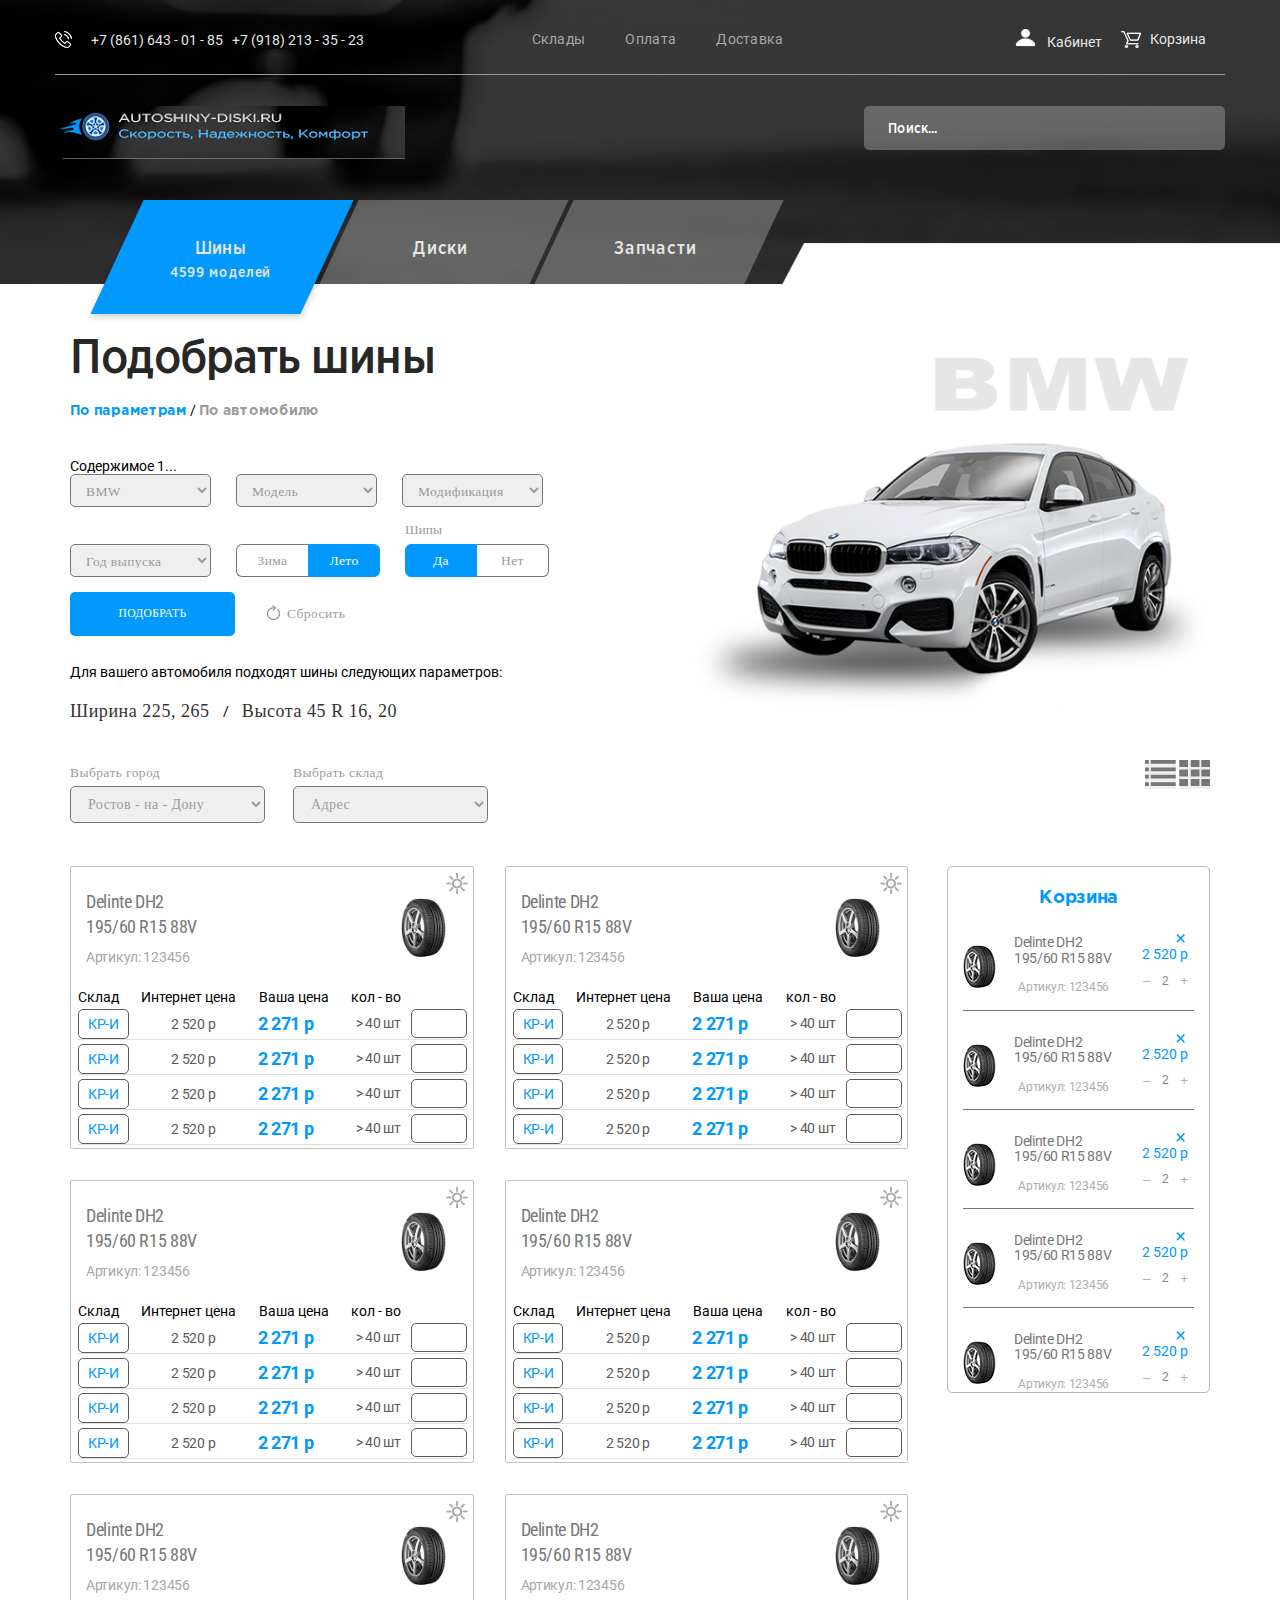
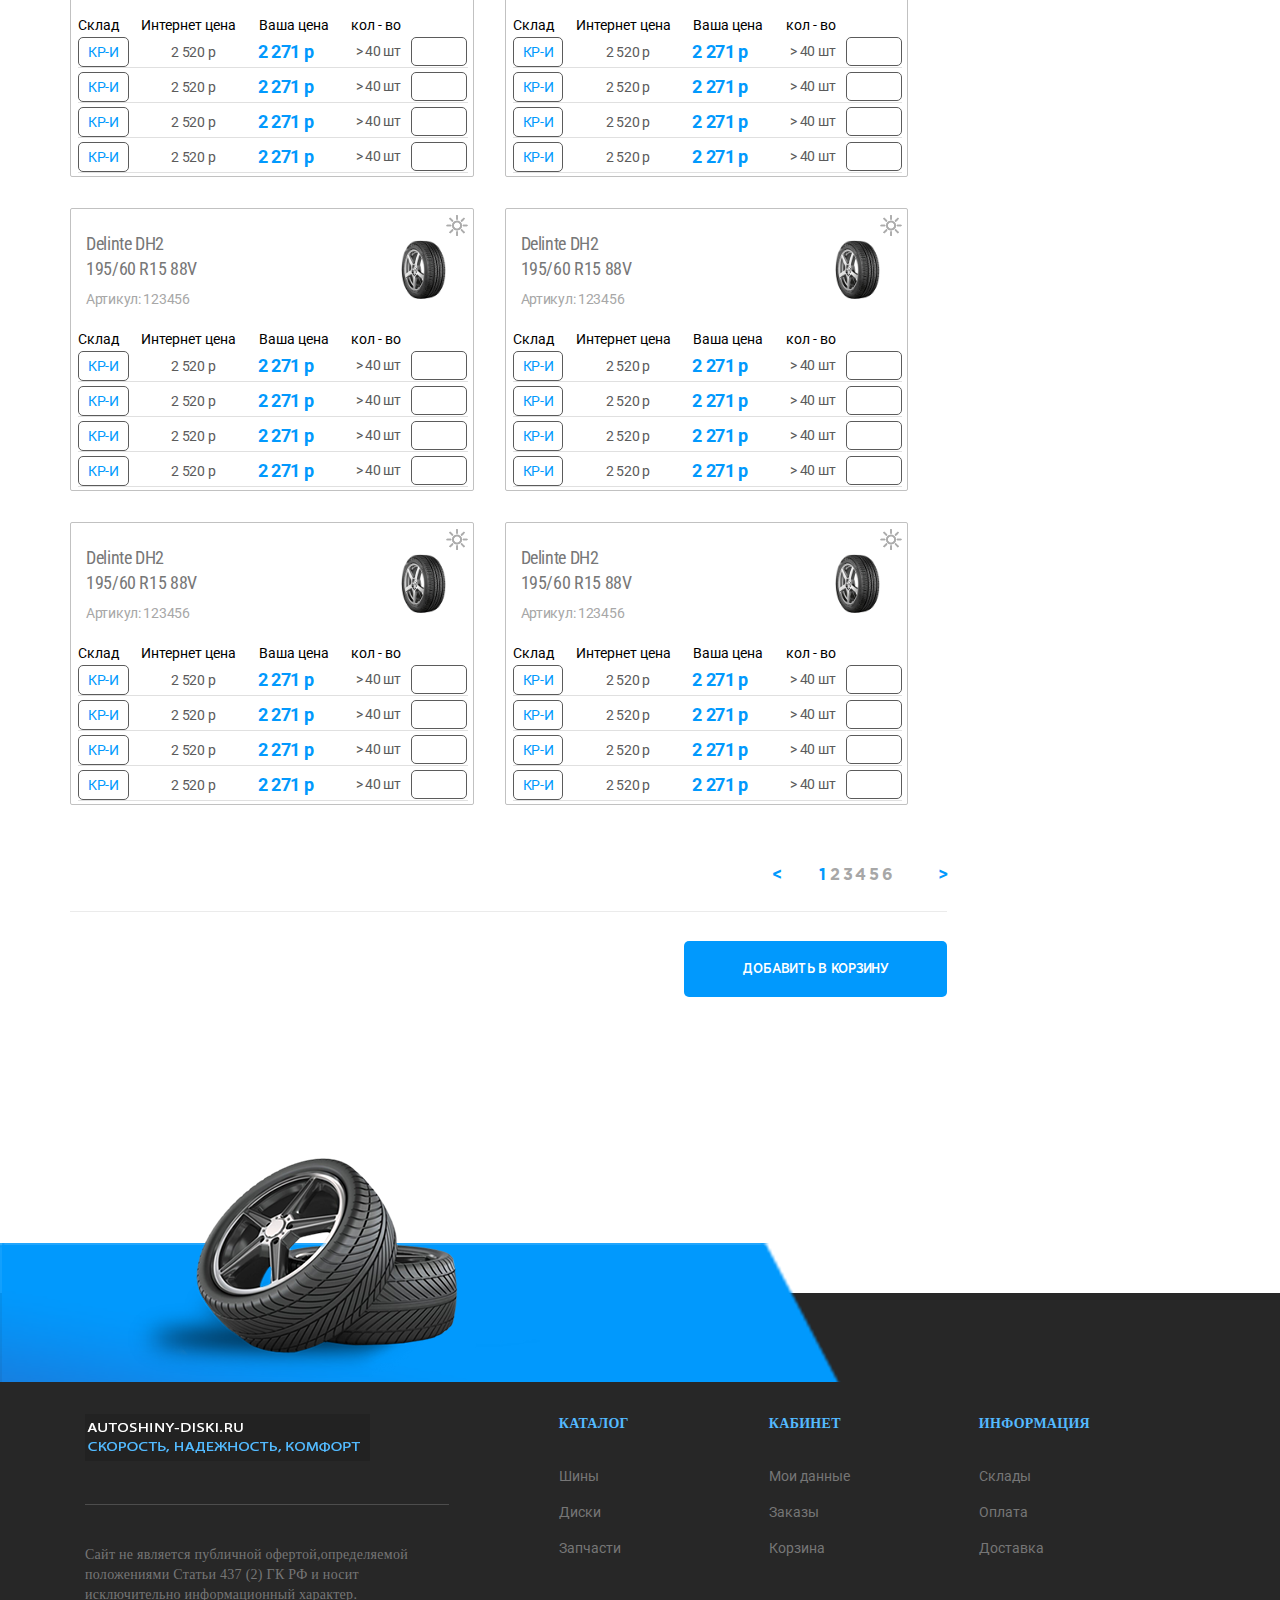
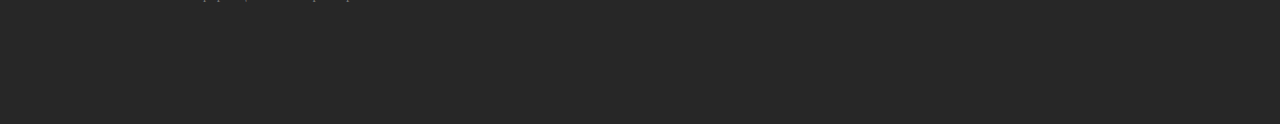
<file: index.html>
<!DOCTYPE html>
<html lang="ru">

<head>
    <meta charset="UTF-8" />
    <meta name="viewport" content="width=device-width, initial-scale=1.0" />
    <meta http-equiv="X-UA-Compatible" content="ie=edge" />
    <title>Document</title>
    <link rel="stylesheet" href="css/style.min.css" />
</head>

<body>

    <body>
        <header class="header">
            <div class="haeder-wraper">
                <div class="header-bar">
                    <div class="header-tell">
                        <img src="/img/телефон.png" alt="" />
                        <a href="tel:+78616430185" class="header-number">
                            +7 (861) 643 - 01 - 85
                        </a>
                        <a href="tel:+79182133523" class="header-number">
                            +7 (918) 213 - 35 - 23
                        </a>
                    </div>
                    <div class="header-info">
                        <ul class="header-info__list">
                            <li class="header-info__item"><a href="stock.html">Склады</a></li>
                            <li class="header-info__item"><a href="#">Оплата</a></li>
                            <li class="header-info__item"><a href="#">Доставка</a></li>
                        </ul>
                    </div>
                    <div class="header-user user">
                        <div class="user-info">
                            <picture>
                                <picture>
                                    <source srcset="img/пользователь.png" media="(max-width: 970px)">
                                    <source srcset="img/пользователь2.png">
                                    <img srcset="img/пользователь2.png" alt="My default image">
                                </picture>
                                <a class="user-info__cabinet" href="cabinet.html">Кабинет</a>
                        </div>
                        <div class="user-info">
                            <img src="/img/корзина.png" width="20" height="17" alt="" />
                            <a class="user-info__backet" href="basket.html">Корзина</a>
                        </div>
                    </div>
                </div>
                <div class="header-wrap">
                    <div class="header-logo__wraper">
                        <div class="header-logo">
                            <a href="" class="header-logo__img">
                                <img src="/img/header-logo.png" alt="" />
                            </a>
                        </div>
                        <div class="header-user__menu">
                            <button class="user-menu__cabinet"><img srcset="img/пользователь2.png"
                                    alt="My default image"></button>
                            <button class="user-menu__backet"><img src="/img/корзина.png" width="20" height="17"
                                    alt="" /></button>
                        </div>
                    </div>
                    <div class="header-search">
                        <input class="search" type="search" name="search" placeholder="Поиск..." />
                    </div>
                </div>
                <nav class="header-products">
                    <ul class="header-products__list">
                        <li class="header-products-item active">
                            <a href="unloading.html" class="header-products__link">Шины<span>4599 моделей</span></a>
                        </li>
                        <li class="header-products-item">
                            <a href="#" class="header-products__link">Диски</a>
                        </li>
                        <li class="header-products-item">
                            <a href="#" class="header-products__link">Запчасти</a>
                        </li>
                    </ul>
                </nav>
            </div>
        </header>
        <main class="main main-tires">
            <section class="main-header">
                <h1 class="main-heading__tires">Подобрать шины</h1>
                <div class="tabs">
                    <div class="tabs__nav">
                        <a class="tabs__link tabs__link_active" href="#content-1">По параметрам </a>
                        <span>/</span>
                        <a class="tabs__link" href="#content-2">По автомобилю</a>
                    </div>
                    <div class="tabs__content">
                        <div class="tabs__pane tabs__pane_show" id="content-1">
                            Содержимое 1...
                        </div>
                        <div class="tabs__pane tabs__pane_show" id="content-2">
                            <section class="filter-car">
                                <div class="filter-car__wrap">
                                    <form action="" class="filter-car__form">
                                        <div class="filter-car__form--wrap">
                                            <select>
                                                <option>BMW</option>
                                                <option>Пункт 2</option>
                                            </select>
                                            <select>
                                                <option>Модель</option>
                                                <option>Пункт 2</option>
                                            </select>
                                            <select>
                                                <option>Модификация</option>
                                                <option>Пункт 2</option>
                                            </select>
                                        </div>
                                        <div class="filter-car__form--wrap">
                                            <select>
                                                <option>Год выпуска</option>
                                                <option>Пункт 2</option>
                                            </select>
                                            <input class="formation-btn__input" type="radio" name="winter" id="winter" />
                                            <!--
                                                -->
                                            <label class="formation-btn__label formation-btn__label--left" for="winter">
                                                Зима
                                            </label>
                                            <!--
                                                -->
                                            <input class="formation-btn__input" type="radio" name="summer" id="summer" checked />
                                            <!--
                                                -->
                                            <label class="formation-btn__label formation-btn__label--right" for="summer">
                                                Лето
                                            </label>
                                            <div class="filter-car__form--vertical">
                                                <span>Шипы</span>
                                                <div class="filter-car__form--wraper">
                                                    <input class="formation-btn__input" type="radio" name="yes" id="yes" checked />
                                                    <!--                                 
                                        -->
                                                    <label class="formation-btn__label formation-btn__label--left" for="yes">
                                                        Да
                                                    </label>
                                                    <!--                                 
                                        -->
                                                    <input class="formation-btn__input" type="radio" name="no" id="no" />
                                                    <!--
                                          -->
                                                    <label class="formation-btn__label formation-btn__label--right" for="no">
                                                        Нет
                                                    </label>
                                                </div>
                                            </div>


                                        </div>
                                        <div class="filter-car__btn--wrap">
                                            <button class="filter-car__btn" type="submit">ПОДОБРАТЬ</button>
                                            <div class="order-list__reset">
                                                <button class="order-list__reset__btn">Сбросить</button>
                                            </div>
                                        </div>
                                    </form>
                                </div>
                            </section>
                            <section class="filter-result result">
                                <div class="result-wrap">
                                    <p class="result-info">
                                        Для вашего автомобиля подходят шины следующих параметров:
                                    </p>
                                    <div class="result-info__wrap">
                                        <p class="result-information">Ширина 225, 265</p><span>/</span>
                                        <p class="result-information">Высота 45 R 16, 20</p>
                                    </div>
                                    <div class="result-form__filter__wraper">
                                        <form action="" class="result-form__filter">

                                            <div class="result-form__filter__wrap">
                                                <p>Выбрать город</p>
                                                <select>
                                                    <option>Ростов - на - Дону</option>
                                                    <option>Пункт 2</option>
                                                </select>
                                            </div>
                                            <div class="result-form__filter__wrap">
                                                <p>Выбрать склад</p>
                                                <select>
                                                    <option>Адрес</option>
                                                    <option>Пункт 2</option>
                                                </select>
                                            </div>
                                        </form>
                                        <div class="result-info__btn--wrap filter-btn">
                                            <button class="filter-btn__view filter-btn__view--row">
                                                <svg class="filter-btn__icon" xmlns="http://www.w3.org/2000/svg"
                                                    width="31" height="26">
                                                    <path fill="#767676" fill-rule="evenodd"
                                                        d="M5.75 26v-3.719h24.969V26H5.75zm0-11.156h24.969v3.718H5.75v-3.718zm0-7.407h24.969v3.719H5.75V7.437zM5.75 0h24.969v3.719H5.75V0zM0 22.281h3.844V26H0v-3.719zm0-7.437h3.844v3.718H0v-3.718zm0-7.407h3.844v3.719H0V7.437zM0 0h3.844v3.719H0V0z" />
                                                </svg>
                                            </button>
                                            <button class="filter-btn__view filter-btn__view--column">
                                                <svg xmlns="http://www.w3.org/2000/svg" width="31" height="26">
                                                    <path fill="#0199FD" fill-rule="evenodd"
                                                        d="M22.281 26v-6.906H31V26h-8.719zm0-16.469H31v6.906h-8.719V9.531zm0-9.531H31v6.906h-8.719V0zM11.75 19.094h8.719V26H11.75v-6.906zm0-9.563h8.719v6.906H11.75V9.531zm0-9.531h8.719v6.906H11.75V0zM.281 19.094H9V26H.281v-6.906zm0-9.563H9v6.906H.281V9.531zM.281 0H9v6.906H.281V0z" />
                                                </svg>
                                            </button>
                                        </div>
                                    </div>
                                </div>
                            </section>
                            <section class="result-catalog">
                                <div class="result-catalog-wrap">
                                    <div class="result-card__wrap cards-galery">
                                        <div class="result-card__info result-card__info--desktop">
                                            <p>Склад</p>
                                            <p>Интернет цена</p>
                                            <p>Ваша цена</p>
                                        </div>
                                        <div class="result-cards cards">
                                            <div class="cards-product product">
                                                <div class="product-result__wrap">
                                                    <div class="product-img__wrap">
                                                        <svg class="sun" version="1.1" xmlns="http://www.w3.org/2000/svg" xmlns:xlink="http://www.w3.org/1999/xlink" x="0px" y="0px" viewBox="0 0 920 920" style="enable-background:new 0 0 920 920;" xml:space="preserve">
                                                                 <g>
		                                                         <path class="st0" d="M904,463c-0.8,3.8-1.4,7.8-2.5,11.5c-3.4,11-14.7,19.7-26.3,20.1c-15.8,0.5-31.6,0.8-47.4,1
			                                                        c-24,0.4-47.9,0.8-71.9,0.8c-10.4,0-21-0.4-31.3-1.9c-16.8-2.5-28.9-20.8-26.5-37.5c1.6-11.3,7.4-19.3,16.3-25.6
			                                                     c6.7-4.8,14.6-4.8,22-4.9c37.7-0.3,75.3-0.4,113,0c11.4,0.1,23.1,0.6,34.1,3.1c9.5,2.2,18.8,13,19.1,23.1c0.1,2.1,0.9,4.1,1.4,6.2
			                                                     C904,460.3,904,461.7,904,463z"/>
		                                                         <path class="st0" d="M18,460c0.5-1.2,1.3-2.4,1.3-3.6c0-14.4,15.8-29.6,30.1-29.1c9.1,0.3,18.2-0.7,27.4-0.8
			                                                     c30.3-0.1,60.6-0.2,90.9,0.1c10.8,0.1,21.6,0.9,32.3,1.9c11.4,1.1,23.4,14.8,23.6,26.2c0.1,4.8,0.4,9.6,0,14.4
			                                                     c-1.2,12.8-14.7,25.2-27.7,25.6c-16.1,0.4-32.2,0.8-48.4,1c-23.8,0.4-47.6,0.8-71.3,0.8c-10.4,0-20.9-0.6-31.3-1.9
			                                                     C32,492.9,21,480.7,19.3,467.6c-0.2-1.2-0.9-2.4-1.3-3.6C18,462.7,18,461.3,18,460z"/>
		                                                         <path class="st0" d="M256.5,459.3c1.2-13,1.2-28,4.3-42.3c4.4-20.3,12.1-39.7,22.9-57.6c20.7-34.2,48.3-61.2,83.4-80.3
			                                                        c19.3-10.5,40.1-17.3,62-20.7c19.7-3.1,39.2-1.7,58.9-0.2c15.3,1.2,29.6,5.7,43.9,10.6c37.6,12.9,66.7,37.2,91.4,67.5
			                                                     c20,24.6,32.2,52.9,39.8,83.4c2,7.9,2.3,16.4,2.4,24.7c0.1,16.1,0.5,32.4-1.2,48.3c-1.4,12.2-5.5,24.2-9.2,36
			                                                        c-6.5,20.9-17.6,39.5-30.9,56.6c-18.4,23.5-40.8,42.8-67.1,57.2c-17.6,9.6-36.4,16.1-55.9,20.2c-8.5,1.8-17.4,2.4-26.1,2.6
			                                                        c-18.4,0.5-37,1-55.1-3c-11.1-2.5-22-6.4-32.7-10.3c-27.9-10.2-51.5-27-71.8-48.4c-8.9-9.4-16.9-19.6-24.7-29.9
			                                                        c-15.9-21-24.6-45.5-30.6-70.6C256.9,489.6,257.6,475.1,256.5,459.3z M595.5,462.1c0.3-71.8-58.6-135.2-132.8-135.3
			                                                        c-75.2-0.1-135.6,60-135.8,134.6c-0.2,75.1,62.9,132.7,131.7,134.2C533.5,597.3,596.6,533.2,595.5,462.1z"/>
		                                                            <path class="st0" d="M271,619.1c10.1-0.4,20.2,4.7,27.3,14.5c5.3,7.4,5.9,16.4,5,25.4c-0.8,7.2-4,13-9.3,18.2
			                                                        c-25.1,25-49.8,50.6-75,75.5c-9.4,9.3-19.8,17.7-29.9,26.3c-11.9,10.1-23.5,7.4-35.2-0.5c-9-6.1-15.4-14.8-16.2-26.2
			                                                        c-0.5-6.4-0.7-13.1,4.2-18.3c16.8-18,33.5-36.1,50.7-53.7c17.7-18.1,36.1-35.5,54.2-53.2C252.9,621.2,260.3,618.9,271,619.1z"/>
		                                                            <path class="st0" d="M654.8,618.6c8.8,0.1,15.9,3.2,22.1,9.3c24.8,24.6,49.9,49,74.6,73.7c9.6,9.7,18.3,20.2,27.4,30.3
			                                                        c6.8,7.6,7.6,16.4,5.2,25.9c-4.2,16.3-23.9,33.4-46,24.4c-6-2.4-11.1-7.7-16-12.4c-16.5-15.7-32.9-31.6-49-47.7
			                                                        c-15.9-15.9-31.4-32.2-47-48.2c-6.5-6.6-6.8-14.9-6.5-23.3c0.5-13.4,7.1-23.1,18.9-28.7C643.3,619.7,649.3,619.7,654.8,618.6z"/>
		                                                            <path class="st0" d="M265.8,304.8c-9.2,0.3-14.4-5-21-11.7c-27-27.2-54.5-53.8-81.4-81c-7.9-8-14.7-17.1-21.9-25.8
			                                                        c-6.1-7.4-5.4-16.3-2.2-24c5.4-13.3,15.7-21.9,30.1-25.2c5.7-1.3,10.7,0.4,15,3.3c7.3,4.9,14.6,10,20.9,16.1
			                                                        c25.1,24.3,49.9,48.9,74.7,73.6c6.7,6.7,13.3,13.6,19,21.1c4.8,6.3,5.1,14.3,4.4,22c-1,10.4-5.1,19.7-14.6,24.6
			                                                        C282.5,301.2,266,305.4,265.8,304.8z"/>
		                                                            <path class="st0" d="M619.4,269.6c0-9.7,2.6-18,9.9-25.1c22.5-22.3,44.4-45.1,66.8-67.4c11.2-11.1,23.2-21.5,34.9-32.1
			                                                        c10.2-9.2,21.7-10,33.6-3.6c12.9,7,21.3,17.6,20.6,32.7c-0.3,5.8-3.5,12.3-7.4,16.8c-13.9,15.9-28.3,31.4-43.2,46.4
			                                                        c-19.6,19.9-39.7,39.4-59.8,58.9c-8.5,8.2-19.2,7.8-30,6.2C629.2,300,619.4,285.9,619.4,269.6z"/>
		                                                            <path class="st0" d="M495.6,120.9c0,19.3,0.1,38.6,0,58c0,6.6-0.4,13.3-1,19.9c-1.1,11.9-15.4,24.9-27.5,24.7
			                                                        c-6.7-0.1-14.1,0.2-20-2.3c-13.1-5.5-19.5-16.3-19.5-30.8c-0.3-45.3-0.5-90.6-1-135.8c-0.2-14,6.3-24.2,17.2-31.7
			                                                        c16.6-11.5,45.8-0.2,50.4,19.3c1.1,4.8,1.4,9.9,1.5,14.8C495.6,78.3,495.6,99.6,495.6,120.9z"/>
		                                                            <path class="st0" d="M495.6,801c0,20.2,0.1,40.3,0,60.5c0,5.6-0.5,11.3-1,16.9c-1,10.6-15.4,25.5-27.3,24.3
			                                                        c-6.7-0.7-14.1,0.4-20.1-2c-13.5-5.2-19.5-16.4-19.6-30.7c-0.4-46.1-0.5-92.3-1.1-138.4c-0.2-15.2,16.5-35.4,35.6-33.5
			                                                        c12.1,1.2,21.1,5.4,28.3,15c5.3,7,4.9,15.1,5.1,22.9C495.9,757.7,495.6,779.3,495.6,801z"/>
		                                                            <path class="st0" d="M904,463c-0.8,3.8-1.4,7.8-2.5,11.5c-3.4,11-14.7,19.7-26.3,20.1c-15.8,0.5-31.6,0.8-47.4,1
			                                                        c-24,0.4-47.9,0.8-71.9,0.8c-10.4,0-21-0.4-31.3-1.9c-16.8-2.5-28.9-20.8-26.5-37.5c1.6-11.3,7.4-19.3,16.3-25.6
			                                                        c6.7-4.8,14.6-4.8,22-4.9c37.7-0.3,75.3-0.4,113,0c11.4,0.1,23.1,0.6,34.1,3.1c9.5,2.2,18.8,13,19.1,23.1c0.1,2.1,0.9,4.1,1.4,6.2
			                                                        C904,460.3,904,461.7,904,463z"/>
		                                                            <path class="st0" d="M18,460c0.5-1.2,1.3-2.4,1.3-3.6c0-14.4,15.8-29.6,30.1-29.1c9.1,0.3,18.2-0.7,27.4-0.8
			                                                        c30.3-0.1,60.6-0.2,90.9,0.1c10.8,0.1,21.6,0.9,32.3,1.9c11.4,1.1,23.4,14.8,23.6,26.2c0.1,4.8,0.4,9.6,0,14.4
			                                                        c-1.2,12.8-14.7,25.2-27.7,25.6c-16.1,0.4-32.2,0.8-48.4,1c-23.8,0.4-47.6,0.8-71.3,0.8c-10.4,0-20.9-0.6-31.3-1.9
			                                                        C32,492.9,21,480.7,19.3,467.6c-0.2-1.2-0.9-2.4-1.3-3.6C18,462.7,18,461.3,18,460z"/>
		                                                            <path class="st0" d="M256.5,459.3c1.2-13,1.2-28,4.3-42.3c4.4-20.3,12.1-39.7,22.9-57.6c20.7-34.2,48.3-61.2,83.4-80.3
			                                                        c19.3-10.5,40.1-17.3,62-20.7c19.7-3.1,39.2-1.7,58.9-0.2c15.3,1.2,29.6,5.7,43.9,10.6c37.6,12.9,66.7,37.2,91.4,67.5
			                                                        c20,24.6,32.2,52.9,39.8,83.4c2,7.9,2.3,16.4,2.4,24.7c0.1,16.1,0.5,32.4-1.2,48.3c-1.4,12.2-5.5,24.2-9.2,36
			                                                        c-6.5,20.9-17.6,39.5-30.9,56.6c-18.4,23.5-40.8,42.8-67.1,57.2c-17.6,9.6-36.4,16.1-55.9,20.2c-8.5,1.8-17.4,2.4-26.1,2.6
			                                                        c-18.4,0.5-37,1-55.1-3c-11.1-2.5-22-6.4-32.7-10.3c-27.9-10.2-51.5-27-71.8-48.4c-8.9-9.4-16.9-19.6-24.7-29.9
			                                                        c-15.9-21-24.6-45.5-30.6-70.6C256.9,489.6,257.6,475.1,256.5,459.3z M595.5,462.1c0.3-71.8-58.6-135.2-132.8-135.3
			                                                        c-75.2-0.1-135.6,60-135.8,134.6c-0.2,75.1,62.9,132.7,131.7,134.2C533.5,597.3,596.6,533.2,595.5,462.1z"/>
		                                                            <path class="st0" d="M271,619.1c10.1-0.4,20.2,4.7,27.3,14.5c5.3,7.4,5.9,16.4,5,25.4c-0.8,7.2-4,13-9.3,18.2
			                                                        c-25.1,25-49.8,50.6-75,75.5c-9.4,9.3-19.8,17.7-29.9,26.3c-11.9,10.1-23.5,7.4-35.2-0.5c-9-6.1-15.4-14.8-16.2-26.2
			                                                        c-0.5-6.4-0.7-13.1,4.2-18.3c16.8-18,33.5-36.1,50.7-53.7c17.7-18.1,36.1-35.5,54.2-53.2C252.9,621.2,260.3,618.9,271,619.1z"/>
		                                                            <path class="st0" d="M654.8,618.6c8.8,0.1,15.9,3.2,22.1,9.3c24.8,24.6,49.9,49,74.6,73.7c9.6,9.7,18.3,20.2,27.4,30.3
			                                                        c6.8,7.6,7.6,16.4,5.2,25.9c-4.2,16.3-23.9,33.4-46,24.4c-6-2.4-11.1-7.7-16-12.4c-16.5-15.7-32.9-31.6-49-47.7
			                                                        c-15.9-15.9-31.4-32.2-47-48.2c-6.5-6.6-6.8-14.9-6.5-23.3c0.5-13.4,7.1-23.1,18.9-28.7C643.3,619.7,649.3,619.7,654.8,618.6z"/>
		                                                            <path class="st0" d="M244.9,293.2c-27-27.2-54.5-53.8-81.4-81c-7.9-8-14.7-17.1-21.9-25.8c-6.1-7.4-5.4-16.3-2.2-24
			                                                        c5.4-13.3,15.7-21.9,30.1-25.2c5.7-1.3,10.7,0.4,15,3.3c7.3,4.9,14.6,10,20.9,16.1c25.1,24.3,49.9,48.9,74.7,73.6
			                                                        c6.7,6.7,13.3,13.6,19,21.1c4.8,6.3,5.1,14.3,4.4,22c-1,10.4-5.1,19.7-14.6,24.6c-6.3,3.3-13.6,4.4-20.5,6.5
			                                                        C268.2,303.9,251.5,299.9,244.9,293.2z"/>
		                                                            <path class="st0" d="M619.4,269.6c0-9.7,2.6-18,9.9-25.1c22.5-22.3,44.4-45.1,66.8-67.4c11.2-11.1,23.2-21.5,34.9-32.1
			                                                        c10.2-9.2,21.7-10,33.6-3.6c12.9,7,21.3,17.6,20.6,32.7c-0.3,5.8-3.5,12.3-7.4,16.8c-13.9,15.9-28.3,31.4-43.2,46.4
			                                                        c-19.6,19.9-39.7,39.4-59.8,58.9c-8.5,8.2-19.2,7.8-30,6.2C629.2,300,619.4,285.9,619.4,269.6z"/>
		                                                            <path class="st0" d="M495.6,120.9c0,19.3,0.1,38.6,0,58c0,6.6-0.4,13.3-1,19.9c-1.1,11.9-15.4,24.9-27.5,24.7
			                                                        c-6.7-0.1-14.1,0.2-20-2.3c-13.1-5.5-19.5-16.3-19.5-30.8c-0.3-45.3-0.5-90.6-1-135.8c-0.2-14,6.3-24.2,17.2-31.7
			                                                        c16.6-11.5,45.8-0.2,50.4,19.3c1.1,4.8,1.4,9.9,1.5,14.8C495.6,78.3,495.6,99.6,495.6,120.9z"/>
		                                                            <path class="st0" d="M495.6,801c0,20.2,0.1,40.3,0,60.5c0,5.6-0.5,11.3-1,16.9c-1,10.6-15.4,25.5-27.3,24.3
			                                                        c-6.7-0.7-14.1,0.4-20.1-2c-13.5-5.2-19.5-16.4-19.6-30.7c-0.4-46.1-0.5-92.3-1.1-138.4c-0.2-15.2,16.5-35.4,35.6-33.5
			                                                        c12.1,1.2,21.1,5.4,28.3,15c5.3,7,4.9,15.1,5.1,22.9C495.9,757.7,495.6,779.3,495.6,801z"/>
	                                                            </g>
                                                            </g>
                                                         </svg>
                                                    </div>

                                                    <div class="product-general">
                                                        <picture>
                                                            <source srcset="img/tire-min.png" media="(max-width: 450px)">
                                                            <source srcset="img/tire-2x.png">
                                                            <img srcset="img/tire-2x.png" alt="My default image">
                                                        </picture>
                                                        <div class="product-name__wrap">
                                                            <div class="product-name__wraper">
                                                                <p class="product-name">Delinte DH2</p>
                                                                <p class="product-parameters">195/60 R15 88V </p>
                                                            </div>
                                                            <p class="product-article">Артикул: 123456</p>
                                                        </div>

                                                    </div>
                                                </div>
                                                <div class="product-info__wrap">
                                                    <div class="result-card__info result-card__info--mobil">
                                                        <p>Склад</p>
                                                        <p>Интернет цена</p>
                                                        <p>Ваша цена</p>
                                                        <p>кол - во</p>
                                                    </div>
                                                    <div class="product-info">
                                                        <p class="product-info__stock">КР-И</p>
                                                        <p class="product-info__internet-price">2 520 р</p>
                                                        <p class="product-info__your-price">2 271 р</p>
                                                        <div class="product-info__entry-field">
                                                            <label for="quantity-goods">> 40 шт</label>
                                                            <input type="text" name="" id="quantity-goods">
                                                        </div>
                                                    </div>
                                                    <div class="product-info">
                                                        <p class="product-info__stock">КР-И</p>
                                                        <p class="product-info__internet-price">2 520 р</p>
                                                        <p class="product-info__your-price">2 271 р</p>
                                                        <div class="product-info__entry-field">
                                                            <label for="quantity-goods">> 40 шт</label>
                                                            <input type="text" name="" id="quantity-goods">
                                                        </div>
                                                    </div>
                                                    <div class="product-info">
                                                        <p class="product-info__stock">КР-И</p>
                                                        <p class="product-info__internet-price">2 520 р</p>
                                                        <p class="product-info__your-price">2 271 р</p>
                                                        <div class="product-info__entry-field">
                                                            <label for="quantity-goods">> 40 шт</label>
                                                            <input type="text" name="" id="quantity-goods">
                                                        </div>
                                                    </div>
                                                    <div class="product-info">
                                                        <p class="product-info__stock">КР-И</p>
                                                        <p class="product-info__internet-price">2 520 р</p>
                                                        <p class="product-info__your-price">2 271 р</p>
                                                        <div class="product-info__entry-field">
                                                            <label for="quantity-goods">> 40 шт</label>
                                                            <input type="text" name="" id="quantity-goods">
                                                        </div>
                                                    </div>
                                                </div>
                                            </div>
                                        </div>


                                        <div class="result-cards cards">
                                            <div class="cards-product product">
                                                <div class="product-result__wrap">
                                                    <div class="product-img__wrap">
                                                        <svg class="sun" version="1.1" xmlns="http://www.w3.org/2000/svg" xmlns:xlink="http://www.w3.org/1999/xlink" x="0px" y="0px" viewBox="0 0 920 920" style="enable-background:new 0 0 920 920;" xml:space="preserve">
                                                                 <g>
		                                                         <path class="st0" d="M904,463c-0.8,3.8-1.4,7.8-2.5,11.5c-3.4,11-14.7,19.7-26.3,20.1c-15.8,0.5-31.6,0.8-47.4,1
			                                                        c-24,0.4-47.9,0.8-71.9,0.8c-10.4,0-21-0.4-31.3-1.9c-16.8-2.5-28.9-20.8-26.5-37.5c1.6-11.3,7.4-19.3,16.3-25.6
			                                                     c6.7-4.8,14.6-4.8,22-4.9c37.7-0.3,75.3-0.4,113,0c11.4,0.1,23.1,0.6,34.1,3.1c9.5,2.2,18.8,13,19.1,23.1c0.1,2.1,0.9,4.1,1.4,6.2
			                                                     C904,460.3,904,461.7,904,463z"/>
		                                                         <path class="st0" d="M18,460c0.5-1.2,1.3-2.4,1.3-3.6c0-14.4,15.8-29.6,30.1-29.1c9.1,0.3,18.2-0.7,27.4-0.8
			                                                     c30.3-0.1,60.6-0.2,90.9,0.1c10.8,0.1,21.6,0.9,32.3,1.9c11.4,1.1,23.4,14.8,23.6,26.2c0.1,4.8,0.4,9.6,0,14.4
			                                                     c-1.2,12.8-14.7,25.2-27.7,25.6c-16.1,0.4-32.2,0.8-48.4,1c-23.8,0.4-47.6,0.8-71.3,0.8c-10.4,0-20.9-0.6-31.3-1.9
			                                                     C32,492.9,21,480.7,19.3,467.6c-0.2-1.2-0.9-2.4-1.3-3.6C18,462.7,18,461.3,18,460z"/>
		                                                         <path class="st0" d="M256.5,459.3c1.2-13,1.2-28,4.3-42.3c4.4-20.3,12.1-39.7,22.9-57.6c20.7-34.2,48.3-61.2,83.4-80.3
			                                                        c19.3-10.5,40.1-17.3,62-20.7c19.7-3.1,39.2-1.7,58.9-0.2c15.3,1.2,29.6,5.7,43.9,10.6c37.6,12.9,66.7,37.2,91.4,67.5
			                                                     c20,24.6,32.2,52.9,39.8,83.4c2,7.9,2.3,16.4,2.4,24.7c0.1,16.1,0.5,32.4-1.2,48.3c-1.4,12.2-5.5,24.2-9.2,36
			                                                        c-6.5,20.9-17.6,39.5-30.9,56.6c-18.4,23.5-40.8,42.8-67.1,57.2c-17.6,9.6-36.4,16.1-55.9,20.2c-8.5,1.8-17.4,2.4-26.1,2.6
			                                                        c-18.4,0.5-37,1-55.1-3c-11.1-2.5-22-6.4-32.7-10.3c-27.9-10.2-51.5-27-71.8-48.4c-8.9-9.4-16.9-19.6-24.7-29.9
			                                                        c-15.9-21-24.6-45.5-30.6-70.6C256.9,489.6,257.6,475.1,256.5,459.3z M595.5,462.1c0.3-71.8-58.6-135.2-132.8-135.3
			                                                        c-75.2-0.1-135.6,60-135.8,134.6c-0.2,75.1,62.9,132.7,131.7,134.2C533.5,597.3,596.6,533.2,595.5,462.1z"/>
		                                                            <path class="st0" d="M271,619.1c10.1-0.4,20.2,4.7,27.3,14.5c5.3,7.4,5.9,16.4,5,25.4c-0.8,7.2-4,13-9.3,18.2
			                                                        c-25.1,25-49.8,50.6-75,75.5c-9.4,9.3-19.8,17.7-29.9,26.3c-11.9,10.1-23.5,7.4-35.2-0.5c-9-6.1-15.4-14.8-16.2-26.2
			                                                        c-0.5-6.4-0.7-13.1,4.2-18.3c16.8-18,33.5-36.1,50.7-53.7c17.7-18.1,36.1-35.5,54.2-53.2C252.9,621.2,260.3,618.9,271,619.1z"/>
		                                                            <path class="st0" d="M654.8,618.6c8.8,0.1,15.9,3.2,22.1,9.3c24.8,24.6,49.9,49,74.6,73.7c9.6,9.7,18.3,20.2,27.4,30.3
			                                                        c6.8,7.6,7.6,16.4,5.2,25.9c-4.2,16.3-23.9,33.4-46,24.4c-6-2.4-11.1-7.7-16-12.4c-16.5-15.7-32.9-31.6-49-47.7
			                                                        c-15.9-15.9-31.4-32.2-47-48.2c-6.5-6.6-6.8-14.9-6.5-23.3c0.5-13.4,7.1-23.1,18.9-28.7C643.3,619.7,649.3,619.7,654.8,618.6z"/>
		                                                            <path class="st0" d="M265.8,304.8c-9.2,0.3-14.4-5-21-11.7c-27-27.2-54.5-53.8-81.4-81c-7.9-8-14.7-17.1-21.9-25.8
			                                                        c-6.1-7.4-5.4-16.3-2.2-24c5.4-13.3,15.7-21.9,30.1-25.2c5.7-1.3,10.7,0.4,15,3.3c7.3,4.9,14.6,10,20.9,16.1
			                                                        c25.1,24.3,49.9,48.9,74.7,73.6c6.7,6.7,13.3,13.6,19,21.1c4.8,6.3,5.1,14.3,4.4,22c-1,10.4-5.1,19.7-14.6,24.6
			                                                        C282.5,301.2,266,305.4,265.8,304.8z"/>
		                                                            <path class="st0" d="M619.4,269.6c0-9.7,2.6-18,9.9-25.1c22.5-22.3,44.4-45.1,66.8-67.4c11.2-11.1,23.2-21.5,34.9-32.1
			                                                        c10.2-9.2,21.7-10,33.6-3.6c12.9,7,21.3,17.6,20.6,32.7c-0.3,5.8-3.5,12.3-7.4,16.8c-13.9,15.9-28.3,31.4-43.2,46.4
			                                                        c-19.6,19.9-39.7,39.4-59.8,58.9c-8.5,8.2-19.2,7.8-30,6.2C629.2,300,619.4,285.9,619.4,269.6z"/>
		                                                            <path class="st0" d="M495.6,120.9c0,19.3,0.1,38.6,0,58c0,6.6-0.4,13.3-1,19.9c-1.1,11.9-15.4,24.9-27.5,24.7
			                                                        c-6.7-0.1-14.1,0.2-20-2.3c-13.1-5.5-19.5-16.3-19.5-30.8c-0.3-45.3-0.5-90.6-1-135.8c-0.2-14,6.3-24.2,17.2-31.7
			                                                        c16.6-11.5,45.8-0.2,50.4,19.3c1.1,4.8,1.4,9.9,1.5,14.8C495.6,78.3,495.6,99.6,495.6,120.9z"/>
		                                                            <path class="st0" d="M495.6,801c0,20.2,0.1,40.3,0,60.5c0,5.6-0.5,11.3-1,16.9c-1,10.6-15.4,25.5-27.3,24.3
			                                                        c-6.7-0.7-14.1,0.4-20.1-2c-13.5-5.2-19.5-16.4-19.6-30.7c-0.4-46.1-0.5-92.3-1.1-138.4c-0.2-15.2,16.5-35.4,35.6-33.5
			                                                        c12.1,1.2,21.1,5.4,28.3,15c5.3,7,4.9,15.1,5.1,22.9C495.9,757.7,495.6,779.3,495.6,801z"/>
		                                                            <path class="st0" d="M904,463c-0.8,3.8-1.4,7.8-2.5,11.5c-3.4,11-14.7,19.7-26.3,20.1c-15.8,0.5-31.6,0.8-47.4,1
			                                                        c-24,0.4-47.9,0.8-71.9,0.8c-10.4,0-21-0.4-31.3-1.9c-16.8-2.5-28.9-20.8-26.5-37.5c1.6-11.3,7.4-19.3,16.3-25.6
			                                                        c6.7-4.8,14.6-4.8,22-4.9c37.7-0.3,75.3-0.4,113,0c11.4,0.1,23.1,0.6,34.1,3.1c9.5,2.2,18.8,13,19.1,23.1c0.1,2.1,0.9,4.1,1.4,6.2
			                                                        C904,460.3,904,461.7,904,463z"/>
		                                                            <path class="st0" d="M18,460c0.5-1.2,1.3-2.4,1.3-3.6c0-14.4,15.8-29.6,30.1-29.1c9.1,0.3,18.2-0.7,27.4-0.8
			                                                        c30.3-0.1,60.6-0.2,90.9,0.1c10.8,0.1,21.6,0.9,32.3,1.9c11.4,1.1,23.4,14.8,23.6,26.2c0.1,4.8,0.4,9.6,0,14.4
			                                                        c-1.2,12.8-14.7,25.2-27.7,25.6c-16.1,0.4-32.2,0.8-48.4,1c-23.8,0.4-47.6,0.8-71.3,0.8c-10.4,0-20.9-0.6-31.3-1.9
			                                                        C32,492.9,21,480.7,19.3,467.6c-0.2-1.2-0.9-2.4-1.3-3.6C18,462.7,18,461.3,18,460z"/>
		                                                            <path class="st0" d="M256.5,459.3c1.2-13,1.2-28,4.3-42.3c4.4-20.3,12.1-39.7,22.9-57.6c20.7-34.2,48.3-61.2,83.4-80.3
			                                                        c19.3-10.5,40.1-17.3,62-20.7c19.7-3.1,39.2-1.7,58.9-0.2c15.3,1.2,29.6,5.7,43.9,10.6c37.6,12.9,66.7,37.2,91.4,67.5
			                                                        c20,24.6,32.2,52.9,39.8,83.4c2,7.9,2.3,16.4,2.4,24.7c0.1,16.1,0.5,32.4-1.2,48.3c-1.4,12.2-5.5,24.2-9.2,36
			                                                        c-6.5,20.9-17.6,39.5-30.9,56.6c-18.4,23.5-40.8,42.8-67.1,57.2c-17.6,9.6-36.4,16.1-55.9,20.2c-8.5,1.8-17.4,2.4-26.1,2.6
			                                                        c-18.4,0.5-37,1-55.1-3c-11.1-2.5-22-6.4-32.7-10.3c-27.9-10.2-51.5-27-71.8-48.4c-8.9-9.4-16.9-19.6-24.7-29.9
			                                                        c-15.9-21-24.6-45.5-30.6-70.6C256.9,489.6,257.6,475.1,256.5,459.3z M595.5,462.1c0.3-71.8-58.6-135.2-132.8-135.3
			                                                        c-75.2-0.1-135.6,60-135.8,134.6c-0.2,75.1,62.9,132.7,131.7,134.2C533.5,597.3,596.6,533.2,595.5,462.1z"/>
		                                                            <path class="st0" d="M271,619.1c10.1-0.4,20.2,4.7,27.3,14.5c5.3,7.4,5.9,16.4,5,25.4c-0.8,7.2-4,13-9.3,18.2
			                                                        c-25.1,25-49.8,50.6-75,75.5c-9.4,9.3-19.8,17.7-29.9,26.3c-11.9,10.1-23.5,7.4-35.2-0.5c-9-6.1-15.4-14.8-16.2-26.2
			                                                        c-0.5-6.4-0.7-13.1,4.2-18.3c16.8-18,33.5-36.1,50.7-53.7c17.7-18.1,36.1-35.5,54.2-53.2C252.9,621.2,260.3,618.9,271,619.1z"/>
		                                                            <path class="st0" d="M654.8,618.6c8.8,0.1,15.9,3.2,22.1,9.3c24.8,24.6,49.9,49,74.6,73.7c9.6,9.7,18.3,20.2,27.4,30.3
			                                                        c6.8,7.6,7.6,16.4,5.2,25.9c-4.2,16.3-23.9,33.4-46,24.4c-6-2.4-11.1-7.7-16-12.4c-16.5-15.7-32.9-31.6-49-47.7
			                                                        c-15.9-15.9-31.4-32.2-47-48.2c-6.5-6.6-6.8-14.9-6.5-23.3c0.5-13.4,7.1-23.1,18.9-28.7C643.3,619.7,649.3,619.7,654.8,618.6z"/>
		                                                            <path class="st0" d="M244.9,293.2c-27-27.2-54.5-53.8-81.4-81c-7.9-8-14.7-17.1-21.9-25.8c-6.1-7.4-5.4-16.3-2.2-24
			                                                        c5.4-13.3,15.7-21.9,30.1-25.2c5.7-1.3,10.7,0.4,15,3.3c7.3,4.9,14.6,10,20.9,16.1c25.1,24.3,49.9,48.9,74.7,73.6
			                                                        c6.7,6.7,13.3,13.6,19,21.1c4.8,6.3,5.1,14.3,4.4,22c-1,10.4-5.1,19.7-14.6,24.6c-6.3,3.3-13.6,4.4-20.5,6.5
			                                                        C268.2,303.9,251.5,299.9,244.9,293.2z"/>
		                                                            <path class="st0" d="M619.4,269.6c0-9.7,2.6-18,9.9-25.1c22.5-22.3,44.4-45.1,66.8-67.4c11.2-11.1,23.2-21.5,34.9-32.1
			                                                        c10.2-9.2,21.7-10,33.6-3.6c12.9,7,21.3,17.6,20.6,32.7c-0.3,5.8-3.5,12.3-7.4,16.8c-13.9,15.9-28.3,31.4-43.2,46.4
			                                                        c-19.6,19.9-39.7,39.4-59.8,58.9c-8.5,8.2-19.2,7.8-30,6.2C629.2,300,619.4,285.9,619.4,269.6z"/>
		                                                            <path class="st0" d="M495.6,120.9c0,19.3,0.1,38.6,0,58c0,6.6-0.4,13.3-1,19.9c-1.1,11.9-15.4,24.9-27.5,24.7
			                                                        c-6.7-0.1-14.1,0.2-20-2.3c-13.1-5.5-19.5-16.3-19.5-30.8c-0.3-45.3-0.5-90.6-1-135.8c-0.2-14,6.3-24.2,17.2-31.7
			                                                        c16.6-11.5,45.8-0.2,50.4,19.3c1.1,4.8,1.4,9.9,1.5,14.8C495.6,78.3,495.6,99.6,495.6,120.9z"/>
		                                                            <path class="st0" d="M495.6,801c0,20.2,0.1,40.3,0,60.5c0,5.6-0.5,11.3-1,16.9c-1,10.6-15.4,25.5-27.3,24.3
			                                                        c-6.7-0.7-14.1,0.4-20.1-2c-13.5-5.2-19.5-16.4-19.6-30.7c-0.4-46.1-0.5-92.3-1.1-138.4c-0.2-15.2,16.5-35.4,35.6-33.5
			                                                        c12.1,1.2,21.1,5.4,28.3,15c5.3,7,4.9,15.1,5.1,22.9C495.9,757.7,495.6,779.3,495.6,801z"/>
	                                                            </g>
                                                            </g>
                                                         </svg>
                                                    </div>

                                                    <div class="product-general">
                                                        <picture>
                                                            <source srcset="img/tire-min.png" media="(max-width: 450px)">
                                                            <source srcset="img/tire-2x.png">
                                                            <img srcset="img/tire-2x.png" alt="My default image">
                                                        </picture>
                                                        <div class="product-name__wrap">
                                                            <div class="product-name__wraper">
                                                                <p class="product-name">Delinte DH2</p>
                                                                <p class="product-parameters">195/60 R15 88V </p>
                                                            </div>
                                                            <p class="product-article">Артикул: 123456</p>
                                                        </div>

                                                    </div>
                                                </div>
                                                <div class="product-info__wrap">
                                                    <div class="result-card__info result-card__info--mobil">
                                                        <p>Склад</p>
                                                        <p>Интернет цена</p>
                                                        <p>Ваша цена</p>
                                                        <p>кол - во</p>
                                                    </div>
                                                    <div class="product-info">
                                                        <p class="product-info__stock">КР-И</p>
                                                        <p class="product-info__internet-price">2 520 р</p>
                                                        <p class="product-info__your-price">2 271 р</p>
                                                        <div class="product-info__entry-field">
                                                            <label for="quantity-goods">> 40 шт</label>
                                                            <input type="text" name="" id="quantity-goods">
                                                        </div>
                                                    </div>
                                                    <div class="product-info">
                                                        <p class="product-info__stock">КР-И</p>
                                                        <p class="product-info__internet-price">2 520 р</p>
                                                        <p class="product-info__your-price">2 271 р</p>
                                                        <div class="product-info__entry-field">
                                                            <label for="quantity-goods">> 40 шт</label>
                                                            <input type="text" name="" id="quantity-goods">
                                                        </div>
                                                    </div>
                                                    <div class="product-info">
                                                        <p class="product-info__stock">КР-И</p>
                                                        <p class="product-info__internet-price">2 520 р</p>
                                                        <p class="product-info__your-price">2 271 р</p>
                                                        <div class="product-info__entry-field">
                                                            <label for="quantity-goods">> 40 шт</label>
                                                            <input type="text" name="" id="quantity-goods">
                                                        </div>
                                                    </div>
                                                    <div class="product-info">
                                                        <p class="product-info__stock">КР-И</p>
                                                        <p class="product-info__internet-price">2 520 р</p>
                                                        <p class="product-info__your-price">2 271 р</p>
                                                        <div class="product-info__entry-field">
                                                            <label for="quantity-goods">> 40 шт</label>
                                                            <input type="text" name="" id="quantity-goods">
                                                        </div>
                                                    </div>
                                                </div>
                                            </div>
                                        </div>
                                        <div class="result-cards cards">
                                            <div class="cards-product product">
                                                <div class="product-result__wrap">
                                                    <div class="product-img__wrap">
                                                        <svg class="sun" version="1.1" xmlns="http://www.w3.org/2000/svg" xmlns:xlink="http://www.w3.org/1999/xlink" x="0px" y="0px" viewBox="0 0 920 920" style="enable-background:new 0 0 920 920;" xml:space="preserve">
                                                                 <g>
		                                                         <path class="st0" d="M904,463c-0.8,3.8-1.4,7.8-2.5,11.5c-3.4,11-14.7,19.7-26.3,20.1c-15.8,0.5-31.6,0.8-47.4,1
			                                                        c-24,0.4-47.9,0.8-71.9,0.8c-10.4,0-21-0.4-31.3-1.9c-16.8-2.5-28.9-20.8-26.5-37.5c1.6-11.3,7.4-19.3,16.3-25.6
			                                                     c6.7-4.8,14.6-4.8,22-4.9c37.7-0.3,75.3-0.4,113,0c11.4,0.1,23.1,0.6,34.1,3.1c9.5,2.2,18.8,13,19.1,23.1c0.1,2.1,0.9,4.1,1.4,6.2
			                                                     C904,460.3,904,461.7,904,463z"/>
		                                                         <path class="st0" d="M18,460c0.5-1.2,1.3-2.4,1.3-3.6c0-14.4,15.8-29.6,30.1-29.1c9.1,0.3,18.2-0.7,27.4-0.8
			                                                     c30.3-0.1,60.6-0.2,90.9,0.1c10.8,0.1,21.6,0.9,32.3,1.9c11.4,1.1,23.4,14.8,23.6,26.2c0.1,4.8,0.4,9.6,0,14.4
			                                                     c-1.2,12.8-14.7,25.2-27.7,25.6c-16.1,0.4-32.2,0.8-48.4,1c-23.8,0.4-47.6,0.8-71.3,0.8c-10.4,0-20.9-0.6-31.3-1.9
			                                                     C32,492.9,21,480.7,19.3,467.6c-0.2-1.2-0.9-2.4-1.3-3.6C18,462.7,18,461.3,18,460z"/>
		                                                         <path class="st0" d="M256.5,459.3c1.2-13,1.2-28,4.3-42.3c4.4-20.3,12.1-39.7,22.9-57.6c20.7-34.2,48.3-61.2,83.4-80.3
			                                                        c19.3-10.5,40.1-17.3,62-20.7c19.7-3.1,39.2-1.7,58.9-0.2c15.3,1.2,29.6,5.7,43.9,10.6c37.6,12.9,66.7,37.2,91.4,67.5
			                                                     c20,24.6,32.2,52.9,39.8,83.4c2,7.9,2.3,16.4,2.4,24.7c0.1,16.1,0.5,32.4-1.2,48.3c-1.4,12.2-5.5,24.2-9.2,36
			                                                        c-6.5,20.9-17.6,39.5-30.9,56.6c-18.4,23.5-40.8,42.8-67.1,57.2c-17.6,9.6-36.4,16.1-55.9,20.2c-8.5,1.8-17.4,2.4-26.1,2.6
			                                                        c-18.4,0.5-37,1-55.1-3c-11.1-2.5-22-6.4-32.7-10.3c-27.9-10.2-51.5-27-71.8-48.4c-8.9-9.4-16.9-19.6-24.7-29.9
			                                                        c-15.9-21-24.6-45.5-30.6-70.6C256.9,489.6,257.6,475.1,256.5,459.3z M595.5,462.1c0.3-71.8-58.6-135.2-132.8-135.3
			                                                        c-75.2-0.1-135.6,60-135.8,134.6c-0.2,75.1,62.9,132.7,131.7,134.2C533.5,597.3,596.6,533.2,595.5,462.1z"/>
		                                                            <path class="st0" d="M271,619.1c10.1-0.4,20.2,4.7,27.3,14.5c5.3,7.4,5.9,16.4,5,25.4c-0.8,7.2-4,13-9.3,18.2
			                                                        c-25.1,25-49.8,50.6-75,75.5c-9.4,9.3-19.8,17.7-29.9,26.3c-11.9,10.1-23.5,7.4-35.2-0.5c-9-6.1-15.4-14.8-16.2-26.2
			                                                        c-0.5-6.4-0.7-13.1,4.2-18.3c16.8-18,33.5-36.1,50.7-53.7c17.7-18.1,36.1-35.5,54.2-53.2C252.9,621.2,260.3,618.9,271,619.1z"/>
		                                                            <path class="st0" d="M654.8,618.6c8.8,0.1,15.9,3.2,22.1,9.3c24.8,24.6,49.9,49,74.6,73.7c9.6,9.7,18.3,20.2,27.4,30.3
			                                                        c6.8,7.6,7.6,16.4,5.2,25.9c-4.2,16.3-23.9,33.4-46,24.4c-6-2.4-11.1-7.7-16-12.4c-16.5-15.7-32.9-31.6-49-47.7
			                                                        c-15.9-15.9-31.4-32.2-47-48.2c-6.5-6.6-6.8-14.9-6.5-23.3c0.5-13.4,7.1-23.1,18.9-28.7C643.3,619.7,649.3,619.7,654.8,618.6z"/>
		                                                            <path class="st0" d="M265.8,304.8c-9.2,0.3-14.4-5-21-11.7c-27-27.2-54.5-53.8-81.4-81c-7.9-8-14.7-17.1-21.9-25.8
			                                                        c-6.1-7.4-5.4-16.3-2.2-24c5.4-13.3,15.7-21.9,30.1-25.2c5.7-1.3,10.7,0.4,15,3.3c7.3,4.9,14.6,10,20.9,16.1
			                                                        c25.1,24.3,49.9,48.9,74.7,73.6c6.7,6.7,13.3,13.6,19,21.1c4.8,6.3,5.1,14.3,4.4,22c-1,10.4-5.1,19.7-14.6,24.6
			                                                        C282.5,301.2,266,305.4,265.8,304.8z"/>
		                                                            <path class="st0" d="M619.4,269.6c0-9.7,2.6-18,9.9-25.1c22.5-22.3,44.4-45.1,66.8-67.4c11.2-11.1,23.2-21.5,34.9-32.1
			                                                        c10.2-9.2,21.7-10,33.6-3.6c12.9,7,21.3,17.6,20.6,32.7c-0.3,5.8-3.5,12.3-7.4,16.8c-13.9,15.9-28.3,31.4-43.2,46.4
			                                                        c-19.6,19.9-39.7,39.4-59.8,58.9c-8.5,8.2-19.2,7.8-30,6.2C629.2,300,619.4,285.9,619.4,269.6z"/>
		                                                            <path class="st0" d="M495.6,120.9c0,19.3,0.1,38.6,0,58c0,6.6-0.4,13.3-1,19.9c-1.1,11.9-15.4,24.9-27.5,24.7
			                                                        c-6.7-0.1-14.1,0.2-20-2.3c-13.1-5.5-19.5-16.3-19.5-30.8c-0.3-45.3-0.5-90.6-1-135.8c-0.2-14,6.3-24.2,17.2-31.7
			                                                        c16.6-11.5,45.8-0.2,50.4,19.3c1.1,4.8,1.4,9.9,1.5,14.8C495.6,78.3,495.6,99.6,495.6,120.9z"/>
		                                                            <path class="st0" d="M495.6,801c0,20.2,0.1,40.3,0,60.5c0,5.6-0.5,11.3-1,16.9c-1,10.6-15.4,25.5-27.3,24.3
			                                                        c-6.7-0.7-14.1,0.4-20.1-2c-13.5-5.2-19.5-16.4-19.6-30.7c-0.4-46.1-0.5-92.3-1.1-138.4c-0.2-15.2,16.5-35.4,35.6-33.5
			                                                        c12.1,1.2,21.1,5.4,28.3,15c5.3,7,4.9,15.1,5.1,22.9C495.9,757.7,495.6,779.3,495.6,801z"/>
		                                                            <path class="st0" d="M904,463c-0.8,3.8-1.4,7.8-2.5,11.5c-3.4,11-14.7,19.7-26.3,20.1c-15.8,0.5-31.6,0.8-47.4,1
			                                                        c-24,0.4-47.9,0.8-71.9,0.8c-10.4,0-21-0.4-31.3-1.9c-16.8-2.5-28.9-20.8-26.5-37.5c1.6-11.3,7.4-19.3,16.3-25.6
			                                                        c6.7-4.8,14.6-4.8,22-4.9c37.7-0.3,75.3-0.4,113,0c11.4,0.1,23.1,0.6,34.1,3.1c9.5,2.2,18.8,13,19.1,23.1c0.1,2.1,0.9,4.1,1.4,6.2
			                                                        C904,460.3,904,461.7,904,463z"/>
		                                                            <path class="st0" d="M18,460c0.5-1.2,1.3-2.4,1.3-3.6c0-14.4,15.8-29.6,30.1-29.1c9.1,0.3,18.2-0.7,27.4-0.8
			                                                        c30.3-0.1,60.6-0.2,90.9,0.1c10.8,0.1,21.6,0.9,32.3,1.9c11.4,1.1,23.4,14.8,23.6,26.2c0.1,4.8,0.4,9.6,0,14.4
			                                                        c-1.2,12.8-14.7,25.2-27.7,25.6c-16.1,0.4-32.2,0.8-48.4,1c-23.8,0.4-47.6,0.8-71.3,0.8c-10.4,0-20.9-0.6-31.3-1.9
			                                                        C32,492.9,21,480.7,19.3,467.6c-0.2-1.2-0.9-2.4-1.3-3.6C18,462.7,18,461.3,18,460z"/>
		                                                            <path class="st0" d="M256.5,459.3c1.2-13,1.2-28,4.3-42.3c4.4-20.3,12.1-39.7,22.9-57.6c20.7-34.2,48.3-61.2,83.4-80.3
			                                                        c19.3-10.5,40.1-17.3,62-20.7c19.7-3.1,39.2-1.7,58.9-0.2c15.3,1.2,29.6,5.7,43.9,10.6c37.6,12.9,66.7,37.2,91.4,67.5
			                                                        c20,24.6,32.2,52.9,39.8,83.4c2,7.9,2.3,16.4,2.4,24.7c0.1,16.1,0.5,32.4-1.2,48.3c-1.4,12.2-5.5,24.2-9.2,36
			                                                        c-6.5,20.9-17.6,39.5-30.9,56.6c-18.4,23.5-40.8,42.8-67.1,57.2c-17.6,9.6-36.4,16.1-55.9,20.2c-8.5,1.8-17.4,2.4-26.1,2.6
			                                                        c-18.4,0.5-37,1-55.1-3c-11.1-2.5-22-6.4-32.7-10.3c-27.9-10.2-51.5-27-71.8-48.4c-8.9-9.4-16.9-19.6-24.7-29.9
			                                                        c-15.9-21-24.6-45.5-30.6-70.6C256.9,489.6,257.6,475.1,256.5,459.3z M595.5,462.1c0.3-71.8-58.6-135.2-132.8-135.3
			                                                        c-75.2-0.1-135.6,60-135.8,134.6c-0.2,75.1,62.9,132.7,131.7,134.2C533.5,597.3,596.6,533.2,595.5,462.1z"/>
		                                                            <path class="st0" d="M271,619.1c10.1-0.4,20.2,4.7,27.3,14.5c5.3,7.4,5.9,16.4,5,25.4c-0.8,7.2-4,13-9.3,18.2
			                                                        c-25.1,25-49.8,50.6-75,75.5c-9.4,9.3-19.8,17.7-29.9,26.3c-11.9,10.1-23.5,7.4-35.2-0.5c-9-6.1-15.4-14.8-16.2-26.2
			                                                        c-0.5-6.4-0.7-13.1,4.2-18.3c16.8-18,33.5-36.1,50.7-53.7c17.7-18.1,36.1-35.5,54.2-53.2C252.9,621.2,260.3,618.9,271,619.1z"/>
		                                                            <path class="st0" d="M654.8,618.6c8.8,0.1,15.9,3.2,22.1,9.3c24.8,24.6,49.9,49,74.6,73.7c9.6,9.7,18.3,20.2,27.4,30.3
			                                                        c6.8,7.6,7.6,16.4,5.2,25.9c-4.2,16.3-23.9,33.4-46,24.4c-6-2.4-11.1-7.7-16-12.4c-16.5-15.7-32.9-31.6-49-47.7
			                                                        c-15.9-15.9-31.4-32.2-47-48.2c-6.5-6.6-6.8-14.9-6.5-23.3c0.5-13.4,7.1-23.1,18.9-28.7C643.3,619.7,649.3,619.7,654.8,618.6z"/>
		                                                            <path class="st0" d="M244.9,293.2c-27-27.2-54.5-53.8-81.4-81c-7.9-8-14.7-17.1-21.9-25.8c-6.1-7.4-5.4-16.3-2.2-24
			                                                        c5.4-13.3,15.7-21.9,30.1-25.2c5.7-1.3,10.7,0.4,15,3.3c7.3,4.9,14.6,10,20.9,16.1c25.1,24.3,49.9,48.9,74.7,73.6
			                                                        c6.7,6.7,13.3,13.6,19,21.1c4.8,6.3,5.1,14.3,4.4,22c-1,10.4-5.1,19.7-14.6,24.6c-6.3,3.3-13.6,4.4-20.5,6.5
			                                                        C268.2,303.9,251.5,299.9,244.9,293.2z"/>
		                                                            <path class="st0" d="M619.4,269.6c0-9.7,2.6-18,9.9-25.1c22.5-22.3,44.4-45.1,66.8-67.4c11.2-11.1,23.2-21.5,34.9-32.1
			                                                        c10.2-9.2,21.7-10,33.6-3.6c12.9,7,21.3,17.6,20.6,32.7c-0.3,5.8-3.5,12.3-7.4,16.8c-13.9,15.9-28.3,31.4-43.2,46.4
			                                                        c-19.6,19.9-39.7,39.4-59.8,58.9c-8.5,8.2-19.2,7.8-30,6.2C629.2,300,619.4,285.9,619.4,269.6z"/>
		                                                            <path class="st0" d="M495.6,120.9c0,19.3,0.1,38.6,0,58c0,6.6-0.4,13.3-1,19.9c-1.1,11.9-15.4,24.9-27.5,24.7
			                                                        c-6.7-0.1-14.1,0.2-20-2.3c-13.1-5.5-19.5-16.3-19.5-30.8c-0.3-45.3-0.5-90.6-1-135.8c-0.2-14,6.3-24.2,17.2-31.7
			                                                        c16.6-11.5,45.8-0.2,50.4,19.3c1.1,4.8,1.4,9.9,1.5,14.8C495.6,78.3,495.6,99.6,495.6,120.9z"/>
		                                                            <path class="st0" d="M495.6,801c0,20.2,0.1,40.3,0,60.5c0,5.6-0.5,11.3-1,16.9c-1,10.6-15.4,25.5-27.3,24.3
			                                                        c-6.7-0.7-14.1,0.4-20.1-2c-13.5-5.2-19.5-16.4-19.6-30.7c-0.4-46.1-0.5-92.3-1.1-138.4c-0.2-15.2,16.5-35.4,35.6-33.5
			                                                        c12.1,1.2,21.1,5.4,28.3,15c5.3,7,4.9,15.1,5.1,22.9C495.9,757.7,495.6,779.3,495.6,801z"/>
	                                                            </g>
                                                            </g>
                                                         </svg>
                                                    </div>

                                                    <div class="product-general">
                                                        <picture>
                                                            <source srcset="img/tire-min.png" media="(max-width: 450px)">
                                                            <source srcset="img/tire-2x.png">
                                                            <img srcset="img/tire-2x.png" alt="My default image">
                                                        </picture>
                                                        <div class="product-name__wrap">
                                                            <div class="product-name__wraper">
                                                                <p class="product-name">Delinte DH2</p>
                                                                <p class="product-parameters">195/60 R15 88V </p>
                                                            </div>
                                                            <p class="product-article">Артикул: 123456</p>
                                                        </div>

                                                    </div>
                                                </div>
                                                <div class="product-info__wrap">
                                                    <div class="result-card__info result-card__info--mobil">
                                                        <p>Склад</p>
                                                        <p>Интернет цена</p>
                                                        <p>Ваша цена</p>
                                                        <p>кол - во</p>
                                                    </div>
                                                    <div class="product-info">
                                                        <p class="product-info__stock">КР-И</p>
                                                        <p class="product-info__internet-price">2 520 р</p>
                                                        <p class="product-info__your-price">2 271 р</p>
                                                        <div class="product-info__entry-field">
                                                            <label for="quantity-goods">> 40 шт</label>
                                                            <input type="text" name="" id="quantity-goods">
                                                        </div>
                                                    </div>
                                                    <div class="product-info">
                                                        <p class="product-info__stock">КР-И</p>
                                                        <p class="product-info__internet-price">2 520 р</p>
                                                        <p class="product-info__your-price">2 271 р</p>
                                                        <div class="product-info__entry-field">
                                                            <label for="quantity-goods">> 40 шт</label>
                                                            <input type="text" name="" id="quantity-goods">
                                                        </div>
                                                    </div>
                                                    <div class="product-info">
                                                        <p class="product-info__stock">КР-И</p>
                                                        <p class="product-info__internet-price">2 520 р</p>
                                                        <p class="product-info__your-price">2 271 р</p>
                                                        <div class="product-info__entry-field">
                                                            <label for="quantity-goods">> 40 шт</label>
                                                            <input type="text" name="" id="quantity-goods">
                                                        </div>
                                                    </div>
                                                    <div class="product-info">
                                                        <p class="product-info__stock">КР-И</p>
                                                        <p class="product-info__internet-price">2 520 р</p>
                                                        <p class="product-info__your-price">2 271 р</p>
                                                        <div class="product-info__entry-field">
                                                            <label for="quantity-goods">> 40 шт</label>
                                                            <input type="text" name="" id="quantity-goods">
                                                        </div>
                                                    </div>
                                                </div>
                                            </div>
                                        </div>
                                        <div class="result-cards cards">
                                            <div class="cards-product product">
                                                <div class="product-result__wrap">
                                                    <div class="product-img__wrap">
                                                        <svg class="sun" version="1.1" xmlns="http://www.w3.org/2000/svg" xmlns:xlink="http://www.w3.org/1999/xlink" x="0px" y="0px" viewBox="0 0 920 920" style="enable-background:new 0 0 920 920;" xml:space="preserve">
                                                                 <g>
		                                                         <path class="st0" d="M904,463c-0.8,3.8-1.4,7.8-2.5,11.5c-3.4,11-14.7,19.7-26.3,20.1c-15.8,0.5-31.6,0.8-47.4,1
			                                                        c-24,0.4-47.9,0.8-71.9,0.8c-10.4,0-21-0.4-31.3-1.9c-16.8-2.5-28.9-20.8-26.5-37.5c1.6-11.3,7.4-19.3,16.3-25.6
			                                                     c6.7-4.8,14.6-4.8,22-4.9c37.7-0.3,75.3-0.4,113,0c11.4,0.1,23.1,0.6,34.1,3.1c9.5,2.2,18.8,13,19.1,23.1c0.1,2.1,0.9,4.1,1.4,6.2
			                                                     C904,460.3,904,461.7,904,463z"/>
		                                                         <path class="st0" d="M18,460c0.5-1.2,1.3-2.4,1.3-3.6c0-14.4,15.8-29.6,30.1-29.1c9.1,0.3,18.2-0.7,27.4-0.8
			                                                     c30.3-0.1,60.6-0.2,90.9,0.1c10.8,0.1,21.6,0.9,32.3,1.9c11.4,1.1,23.4,14.8,23.6,26.2c0.1,4.8,0.4,9.6,0,14.4
			                                                     c-1.2,12.8-14.7,25.2-27.7,25.6c-16.1,0.4-32.2,0.8-48.4,1c-23.8,0.4-47.6,0.8-71.3,0.8c-10.4,0-20.9-0.6-31.3-1.9
			                                                     C32,492.9,21,480.7,19.3,467.6c-0.2-1.2-0.9-2.4-1.3-3.6C18,462.7,18,461.3,18,460z"/>
		                                                         <path class="st0" d="M256.5,459.3c1.2-13,1.2-28,4.3-42.3c4.4-20.3,12.1-39.7,22.9-57.6c20.7-34.2,48.3-61.2,83.4-80.3
			                                                        c19.3-10.5,40.1-17.3,62-20.7c19.7-3.1,39.2-1.7,58.9-0.2c15.3,1.2,29.6,5.7,43.9,10.6c37.6,12.9,66.7,37.2,91.4,67.5
			                                                     c20,24.6,32.2,52.9,39.8,83.4c2,7.9,2.3,16.4,2.4,24.7c0.1,16.1,0.5,32.4-1.2,48.3c-1.4,12.2-5.5,24.2-9.2,36
			                                                        c-6.5,20.9-17.6,39.5-30.9,56.6c-18.4,23.5-40.8,42.8-67.1,57.2c-17.6,9.6-36.4,16.1-55.9,20.2c-8.5,1.8-17.4,2.4-26.1,2.6
			                                                        c-18.4,0.5-37,1-55.1-3c-11.1-2.5-22-6.4-32.7-10.3c-27.9-10.2-51.5-27-71.8-48.4c-8.9-9.4-16.9-19.6-24.7-29.9
			                                                        c-15.9-21-24.6-45.5-30.6-70.6C256.9,489.6,257.6,475.1,256.5,459.3z M595.5,462.1c0.3-71.8-58.6-135.2-132.8-135.3
			                                                        c-75.2-0.1-135.6,60-135.8,134.6c-0.2,75.1,62.9,132.7,131.7,134.2C533.5,597.3,596.6,533.2,595.5,462.1z"/>
		                                                            <path class="st0" d="M271,619.1c10.1-0.4,20.2,4.7,27.3,14.5c5.3,7.4,5.9,16.4,5,25.4c-0.8,7.2-4,13-9.3,18.2
			                                                        c-25.1,25-49.8,50.6-75,75.5c-9.4,9.3-19.8,17.7-29.9,26.3c-11.9,10.1-23.5,7.4-35.2-0.5c-9-6.1-15.4-14.8-16.2-26.2
			                                                        c-0.5-6.4-0.7-13.1,4.2-18.3c16.8-18,33.5-36.1,50.7-53.7c17.7-18.1,36.1-35.5,54.2-53.2C252.9,621.2,260.3,618.9,271,619.1z"/>
		                                                            <path class="st0" d="M654.8,618.6c8.8,0.1,15.9,3.2,22.1,9.3c24.8,24.6,49.9,49,74.6,73.7c9.6,9.7,18.3,20.2,27.4,30.3
			                                                        c6.8,7.6,7.6,16.4,5.2,25.9c-4.2,16.3-23.9,33.4-46,24.4c-6-2.4-11.1-7.7-16-12.4c-16.5-15.7-32.9-31.6-49-47.7
			                                                        c-15.9-15.9-31.4-32.2-47-48.2c-6.5-6.6-6.8-14.9-6.5-23.3c0.5-13.4,7.1-23.1,18.9-28.7C643.3,619.7,649.3,619.7,654.8,618.6z"/>
		                                                            <path class="st0" d="M265.8,304.8c-9.2,0.3-14.4-5-21-11.7c-27-27.2-54.5-53.8-81.4-81c-7.9-8-14.7-17.1-21.9-25.8
			                                                        c-6.1-7.4-5.4-16.3-2.2-24c5.4-13.3,15.7-21.9,30.1-25.2c5.7-1.3,10.7,0.4,15,3.3c7.3,4.9,14.6,10,20.9,16.1
			                                                        c25.1,24.3,49.9,48.9,74.7,73.6c6.7,6.7,13.3,13.6,19,21.1c4.8,6.3,5.1,14.3,4.4,22c-1,10.4-5.1,19.7-14.6,24.6
			                                                        C282.5,301.2,266,305.4,265.8,304.8z"/>
		                                                            <path class="st0" d="M619.4,269.6c0-9.7,2.6-18,9.9-25.1c22.5-22.3,44.4-45.1,66.8-67.4c11.2-11.1,23.2-21.5,34.9-32.1
			                                                        c10.2-9.2,21.7-10,33.6-3.6c12.9,7,21.3,17.6,20.6,32.7c-0.3,5.8-3.5,12.3-7.4,16.8c-13.9,15.9-28.3,31.4-43.2,46.4
			                                                        c-19.6,19.9-39.7,39.4-59.8,58.9c-8.5,8.2-19.2,7.8-30,6.2C629.2,300,619.4,285.9,619.4,269.6z"/>
		                                                            <path class="st0" d="M495.6,120.9c0,19.3,0.1,38.6,0,58c0,6.6-0.4,13.3-1,19.9c-1.1,11.9-15.4,24.9-27.5,24.7
			                                                        c-6.7-0.1-14.1,0.2-20-2.3c-13.1-5.5-19.5-16.3-19.5-30.8c-0.3-45.3-0.5-90.6-1-135.8c-0.2-14,6.3-24.2,17.2-31.7
			                                                        c16.6-11.5,45.8-0.2,50.4,19.3c1.1,4.8,1.4,9.9,1.5,14.8C495.6,78.3,495.6,99.6,495.6,120.9z"/>
		                                                            <path class="st0" d="M495.6,801c0,20.2,0.1,40.3,0,60.5c0,5.6-0.5,11.3-1,16.9c-1,10.6-15.4,25.5-27.3,24.3
			                                                        c-6.7-0.7-14.1,0.4-20.1-2c-13.5-5.2-19.5-16.4-19.6-30.7c-0.4-46.1-0.5-92.3-1.1-138.4c-0.2-15.2,16.5-35.4,35.6-33.5
			                                                        c12.1,1.2,21.1,5.4,28.3,15c5.3,7,4.9,15.1,5.1,22.9C495.9,757.7,495.6,779.3,495.6,801z"/>
		                                                            <path class="st0" d="M904,463c-0.8,3.8-1.4,7.8-2.5,11.5c-3.4,11-14.7,19.7-26.3,20.1c-15.8,0.5-31.6,0.8-47.4,1
			                                                        c-24,0.4-47.9,0.8-71.9,0.8c-10.4,0-21-0.4-31.3-1.9c-16.8-2.5-28.9-20.8-26.5-37.5c1.6-11.3,7.4-19.3,16.3-25.6
			                                                        c6.7-4.8,14.6-4.8,22-4.9c37.7-0.3,75.3-0.4,113,0c11.4,0.1,23.1,0.6,34.1,3.1c9.5,2.2,18.8,13,19.1,23.1c0.1,2.1,0.9,4.1,1.4,6.2
			                                                        C904,460.3,904,461.7,904,463z"/>
		                                                            <path class="st0" d="M18,460c0.5-1.2,1.3-2.4,1.3-3.6c0-14.4,15.8-29.6,30.1-29.1c9.1,0.3,18.2-0.7,27.4-0.8
			                                                        c30.3-0.1,60.6-0.2,90.9,0.1c10.8,0.1,21.6,0.9,32.3,1.9c11.4,1.1,23.4,14.8,23.6,26.2c0.1,4.8,0.4,9.6,0,14.4
			                                                        c-1.2,12.8-14.7,25.2-27.7,25.6c-16.1,0.4-32.2,0.8-48.4,1c-23.8,0.4-47.6,0.8-71.3,0.8c-10.4,0-20.9-0.6-31.3-1.9
			                                                        C32,492.9,21,480.7,19.3,467.6c-0.2-1.2-0.9-2.4-1.3-3.6C18,462.7,18,461.3,18,460z"/>
		                                                            <path class="st0" d="M256.5,459.3c1.2-13,1.2-28,4.3-42.3c4.4-20.3,12.1-39.7,22.9-57.6c20.7-34.2,48.3-61.2,83.4-80.3
			                                                        c19.3-10.5,40.1-17.3,62-20.7c19.7-3.1,39.2-1.7,58.9-0.2c15.3,1.2,29.6,5.7,43.9,10.6c37.6,12.9,66.7,37.2,91.4,67.5
			                                                        c20,24.6,32.2,52.9,39.8,83.4c2,7.9,2.3,16.4,2.4,24.7c0.1,16.1,0.5,32.4-1.2,48.3c-1.4,12.2-5.5,24.2-9.2,36
			                                                        c-6.5,20.9-17.6,39.5-30.9,56.6c-18.4,23.5-40.8,42.8-67.1,57.2c-17.6,9.6-36.4,16.1-55.9,20.2c-8.5,1.8-17.4,2.4-26.1,2.6
			                                                        c-18.4,0.5-37,1-55.1-3c-11.1-2.5-22-6.4-32.7-10.3c-27.9-10.2-51.5-27-71.8-48.4c-8.9-9.4-16.9-19.6-24.7-29.9
			                                                        c-15.9-21-24.6-45.5-30.6-70.6C256.9,489.6,257.6,475.1,256.5,459.3z M595.5,462.1c0.3-71.8-58.6-135.2-132.8-135.3
			                                                        c-75.2-0.1-135.6,60-135.8,134.6c-0.2,75.1,62.9,132.7,131.7,134.2C533.5,597.3,596.6,533.2,595.5,462.1z"/>
		                                                            <path class="st0" d="M271,619.1c10.1-0.4,20.2,4.7,27.3,14.5c5.3,7.4,5.9,16.4,5,25.4c-0.8,7.2-4,13-9.3,18.2
			                                                        c-25.1,25-49.8,50.6-75,75.5c-9.4,9.3-19.8,17.7-29.9,26.3c-11.9,10.1-23.5,7.4-35.2-0.5c-9-6.1-15.4-14.8-16.2-26.2
			                                                        c-0.5-6.4-0.7-13.1,4.2-18.3c16.8-18,33.5-36.1,50.7-53.7c17.7-18.1,36.1-35.5,54.2-53.2C252.9,621.2,260.3,618.9,271,619.1z"/>
		                                                            <path class="st0" d="M654.8,618.6c8.8,0.1,15.9,3.2,22.1,9.3c24.8,24.6,49.9,49,74.6,73.7c9.6,9.7,18.3,20.2,27.4,30.3
			                                                        c6.8,7.6,7.6,16.4,5.2,25.9c-4.2,16.3-23.9,33.4-46,24.4c-6-2.4-11.1-7.7-16-12.4c-16.5-15.7-32.9-31.6-49-47.7
			                                                        c-15.9-15.9-31.4-32.2-47-48.2c-6.5-6.6-6.8-14.9-6.5-23.3c0.5-13.4,7.1-23.1,18.9-28.7C643.3,619.7,649.3,619.7,654.8,618.6z"/>
		                                                            <path class="st0" d="M244.9,293.2c-27-27.2-54.5-53.8-81.4-81c-7.9-8-14.7-17.1-21.9-25.8c-6.1-7.4-5.4-16.3-2.2-24
			                                                        c5.4-13.3,15.7-21.9,30.1-25.2c5.7-1.3,10.7,0.4,15,3.3c7.3,4.9,14.6,10,20.9,16.1c25.1,24.3,49.9,48.9,74.7,73.6
			                                                        c6.7,6.7,13.3,13.6,19,21.1c4.8,6.3,5.1,14.3,4.4,22c-1,10.4-5.1,19.7-14.6,24.6c-6.3,3.3-13.6,4.4-20.5,6.5
			                                                        C268.2,303.9,251.5,299.9,244.9,293.2z"/>
		                                                            <path class="st0" d="M619.4,269.6c0-9.7,2.6-18,9.9-25.1c22.5-22.3,44.4-45.1,66.8-67.4c11.2-11.1,23.2-21.5,34.9-32.1
			                                                        c10.2-9.2,21.7-10,33.6-3.6c12.9,7,21.3,17.6,20.6,32.7c-0.3,5.8-3.5,12.3-7.4,16.8c-13.9,15.9-28.3,31.4-43.2,46.4
			                                                        c-19.6,19.9-39.7,39.4-59.8,58.9c-8.5,8.2-19.2,7.8-30,6.2C629.2,300,619.4,285.9,619.4,269.6z"/>
		                                                            <path class="st0" d="M495.6,120.9c0,19.3,0.1,38.6,0,58c0,6.6-0.4,13.3-1,19.9c-1.1,11.9-15.4,24.9-27.5,24.7
			                                                        c-6.7-0.1-14.1,0.2-20-2.3c-13.1-5.5-19.5-16.3-19.5-30.8c-0.3-45.3-0.5-90.6-1-135.8c-0.2-14,6.3-24.2,17.2-31.7
			                                                        c16.6-11.5,45.8-0.2,50.4,19.3c1.1,4.8,1.4,9.9,1.5,14.8C495.6,78.3,495.6,99.6,495.6,120.9z"/>
		                                                            <path class="st0" d="M495.6,801c0,20.2,0.1,40.3,0,60.5c0,5.6-0.5,11.3-1,16.9c-1,10.6-15.4,25.5-27.3,24.3
			                                                        c-6.7-0.7-14.1,0.4-20.1-2c-13.5-5.2-19.5-16.4-19.6-30.7c-0.4-46.1-0.5-92.3-1.1-138.4c-0.2-15.2,16.5-35.4,35.6-33.5
			                                                        c12.1,1.2,21.1,5.4,28.3,15c5.3,7,4.9,15.1,5.1,22.9C495.9,757.7,495.6,779.3,495.6,801z"/>
	                                                            </g>
                                                            </g>
                                                         </svg>
                                                    </div>

                                                    <div class="product-general">
                                                        <picture>
                                                            <source srcset="img/tire-min.png" media="(max-width: 450px)">
                                                            <source srcset="img/tire-2x.png">
                                                            <img srcset="img/tire-2x.png" alt="My default image">
                                                        </picture>
                                                        <div class="product-name__wrap">
                                                            <div class="product-name__wraper">
                                                                <p class="product-name">Delinte DH2</p>
                                                                <p class="product-parameters">195/60 R15 88V </p>
                                                            </div>
                                                            <p class="product-article">Артикул: 123456</p>
                                                        </div>

                                                    </div>
                                                </div>
                                                <div class="product-info__wrap">
                                                    <div class="result-card__info result-card__info--mobil">
                                                        <p>Склад</p>
                                                        <p>Интернет цена</p>
                                                        <p>Ваша цена</p>
                                                        <p>кол - во</p>
                                                    </div>
                                                    <div class="product-info">
                                                        <p class="product-info__stock">КР-И</p>
                                                        <p class="product-info__internet-price">2 520 р</p>
                                                        <p class="product-info__your-price">2 271 р</p>
                                                        <div class="product-info__entry-field">
                                                            <label for="quantity-goods">> 40 шт</label>
                                                            <input type="text" name="" id="quantity-goods">
                                                        </div>
                                                    </div>
                                                    <div class="product-info">
                                                        <p class="product-info__stock">КР-И</p>
                                                        <p class="product-info__internet-price">2 520 р</p>
                                                        <p class="product-info__your-price">2 271 р</p>
                                                        <div class="product-info__entry-field">
                                                            <label for="quantity-goods">> 40 шт</label>
                                                            <input type="text" name="" id="quantity-goods">
                                                        </div>
                                                    </div>
                                                    <div class="product-info">
                                                        <p class="product-info__stock">КР-И</p>
                                                        <p class="product-info__internet-price">2 520 р</p>
                                                        <p class="product-info__your-price">2 271 р</p>
                                                        <div class="product-info__entry-field">
                                                            <label for="quantity-goods">> 40 шт</label>
                                                            <input type="text" name="" id="quantity-goods">
                                                        </div>
                                                    </div>
                                                    <div class="product-info">
                                                        <p class="product-info__stock">КР-И</p>
                                                        <p class="product-info__internet-price">2 520 р</p>
                                                        <p class="product-info__your-price">2 271 р</p>
                                                        <div class="product-info__entry-field">
                                                            <label for="quantity-goods">> 40 шт</label>
                                                            <input type="text" name="" id="quantity-goods">
                                                        </div>
                                                    </div>
                                                </div>
                                            </div>
                                        </div>
                                        <div class="result-cards cards">
                                            <div class="cards-product product">
                                                <div class="product-result__wrap">
                                                    <div class="product-img__wrap">
                                                        <svg class="sun" version="1.1" xmlns="http://www.w3.org/2000/svg" xmlns:xlink="http://www.w3.org/1999/xlink" x="0px" y="0px" viewBox="0 0 920 920" style="enable-background:new 0 0 920 920;" xml:space="preserve">
                                                                 <g>
		                                                         <path class="st0" d="M904,463c-0.8,3.8-1.4,7.8-2.5,11.5c-3.4,11-14.7,19.7-26.3,20.1c-15.8,0.5-31.6,0.8-47.4,1
			                                                        c-24,0.4-47.9,0.8-71.9,0.8c-10.4,0-21-0.4-31.3-1.9c-16.8-2.5-28.9-20.8-26.5-37.5c1.6-11.3,7.4-19.3,16.3-25.6
			                                                     c6.7-4.8,14.6-4.8,22-4.9c37.7-0.3,75.3-0.4,113,0c11.4,0.1,23.1,0.6,34.1,3.1c9.5,2.2,18.8,13,19.1,23.1c0.1,2.1,0.9,4.1,1.4,6.2
			                                                     C904,460.3,904,461.7,904,463z"/>
		                                                         <path class="st0" d="M18,460c0.5-1.2,1.3-2.4,1.3-3.6c0-14.4,15.8-29.6,30.1-29.1c9.1,0.3,18.2-0.7,27.4-0.8
			                                                     c30.3-0.1,60.6-0.2,90.9,0.1c10.8,0.1,21.6,0.9,32.3,1.9c11.4,1.1,23.4,14.8,23.6,26.2c0.1,4.8,0.4,9.6,0,14.4
			                                                     c-1.2,12.8-14.7,25.2-27.7,25.6c-16.1,0.4-32.2,0.8-48.4,1c-23.8,0.4-47.6,0.8-71.3,0.8c-10.4,0-20.9-0.6-31.3-1.9
			                                                     C32,492.9,21,480.7,19.3,467.6c-0.2-1.2-0.9-2.4-1.3-3.6C18,462.7,18,461.3,18,460z"/>
		                                                         <path class="st0" d="M256.5,459.3c1.2-13,1.2-28,4.3-42.3c4.4-20.3,12.1-39.7,22.9-57.6c20.7-34.2,48.3-61.2,83.4-80.3
			                                                        c19.3-10.5,40.1-17.3,62-20.7c19.7-3.1,39.2-1.7,58.9-0.2c15.3,1.2,29.6,5.7,43.9,10.6c37.6,12.9,66.7,37.2,91.4,67.5
			                                                     c20,24.6,32.2,52.9,39.8,83.4c2,7.9,2.3,16.4,2.4,24.7c0.1,16.1,0.5,32.4-1.2,48.3c-1.4,12.2-5.5,24.2-9.2,36
			                                                        c-6.5,20.9-17.6,39.5-30.9,56.6c-18.4,23.5-40.8,42.8-67.1,57.2c-17.6,9.6-36.4,16.1-55.9,20.2c-8.5,1.8-17.4,2.4-26.1,2.6
			                                                        c-18.4,0.5-37,1-55.1-3c-11.1-2.5-22-6.4-32.7-10.3c-27.9-10.2-51.5-27-71.8-48.4c-8.9-9.4-16.9-19.6-24.7-29.9
			                                                        c-15.9-21-24.6-45.5-30.6-70.6C256.9,489.6,257.6,475.1,256.5,459.3z M595.5,462.1c0.3-71.8-58.6-135.2-132.8-135.3
			                                                        c-75.2-0.1-135.6,60-135.8,134.6c-0.2,75.1,62.9,132.7,131.7,134.2C533.5,597.3,596.6,533.2,595.5,462.1z"/>
		                                                            <path class="st0" d="M271,619.1c10.1-0.4,20.2,4.7,27.3,14.5c5.3,7.4,5.9,16.4,5,25.4c-0.8,7.2-4,13-9.3,18.2
			                                                        c-25.1,25-49.8,50.6-75,75.5c-9.4,9.3-19.8,17.7-29.9,26.3c-11.9,10.1-23.5,7.4-35.2-0.5c-9-6.1-15.4-14.8-16.2-26.2
			                                                        c-0.5-6.4-0.7-13.1,4.2-18.3c16.8-18,33.5-36.1,50.7-53.7c17.7-18.1,36.1-35.5,54.2-53.2C252.9,621.2,260.3,618.9,271,619.1z"/>
		                                                            <path class="st0" d="M654.8,618.6c8.8,0.1,15.9,3.2,22.1,9.3c24.8,24.6,49.9,49,74.6,73.7c9.6,9.7,18.3,20.2,27.4,30.3
			                                                        c6.8,7.6,7.6,16.4,5.2,25.9c-4.2,16.3-23.9,33.4-46,24.4c-6-2.4-11.1-7.7-16-12.4c-16.5-15.7-32.9-31.6-49-47.7
			                                                        c-15.9-15.9-31.4-32.2-47-48.2c-6.5-6.6-6.8-14.9-6.5-23.3c0.5-13.4,7.1-23.1,18.9-28.7C643.3,619.7,649.3,619.7,654.8,618.6z"/>
		                                                            <path class="st0" d="M265.8,304.8c-9.2,0.3-14.4-5-21-11.7c-27-27.2-54.5-53.8-81.4-81c-7.9-8-14.7-17.1-21.9-25.8
			                                                        c-6.1-7.4-5.4-16.3-2.2-24c5.4-13.3,15.7-21.9,30.1-25.2c5.7-1.3,10.7,0.4,15,3.3c7.3,4.9,14.6,10,20.9,16.1
			                                                        c25.1,24.3,49.9,48.9,74.7,73.6c6.7,6.7,13.3,13.6,19,21.1c4.8,6.3,5.1,14.3,4.4,22c-1,10.4-5.1,19.7-14.6,24.6
			                                                        C282.5,301.2,266,305.4,265.8,304.8z"/>
		                                                            <path class="st0" d="M619.4,269.6c0-9.7,2.6-18,9.9-25.1c22.5-22.3,44.4-45.1,66.8-67.4c11.2-11.1,23.2-21.5,34.9-32.1
			                                                        c10.2-9.2,21.7-10,33.6-3.6c12.9,7,21.3,17.6,20.6,32.7c-0.3,5.8-3.5,12.3-7.4,16.8c-13.9,15.9-28.3,31.4-43.2,46.4
			                                                        c-19.6,19.9-39.7,39.4-59.8,58.9c-8.5,8.2-19.2,7.8-30,6.2C629.2,300,619.4,285.9,619.4,269.6z"/>
		                                                            <path class="st0" d="M495.6,120.9c0,19.3,0.1,38.6,0,58c0,6.6-0.4,13.3-1,19.9c-1.1,11.9-15.4,24.9-27.5,24.7
			                                                        c-6.7-0.1-14.1,0.2-20-2.3c-13.1-5.5-19.5-16.3-19.5-30.8c-0.3-45.3-0.5-90.6-1-135.8c-0.2-14,6.3-24.2,17.2-31.7
			                                                        c16.6-11.5,45.8-0.2,50.4,19.3c1.1,4.8,1.4,9.9,1.5,14.8C495.6,78.3,495.6,99.6,495.6,120.9z"/>
		                                                            <path class="st0" d="M495.6,801c0,20.2,0.1,40.3,0,60.5c0,5.6-0.5,11.3-1,16.9c-1,10.6-15.4,25.5-27.3,24.3
			                                                        c-6.7-0.7-14.1,0.4-20.1-2c-13.5-5.2-19.5-16.4-19.6-30.7c-0.4-46.1-0.5-92.3-1.1-138.4c-0.2-15.2,16.5-35.4,35.6-33.5
			                                                        c12.1,1.2,21.1,5.4,28.3,15c5.3,7,4.9,15.1,5.1,22.9C495.9,757.7,495.6,779.3,495.6,801z"/>
		                                                            <path class="st0" d="M904,463c-0.8,3.8-1.4,7.8-2.5,11.5c-3.4,11-14.7,19.7-26.3,20.1c-15.8,0.5-31.6,0.8-47.4,1
			                                                        c-24,0.4-47.9,0.8-71.9,0.8c-10.4,0-21-0.4-31.3-1.9c-16.8-2.5-28.9-20.8-26.5-37.5c1.6-11.3,7.4-19.3,16.3-25.6
			                                                        c6.7-4.8,14.6-4.8,22-4.9c37.7-0.3,75.3-0.4,113,0c11.4,0.1,23.1,0.6,34.1,3.1c9.5,2.2,18.8,13,19.1,23.1c0.1,2.1,0.9,4.1,1.4,6.2
			                                                        C904,460.3,904,461.7,904,463z"/>
		                                                            <path class="st0" d="M18,460c0.5-1.2,1.3-2.4,1.3-3.6c0-14.4,15.8-29.6,30.1-29.1c9.1,0.3,18.2-0.7,27.4-0.8
			                                                        c30.3-0.1,60.6-0.2,90.9,0.1c10.8,0.1,21.6,0.9,32.3,1.9c11.4,1.1,23.4,14.8,23.6,26.2c0.1,4.8,0.4,9.6,0,14.4
			                                                        c-1.2,12.8-14.7,25.2-27.7,25.6c-16.1,0.4-32.2,0.8-48.4,1c-23.8,0.4-47.6,0.8-71.3,0.8c-10.4,0-20.9-0.6-31.3-1.9
			                                                        C32,492.9,21,480.7,19.3,467.6c-0.2-1.2-0.9-2.4-1.3-3.6C18,462.7,18,461.3,18,460z"/>
		                                                            <path class="st0" d="M256.5,459.3c1.2-13,1.2-28,4.3-42.3c4.4-20.3,12.1-39.7,22.9-57.6c20.7-34.2,48.3-61.2,83.4-80.3
			                                                        c19.3-10.5,40.1-17.3,62-20.7c19.7-3.1,39.2-1.7,58.9-0.2c15.3,1.2,29.6,5.7,43.9,10.6c37.6,12.9,66.7,37.2,91.4,67.5
			                                                        c20,24.6,32.2,52.9,39.8,83.4c2,7.9,2.3,16.4,2.4,24.7c0.1,16.1,0.5,32.4-1.2,48.3c-1.4,12.2-5.5,24.2-9.2,36
			                                                        c-6.5,20.9-17.6,39.5-30.9,56.6c-18.4,23.5-40.8,42.8-67.1,57.2c-17.6,9.6-36.4,16.1-55.9,20.2c-8.5,1.8-17.4,2.4-26.1,2.6
			                                                        c-18.4,0.5-37,1-55.1-3c-11.1-2.5-22-6.4-32.7-10.3c-27.9-10.2-51.5-27-71.8-48.4c-8.9-9.4-16.9-19.6-24.7-29.9
			                                                        c-15.9-21-24.6-45.5-30.6-70.6C256.9,489.6,257.6,475.1,256.5,459.3z M595.5,462.1c0.3-71.8-58.6-135.2-132.8-135.3
			                                                        c-75.2-0.1-135.6,60-135.8,134.6c-0.2,75.1,62.9,132.7,131.7,134.2C533.5,597.3,596.6,533.2,595.5,462.1z"/>
		                                                            <path class="st0" d="M271,619.1c10.1-0.4,20.2,4.7,27.3,14.5c5.3,7.4,5.9,16.4,5,25.4c-0.8,7.2-4,13-9.3,18.2
			                                                        c-25.1,25-49.8,50.6-75,75.5c-9.4,9.3-19.8,17.7-29.9,26.3c-11.9,10.1-23.5,7.4-35.2-0.5c-9-6.1-15.4-14.8-16.2-26.2
			                                                        c-0.5-6.4-0.7-13.1,4.2-18.3c16.8-18,33.5-36.1,50.7-53.7c17.7-18.1,36.1-35.5,54.2-53.2C252.9,621.2,260.3,618.9,271,619.1z"/>
		                                                            <path class="st0" d="M654.8,618.6c8.8,0.1,15.9,3.2,22.1,9.3c24.8,24.6,49.9,49,74.6,73.7c9.6,9.7,18.3,20.2,27.4,30.3
			                                                        c6.8,7.6,7.6,16.4,5.2,25.9c-4.2,16.3-23.9,33.4-46,24.4c-6-2.4-11.1-7.7-16-12.4c-16.5-15.7-32.9-31.6-49-47.7
			                                                        c-15.9-15.9-31.4-32.2-47-48.2c-6.5-6.6-6.8-14.9-6.5-23.3c0.5-13.4,7.1-23.1,18.9-28.7C643.3,619.7,649.3,619.7,654.8,618.6z"/>
		                                                            <path class="st0" d="M244.9,293.2c-27-27.2-54.5-53.8-81.4-81c-7.9-8-14.7-17.1-21.9-25.8c-6.1-7.4-5.4-16.3-2.2-24
			                                                        c5.4-13.3,15.7-21.9,30.1-25.2c5.7-1.3,10.7,0.4,15,3.3c7.3,4.9,14.6,10,20.9,16.1c25.1,24.3,49.9,48.9,74.7,73.6
			                                                        c6.7,6.7,13.3,13.6,19,21.1c4.8,6.3,5.1,14.3,4.4,22c-1,10.4-5.1,19.7-14.6,24.6c-6.3,3.3-13.6,4.4-20.5,6.5
			                                                        C268.2,303.9,251.5,299.9,244.9,293.2z"/>
		                                                            <path class="st0" d="M619.4,269.6c0-9.7,2.6-18,9.9-25.1c22.5-22.3,44.4-45.1,66.8-67.4c11.2-11.1,23.2-21.5,34.9-32.1
			                                                        c10.2-9.2,21.7-10,33.6-3.6c12.9,7,21.3,17.6,20.6,32.7c-0.3,5.8-3.5,12.3-7.4,16.8c-13.9,15.9-28.3,31.4-43.2,46.4
			                                                        c-19.6,19.9-39.7,39.4-59.8,58.9c-8.5,8.2-19.2,7.8-30,6.2C629.2,300,619.4,285.9,619.4,269.6z"/>
		                                                            <path class="st0" d="M495.6,120.9c0,19.3,0.1,38.6,0,58c0,6.6-0.4,13.3-1,19.9c-1.1,11.9-15.4,24.9-27.5,24.7
			                                                        c-6.7-0.1-14.1,0.2-20-2.3c-13.1-5.5-19.5-16.3-19.5-30.8c-0.3-45.3-0.5-90.6-1-135.8c-0.2-14,6.3-24.2,17.2-31.7
			                                                        c16.6-11.5,45.8-0.2,50.4,19.3c1.1,4.8,1.4,9.9,1.5,14.8C495.6,78.3,495.6,99.6,495.6,120.9z"/>
		                                                            <path class="st0" d="M495.6,801c0,20.2,0.1,40.3,0,60.5c0,5.6-0.5,11.3-1,16.9c-1,10.6-15.4,25.5-27.3,24.3
			                                                        c-6.7-0.7-14.1,0.4-20.1-2c-13.5-5.2-19.5-16.4-19.6-30.7c-0.4-46.1-0.5-92.3-1.1-138.4c-0.2-15.2,16.5-35.4,35.6-33.5
			                                                        c12.1,1.2,21.1,5.4,28.3,15c5.3,7,4.9,15.1,5.1,22.9C495.9,757.7,495.6,779.3,495.6,801z"/>
	                                                            </g>
                                                            </g>
                                                         </svg>
                                                    </div>

                                                    <div class="product-general">
                                                        <picture>
                                                            <source srcset="img/tire-min.png" media="(max-width: 450px)">
                                                            <source srcset="img/tire-2x.png">
                                                            <img srcset="img/tire-2x.png" alt="My default image">
                                                        </picture>
                                                        <div class="product-name__wrap">
                                                            <div class="product-name__wraper">
                                                                <p class="product-name">Delinte DH2</p>
                                                                <p class="product-parameters">195/60 R15 88V </p>
                                                            </div>
                                                            <p class="product-article">Артикул: 123456</p>
                                                        </div>

                                                    </div>
                                                </div>
                                                <div class="product-info__wrap">
                                                    <div class="result-card__info result-card__info--mobil">
                                                        <p>Склад</p>
                                                        <p>Интернет цена</p>
                                                        <p>Ваша цена</p>
                                                        <p>кол - во</p>
                                                    </div>
                                                    <div class="product-info">
                                                        <p class="product-info__stock">КР-И</p>
                                                        <p class="product-info__internet-price">2 520 р</p>
                                                        <p class="product-info__your-price">2 271 р</p>
                                                        <div class="product-info__entry-field">
                                                            <label for="quantity-goods">> 40 шт</label>
                                                            <input type="text" name="" id="quantity-goods">
                                                        </div>
                                                    </div>
                                                    <div class="product-info">
                                                        <p class="product-info__stock">КР-И</p>
                                                        <p class="product-info__internet-price">2 520 р</p>
                                                        <p class="product-info__your-price">2 271 р</p>
                                                        <div class="product-info__entry-field">
                                                            <label for="quantity-goods">> 40 шт</label>
                                                            <input type="text" name="" id="quantity-goods">
                                                        </div>
                                                    </div>
                                                    <div class="product-info">
                                                        <p class="product-info__stock">КР-И</p>
                                                        <p class="product-info__internet-price">2 520 р</p>
                                                        <p class="product-info__your-price">2 271 р</p>
                                                        <div class="product-info__entry-field">
                                                            <label for="quantity-goods">> 40 шт</label>
                                                            <input type="text" name="" id="quantity-goods">
                                                        </div>
                                                    </div>
                                                    <div class="product-info">
                                                        <p class="product-info__stock">КР-И</p>
                                                        <p class="product-info__internet-price">2 520 р</p>
                                                        <p class="product-info__your-price">2 271 р</p>
                                                        <div class="product-info__entry-field">
                                                            <label for="quantity-goods">> 40 шт</label>
                                                            <input type="text" name="" id="quantity-goods">
                                                        </div>
                                                    </div>
                                                </div>
                                            </div>
                                        </div>
                                        <div class="result-cards cards">
                                            <div class="cards-product product">
                                                <div class="product-result__wrap">
                                                    <div class="product-img__wrap">
                                                        <svg class="sun" version="1.1" xmlns="http://www.w3.org/2000/svg" xmlns:xlink="http://www.w3.org/1999/xlink" x="0px" y="0px" viewBox="0 0 920 920" style="enable-background:new 0 0 920 920;" xml:space="preserve">
                                                                 <g>
		                                                         <path class="st0" d="M904,463c-0.8,3.8-1.4,7.8-2.5,11.5c-3.4,11-14.7,19.7-26.3,20.1c-15.8,0.5-31.6,0.8-47.4,1
			                                                        c-24,0.4-47.9,0.8-71.9,0.8c-10.4,0-21-0.4-31.3-1.9c-16.8-2.5-28.9-20.8-26.5-37.5c1.6-11.3,7.4-19.3,16.3-25.6
			                                                     c6.7-4.8,14.6-4.8,22-4.9c37.7-0.3,75.3-0.4,113,0c11.4,0.1,23.1,0.6,34.1,3.1c9.5,2.2,18.8,13,19.1,23.1c0.1,2.1,0.9,4.1,1.4,6.2
			                                                     C904,460.3,904,461.7,904,463z"/>
		                                                         <path class="st0" d="M18,460c0.5-1.2,1.3-2.4,1.3-3.6c0-14.4,15.8-29.6,30.1-29.1c9.1,0.3,18.2-0.7,27.4-0.8
			                                                     c30.3-0.1,60.6-0.2,90.9,0.1c10.8,0.1,21.6,0.9,32.3,1.9c11.4,1.1,23.4,14.8,23.6,26.2c0.1,4.8,0.4,9.6,0,14.4
			                                                     c-1.2,12.8-14.7,25.2-27.7,25.6c-16.1,0.4-32.2,0.8-48.4,1c-23.8,0.4-47.6,0.8-71.3,0.8c-10.4,0-20.9-0.6-31.3-1.9
			                                                     C32,492.9,21,480.7,19.3,467.6c-0.2-1.2-0.9-2.4-1.3-3.6C18,462.7,18,461.3,18,460z"/>
		                                                         <path class="st0" d="M256.5,459.3c1.2-13,1.2-28,4.3-42.3c4.4-20.3,12.1-39.7,22.9-57.6c20.7-34.2,48.3-61.2,83.4-80.3
			                                                        c19.3-10.5,40.1-17.3,62-20.7c19.7-3.1,39.2-1.7,58.9-0.2c15.3,1.2,29.6,5.7,43.9,10.6c37.6,12.9,66.7,37.2,91.4,67.5
			                                                     c20,24.6,32.2,52.9,39.8,83.4c2,7.9,2.3,16.4,2.4,24.7c0.1,16.1,0.5,32.4-1.2,48.3c-1.4,12.2-5.5,24.2-9.2,36
			                                                        c-6.5,20.9-17.6,39.5-30.9,56.6c-18.4,23.5-40.8,42.8-67.1,57.2c-17.6,9.6-36.4,16.1-55.9,20.2c-8.5,1.8-17.4,2.4-26.1,2.6
			                                                        c-18.4,0.5-37,1-55.1-3c-11.1-2.5-22-6.4-32.7-10.3c-27.9-10.2-51.5-27-71.8-48.4c-8.9-9.4-16.9-19.6-24.7-29.9
			                                                        c-15.9-21-24.6-45.5-30.6-70.6C256.9,489.6,257.6,475.1,256.5,459.3z M595.5,462.1c0.3-71.8-58.6-135.2-132.8-135.3
			                                                        c-75.2-0.1-135.6,60-135.8,134.6c-0.2,75.1,62.9,132.7,131.7,134.2C533.5,597.3,596.6,533.2,595.5,462.1z"/>
		                                                            <path class="st0" d="M271,619.1c10.1-0.4,20.2,4.7,27.3,14.5c5.3,7.4,5.9,16.4,5,25.4c-0.8,7.2-4,13-9.3,18.2
			                                                        c-25.1,25-49.8,50.6-75,75.5c-9.4,9.3-19.8,17.7-29.9,26.3c-11.9,10.1-23.5,7.4-35.2-0.5c-9-6.1-15.4-14.8-16.2-26.2
			                                                        c-0.5-6.4-0.7-13.1,4.2-18.3c16.8-18,33.5-36.1,50.7-53.7c17.7-18.1,36.1-35.5,54.2-53.2C252.9,621.2,260.3,618.9,271,619.1z"/>
		                                                            <path class="st0" d="M654.8,618.6c8.8,0.1,15.9,3.2,22.1,9.3c24.8,24.6,49.9,49,74.6,73.7c9.6,9.7,18.3,20.2,27.4,30.3
			                                                        c6.8,7.6,7.6,16.4,5.2,25.9c-4.2,16.3-23.9,33.4-46,24.4c-6-2.4-11.1-7.7-16-12.4c-16.5-15.7-32.9-31.6-49-47.7
			                                                        c-15.9-15.9-31.4-32.2-47-48.2c-6.5-6.6-6.8-14.9-6.5-23.3c0.5-13.4,7.1-23.1,18.9-28.7C643.3,619.7,649.3,619.7,654.8,618.6z"/>
		                                                            <path class="st0" d="M265.8,304.8c-9.2,0.3-14.4-5-21-11.7c-27-27.2-54.5-53.8-81.4-81c-7.9-8-14.7-17.1-21.9-25.8
			                                                        c-6.1-7.4-5.4-16.3-2.2-24c5.4-13.3,15.7-21.9,30.1-25.2c5.7-1.3,10.7,0.4,15,3.3c7.3,4.9,14.6,10,20.9,16.1
			                                                        c25.1,24.3,49.9,48.9,74.7,73.6c6.7,6.7,13.3,13.6,19,21.1c4.8,6.3,5.1,14.3,4.4,22c-1,10.4-5.1,19.7-14.6,24.6
			                                                        C282.5,301.2,266,305.4,265.8,304.8z"/>
		                                                            <path class="st0" d="M619.4,269.6c0-9.7,2.6-18,9.9-25.1c22.5-22.3,44.4-45.1,66.8-67.4c11.2-11.1,23.2-21.5,34.9-32.1
			                                                        c10.2-9.2,21.7-10,33.6-3.6c12.9,7,21.3,17.6,20.6,32.7c-0.3,5.8-3.5,12.3-7.4,16.8c-13.9,15.9-28.3,31.4-43.2,46.4
			                                                        c-19.6,19.9-39.7,39.4-59.8,58.9c-8.5,8.2-19.2,7.8-30,6.2C629.2,300,619.4,285.9,619.4,269.6z"/>
		                                                            <path class="st0" d="M495.6,120.9c0,19.3,0.1,38.6,0,58c0,6.6-0.4,13.3-1,19.9c-1.1,11.9-15.4,24.9-27.5,24.7
			                                                        c-6.7-0.1-14.1,0.2-20-2.3c-13.1-5.5-19.5-16.3-19.5-30.8c-0.3-45.3-0.5-90.6-1-135.8c-0.2-14,6.3-24.2,17.2-31.7
			                                                        c16.6-11.5,45.8-0.2,50.4,19.3c1.1,4.8,1.4,9.9,1.5,14.8C495.6,78.3,495.6,99.6,495.6,120.9z"/>
		                                                            <path class="st0" d="M495.6,801c0,20.2,0.1,40.3,0,60.5c0,5.6-0.5,11.3-1,16.9c-1,10.6-15.4,25.5-27.3,24.3
			                                                        c-6.7-0.7-14.1,0.4-20.1-2c-13.5-5.2-19.5-16.4-19.6-30.7c-0.4-46.1-0.5-92.3-1.1-138.4c-0.2-15.2,16.5-35.4,35.6-33.5
			                                                        c12.1,1.2,21.1,5.4,28.3,15c5.3,7,4.9,15.1,5.1,22.9C495.9,757.7,495.6,779.3,495.6,801z"/>
		                                                            <path class="st0" d="M904,463c-0.8,3.8-1.4,7.8-2.5,11.5c-3.4,11-14.7,19.7-26.3,20.1c-15.8,0.5-31.6,0.8-47.4,1
			                                                        c-24,0.4-47.9,0.8-71.9,0.8c-10.4,0-21-0.4-31.3-1.9c-16.8-2.5-28.9-20.8-26.5-37.5c1.6-11.3,7.4-19.3,16.3-25.6
			                                                        c6.7-4.8,14.6-4.8,22-4.9c37.7-0.3,75.3-0.4,113,0c11.4,0.1,23.1,0.6,34.1,3.1c9.5,2.2,18.8,13,19.1,23.1c0.1,2.1,0.9,4.1,1.4,6.2
			                                                        C904,460.3,904,461.7,904,463z"/>
		                                                            <path class="st0" d="M18,460c0.5-1.2,1.3-2.4,1.3-3.6c0-14.4,15.8-29.6,30.1-29.1c9.1,0.3,18.2-0.7,27.4-0.8
			                                                        c30.3-0.1,60.6-0.2,90.9,0.1c10.8,0.1,21.6,0.9,32.3,1.9c11.4,1.1,23.4,14.8,23.6,26.2c0.1,4.8,0.4,9.6,0,14.4
			                                                        c-1.2,12.8-14.7,25.2-27.7,25.6c-16.1,0.4-32.2,0.8-48.4,1c-23.8,0.4-47.6,0.8-71.3,0.8c-10.4,0-20.9-0.6-31.3-1.9
			                                                        C32,492.9,21,480.7,19.3,467.6c-0.2-1.2-0.9-2.4-1.3-3.6C18,462.7,18,461.3,18,460z"/>
		                                                            <path class="st0" d="M256.5,459.3c1.2-13,1.2-28,4.3-42.3c4.4-20.3,12.1-39.7,22.9-57.6c20.7-34.2,48.3-61.2,83.4-80.3
			                                                        c19.3-10.5,40.1-17.3,62-20.7c19.7-3.1,39.2-1.7,58.9-0.2c15.3,1.2,29.6,5.7,43.9,10.6c37.6,12.9,66.7,37.2,91.4,67.5
			                                                        c20,24.6,32.2,52.9,39.8,83.4c2,7.9,2.3,16.4,2.4,24.7c0.1,16.1,0.5,32.4-1.2,48.3c-1.4,12.2-5.5,24.2-9.2,36
			                                                        c-6.5,20.9-17.6,39.5-30.9,56.6c-18.4,23.5-40.8,42.8-67.1,57.2c-17.6,9.6-36.4,16.1-55.9,20.2c-8.5,1.8-17.4,2.4-26.1,2.6
			                                                        c-18.4,0.5-37,1-55.1-3c-11.1-2.5-22-6.4-32.7-10.3c-27.9-10.2-51.5-27-71.8-48.4c-8.9-9.4-16.9-19.6-24.7-29.9
			                                                        c-15.9-21-24.6-45.5-30.6-70.6C256.9,489.6,257.6,475.1,256.5,459.3z M595.5,462.1c0.3-71.8-58.6-135.2-132.8-135.3
			                                                        c-75.2-0.1-135.6,60-135.8,134.6c-0.2,75.1,62.9,132.7,131.7,134.2C533.5,597.3,596.6,533.2,595.5,462.1z"/>
		                                                            <path class="st0" d="M271,619.1c10.1-0.4,20.2,4.7,27.3,14.5c5.3,7.4,5.9,16.4,5,25.4c-0.8,7.2-4,13-9.3,18.2
			                                                        c-25.1,25-49.8,50.6-75,75.5c-9.4,9.3-19.8,17.7-29.9,26.3c-11.9,10.1-23.5,7.4-35.2-0.5c-9-6.1-15.4-14.8-16.2-26.2
			                                                        c-0.5-6.4-0.7-13.1,4.2-18.3c16.8-18,33.5-36.1,50.7-53.7c17.7-18.1,36.1-35.5,54.2-53.2C252.9,621.2,260.3,618.9,271,619.1z"/>
		                                                            <path class="st0" d="M654.8,618.6c8.8,0.1,15.9,3.2,22.1,9.3c24.8,24.6,49.9,49,74.6,73.7c9.6,9.7,18.3,20.2,27.4,30.3
			                                                        c6.8,7.6,7.6,16.4,5.2,25.9c-4.2,16.3-23.9,33.4-46,24.4c-6-2.4-11.1-7.7-16-12.4c-16.5-15.7-32.9-31.6-49-47.7
			                                                        c-15.9-15.9-31.4-32.2-47-48.2c-6.5-6.6-6.8-14.9-6.5-23.3c0.5-13.4,7.1-23.1,18.9-28.7C643.3,619.7,649.3,619.7,654.8,618.6z"/>
		                                                            <path class="st0" d="M244.9,293.2c-27-27.2-54.5-53.8-81.4-81c-7.9-8-14.7-17.1-21.9-25.8c-6.1-7.4-5.4-16.3-2.2-24
			                                                        c5.4-13.3,15.7-21.9,30.1-25.2c5.7-1.3,10.7,0.4,15,3.3c7.3,4.9,14.6,10,20.9,16.1c25.1,24.3,49.9,48.9,74.7,73.6
			                                                        c6.7,6.7,13.3,13.6,19,21.1c4.8,6.3,5.1,14.3,4.4,22c-1,10.4-5.1,19.7-14.6,24.6c-6.3,3.3-13.6,4.4-20.5,6.5
			                                                        C268.2,303.9,251.5,299.9,244.9,293.2z"/>
		                                                            <path class="st0" d="M619.4,269.6c0-9.7,2.6-18,9.9-25.1c22.5-22.3,44.4-45.1,66.8-67.4c11.2-11.1,23.2-21.5,34.9-32.1
			                                                        c10.2-9.2,21.7-10,33.6-3.6c12.9,7,21.3,17.6,20.6,32.7c-0.3,5.8-3.5,12.3-7.4,16.8c-13.9,15.9-28.3,31.4-43.2,46.4
			                                                        c-19.6,19.9-39.7,39.4-59.8,58.9c-8.5,8.2-19.2,7.8-30,6.2C629.2,300,619.4,285.9,619.4,269.6z"/>
		                                                            <path class="st0" d="M495.6,120.9c0,19.3,0.1,38.6,0,58c0,6.6-0.4,13.3-1,19.9c-1.1,11.9-15.4,24.9-27.5,24.7
			                                                        c-6.7-0.1-14.1,0.2-20-2.3c-13.1-5.5-19.5-16.3-19.5-30.8c-0.3-45.3-0.5-90.6-1-135.8c-0.2-14,6.3-24.2,17.2-31.7
			                                                        c16.6-11.5,45.8-0.2,50.4,19.3c1.1,4.8,1.4,9.9,1.5,14.8C495.6,78.3,495.6,99.6,495.6,120.9z"/>
		                                                            <path class="st0" d="M495.6,801c0,20.2,0.1,40.3,0,60.5c0,5.6-0.5,11.3-1,16.9c-1,10.6-15.4,25.5-27.3,24.3
			                                                        c-6.7-0.7-14.1,0.4-20.1-2c-13.5-5.2-19.5-16.4-19.6-30.7c-0.4-46.1-0.5-92.3-1.1-138.4c-0.2-15.2,16.5-35.4,35.6-33.5
			                                                        c12.1,1.2,21.1,5.4,28.3,15c5.3,7,4.9,15.1,5.1,22.9C495.9,757.7,495.6,779.3,495.6,801z"/>
	                                                            </g>
                                                            </g>
                                                         </svg>
                                                    </div>

                                                    <div class="product-general">
                                                        <picture>
                                                            <source srcset="img/tire-min.png" media="(max-width: 450px)">
                                                            <source srcset="img/tire-2x.png">
                                                            <img srcset="img/tire-2x.png" alt="My default image">
                                                        </picture>
                                                        <div class="product-name__wrap">
                                                            <div class="product-name__wraper">
                                                                <p class="product-name">Delinte DH2</p>
                                                                <p class="product-parameters">195/60 R15 88V </p>
                                                            </div>
                                                            <p class="product-article">Артикул: 123456</p>
                                                        </div>

                                                    </div>
                                                </div>
                                                <div class="product-info__wrap">
                                                    <div class="result-card__info result-card__info--mobil">
                                                        <p>Склад</p>
                                                        <p>Интернет цена</p>
                                                        <p>Ваша цена</p>
                                                        <p>кол - во</p>
                                                    </div>
                                                    <div class="product-info">
                                                        <p class="product-info__stock">КР-И</p>
                                                        <p class="product-info__internet-price">2 520 р</p>
                                                        <p class="product-info__your-price">2 271 р</p>
                                                        <div class="product-info__entry-field">
                                                            <label for="quantity-goods">> 40 шт</label>
                                                            <input type="text" name="" id="quantity-goods">
                                                        </div>
                                                    </div>
                                                    <div class="product-info">
                                                        <p class="product-info__stock">КР-И</p>
                                                        <p class="product-info__internet-price">2 520 р</p>
                                                        <p class="product-info__your-price">2 271 р</p>
                                                        <div class="product-info__entry-field">
                                                            <label for="quantity-goods">> 40 шт</label>
                                                            <input type="text" name="" id="quantity-goods">
                                                        </div>
                                                    </div>
                                                    <div class="product-info">
                                                        <p class="product-info__stock">КР-И</p>
                                                        <p class="product-info__internet-price">2 520 р</p>
                                                        <p class="product-info__your-price">2 271 р</p>
                                                        <div class="product-info__entry-field">
                                                            <label for="quantity-goods">> 40 шт</label>
                                                            <input type="text" name="" id="quantity-goods">
                                                        </div>
                                                    </div>
                                                    <div class="product-info">
                                                        <p class="product-info__stock">КР-И</p>
                                                        <p class="product-info__internet-price">2 520 р</p>
                                                        <p class="product-info__your-price">2 271 р</p>
                                                        <div class="product-info__entry-field">
                                                            <label for="quantity-goods">> 40 шт</label>
                                                            <input type="text" name="" id="quantity-goods">
                                                        </div>
                                                    </div>
                                                </div>
                                            </div>
                                        </div>
                                        <div class="result-cards cards">
                                            <div class="cards-product product">
                                                <div class="product-result__wrap">
                                                    <div class="product-img__wrap">
                                                        <svg class="sun" version="1.1" xmlns="http://www.w3.org/2000/svg" xmlns:xlink="http://www.w3.org/1999/xlink" x="0px" y="0px" viewBox="0 0 920 920" style="enable-background:new 0 0 920 920;" xml:space="preserve">
                                                                 <g>
		                                                         <path class="st0" d="M904,463c-0.8,3.8-1.4,7.8-2.5,11.5c-3.4,11-14.7,19.7-26.3,20.1c-15.8,0.5-31.6,0.8-47.4,1
			                                                        c-24,0.4-47.9,0.8-71.9,0.8c-10.4,0-21-0.4-31.3-1.9c-16.8-2.5-28.9-20.8-26.5-37.5c1.6-11.3,7.4-19.3,16.3-25.6
			                                                     c6.7-4.8,14.6-4.8,22-4.9c37.7-0.3,75.3-0.4,113,0c11.4,0.1,23.1,0.6,34.1,3.1c9.5,2.2,18.8,13,19.1,23.1c0.1,2.1,0.9,4.1,1.4,6.2
			                                                     C904,460.3,904,461.7,904,463z"/>
		                                                         <path class="st0" d="M18,460c0.5-1.2,1.3-2.4,1.3-3.6c0-14.4,15.8-29.6,30.1-29.1c9.1,0.3,18.2-0.7,27.4-0.8
			                                                     c30.3-0.1,60.6-0.2,90.9,0.1c10.8,0.1,21.6,0.9,32.3,1.9c11.4,1.1,23.4,14.8,23.6,26.2c0.1,4.8,0.4,9.6,0,14.4
			                                                     c-1.2,12.8-14.7,25.2-27.7,25.6c-16.1,0.4-32.2,0.8-48.4,1c-23.8,0.4-47.6,0.8-71.3,0.8c-10.4,0-20.9-0.6-31.3-1.9
			                                                     C32,492.9,21,480.7,19.3,467.6c-0.2-1.2-0.9-2.4-1.3-3.6C18,462.7,18,461.3,18,460z"/>
		                                                         <path class="st0" d="M256.5,459.3c1.2-13,1.2-28,4.3-42.3c4.4-20.3,12.1-39.7,22.9-57.6c20.7-34.2,48.3-61.2,83.4-80.3
			                                                        c19.3-10.5,40.1-17.3,62-20.7c19.7-3.1,39.2-1.7,58.9-0.2c15.3,1.2,29.6,5.7,43.9,10.6c37.6,12.9,66.7,37.2,91.4,67.5
			                                                     c20,24.6,32.2,52.9,39.8,83.4c2,7.9,2.3,16.4,2.4,24.7c0.1,16.1,0.5,32.4-1.2,48.3c-1.4,12.2-5.5,24.2-9.2,36
			                                                        c-6.5,20.9-17.6,39.5-30.9,56.6c-18.4,23.5-40.8,42.8-67.1,57.2c-17.6,9.6-36.4,16.1-55.9,20.2c-8.5,1.8-17.4,2.4-26.1,2.6
			                                                        c-18.4,0.5-37,1-55.1-3c-11.1-2.5-22-6.4-32.7-10.3c-27.9-10.2-51.5-27-71.8-48.4c-8.9-9.4-16.9-19.6-24.7-29.9
			                                                        c-15.9-21-24.6-45.5-30.6-70.6C256.9,489.6,257.6,475.1,256.5,459.3z M595.5,462.1c0.3-71.8-58.6-135.2-132.8-135.3
			                                                        c-75.2-0.1-135.6,60-135.8,134.6c-0.2,75.1,62.9,132.7,131.7,134.2C533.5,597.3,596.6,533.2,595.5,462.1z"/>
		                                                            <path class="st0" d="M271,619.1c10.1-0.4,20.2,4.7,27.3,14.5c5.3,7.4,5.9,16.4,5,25.4c-0.8,7.2-4,13-9.3,18.2
			                                                        c-25.1,25-49.8,50.6-75,75.5c-9.4,9.3-19.8,17.7-29.9,26.3c-11.9,10.1-23.5,7.4-35.2-0.5c-9-6.1-15.4-14.8-16.2-26.2
			                                                        c-0.5-6.4-0.7-13.1,4.2-18.3c16.8-18,33.5-36.1,50.7-53.7c17.7-18.1,36.1-35.5,54.2-53.2C252.9,621.2,260.3,618.9,271,619.1z"/>
		                                                            <path class="st0" d="M654.8,618.6c8.8,0.1,15.9,3.2,22.1,9.3c24.8,24.6,49.9,49,74.6,73.7c9.6,9.7,18.3,20.2,27.4,30.3
			                                                        c6.8,7.6,7.6,16.4,5.2,25.9c-4.2,16.3-23.9,33.4-46,24.4c-6-2.4-11.1-7.7-16-12.4c-16.5-15.7-32.9-31.6-49-47.7
			                                                        c-15.9-15.9-31.4-32.2-47-48.2c-6.5-6.6-6.8-14.9-6.5-23.3c0.5-13.4,7.1-23.1,18.9-28.7C643.3,619.7,649.3,619.7,654.8,618.6z"/>
		                                                            <path class="st0" d="M265.8,304.8c-9.2,0.3-14.4-5-21-11.7c-27-27.2-54.5-53.8-81.4-81c-7.9-8-14.7-17.1-21.9-25.8
			                                                        c-6.1-7.4-5.4-16.3-2.2-24c5.4-13.3,15.7-21.9,30.1-25.2c5.7-1.3,10.7,0.4,15,3.3c7.3,4.9,14.6,10,20.9,16.1
			                                                        c25.1,24.3,49.9,48.9,74.7,73.6c6.7,6.7,13.3,13.6,19,21.1c4.8,6.3,5.1,14.3,4.4,22c-1,10.4-5.1,19.7-14.6,24.6
			                                                        C282.5,301.2,266,305.4,265.8,304.8z"/>
		                                                            <path class="st0" d="M619.4,269.6c0-9.7,2.6-18,9.9-25.1c22.5-22.3,44.4-45.1,66.8-67.4c11.2-11.1,23.2-21.5,34.9-32.1
			                                                        c10.2-9.2,21.7-10,33.6-3.6c12.9,7,21.3,17.6,20.6,32.7c-0.3,5.8-3.5,12.3-7.4,16.8c-13.9,15.9-28.3,31.4-43.2,46.4
			                                                        c-19.6,19.9-39.7,39.4-59.8,58.9c-8.5,8.2-19.2,7.8-30,6.2C629.2,300,619.4,285.9,619.4,269.6z"/>
		                                                            <path class="st0" d="M495.6,120.9c0,19.3,0.1,38.6,0,58c0,6.6-0.4,13.3-1,19.9c-1.1,11.9-15.4,24.9-27.5,24.7
			                                                        c-6.7-0.1-14.1,0.2-20-2.3c-13.1-5.5-19.5-16.3-19.5-30.8c-0.3-45.3-0.5-90.6-1-135.8c-0.2-14,6.3-24.2,17.2-31.7
			                                                        c16.6-11.5,45.8-0.2,50.4,19.3c1.1,4.8,1.4,9.9,1.5,14.8C495.6,78.3,495.6,99.6,495.6,120.9z"/>
		                                                            <path class="st0" d="M495.6,801c0,20.2,0.1,40.3,0,60.5c0,5.6-0.5,11.3-1,16.9c-1,10.6-15.4,25.5-27.3,24.3
			                                                        c-6.7-0.7-14.1,0.4-20.1-2c-13.5-5.2-19.5-16.4-19.6-30.7c-0.4-46.1-0.5-92.3-1.1-138.4c-0.2-15.2,16.5-35.4,35.6-33.5
			                                                        c12.1,1.2,21.1,5.4,28.3,15c5.3,7,4.9,15.1,5.1,22.9C495.9,757.7,495.6,779.3,495.6,801z"/>
		                                                            <path class="st0" d="M904,463c-0.8,3.8-1.4,7.8-2.5,11.5c-3.4,11-14.7,19.7-26.3,20.1c-15.8,0.5-31.6,0.8-47.4,1
			                                                        c-24,0.4-47.9,0.8-71.9,0.8c-10.4,0-21-0.4-31.3-1.9c-16.8-2.5-28.9-20.8-26.5-37.5c1.6-11.3,7.4-19.3,16.3-25.6
			                                                        c6.7-4.8,14.6-4.8,22-4.9c37.7-0.3,75.3-0.4,113,0c11.4,0.1,23.1,0.6,34.1,3.1c9.5,2.2,18.8,13,19.1,23.1c0.1,2.1,0.9,4.1,1.4,6.2
			                                                        C904,460.3,904,461.7,904,463z"/>
		                                                            <path class="st0" d="M18,460c0.5-1.2,1.3-2.4,1.3-3.6c0-14.4,15.8-29.6,30.1-29.1c9.1,0.3,18.2-0.7,27.4-0.8
			                                                        c30.3-0.1,60.6-0.2,90.9,0.1c10.8,0.1,21.6,0.9,32.3,1.9c11.4,1.1,23.4,14.8,23.6,26.2c0.1,4.8,0.4,9.6,0,14.4
			                                                        c-1.2,12.8-14.7,25.2-27.7,25.6c-16.1,0.4-32.2,0.8-48.4,1c-23.8,0.4-47.6,0.8-71.3,0.8c-10.4,0-20.9-0.6-31.3-1.9
			                                                        C32,492.9,21,480.7,19.3,467.6c-0.2-1.2-0.9-2.4-1.3-3.6C18,462.7,18,461.3,18,460z"/>
		                                                            <path class="st0" d="M256.5,459.3c1.2-13,1.2-28,4.3-42.3c4.4-20.3,12.1-39.7,22.9-57.6c20.7-34.2,48.3-61.2,83.4-80.3
			                                                        c19.3-10.5,40.1-17.3,62-20.7c19.7-3.1,39.2-1.7,58.9-0.2c15.3,1.2,29.6,5.7,43.9,10.6c37.6,12.9,66.7,37.2,91.4,67.5
			                                                        c20,24.6,32.2,52.9,39.8,83.4c2,7.9,2.3,16.4,2.4,24.7c0.1,16.1,0.5,32.4-1.2,48.3c-1.4,12.2-5.5,24.2-9.2,36
			                                                        c-6.5,20.9-17.6,39.5-30.9,56.6c-18.4,23.5-40.8,42.8-67.1,57.2c-17.6,9.6-36.4,16.1-55.9,20.2c-8.5,1.8-17.4,2.4-26.1,2.6
			                                                        c-18.4,0.5-37,1-55.1-3c-11.1-2.5-22-6.4-32.7-10.3c-27.9-10.2-51.5-27-71.8-48.4c-8.9-9.4-16.9-19.6-24.7-29.9
			                                                        c-15.9-21-24.6-45.5-30.6-70.6C256.9,489.6,257.6,475.1,256.5,459.3z M595.5,462.1c0.3-71.8-58.6-135.2-132.8-135.3
			                                                        c-75.2-0.1-135.6,60-135.8,134.6c-0.2,75.1,62.9,132.7,131.7,134.2C533.5,597.3,596.6,533.2,595.5,462.1z"/>
		                                                            <path class="st0" d="M271,619.1c10.1-0.4,20.2,4.7,27.3,14.5c5.3,7.4,5.9,16.4,5,25.4c-0.8,7.2-4,13-9.3,18.2
			                                                        c-25.1,25-49.8,50.6-75,75.5c-9.4,9.3-19.8,17.7-29.9,26.3c-11.9,10.1-23.5,7.4-35.2-0.5c-9-6.1-15.4-14.8-16.2-26.2
			                                                        c-0.5-6.4-0.7-13.1,4.2-18.3c16.8-18,33.5-36.1,50.7-53.7c17.7-18.1,36.1-35.5,54.2-53.2C252.9,621.2,260.3,618.9,271,619.1z"/>
		                                                            <path class="st0" d="M654.8,618.6c8.8,0.1,15.9,3.2,22.1,9.3c24.8,24.6,49.9,49,74.6,73.7c9.6,9.7,18.3,20.2,27.4,30.3
			                                                        c6.8,7.6,7.6,16.4,5.2,25.9c-4.2,16.3-23.9,33.4-46,24.4c-6-2.4-11.1-7.7-16-12.4c-16.5-15.7-32.9-31.6-49-47.7
			                                                        c-15.9-15.9-31.4-32.2-47-48.2c-6.5-6.6-6.8-14.9-6.5-23.3c0.5-13.4,7.1-23.1,18.9-28.7C643.3,619.7,649.3,619.7,654.8,618.6z"/>
		                                                            <path class="st0" d="M244.9,293.2c-27-27.2-54.5-53.8-81.4-81c-7.9-8-14.7-17.1-21.9-25.8c-6.1-7.4-5.4-16.3-2.2-24
			                                                        c5.4-13.3,15.7-21.9,30.1-25.2c5.7-1.3,10.7,0.4,15,3.3c7.3,4.9,14.6,10,20.9,16.1c25.1,24.3,49.9,48.9,74.7,73.6
			                                                        c6.7,6.7,13.3,13.6,19,21.1c4.8,6.3,5.1,14.3,4.4,22c-1,10.4-5.1,19.7-14.6,24.6c-6.3,3.3-13.6,4.4-20.5,6.5
			                                                        C268.2,303.9,251.5,299.9,244.9,293.2z"/>
		                                                            <path class="st0" d="M619.4,269.6c0-9.7,2.6-18,9.9-25.1c22.5-22.3,44.4-45.1,66.8-67.4c11.2-11.1,23.2-21.5,34.9-32.1
			                                                        c10.2-9.2,21.7-10,33.6-3.6c12.9,7,21.3,17.6,20.6,32.7c-0.3,5.8-3.5,12.3-7.4,16.8c-13.9,15.9-28.3,31.4-43.2,46.4
			                                                        c-19.6,19.9-39.7,39.4-59.8,58.9c-8.5,8.2-19.2,7.8-30,6.2C629.2,300,619.4,285.9,619.4,269.6z"/>
		                                                            <path class="st0" d="M495.6,120.9c0,19.3,0.1,38.6,0,58c0,6.6-0.4,13.3-1,19.9c-1.1,11.9-15.4,24.9-27.5,24.7
			                                                        c-6.7-0.1-14.1,0.2-20-2.3c-13.1-5.5-19.5-16.3-19.5-30.8c-0.3-45.3-0.5-90.6-1-135.8c-0.2-14,6.3-24.2,17.2-31.7
			                                                        c16.6-11.5,45.8-0.2,50.4,19.3c1.1,4.8,1.4,9.9,1.5,14.8C495.6,78.3,495.6,99.6,495.6,120.9z"/>
		                                                            <path class="st0" d="M495.6,801c0,20.2,0.1,40.3,0,60.5c0,5.6-0.5,11.3-1,16.9c-1,10.6-15.4,25.5-27.3,24.3
			                                                        c-6.7-0.7-14.1,0.4-20.1-2c-13.5-5.2-19.5-16.4-19.6-30.7c-0.4-46.1-0.5-92.3-1.1-138.4c-0.2-15.2,16.5-35.4,35.6-33.5
			                                                        c12.1,1.2,21.1,5.4,28.3,15c5.3,7,4.9,15.1,5.1,22.9C495.9,757.7,495.6,779.3,495.6,801z"/>
	                                                            </g>
                                                            </g>
                                                         </svg>
                                                    </div>

                                                    <div class="product-general">
                                                        <picture>
                                                            <source srcset="img/tire-min.png" media="(max-width: 450px)">
                                                            <source srcset="img/tire-2x.png">
                                                            <img srcset="img/tire-2x.png" alt="My default image">
                                                        </picture>
                                                        <div class="product-name__wrap">
                                                            <div class="product-name__wraper">
                                                                <p class="product-name">Delinte DH2</p>
                                                                <p class="product-parameters">195/60 R15 88V </p>
                                                            </div>
                                                            <p class="product-article">Артикул: 123456</p>
                                                        </div>

                                                    </div>
                                                </div>
                                                <div class="product-info__wrap">
                                                    <div class="result-card__info result-card__info--mobil">
                                                        <p>Склад</p>
                                                        <p>Интернет цена</p>
                                                        <p>Ваша цена</p>
                                                        <p>кол - во</p>
                                                    </div>
                                                    <div class="product-info">
                                                        <p class="product-info__stock">КР-И</p>
                                                        <p class="product-info__internet-price">2 520 р</p>
                                                        <p class="product-info__your-price">2 271 р</p>
                                                        <div class="product-info__entry-field">
                                                            <label for="quantity-goods">> 40 шт</label>
                                                            <input type="text" name="" id="quantity-goods">
                                                        </div>
                                                    </div>
                                                    <div class="product-info">
                                                        <p class="product-info__stock">КР-И</p>
                                                        <p class="product-info__internet-price">2 520 р</p>
                                                        <p class="product-info__your-price">2 271 р</p>
                                                        <div class="product-info__entry-field">
                                                            <label for="quantity-goods">> 40 шт</label>
                                                            <input type="text" name="" id="quantity-goods">
                                                        </div>
                                                    </div>
                                                    <div class="product-info">
                                                        <p class="product-info__stock">КР-И</p>
                                                        <p class="product-info__internet-price">2 520 р</p>
                                                        <p class="product-info__your-price">2 271 р</p>
                                                        <div class="product-info__entry-field">
                                                            <label for="quantity-goods">> 40 шт</label>
                                                            <input type="text" name="" id="quantity-goods">
                                                        </div>
                                                    </div>
                                                    <div class="product-info">
                                                        <p class="product-info__stock">КР-И</p>
                                                        <p class="product-info__internet-price">2 520 р</p>
                                                        <p class="product-info__your-price">2 271 р</p>
                                                        <div class="product-info__entry-field">
                                                            <label for="quantity-goods">> 40 шт</label>
                                                            <input type="text" name="" id="quantity-goods">
                                                        </div>
                                                    </div>
                                                </div>
                                            </div>
                                        </div>
                                        <div class="result-cards cards">
                                            <div class="cards-product product">
                                                <div class="product-result__wrap">
                                                    <div class="product-img__wrap">
                                                        <svg class="sun" version="1.1" xmlns="http://www.w3.org/2000/svg" xmlns:xlink="http://www.w3.org/1999/xlink" x="0px" y="0px" viewBox="0 0 920 920" style="enable-background:new 0 0 920 920;" xml:space="preserve">
                                                                 <g>
		                                                         <path class="st0" d="M904,463c-0.8,3.8-1.4,7.8-2.5,11.5c-3.4,11-14.7,19.7-26.3,20.1c-15.8,0.5-31.6,0.8-47.4,1
			                                                        c-24,0.4-47.9,0.8-71.9,0.8c-10.4,0-21-0.4-31.3-1.9c-16.8-2.5-28.9-20.8-26.5-37.5c1.6-11.3,7.4-19.3,16.3-25.6
			                                                     c6.7-4.8,14.6-4.8,22-4.9c37.7-0.3,75.3-0.4,113,0c11.4,0.1,23.1,0.6,34.1,3.1c9.5,2.2,18.8,13,19.1,23.1c0.1,2.1,0.9,4.1,1.4,6.2
			                                                     C904,460.3,904,461.7,904,463z"/>
		                                                         <path class="st0" d="M18,460c0.5-1.2,1.3-2.4,1.3-3.6c0-14.4,15.8-29.6,30.1-29.1c9.1,0.3,18.2-0.7,27.4-0.8
			                                                     c30.3-0.1,60.6-0.2,90.9,0.1c10.8,0.1,21.6,0.9,32.3,1.9c11.4,1.1,23.4,14.8,23.6,26.2c0.1,4.8,0.4,9.6,0,14.4
			                                                     c-1.2,12.8-14.7,25.2-27.7,25.6c-16.1,0.4-32.2,0.8-48.4,1c-23.8,0.4-47.6,0.8-71.3,0.8c-10.4,0-20.9-0.6-31.3-1.9
			                                                     C32,492.9,21,480.7,19.3,467.6c-0.2-1.2-0.9-2.4-1.3-3.6C18,462.7,18,461.3,18,460z"/>
		                                                         <path class="st0" d="M256.5,459.3c1.2-13,1.2-28,4.3-42.3c4.4-20.3,12.1-39.7,22.9-57.6c20.7-34.2,48.3-61.2,83.4-80.3
			                                                        c19.3-10.5,40.1-17.3,62-20.7c19.7-3.1,39.2-1.7,58.9-0.2c15.3,1.2,29.6,5.7,43.9,10.6c37.6,12.9,66.7,37.2,91.4,67.5
			                                                     c20,24.6,32.2,52.9,39.8,83.4c2,7.9,2.3,16.4,2.4,24.7c0.1,16.1,0.5,32.4-1.2,48.3c-1.4,12.2-5.5,24.2-9.2,36
			                                                        c-6.5,20.9-17.6,39.5-30.9,56.6c-18.4,23.5-40.8,42.8-67.1,57.2c-17.6,9.6-36.4,16.1-55.9,20.2c-8.5,1.8-17.4,2.4-26.1,2.6
			                                                        c-18.4,0.5-37,1-55.1-3c-11.1-2.5-22-6.4-32.7-10.3c-27.9-10.2-51.5-27-71.8-48.4c-8.9-9.4-16.9-19.6-24.7-29.9
			                                                        c-15.9-21-24.6-45.5-30.6-70.6C256.9,489.6,257.6,475.1,256.5,459.3z M595.5,462.1c0.3-71.8-58.6-135.2-132.8-135.3
			                                                        c-75.2-0.1-135.6,60-135.8,134.6c-0.2,75.1,62.9,132.7,131.7,134.2C533.5,597.3,596.6,533.2,595.5,462.1z"/>
		                                                            <path class="st0" d="M271,619.1c10.1-0.4,20.2,4.7,27.3,14.5c5.3,7.4,5.9,16.4,5,25.4c-0.8,7.2-4,13-9.3,18.2
			                                                        c-25.1,25-49.8,50.6-75,75.5c-9.4,9.3-19.8,17.7-29.9,26.3c-11.9,10.1-23.5,7.4-35.2-0.5c-9-6.1-15.4-14.8-16.2-26.2
			                                                        c-0.5-6.4-0.7-13.1,4.2-18.3c16.8-18,33.5-36.1,50.7-53.7c17.7-18.1,36.1-35.5,54.2-53.2C252.9,621.2,260.3,618.9,271,619.1z"/>
		                                                            <path class="st0" d="M654.8,618.6c8.8,0.1,15.9,3.2,22.1,9.3c24.8,24.6,49.9,49,74.6,73.7c9.6,9.7,18.3,20.2,27.4,30.3
			                                                        c6.8,7.6,7.6,16.4,5.2,25.9c-4.2,16.3-23.9,33.4-46,24.4c-6-2.4-11.1-7.7-16-12.4c-16.5-15.7-32.9-31.6-49-47.7
			                                                        c-15.9-15.9-31.4-32.2-47-48.2c-6.5-6.6-6.8-14.9-6.5-23.3c0.5-13.4,7.1-23.1,18.9-28.7C643.3,619.7,649.3,619.7,654.8,618.6z"/>
		                                                            <path class="st0" d="M265.8,304.8c-9.2,0.3-14.4-5-21-11.7c-27-27.2-54.5-53.8-81.4-81c-7.9-8-14.7-17.1-21.9-25.8
			                                                        c-6.1-7.4-5.4-16.3-2.2-24c5.4-13.3,15.7-21.9,30.1-25.2c5.7-1.3,10.7,0.4,15,3.3c7.3,4.9,14.6,10,20.9,16.1
			                                                        c25.1,24.3,49.9,48.9,74.7,73.6c6.7,6.7,13.3,13.6,19,21.1c4.8,6.3,5.1,14.3,4.4,22c-1,10.4-5.1,19.7-14.6,24.6
			                                                        C282.5,301.2,266,305.4,265.8,304.8z"/>
		                                                            <path class="st0" d="M619.4,269.6c0-9.7,2.6-18,9.9-25.1c22.5-22.3,44.4-45.1,66.8-67.4c11.2-11.1,23.2-21.5,34.9-32.1
			                                                        c10.2-9.2,21.7-10,33.6-3.6c12.9,7,21.3,17.6,20.6,32.7c-0.3,5.8-3.5,12.3-7.4,16.8c-13.9,15.9-28.3,31.4-43.2,46.4
			                                                        c-19.6,19.9-39.7,39.4-59.8,58.9c-8.5,8.2-19.2,7.8-30,6.2C629.2,300,619.4,285.9,619.4,269.6z"/>
		                                                            <path class="st0" d="M495.6,120.9c0,19.3,0.1,38.6,0,58c0,6.6-0.4,13.3-1,19.9c-1.1,11.9-15.4,24.9-27.5,24.7
			                                                        c-6.7-0.1-14.1,0.2-20-2.3c-13.1-5.5-19.5-16.3-19.5-30.8c-0.3-45.3-0.5-90.6-1-135.8c-0.2-14,6.3-24.2,17.2-31.7
			                                                        c16.6-11.5,45.8-0.2,50.4,19.3c1.1,4.8,1.4,9.9,1.5,14.8C495.6,78.3,495.6,99.6,495.6,120.9z"/>
		                                                            <path class="st0" d="M495.6,801c0,20.2,0.1,40.3,0,60.5c0,5.6-0.5,11.3-1,16.9c-1,10.6-15.4,25.5-27.3,24.3
			                                                        c-6.7-0.7-14.1,0.4-20.1-2c-13.5-5.2-19.5-16.4-19.6-30.7c-0.4-46.1-0.5-92.3-1.1-138.4c-0.2-15.2,16.5-35.4,35.6-33.5
			                                                        c12.1,1.2,21.1,5.4,28.3,15c5.3,7,4.9,15.1,5.1,22.9C495.9,757.7,495.6,779.3,495.6,801z"/>
		                                                            <path class="st0" d="M904,463c-0.8,3.8-1.4,7.8-2.5,11.5c-3.4,11-14.7,19.7-26.3,20.1c-15.8,0.5-31.6,0.8-47.4,1
			                                                        c-24,0.4-47.9,0.8-71.9,0.8c-10.4,0-21-0.4-31.3-1.9c-16.8-2.5-28.9-20.8-26.5-37.5c1.6-11.3,7.4-19.3,16.3-25.6
			                                                        c6.7-4.8,14.6-4.8,22-4.9c37.7-0.3,75.3-0.4,113,0c11.4,0.1,23.1,0.6,34.1,3.1c9.5,2.2,18.8,13,19.1,23.1c0.1,2.1,0.9,4.1,1.4,6.2
			                                                        C904,460.3,904,461.7,904,463z"/>
		                                                            <path class="st0" d="M18,460c0.5-1.2,1.3-2.4,1.3-3.6c0-14.4,15.8-29.6,30.1-29.1c9.1,0.3,18.2-0.7,27.4-0.8
			                                                        c30.3-0.1,60.6-0.2,90.9,0.1c10.8,0.1,21.6,0.9,32.3,1.9c11.4,1.1,23.4,14.8,23.6,26.2c0.1,4.8,0.4,9.6,0,14.4
			                                                        c-1.2,12.8-14.7,25.2-27.7,25.6c-16.1,0.4-32.2,0.8-48.4,1c-23.8,0.4-47.6,0.8-71.3,0.8c-10.4,0-20.9-0.6-31.3-1.9
			                                                        C32,492.9,21,480.7,19.3,467.6c-0.2-1.2-0.9-2.4-1.3-3.6C18,462.7,18,461.3,18,460z"/>
		                                                            <path class="st0" d="M256.5,459.3c1.2-13,1.2-28,4.3-42.3c4.4-20.3,12.1-39.7,22.9-57.6c20.7-34.2,48.3-61.2,83.4-80.3
			                                                        c19.3-10.5,40.1-17.3,62-20.7c19.7-3.1,39.2-1.7,58.9-0.2c15.3,1.2,29.6,5.7,43.9,10.6c37.6,12.9,66.7,37.2,91.4,67.5
			                                                        c20,24.6,32.2,52.9,39.8,83.4c2,7.9,2.3,16.4,2.4,24.7c0.1,16.1,0.5,32.4-1.2,48.3c-1.4,12.2-5.5,24.2-9.2,36
			                                                        c-6.5,20.9-17.6,39.5-30.9,56.6c-18.4,23.5-40.8,42.8-67.1,57.2c-17.6,9.6-36.4,16.1-55.9,20.2c-8.5,1.8-17.4,2.4-26.1,2.6
			                                                        c-18.4,0.5-37,1-55.1-3c-11.1-2.5-22-6.4-32.7-10.3c-27.9-10.2-51.5-27-71.8-48.4c-8.9-9.4-16.9-19.6-24.7-29.9
			                                                        c-15.9-21-24.6-45.5-30.6-70.6C256.9,489.6,257.6,475.1,256.5,459.3z M595.5,462.1c0.3-71.8-58.6-135.2-132.8-135.3
			                                                        c-75.2-0.1-135.6,60-135.8,134.6c-0.2,75.1,62.9,132.7,131.7,134.2C533.5,597.3,596.6,533.2,595.5,462.1z"/>
		                                                            <path class="st0" d="M271,619.1c10.1-0.4,20.2,4.7,27.3,14.5c5.3,7.4,5.9,16.4,5,25.4c-0.8,7.2-4,13-9.3,18.2
			                                                        c-25.1,25-49.8,50.6-75,75.5c-9.4,9.3-19.8,17.7-29.9,26.3c-11.9,10.1-23.5,7.4-35.2-0.5c-9-6.1-15.4-14.8-16.2-26.2
			                                                        c-0.5-6.4-0.7-13.1,4.2-18.3c16.8-18,33.5-36.1,50.7-53.7c17.7-18.1,36.1-35.5,54.2-53.2C252.9,621.2,260.3,618.9,271,619.1z"/>
		                                                            <path class="st0" d="M654.8,618.6c8.8,0.1,15.9,3.2,22.1,9.3c24.8,24.6,49.9,49,74.6,73.7c9.6,9.7,18.3,20.2,27.4,30.3
			                                                        c6.8,7.6,7.6,16.4,5.2,25.9c-4.2,16.3-23.9,33.4-46,24.4c-6-2.4-11.1-7.7-16-12.4c-16.5-15.7-32.9-31.6-49-47.7
			                                                        c-15.9-15.9-31.4-32.2-47-48.2c-6.5-6.6-6.8-14.9-6.5-23.3c0.5-13.4,7.1-23.1,18.9-28.7C643.3,619.7,649.3,619.7,654.8,618.6z"/>
		                                                            <path class="st0" d="M244.9,293.2c-27-27.2-54.5-53.8-81.4-81c-7.9-8-14.7-17.1-21.9-25.8c-6.1-7.4-5.4-16.3-2.2-24
			                                                        c5.4-13.3,15.7-21.9,30.1-25.2c5.7-1.3,10.7,0.4,15,3.3c7.3,4.9,14.6,10,20.9,16.1c25.1,24.3,49.9,48.9,74.7,73.6
			                                                        c6.7,6.7,13.3,13.6,19,21.1c4.8,6.3,5.1,14.3,4.4,22c-1,10.4-5.1,19.7-14.6,24.6c-6.3,3.3-13.6,4.4-20.5,6.5
			                                                        C268.2,303.9,251.5,299.9,244.9,293.2z"/>
		                                                            <path class="st0" d="M619.4,269.6c0-9.7,2.6-18,9.9-25.1c22.5-22.3,44.4-45.1,66.8-67.4c11.2-11.1,23.2-21.5,34.9-32.1
			                                                        c10.2-9.2,21.7-10,33.6-3.6c12.9,7,21.3,17.6,20.6,32.7c-0.3,5.8-3.5,12.3-7.4,16.8c-13.9,15.9-28.3,31.4-43.2,46.4
			                                                        c-19.6,19.9-39.7,39.4-59.8,58.9c-8.5,8.2-19.2,7.8-30,6.2C629.2,300,619.4,285.9,619.4,269.6z"/>
		                                                            <path class="st0" d="M495.6,120.9c0,19.3,0.1,38.6,0,58c0,6.6-0.4,13.3-1,19.9c-1.1,11.9-15.4,24.9-27.5,24.7
			                                                        c-6.7-0.1-14.1,0.2-20-2.3c-13.1-5.5-19.5-16.3-19.5-30.8c-0.3-45.3-0.5-90.6-1-135.8c-0.2-14,6.3-24.2,17.2-31.7
			                                                        c16.6-11.5,45.8-0.2,50.4,19.3c1.1,4.8,1.4,9.9,1.5,14.8C495.6,78.3,495.6,99.6,495.6,120.9z"/>
		                                                            <path class="st0" d="M495.6,801c0,20.2,0.1,40.3,0,60.5c0,5.6-0.5,11.3-1,16.9c-1,10.6-15.4,25.5-27.3,24.3
			                                                        c-6.7-0.7-14.1,0.4-20.1-2c-13.5-5.2-19.5-16.4-19.6-30.7c-0.4-46.1-0.5-92.3-1.1-138.4c-0.2-15.2,16.5-35.4,35.6-33.5
			                                                        c12.1,1.2,21.1,5.4,28.3,15c5.3,7,4.9,15.1,5.1,22.9C495.9,757.7,495.6,779.3,495.6,801z"/>
	                                                            </g>
                                                            </g>
                                                         </svg>
                                                    </div>

                                                    <div class="product-general">
                                                        <picture>
                                                            <source srcset="img/tire-min.png" media="(max-width: 450px)">
                                                            <source srcset="img/tire-2x.png">
                                                            <img srcset="img/tire-2x.png" alt="My default image">
                                                        </picture>
                                                        <div class="product-name__wrap">
                                                            <div class="product-name__wraper">
                                                                <p class="product-name">Delinte DH2</p>
                                                                <p class="product-parameters">195/60 R15 88V </p>
                                                            </div>
                                                            <p class="product-article">Артикул: 123456</p>
                                                        </div>

                                                    </div>
                                                </div>
                                                <div class="product-info__wrap">
                                                    <div class="result-card__info result-card__info--mobil">
                                                        <p>Склад</p>
                                                        <p>Интернет цена</p>
                                                        <p>Ваша цена</p>
                                                        <p>кол - во</p>
                                                    </div>
                                                    <div class="product-info">
                                                        <p class="product-info__stock">КР-И</p>
                                                        <p class="product-info__internet-price">2 520 р</p>
                                                        <p class="product-info__your-price">2 271 р</p>
                                                        <div class="product-info__entry-field">
                                                            <label for="quantity-goods">> 40 шт</label>
                                                            <input type="text" name="" id="quantity-goods">
                                                        </div>
                                                    </div>
                                                    <div class="product-info">
                                                        <p class="product-info__stock">КР-И</p>
                                                        <p class="product-info__internet-price">2 520 р</p>
                                                        <p class="product-info__your-price">2 271 р</p>
                                                        <div class="product-info__entry-field">
                                                            <label for="quantity-goods">> 40 шт</label>
                                                            <input type="text" name="" id="quantity-goods">
                                                        </div>
                                                    </div>
                                                    <div class="product-info">
                                                        <p class="product-info__stock">КР-И</p>
                                                        <p class="product-info__internet-price">2 520 р</p>
                                                        <p class="product-info__your-price">2 271 р</p>
                                                        <div class="product-info__entry-field">
                                                            <label for="quantity-goods">> 40 шт</label>
                                                            <input type="text" name="" id="quantity-goods">
                                                        </div>
                                                    </div>
                                                    <div class="product-info">
                                                        <p class="product-info__stock">КР-И</p>
                                                        <p class="product-info__internet-price">2 520 р</p>
                                                        <p class="product-info__your-price">2 271 р</p>
                                                        <div class="product-info__entry-field">
                                                            <label for="quantity-goods">> 40 шт</label>
                                                            <input type="text" name="" id="quantity-goods">
                                                        </div>
                                                    </div>
                                                </div>
                                            </div>
                                        </div>
                                        <div class="result-cards cards">
                                            <div class="cards-product product">
                                                <div class="product-result__wrap">
                                                    <div class="product-img__wrap">
                                                        <svg class="sun" version="1.1" xmlns="http://www.w3.org/2000/svg" xmlns:xlink="http://www.w3.org/1999/xlink" x="0px" y="0px" viewBox="0 0 920 920" style="enable-background:new 0 0 920 920;" xml:space="preserve">
                                                                 <g>
		                                                         <path class="st0" d="M904,463c-0.8,3.8-1.4,7.8-2.5,11.5c-3.4,11-14.7,19.7-26.3,20.1c-15.8,0.5-31.6,0.8-47.4,1
			                                                        c-24,0.4-47.9,0.8-71.9,0.8c-10.4,0-21-0.4-31.3-1.9c-16.8-2.5-28.9-20.8-26.5-37.5c1.6-11.3,7.4-19.3,16.3-25.6
			                                                     c6.7-4.8,14.6-4.8,22-4.9c37.7-0.3,75.3-0.4,113,0c11.4,0.1,23.1,0.6,34.1,3.1c9.5,2.2,18.8,13,19.1,23.1c0.1,2.1,0.9,4.1,1.4,6.2
			                                                     C904,460.3,904,461.7,904,463z"/>
		                                                         <path class="st0" d="M18,460c0.5-1.2,1.3-2.4,1.3-3.6c0-14.4,15.8-29.6,30.1-29.1c9.1,0.3,18.2-0.7,27.4-0.8
			                                                     c30.3-0.1,60.6-0.2,90.9,0.1c10.8,0.1,21.6,0.9,32.3,1.9c11.4,1.1,23.4,14.8,23.6,26.2c0.1,4.8,0.4,9.6,0,14.4
			                                                     c-1.2,12.8-14.7,25.2-27.7,25.6c-16.1,0.4-32.2,0.8-48.4,1c-23.8,0.4-47.6,0.8-71.3,0.8c-10.4,0-20.9-0.6-31.3-1.9
			                                                     C32,492.9,21,480.7,19.3,467.6c-0.2-1.2-0.9-2.4-1.3-3.6C18,462.7,18,461.3,18,460z"/>
		                                                         <path class="st0" d="M256.5,459.3c1.2-13,1.2-28,4.3-42.3c4.4-20.3,12.1-39.7,22.9-57.6c20.7-34.2,48.3-61.2,83.4-80.3
			                                                        c19.3-10.5,40.1-17.3,62-20.7c19.7-3.1,39.2-1.7,58.9-0.2c15.3,1.2,29.6,5.7,43.9,10.6c37.6,12.9,66.7,37.2,91.4,67.5
			                                                     c20,24.6,32.2,52.9,39.8,83.4c2,7.9,2.3,16.4,2.4,24.7c0.1,16.1,0.5,32.4-1.2,48.3c-1.4,12.2-5.5,24.2-9.2,36
			                                                        c-6.5,20.9-17.6,39.5-30.9,56.6c-18.4,23.5-40.8,42.8-67.1,57.2c-17.6,9.6-36.4,16.1-55.9,20.2c-8.5,1.8-17.4,2.4-26.1,2.6
			                                                        c-18.4,0.5-37,1-55.1-3c-11.1-2.5-22-6.4-32.7-10.3c-27.9-10.2-51.5-27-71.8-48.4c-8.9-9.4-16.9-19.6-24.7-29.9
			                                                        c-15.9-21-24.6-45.5-30.6-70.6C256.9,489.6,257.6,475.1,256.5,459.3z M595.5,462.1c0.3-71.8-58.6-135.2-132.8-135.3
			                                                        c-75.2-0.1-135.6,60-135.8,134.6c-0.2,75.1,62.9,132.7,131.7,134.2C533.5,597.3,596.6,533.2,595.5,462.1z"/>
		                                                            <path class="st0" d="M271,619.1c10.1-0.4,20.2,4.7,27.3,14.5c5.3,7.4,5.9,16.4,5,25.4c-0.8,7.2-4,13-9.3,18.2
			                                                        c-25.1,25-49.8,50.6-75,75.5c-9.4,9.3-19.8,17.7-29.9,26.3c-11.9,10.1-23.5,7.4-35.2-0.5c-9-6.1-15.4-14.8-16.2-26.2
			                                                        c-0.5-6.4-0.7-13.1,4.2-18.3c16.8-18,33.5-36.1,50.7-53.7c17.7-18.1,36.1-35.5,54.2-53.2C252.9,621.2,260.3,618.9,271,619.1z"/>
		                                                            <path class="st0" d="M654.8,618.6c8.8,0.1,15.9,3.2,22.1,9.3c24.8,24.6,49.9,49,74.6,73.7c9.6,9.7,18.3,20.2,27.4,30.3
			                                                        c6.8,7.6,7.6,16.4,5.2,25.9c-4.2,16.3-23.9,33.4-46,24.4c-6-2.4-11.1-7.7-16-12.4c-16.5-15.7-32.9-31.6-49-47.7
			                                                        c-15.9-15.9-31.4-32.2-47-48.2c-6.5-6.6-6.8-14.9-6.5-23.3c0.5-13.4,7.1-23.1,18.9-28.7C643.3,619.7,649.3,619.7,654.8,618.6z"/>
		                                                            <path class="st0" d="M265.8,304.8c-9.2,0.3-14.4-5-21-11.7c-27-27.2-54.5-53.8-81.4-81c-7.9-8-14.7-17.1-21.9-25.8
			                                                        c-6.1-7.4-5.4-16.3-2.2-24c5.4-13.3,15.7-21.9,30.1-25.2c5.7-1.3,10.7,0.4,15,3.3c7.3,4.9,14.6,10,20.9,16.1
			                                                        c25.1,24.3,49.9,48.9,74.7,73.6c6.7,6.7,13.3,13.6,19,21.1c4.8,6.3,5.1,14.3,4.4,22c-1,10.4-5.1,19.7-14.6,24.6
			                                                        C282.5,301.2,266,305.4,265.8,304.8z"/>
		                                                            <path class="st0" d="M619.4,269.6c0-9.7,2.6-18,9.9-25.1c22.5-22.3,44.4-45.1,66.8-67.4c11.2-11.1,23.2-21.5,34.9-32.1
			                                                        c10.2-9.2,21.7-10,33.6-3.6c12.9,7,21.3,17.6,20.6,32.7c-0.3,5.8-3.5,12.3-7.4,16.8c-13.9,15.9-28.3,31.4-43.2,46.4
			                                                        c-19.6,19.9-39.7,39.4-59.8,58.9c-8.5,8.2-19.2,7.8-30,6.2C629.2,300,619.4,285.9,619.4,269.6z"/>
		                                                            <path class="st0" d="M495.6,120.9c0,19.3,0.1,38.6,0,58c0,6.6-0.4,13.3-1,19.9c-1.1,11.9-15.4,24.9-27.5,24.7
			                                                        c-6.7-0.1-14.1,0.2-20-2.3c-13.1-5.5-19.5-16.3-19.5-30.8c-0.3-45.3-0.5-90.6-1-135.8c-0.2-14,6.3-24.2,17.2-31.7
			                                                        c16.6-11.5,45.8-0.2,50.4,19.3c1.1,4.8,1.4,9.9,1.5,14.8C495.6,78.3,495.6,99.6,495.6,120.9z"/>
		                                                            <path class="st0" d="M495.6,801c0,20.2,0.1,40.3,0,60.5c0,5.6-0.5,11.3-1,16.9c-1,10.6-15.4,25.5-27.3,24.3
			                                                        c-6.7-0.7-14.1,0.4-20.1-2c-13.5-5.2-19.5-16.4-19.6-30.7c-0.4-46.1-0.5-92.3-1.1-138.4c-0.2-15.2,16.5-35.4,35.6-33.5
			                                                        c12.1,1.2,21.1,5.4,28.3,15c5.3,7,4.9,15.1,5.1,22.9C495.9,757.7,495.6,779.3,495.6,801z"/>
		                                                            <path class="st0" d="M904,463c-0.8,3.8-1.4,7.8-2.5,11.5c-3.4,11-14.7,19.7-26.3,20.1c-15.8,0.5-31.6,0.8-47.4,1
			                                                        c-24,0.4-47.9,0.8-71.9,0.8c-10.4,0-21-0.4-31.3-1.9c-16.8-2.5-28.9-20.8-26.5-37.5c1.6-11.3,7.4-19.3,16.3-25.6
			                                                        c6.7-4.8,14.6-4.8,22-4.9c37.7-0.3,75.3-0.4,113,0c11.4,0.1,23.1,0.6,34.1,3.1c9.5,2.2,18.8,13,19.1,23.1c0.1,2.1,0.9,4.1,1.4,6.2
			                                                        C904,460.3,904,461.7,904,463z"/>
		                                                            <path class="st0" d="M18,460c0.5-1.2,1.3-2.4,1.3-3.6c0-14.4,15.8-29.6,30.1-29.1c9.1,0.3,18.2-0.7,27.4-0.8
			                                                        c30.3-0.1,60.6-0.2,90.9,0.1c10.8,0.1,21.6,0.9,32.3,1.9c11.4,1.1,23.4,14.8,23.6,26.2c0.1,4.8,0.4,9.6,0,14.4
			                                                        c-1.2,12.8-14.7,25.2-27.7,25.6c-16.1,0.4-32.2,0.8-48.4,1c-23.8,0.4-47.6,0.8-71.3,0.8c-10.4,0-20.9-0.6-31.3-1.9
			                                                        C32,492.9,21,480.7,19.3,467.6c-0.2-1.2-0.9-2.4-1.3-3.6C18,462.7,18,461.3,18,460z"/>
		                                                            <path class="st0" d="M256.5,459.3c1.2-13,1.2-28,4.3-42.3c4.4-20.3,12.1-39.7,22.9-57.6c20.7-34.2,48.3-61.2,83.4-80.3
			                                                        c19.3-10.5,40.1-17.3,62-20.7c19.7-3.1,39.2-1.7,58.9-0.2c15.3,1.2,29.6,5.7,43.9,10.6c37.6,12.9,66.7,37.2,91.4,67.5
			                                                        c20,24.6,32.2,52.9,39.8,83.4c2,7.9,2.3,16.4,2.4,24.7c0.1,16.1,0.5,32.4-1.2,48.3c-1.4,12.2-5.5,24.2-9.2,36
			                                                        c-6.5,20.9-17.6,39.5-30.9,56.6c-18.4,23.5-40.8,42.8-67.1,57.2c-17.6,9.6-36.4,16.1-55.9,20.2c-8.5,1.8-17.4,2.4-26.1,2.6
			                                                        c-18.4,0.5-37,1-55.1-3c-11.1-2.5-22-6.4-32.7-10.3c-27.9-10.2-51.5-27-71.8-48.4c-8.9-9.4-16.9-19.6-24.7-29.9
			                                                        c-15.9-21-24.6-45.5-30.6-70.6C256.9,489.6,257.6,475.1,256.5,459.3z M595.5,462.1c0.3-71.8-58.6-135.2-132.8-135.3
			                                                        c-75.2-0.1-135.6,60-135.8,134.6c-0.2,75.1,62.9,132.7,131.7,134.2C533.5,597.3,596.6,533.2,595.5,462.1z"/>
		                                                            <path class="st0" d="M271,619.1c10.1-0.4,20.2,4.7,27.3,14.5c5.3,7.4,5.9,16.4,5,25.4c-0.8,7.2-4,13-9.3,18.2
			                                                        c-25.1,25-49.8,50.6-75,75.5c-9.4,9.3-19.8,17.7-29.9,26.3c-11.9,10.1-23.5,7.4-35.2-0.5c-9-6.1-15.4-14.8-16.2-26.2
			                                                        c-0.5-6.4-0.7-13.1,4.2-18.3c16.8-18,33.5-36.1,50.7-53.7c17.7-18.1,36.1-35.5,54.2-53.2C252.9,621.2,260.3,618.9,271,619.1z"/>
		                                                            <path class="st0" d="M654.8,618.6c8.8,0.1,15.9,3.2,22.1,9.3c24.8,24.6,49.9,49,74.6,73.7c9.6,9.7,18.3,20.2,27.4,30.3
			                                                        c6.8,7.6,7.6,16.4,5.2,25.9c-4.2,16.3-23.9,33.4-46,24.4c-6-2.4-11.1-7.7-16-12.4c-16.5-15.7-32.9-31.6-49-47.7
			                                                        c-15.9-15.9-31.4-32.2-47-48.2c-6.5-6.6-6.8-14.9-6.5-23.3c0.5-13.4,7.1-23.1,18.9-28.7C643.3,619.7,649.3,619.7,654.8,618.6z"/>
		                                                            <path class="st0" d="M244.9,293.2c-27-27.2-54.5-53.8-81.4-81c-7.9-8-14.7-17.1-21.9-25.8c-6.1-7.4-5.4-16.3-2.2-24
			                                                        c5.4-13.3,15.7-21.9,30.1-25.2c5.7-1.3,10.7,0.4,15,3.3c7.3,4.9,14.6,10,20.9,16.1c25.1,24.3,49.9,48.9,74.7,73.6
			                                                        c6.7,6.7,13.3,13.6,19,21.1c4.8,6.3,5.1,14.3,4.4,22c-1,10.4-5.1,19.7-14.6,24.6c-6.3,3.3-13.6,4.4-20.5,6.5
			                                                        C268.2,303.9,251.5,299.9,244.9,293.2z"/>
		                                                            <path class="st0" d="M619.4,269.6c0-9.7,2.6-18,9.9-25.1c22.5-22.3,44.4-45.1,66.8-67.4c11.2-11.1,23.2-21.5,34.9-32.1
			                                                        c10.2-9.2,21.7-10,33.6-3.6c12.9,7,21.3,17.6,20.6,32.7c-0.3,5.8-3.5,12.3-7.4,16.8c-13.9,15.9-28.3,31.4-43.2,46.4
			                                                        c-19.6,19.9-39.7,39.4-59.8,58.9c-8.5,8.2-19.2,7.8-30,6.2C629.2,300,619.4,285.9,619.4,269.6z"/>
		                                                            <path class="st0" d="M495.6,120.9c0,19.3,0.1,38.6,0,58c0,6.6-0.4,13.3-1,19.9c-1.1,11.9-15.4,24.9-27.5,24.7
			                                                        c-6.7-0.1-14.1,0.2-20-2.3c-13.1-5.5-19.5-16.3-19.5-30.8c-0.3-45.3-0.5-90.6-1-135.8c-0.2-14,6.3-24.2,17.2-31.7
			                                                        c16.6-11.5,45.8-0.2,50.4,19.3c1.1,4.8,1.4,9.9,1.5,14.8C495.6,78.3,495.6,99.6,495.6,120.9z"/>
		                                                            <path class="st0" d="M495.6,801c0,20.2,0.1,40.3,0,60.5c0,5.6-0.5,11.3-1,16.9c-1,10.6-15.4,25.5-27.3,24.3
			                                                        c-6.7-0.7-14.1,0.4-20.1-2c-13.5-5.2-19.5-16.4-19.6-30.7c-0.4-46.1-0.5-92.3-1.1-138.4c-0.2-15.2,16.5-35.4,35.6-33.5
			                                                        c12.1,1.2,21.1,5.4,28.3,15c5.3,7,4.9,15.1,5.1,22.9C495.9,757.7,495.6,779.3,495.6,801z"/>
	                                                            </g>
                                                            </g>
                                                         </svg>
                                                    </div>

                                                    <div class="product-general">
                                                        <picture>
                                                            <source srcset="img/tire-min.png" media="(max-width: 450px)">
                                                            <source srcset="img/tire-2x.png">
                                                            <img srcset="img/tire-2x.png" alt="My default image">
                                                        </picture>
                                                        <div class="product-name__wrap">
                                                            <div class="product-name__wraper">
                                                                <p class="product-name">Delinte DH2</p>
                                                                <p class="product-parameters">195/60 R15 88V </p>
                                                            </div>
                                                            <p class="product-article">Артикул: 123456</p>
                                                        </div>

                                                    </div>
                                                </div>
                                                <div class="product-info__wrap">
                                                    <div class="result-card__info result-card__info--mobil">
                                                        <p>Склад</p>
                                                        <p>Интернет цена</p>
                                                        <p>Ваша цена</p>
                                                        <p>кол - во</p>
                                                    </div>
                                                    <div class="product-info">
                                                        <p class="product-info__stock">КР-И</p>
                                                        <p class="product-info__internet-price">2 520 р</p>
                                                        <p class="product-info__your-price">2 271 р</p>
                                                        <div class="product-info__entry-field">
                                                            <label for="quantity-goods">> 40 шт</label>
                                                            <input type="text" name="" id="quantity-goods">
                                                        </div>
                                                    </div>
                                                    <div class="product-info">
                                                        <p class="product-info__stock">КР-И</p>
                                                        <p class="product-info__internet-price">2 520 р</p>
                                                        <p class="product-info__your-price">2 271 р</p>
                                                        <div class="product-info__entry-field">
                                                            <label for="quantity-goods">> 40 шт</label>
                                                            <input type="text" name="" id="quantity-goods">
                                                        </div>
                                                    </div>
                                                    <div class="product-info">
                                                        <p class="product-info__stock">КР-И</p>
                                                        <p class="product-info__internet-price">2 520 р</p>
                                                        <p class="product-info__your-price">2 271 р</p>
                                                        <div class="product-info__entry-field">
                                                            <label for="quantity-goods">> 40 шт</label>
                                                            <input type="text" name="" id="quantity-goods">
                                                        </div>
                                                    </div>
                                                    <div class="product-info">
                                                        <p class="product-info__stock">КР-И</p>
                                                        <p class="product-info__internet-price">2 520 р</p>
                                                        <p class="product-info__your-price">2 271 р</p>
                                                        <div class="product-info__entry-field">
                                                            <label for="quantity-goods">> 40 шт</label>
                                                            <input type="text" name="" id="quantity-goods">
                                                        </div>
                                                    </div>
                                                </div>
                                            </div>
                                        </div>
                                        <div class="result-cards cards">
                                            <div class="cards-product product">
                                                <div class="product-result__wrap">
                                                    <div class="product-img__wrap">
                                                        <svg class="sun" version="1.1" xmlns="http://www.w3.org/2000/svg" xmlns:xlink="http://www.w3.org/1999/xlink" x="0px" y="0px" viewBox="0 0 920 920" style="enable-background:new 0 0 920 920;" xml:space="preserve">
                                                                 <g>
		                                                         <path class="st0" d="M904,463c-0.8,3.8-1.4,7.8-2.5,11.5c-3.4,11-14.7,19.7-26.3,20.1c-15.8,0.5-31.6,0.8-47.4,1
			                                                        c-24,0.4-47.9,0.8-71.9,0.8c-10.4,0-21-0.4-31.3-1.9c-16.8-2.5-28.9-20.8-26.5-37.5c1.6-11.3,7.4-19.3,16.3-25.6
			                                                     c6.7-4.8,14.6-4.8,22-4.9c37.7-0.3,75.3-0.4,113,0c11.4,0.1,23.1,0.6,34.1,3.1c9.5,2.2,18.8,13,19.1,23.1c0.1,2.1,0.9,4.1,1.4,6.2
			                                                     C904,460.3,904,461.7,904,463z"/>
		                                                         <path class="st0" d="M18,460c0.5-1.2,1.3-2.4,1.3-3.6c0-14.4,15.8-29.6,30.1-29.1c9.1,0.3,18.2-0.7,27.4-0.8
			                                                     c30.3-0.1,60.6-0.2,90.9,0.1c10.8,0.1,21.6,0.9,32.3,1.9c11.4,1.1,23.4,14.8,23.6,26.2c0.1,4.8,0.4,9.6,0,14.4
			                                                     c-1.2,12.8-14.7,25.2-27.7,25.6c-16.1,0.4-32.2,0.8-48.4,1c-23.8,0.4-47.6,0.8-71.3,0.8c-10.4,0-20.9-0.6-31.3-1.9
			                                                     C32,492.9,21,480.7,19.3,467.6c-0.2-1.2-0.9-2.4-1.3-3.6C18,462.7,18,461.3,18,460z"/>
		                                                         <path class="st0" d="M256.5,459.3c1.2-13,1.2-28,4.3-42.3c4.4-20.3,12.1-39.7,22.9-57.6c20.7-34.2,48.3-61.2,83.4-80.3
			                                                        c19.3-10.5,40.1-17.3,62-20.7c19.7-3.1,39.2-1.7,58.9-0.2c15.3,1.2,29.6,5.7,43.9,10.6c37.6,12.9,66.7,37.2,91.4,67.5
			                                                     c20,24.6,32.2,52.9,39.8,83.4c2,7.9,2.3,16.4,2.4,24.7c0.1,16.1,0.5,32.4-1.2,48.3c-1.4,12.2-5.5,24.2-9.2,36
			                                                        c-6.5,20.9-17.6,39.5-30.9,56.6c-18.4,23.5-40.8,42.8-67.1,57.2c-17.6,9.6-36.4,16.1-55.9,20.2c-8.5,1.8-17.4,2.4-26.1,2.6
			                                                        c-18.4,0.5-37,1-55.1-3c-11.1-2.5-22-6.4-32.7-10.3c-27.9-10.2-51.5-27-71.8-48.4c-8.9-9.4-16.9-19.6-24.7-29.9
			                                                        c-15.9-21-24.6-45.5-30.6-70.6C256.9,489.6,257.6,475.1,256.5,459.3z M595.5,462.1c0.3-71.8-58.6-135.2-132.8-135.3
			                                                        c-75.2-0.1-135.6,60-135.8,134.6c-0.2,75.1,62.9,132.7,131.7,134.2C533.5,597.3,596.6,533.2,595.5,462.1z"/>
		                                                            <path class="st0" d="M271,619.1c10.1-0.4,20.2,4.7,27.3,14.5c5.3,7.4,5.9,16.4,5,25.4c-0.8,7.2-4,13-9.3,18.2
			                                                        c-25.1,25-49.8,50.6-75,75.5c-9.4,9.3-19.8,17.7-29.9,26.3c-11.9,10.1-23.5,7.4-35.2-0.5c-9-6.1-15.4-14.8-16.2-26.2
			                                                        c-0.5-6.4-0.7-13.1,4.2-18.3c16.8-18,33.5-36.1,50.7-53.7c17.7-18.1,36.1-35.5,54.2-53.2C252.9,621.2,260.3,618.9,271,619.1z"/>
		                                                            <path class="st0" d="M654.8,618.6c8.8,0.1,15.9,3.2,22.1,9.3c24.8,24.6,49.9,49,74.6,73.7c9.6,9.7,18.3,20.2,27.4,30.3
			                                                        c6.8,7.6,7.6,16.4,5.2,25.9c-4.2,16.3-23.9,33.4-46,24.4c-6-2.4-11.1-7.7-16-12.4c-16.5-15.7-32.9-31.6-49-47.7
			                                                        c-15.9-15.9-31.4-32.2-47-48.2c-6.5-6.6-6.8-14.9-6.5-23.3c0.5-13.4,7.1-23.1,18.9-28.7C643.3,619.7,649.3,619.7,654.8,618.6z"/>
		                                                            <path class="st0" d="M265.8,304.8c-9.2,0.3-14.4-5-21-11.7c-27-27.2-54.5-53.8-81.4-81c-7.9-8-14.7-17.1-21.9-25.8
			                                                        c-6.1-7.4-5.4-16.3-2.2-24c5.4-13.3,15.7-21.9,30.1-25.2c5.7-1.3,10.7,0.4,15,3.3c7.3,4.9,14.6,10,20.9,16.1
			                                                        c25.1,24.3,49.9,48.9,74.7,73.6c6.7,6.7,13.3,13.6,19,21.1c4.8,6.3,5.1,14.3,4.4,22c-1,10.4-5.1,19.7-14.6,24.6
			                                                        C282.5,301.2,266,305.4,265.8,304.8z"/>
		                                                            <path class="st0" d="M619.4,269.6c0-9.7,2.6-18,9.9-25.1c22.5-22.3,44.4-45.1,66.8-67.4c11.2-11.1,23.2-21.5,34.9-32.1
			                                                        c10.2-9.2,21.7-10,33.6-3.6c12.9,7,21.3,17.6,20.6,32.7c-0.3,5.8-3.5,12.3-7.4,16.8c-13.9,15.9-28.3,31.4-43.2,46.4
			                                                        c-19.6,19.9-39.7,39.4-59.8,58.9c-8.5,8.2-19.2,7.8-30,6.2C629.2,300,619.4,285.9,619.4,269.6z"/>
		                                                            <path class="st0" d="M495.6,120.9c0,19.3,0.1,38.6,0,58c0,6.6-0.4,13.3-1,19.9c-1.1,11.9-15.4,24.9-27.5,24.7
			                                                        c-6.7-0.1-14.1,0.2-20-2.3c-13.1-5.5-19.5-16.3-19.5-30.8c-0.3-45.3-0.5-90.6-1-135.8c-0.2-14,6.3-24.2,17.2-31.7
			                                                        c16.6-11.5,45.8-0.2,50.4,19.3c1.1,4.8,1.4,9.9,1.5,14.8C495.6,78.3,495.6,99.6,495.6,120.9z"/>
		                                                            <path class="st0" d="M495.6,801c0,20.2,0.1,40.3,0,60.5c0,5.6-0.5,11.3-1,16.9c-1,10.6-15.4,25.5-27.3,24.3
			                                                        c-6.7-0.7-14.1,0.4-20.1-2c-13.5-5.2-19.5-16.4-19.6-30.7c-0.4-46.1-0.5-92.3-1.1-138.4c-0.2-15.2,16.5-35.4,35.6-33.5
			                                                        c12.1,1.2,21.1,5.4,28.3,15c5.3,7,4.9,15.1,5.1,22.9C495.9,757.7,495.6,779.3,495.6,801z"/>
		                                                            <path class="st0" d="M904,463c-0.8,3.8-1.4,7.8-2.5,11.5c-3.4,11-14.7,19.7-26.3,20.1c-15.8,0.5-31.6,0.8-47.4,1
			                                                        c-24,0.4-47.9,0.8-71.9,0.8c-10.4,0-21-0.4-31.3-1.9c-16.8-2.5-28.9-20.8-26.5-37.5c1.6-11.3,7.4-19.3,16.3-25.6
			                                                        c6.7-4.8,14.6-4.8,22-4.9c37.7-0.3,75.3-0.4,113,0c11.4,0.1,23.1,0.6,34.1,3.1c9.5,2.2,18.8,13,19.1,23.1c0.1,2.1,0.9,4.1,1.4,6.2
			                                                        C904,460.3,904,461.7,904,463z"/>
		                                                            <path class="st0" d="M18,460c0.5-1.2,1.3-2.4,1.3-3.6c0-14.4,15.8-29.6,30.1-29.1c9.1,0.3,18.2-0.7,27.4-0.8
			                                                        c30.3-0.1,60.6-0.2,90.9,0.1c10.8,0.1,21.6,0.9,32.3,1.9c11.4,1.1,23.4,14.8,23.6,26.2c0.1,4.8,0.4,9.6,0,14.4
			                                                        c-1.2,12.8-14.7,25.2-27.7,25.6c-16.1,0.4-32.2,0.8-48.4,1c-23.8,0.4-47.6,0.8-71.3,0.8c-10.4,0-20.9-0.6-31.3-1.9
			                                                        C32,492.9,21,480.7,19.3,467.6c-0.2-1.2-0.9-2.4-1.3-3.6C18,462.7,18,461.3,18,460z"/>
		                                                            <path class="st0" d="M256.5,459.3c1.2-13,1.2-28,4.3-42.3c4.4-20.3,12.1-39.7,22.9-57.6c20.7-34.2,48.3-61.2,83.4-80.3
			                                                        c19.3-10.5,40.1-17.3,62-20.7c19.7-3.1,39.2-1.7,58.9-0.2c15.3,1.2,29.6,5.7,43.9,10.6c37.6,12.9,66.7,37.2,91.4,67.5
			                                                        c20,24.6,32.2,52.9,39.8,83.4c2,7.9,2.3,16.4,2.4,24.7c0.1,16.1,0.5,32.4-1.2,48.3c-1.4,12.2-5.5,24.2-9.2,36
			                                                        c-6.5,20.9-17.6,39.5-30.9,56.6c-18.4,23.5-40.8,42.8-67.1,57.2c-17.6,9.6-36.4,16.1-55.9,20.2c-8.5,1.8-17.4,2.4-26.1,2.6
			                                                        c-18.4,0.5-37,1-55.1-3c-11.1-2.5-22-6.4-32.7-10.3c-27.9-10.2-51.5-27-71.8-48.4c-8.9-9.4-16.9-19.6-24.7-29.9
			                                                        c-15.9-21-24.6-45.5-30.6-70.6C256.9,489.6,257.6,475.1,256.5,459.3z M595.5,462.1c0.3-71.8-58.6-135.2-132.8-135.3
			                                                        c-75.2-0.1-135.6,60-135.8,134.6c-0.2,75.1,62.9,132.7,131.7,134.2C533.5,597.3,596.6,533.2,595.5,462.1z"/>
		                                                            <path class="st0" d="M271,619.1c10.1-0.4,20.2,4.7,27.3,14.5c5.3,7.4,5.9,16.4,5,25.4c-0.8,7.2-4,13-9.3,18.2
			                                                        c-25.1,25-49.8,50.6-75,75.5c-9.4,9.3-19.8,17.7-29.9,26.3c-11.9,10.1-23.5,7.4-35.2-0.5c-9-6.1-15.4-14.8-16.2-26.2
			                                                        c-0.5-6.4-0.7-13.1,4.2-18.3c16.8-18,33.5-36.1,50.7-53.7c17.7-18.1,36.1-35.5,54.2-53.2C252.9,621.2,260.3,618.9,271,619.1z"/>
		                                                            <path class="st0" d="M654.8,618.6c8.8,0.1,15.9,3.2,22.1,9.3c24.8,24.6,49.9,49,74.6,73.7c9.6,9.7,18.3,20.2,27.4,30.3
			                                                        c6.8,7.6,7.6,16.4,5.2,25.9c-4.2,16.3-23.9,33.4-46,24.4c-6-2.4-11.1-7.7-16-12.4c-16.5-15.7-32.9-31.6-49-47.7
			                                                        c-15.9-15.9-31.4-32.2-47-48.2c-6.5-6.6-6.8-14.9-6.5-23.3c0.5-13.4,7.1-23.1,18.9-28.7C643.3,619.7,649.3,619.7,654.8,618.6z"/>
		                                                            <path class="st0" d="M244.9,293.2c-27-27.2-54.5-53.8-81.4-81c-7.9-8-14.7-17.1-21.9-25.8c-6.1-7.4-5.4-16.3-2.2-24
			                                                        c5.4-13.3,15.7-21.9,30.1-25.2c5.7-1.3,10.7,0.4,15,3.3c7.3,4.9,14.6,10,20.9,16.1c25.1,24.3,49.9,48.9,74.7,73.6
			                                                        c6.7,6.7,13.3,13.6,19,21.1c4.8,6.3,5.1,14.3,4.4,22c-1,10.4-5.1,19.7-14.6,24.6c-6.3,3.3-13.6,4.4-20.5,6.5
			                                                        C268.2,303.9,251.5,299.9,244.9,293.2z"/>
		                                                            <path class="st0" d="M619.4,269.6c0-9.7,2.6-18,9.9-25.1c22.5-22.3,44.4-45.1,66.8-67.4c11.2-11.1,23.2-21.5,34.9-32.1
			                                                        c10.2-9.2,21.7-10,33.6-3.6c12.9,7,21.3,17.6,20.6,32.7c-0.3,5.8-3.5,12.3-7.4,16.8c-13.9,15.9-28.3,31.4-43.2,46.4
			                                                        c-19.6,19.9-39.7,39.4-59.8,58.9c-8.5,8.2-19.2,7.8-30,6.2C629.2,300,619.4,285.9,619.4,269.6z"/>
		                                                            <path class="st0" d="M495.6,120.9c0,19.3,0.1,38.6,0,58c0,6.6-0.4,13.3-1,19.9c-1.1,11.9-15.4,24.9-27.5,24.7
			                                                        c-6.7-0.1-14.1,0.2-20-2.3c-13.1-5.5-19.5-16.3-19.5-30.8c-0.3-45.3-0.5-90.6-1-135.8c-0.2-14,6.3-24.2,17.2-31.7
			                                                        c16.6-11.5,45.8-0.2,50.4,19.3c1.1,4.8,1.4,9.9,1.5,14.8C495.6,78.3,495.6,99.6,495.6,120.9z"/>
		                                                            <path class="st0" d="M495.6,801c0,20.2,0.1,40.3,0,60.5c0,5.6-0.5,11.3-1,16.9c-1,10.6-15.4,25.5-27.3,24.3
			                                                        c-6.7-0.7-14.1,0.4-20.1-2c-13.5-5.2-19.5-16.4-19.6-30.7c-0.4-46.1-0.5-92.3-1.1-138.4c-0.2-15.2,16.5-35.4,35.6-33.5
			                                                        c12.1,1.2,21.1,5.4,28.3,15c5.3,7,4.9,15.1,5.1,22.9C495.9,757.7,495.6,779.3,495.6,801z"/>
	                                                            </g>
                                                            </g>
                                                         </svg>
                                                    </div>

                                                    <div class="product-general">
                                                        <picture>
                                                            <source srcset="img/tire-min.png" media="(max-width: 450px)">
                                                            <source srcset="img/tire-2x.png">
                                                            <img srcset="img/tire-2x.png" alt="My default image">
                                                        </picture>
                                                        <div class="product-name__wrap">
                                                            <div class="product-name__wraper">
                                                                <p class="product-name">Delinte DH2</p>
                                                                <p class="product-parameters">195/60 R15 88V </p>
                                                            </div>
                                                            <p class="product-article">Артикул: 123456</p>
                                                        </div>

                                                    </div>
                                                </div>
                                                <div class="product-info__wrap">
                                                    <div class="result-card__info result-card__info--mobil">
                                                        <p>Склад</p>
                                                        <p>Интернет цена</p>
                                                        <p>Ваша цена</p>
                                                        <p>кол - во</p>
                                                    </div>
                                                    <div class="product-info">
                                                        <p class="product-info__stock">КР-И</p>
                                                        <p class="product-info__internet-price">2 520 р</p>
                                                        <p class="product-info__your-price">2 271 р</p>
                                                        <div class="product-info__entry-field">
                                                            <label for="quantity-goods">> 40 шт</label>
                                                            <input type="text" name="" id="quantity-goods">
                                                        </div>
                                                    </div>
                                                    <div class="product-info">
                                                        <p class="product-info__stock">КР-И</p>
                                                        <p class="product-info__internet-price">2 520 р</p>
                                                        <p class="product-info__your-price">2 271 р</p>
                                                        <div class="product-info__entry-field">
                                                            <label for="quantity-goods">> 40 шт</label>
                                                            <input type="text" name="" id="quantity-goods">
                                                        </div>
                                                    </div>
                                                    <div class="product-info">
                                                        <p class="product-info__stock">КР-И</p>
                                                        <p class="product-info__internet-price">2 520 р</p>
                                                        <p class="product-info__your-price">2 271 р</p>
                                                        <div class="product-info__entry-field">
                                                            <label for="quantity-goods">> 40 шт</label>
                                                            <input type="text" name="" id="quantity-goods">
                                                        </div>
                                                    </div>
                                                    <div class="product-info">
                                                        <p class="product-info__stock">КР-И</p>
                                                        <p class="product-info__internet-price">2 520 р</p>
                                                        <p class="product-info__your-price">2 271 р</p>
                                                        <div class="product-info__entry-field">
                                                            <label for="quantity-goods">> 40 шт</label>
                                                            <input type="text" name="" id="quantity-goods">
                                                        </div>
                                                    </div>
                                                </div>
                                            </div>
                                        </div>
                                        <div class="results-cards__list--wrap">
                                            <div class="results-cards__list">
                                                <a href="#" class="results-cards__item results-cards__item--back">
                                                    <</a> <a href="#" class="results-cards__item results-cards__item--active">1
                                                </a>
                                                        <a href="#" class="results-cards__item">2</a>
                                                        <a href="#" class="results-cards__item">3</a>
                                                        <a href="#" class="results-cards__item">4</a>
                                                        <a href="#" class="results-cards__item">5</a>
                                                        <a href="#" class="results-cards__item">6</a>
                                                        <a href="#" class="results-cards__item results-cards__item--next">></a>
                                            </div>
                                            <div class="results-cards__add">
                                                <button class="btn results-cards__btn">ДОБАВИТЬ В КОРЗИНУ</button>
                                            </div>
                                        </div>
                                        <div class="result-card__backet backet-bar__total">
                                            <div class="backet-bar__total__wrap">
                                                <p clss="backet-bar__total--info">В корзине <span>5</span> товаров</p>
                                                <div class="backet-bar__total--all">
                                                    <p class="backet-bar__total-description">Итого:</p>
                                                    <p class="backet-bar__total-price">125 000 р</p>
                                                </div>
                                            </div>
                                            <a href="#" class="btn backet-bar__issue">ПЕРЕЙТИ В КОРЗИНУ</a>
                                        </div>
                                    </div>

                                    <div class="result-catalog__backet backet-bar" id="backet-bar">
                                        <h3 class="unloading-heading">Корзина</h3>
                                        <div class="backet-bar__wrap">
                                            <div class="backet-bar__wraper">
                                                <div class="backet-bar__items">
                                                    <div class="result-cards cards">
                                                        <img class="cards-img" src="img/tire-min.png" alt="">
                                                        <div class="cards-product product">
                                                            <div class="product-general">
                                                                <div class="product-name__wrap">
                                                                    <p class="product-name">Delinte DH2</p>
                                                                    <p class="product-parameters">195/60 R15 88V </p>
                                                                </div>
                                                                <p class="product-article">Артикул: 123456</p>
                                                            </div>
                                                        </div>
                                                    </div>
                                                    <div class="backet-bar__info">
                                                        <button class="backet-bar__close">
                                                            <img src="img/х.png" alt="закрыть">
                                                        </button>
                                                        <p class="backet-bar__price">2 520 р</p>
                                                        <div class="backet-bar__quantity">
                                                            <button class="backet-bar__btn btn-minus">&ndash;</button>
                                                            <input class="backet-bar__quantity-number" type="text" value="2">
                                                            <button class="backet-bar__btn btn-plus">+</button>
                                                        </div>
                                                    </div>
                                                </div>
                                            </div>
                                            <div class="backet-bar__wraper">
                                                <div class="backet-bar__items">
                                                    <div class="result-cards cards">
                                                        <img class="cards-img" src="img/tire-min.png" alt="">
                                                        <div class="cards-product product">
                                                            <div class="product-general">
                                                                <div class="product-name__wrap">
                                                                    <p class="product-name">Delinte DH2</p>
                                                                    <p class="product-parameters">195/60 R15 88V </p>
                                                                </div>
                                                                <p class="product-article">Артикул: 123456</p>
                                                            </div>
                                                        </div>
                                                    </div>
                                                    <div class="backet-bar__info">
                                                        <button class="backet-bar__close">
                                                            <img src="img/х.png" alt="закрыть">
                                                        </button>
                                                        <p class="backet-bar__price">2 520 р</p>
                                                        <div class="backet-bar__quantity">
                                                            <button class="backet-bar__btn btn-minus">&ndash;</button>
                                                            <input class="backet-bar__quantity-number" type="text" value="2">
                                                            <button class="backet-bar__btn btn-plus">+</button>
                                                        </div>
                                                    </div>
                                                </div>
                                            </div>
                                            <div class="backet-bar__wraper">
                                                <div class="backet-bar__items">
                                                    <div class="result-cards cards">
                                                        <img class="cards-img" src="img/tire-min.png" alt="">
                                                        <div class="cards-product product">
                                                            <div class="product-general">
                                                                <div class="product-name__wrap">
                                                                    <p class="product-name">Delinte DH2</p>
                                                                    <p class="product-parameters">195/60 R15 88V </p>
                                                                </div>
                                                                <p class="product-article">Артикул: 123456</p>
                                                            </div>
                                                        </div>
                                                    </div>
                                                    <div class="backet-bar__info">
                                                        <button class="backet-bar__close">
                                                            <img src="img/х.png" alt="закрыть">
                                                        </button>
                                                        <p class="backet-bar__price">2 520 р</p>
                                                        <div class="backet-bar__quantity">
                                                            <button class="backet-bar__btn btn-minus">&ndash;</button>
                                                            <input class="backet-bar__quantity-number" type="text" value="2">
                                                            <button class="backet-bar__btn btn-plus">+</button>
                                                        </div>
                                                    </div>
                                                </div>

                                            </div>
                                            <div class="backet-bar__wraper">
                                                <div class="backet-bar__items">
                                                    <div class="result-cards cards">
                                                        <img class="cards-img" src="img/tire-min.png" alt="">
                                                        <div class="cards-product product">
                                                            <div class="product-general">
                                                                <div class="product-name__wrap">
                                                                    <p class="product-name">Delinte DH2</p>
                                                                    <p class="product-parameters">195/60 R15 88V </p>
                                                                </div>
                                                                <p class="product-article">Артикул: 123456</p>
                                                            </div>
                                                        </div>
                                                    </div>
                                                    <div class="backet-bar__info">
                                                        <button class="backet-bar__close">
                                                            <img src="img/х.png" alt="закрыть">
                                                        </button>
                                                        <p class="backet-bar__price">2 520 р</p>
                                                        <div class="backet-bar__quantity">
                                                            <button class="backet-bar__btn btn-minus">&ndash;</button>
                                                            <input class="backet-bar__quantity-number" type="text" value="2">
                                                            <button class="backet-bar__btn btn-plus">+</button>
                                                        </div>
                                                    </div>
                                                </div>
                                            </div>
                                            <div class="backet-bar__wraper">
                                                <div class="backet-bar__items">
                                                    <div class="result-cards cards">
                                                        <img class="cards-img" src="img/tire-min.png" alt="">
                                                        <div class="cards-product product">
                                                            <div class="product-general">
                                                                <div class="product-name__wrap">
                                                                    <p class="product-name">Delinte DH2</p>
                                                                    <p class="product-parameters">195/60 R15 88V </p>
                                                                </div>
                                                                <p class="product-article">Артикул: 123456</p>
                                                            </div>
                                                        </div>
                                                    </div>
                                                    <div class="backet-bar__info">
                                                        <button class="backet-bar__close">
                                                            <img src="img/х.png" alt="закрыть">
                                                        </button>
                                                        <p class="backet-bar__price">2 520 р</p>
                                                        <div class="backet-bar__quantity">
                                                            <button class="backet-bar__btn btn-minus">&ndash;</button>
                                                            <input class="backet-bar__quantity-number" type="text" value="2">
                                                            <button class="backet-bar__btn btn-plus">+</button>
                                                        </div>
                                                    </div>
                                                </div>
                                            </div>
                                            <div class="backet-bar__wraper">
                                                <div class="backet-bar__items">
                                                    <div class="result-cards cards">
                                                        <img class="cards-img" src="img/tire-min.png" alt="">
                                                        <div class="cards-product product">
                                                            <div class="product-general">
                                                                <div class="product-name__wrap">
                                                                    <p class="product-name">Delinte DH2</p>
                                                                    <p class="product-parameters">195/60 R15 88V </p>
                                                                </div>
                                                                <p class="product-article">Артикул: 123456</p>
                                                            </div>
                                                        </div>
                                                    </div>
                                                    <div class="backet-bar__info">
                                                        <button class="backet-bar__close">
                                                            <img src="img/х.png" alt="закрыть">
                                                        </button>
                                                        <p class="backet-bar__price">2 520 р</p>
                                                        <div class="backet-bar__quantity">
                                                            <button class="backet-bar__btn btn-minus">&ndash;</button>
                                                            <input class="backet-bar__quantity-number" type="text" value="2">
                                                            <button class="backet-bar__btn btn-plus">+</button>
                                                        </div>
                                                    </div>
                                                </div>
                                            </div>
                                            <div class="backet-bar__wraper">
                                                <div class="backet-bar__items">
                                                    <div class="result-cards cards">
                                                        <img class="cards-img" src="img/tire-min.png" alt="">
                                                        <div class="cards-product product">
                                                            <div class="product-general">
                                                                <div class="product-name__wrap">
                                                                    <p class="product-name">Delinte DH2</p>
                                                                    <p class="product-parameters">195/60 R15 88V </p>
                                                                </div>
                                                                <p class="product-article">Артикул: 123456</p>
                                                            </div>
                                                        </div>
                                                    </div>
                                                    <div class="backet-bar__info">
                                                        <button class="backet-bar__close">
                                                            <img src="img/х.png" alt="закрыть">
                                                        </button>
                                                        <p class="backet-bar__price">2 520 р</p>
                                                        <div class="backet-bar__quantity">
                                                            <button class="backet-bar__btn btn-minus">&ndash;</button>
                                                            <input class="backet-bar__quantity-number" type="text" value="2">
                                                            <button class="backet-bar__btn btn-plus">+</button>
                                                        </div>
                                                    </div>
                                                </div>
                                            </div>
                                            <div class="backet-bar__wraper">
                                                <div class="backet-bar__items">
                                                    <div class="result-cards cards">
                                                        <img class="cards-img" src="img/tire-min.png" alt="">
                                                        <div class="cards-product product">
                                                            <div class="product-general">
                                                                <div class="product-name__wrap">
                                                                    <p class="product-name">Delinte DH2</p>
                                                                    <p class="product-parameters">195/60 R15 88V </p>
                                                                </div>
                                                                <p class="product-article">Артикул: 123456</p>
                                                            </div>
                                                        </div>
                                                    </div>
                                                    <div class="backet-bar__info">
                                                        <button class="backet-bar__close">
                                                            <img src="img/х.png" alt="закрыть">
                                                        </button>
                                                        <p class="backet-bar__price">2 520 р</p>
                                                        <div class="backet-bar__quantity">
                                                            <button class="backet-bar__btn btn-minus">&ndash;</button>
                                                            <input class="backet-bar__quantity-number" type="text" value="2">
                                                            <button class="backet-bar__btn btn-plus">+</button>
                                                        </div>
                                                    </div>
                                                </div>
                                            </div>
                                            <div class="backet-bar__total">
                                                <div class="backet-bar__total__wrap">
                                                    <p class="backet-bar__total-description">Итого:</p>
                                                    <p class="backet-bar__total-price">125 000 р</p>
                                                </div>
                                                <a href="#" class="backet-bar__issue">ОФОРМИТЬ</a>
                                            </div>
                                        </div>



                                    </div>
                            </section>
                            </div>
                        </div>
                    </div>
            </section>
        </main>
        <footer class="footer">
            <div class="footer-wrap">
                <div class="footer-logo__wrap">
                    <div class="footer-logo__wraper">
                        <a href="#" class="footer-logo">
                            <img src="img/footer-logo.png" alt="" />
                        </a>
                    </div>
                    <p class="footer-info__text">
                        Сайт не является публичной офертой,определяемой положениями Статьи 437 (2) ГК РФ и носит исключительно информационный характер.
                    </p>
                </div>
                <div class="footer-info">
                    <div class="footer-nav">
                        <h4 class="footer-nav__list-name">КАТАЛОГ</h4>
                        <ul class="footer-nav__list">
                            <li class="footer-nav__item">
                                <a href="#" class="footer-nav__link">Шины</a>
                            </li>
                            <li class="footer-nav__item">
                                <a href="#" class="footer-nav__link">Диски</a>
                            </li>
                            <li class="footer-nav__item">
                                <a href="#" class="footer-nav__link">Запчасти</a>
                            </li>
                        </ul>
                    </div>
                    <div class="footer-nav">
                        <h4 class="footer-nav__list-name">КАБИНЕТ</h4>
                        <ul class="footer-nav__list">
                            <li class="footer-nav__item">
                                <a href="" class="footer-nav__link">Мои данные</a>
                            </li>
                            <li class="footer-nav__item">
                                <a href="" class="footer-nav__link">Заказы</a>
                            </li>
                            <li class="footer-nav__item">
                                <a href="" class="footer-nav__link">Корзина</a>
                            </li>
                        </ul>
                    </div>
                    <div class="footer-nav">
                        <h4 class="footer-nav__list-name">ИНФОРМАЦИЯ</h4>
                        <ul class="footer-nav__list">
                            <li class="footer-nav__item">
                                <a href="" class="footer-nav__link">Склады</a>
                            </li>
                            <li class="footer-nav__item">
                                <a href="" class="footer-nav__link">Оплата</a>
                            </li>
                            <li class="footer-nav__item">
                                <a href="" class="footer-nav__link">Доставка</a>
                            </li>
                        </ul>
                    </div>
                </div>
            </div>
        </footer>

        <script src="https://ajax.googleapis.com/ajax/libs/jquery/3.4.1/jquery.min.js"></script>
        <script src="js/libs.min.js"></script>
        <script src="js/main.js"></script>
        <script>
            $(document).on("click", ".backet-bar__close", function() {
                $(this).parents().remove(".backet-bar__wraper");
            });

            $(document).ready(function() {
                $('.filter-btn__view--column').click(function(event) {
                    $('.result-card__wrap').toggleClass('cards-galery');
                });
                $('.filter-btn__view--row').click(function(event) {
                    $('.result-card__wrap').removeClass('cards-galery');
                });
            });
        </script>
    </body>

</html>
</file>
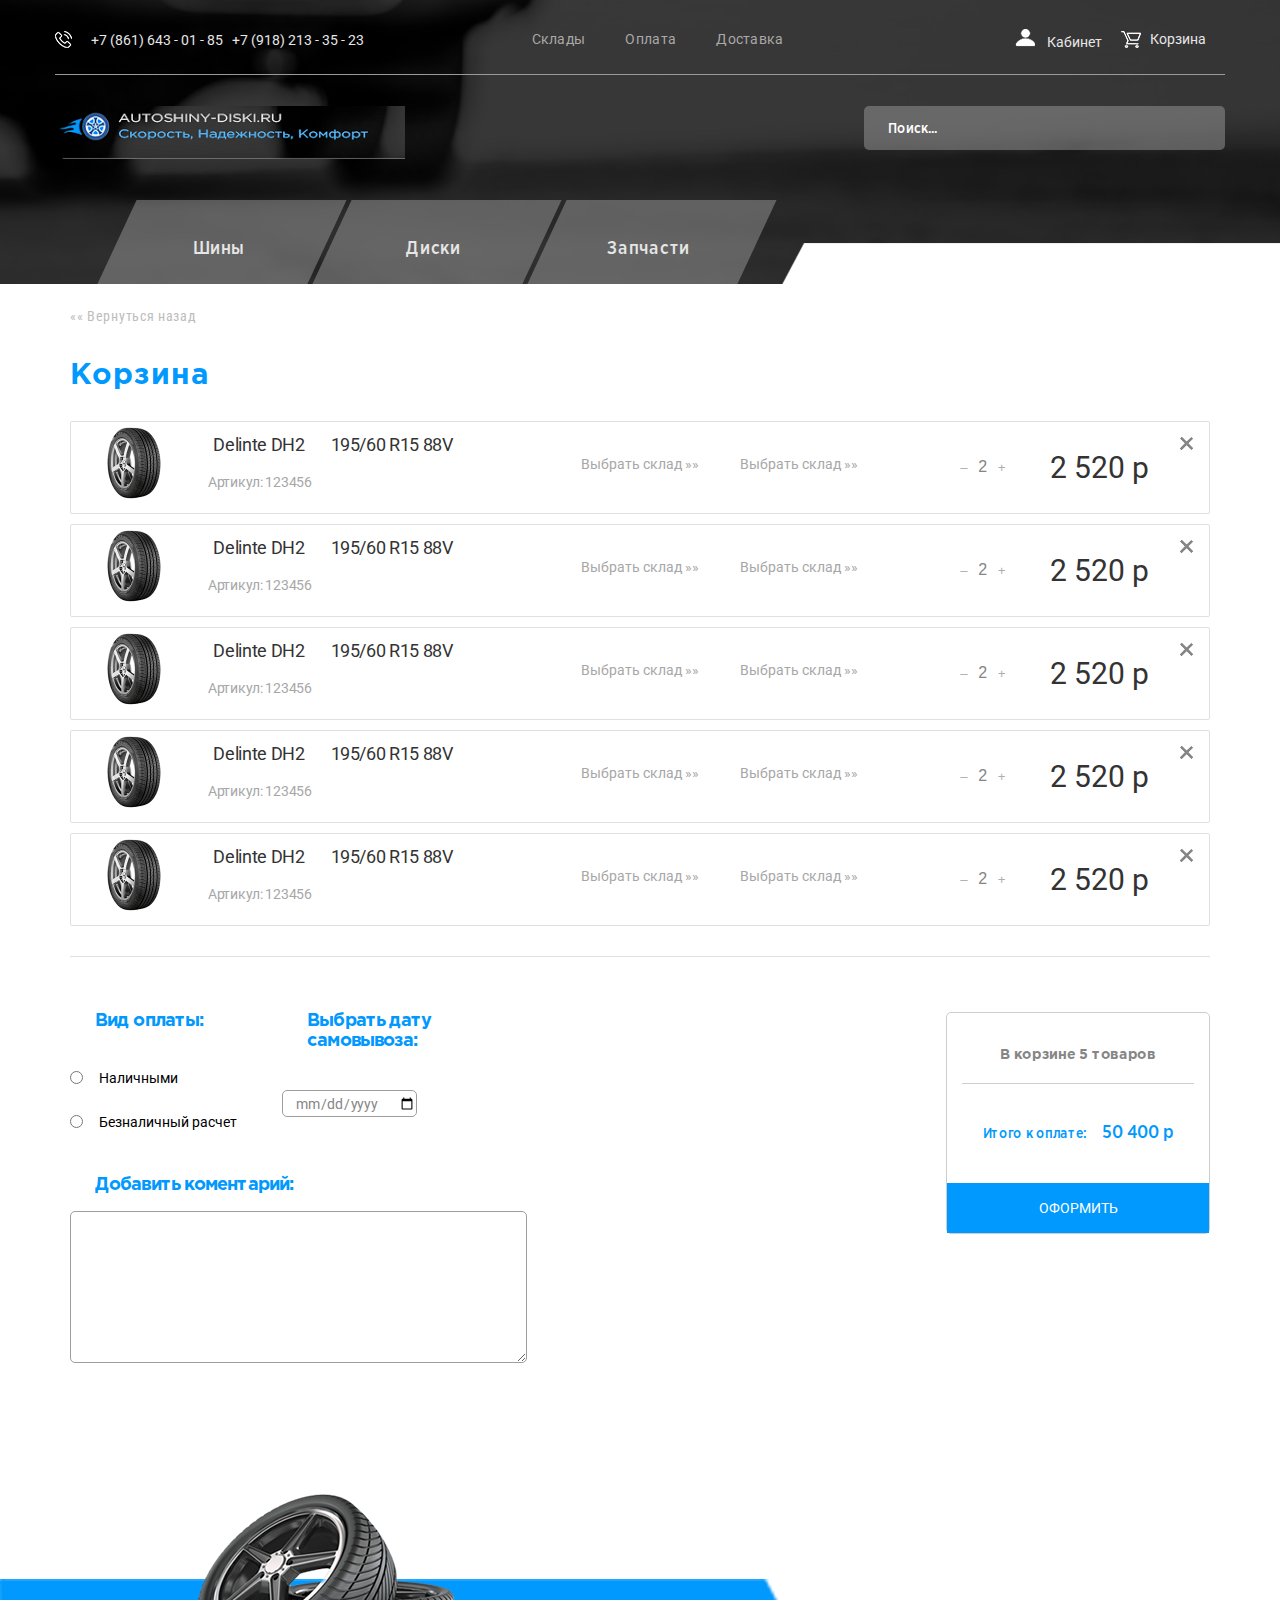
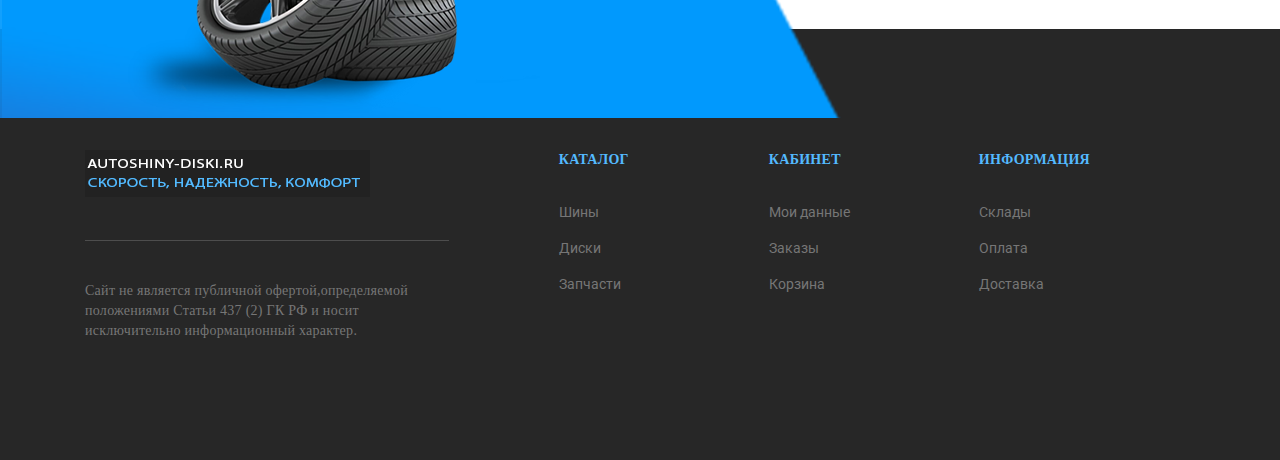
<file: basket.html>
<!DOCTYPE html>
<html lang="ru">

<head>
    <meta charset="UTF-8" />
    <meta name="viewport" content="width=device-width, initial-scale=1.0" />
    <meta http-equiv="X-UA-Compatible" content="ie=edge" />
    <title>Document</title>
    <link rel="stylesheet" href="css/style.min.css" />
</head>


<body>
    <header class="header">
        <div class="haeder-wraper">
            <div class="header-bar">
                <div class="header-tell">
                    <img src="/img/телефон.png" alt="" />
                    <a href="tel:+78616430185" class="header-number"> +7 (861) 643 - 01 - 85</a>
                    <a href="tel:+79182133523" class="header-number">+7 (918) 213 - 35 - 23</a>
                </div>
                <div class="header-info">
                    <ul class="header-info__list">
                        <li class="header-info__item"><a href="stock.html">Склады</a></li>
                        <li class="header-info__item"><a href="payment.html">Оплата</a></li>
                        <li class="header-info__item"><a href="#">Доставка</a></li>
                    </ul>
                </div>
                <div class="header-user user">
                    <div class="user-info user-info__desktop">
                        <picture>
                            <picture>
                                <source srcset="img/пользователь.png" media="(max-width: 970px)">
                                <source srcset="img/пользователь2.png">
                                <img srcset="img/пользователь2.png" alt="My default image">
                            </picture>
                            <a class="user-info__cabinet" href="cabinet.html">Кабинет</a>
                    </div>
                    <div class="user-info">
                        <img src="/img/корзина.png" width="20" height="17" alt="" />
                        <a class="user-info__backet" href="basket.html">Корзина</a>
                    </div>
                </div>
            </div>
            <div class="header-wrap">
                <div class="header-logo__wraper">
                    <div class="header-logo__wrap">
                        <div class="header-logo">
                            <a href="" class="header-logo__img">
                                <img src="/img/header-logo.png" alt="" />
                            </a>
                        </div>
                        <div class="user-info user-info__mobil">
                            <a class="user-info__cabinet" href="cabinet.html"><img src="img/пользователь.png" alt="иконка пользователя"></a>
                            <a class="user-info__backet" href="basket.html"><img src="/img/корзина.png" width="20" height="17" alt="иконка корзины" /></a>
                        </div>
                    </div>
                    <!-- <div class="header-user__menu">
                                <button class="user-menu__cabinet"><img srcset="img/пользователь2.png" alt="My default image"></button>
                                <button class="user-menu__backet"><img src="/img/корзина.png" width="20" height="17" alt="" /></button>
                            </div> -->
                </div>
                <div class="header-search">
                    <input class="search" type="search" name="search" placeholder="Поиск..." />
                </div>
            </div>
            <nav class="header-products">
                <ul class="header-products__list">
                    <li class="header-products-item">
                        <a href="index.html" class="header-products__link">Шины</a>
                    </li>
                    <li class="header-products-item">
                        <a href="#" class="header-products__link">Диски</a>
                    </li>
                    <li class="header-products-item">
                        <a href="#" class="header-products__link">Запчасти</a>
                    </li>
                </ul>
            </nav>
        </div>
    </header>
    <main class="main main-basket">
        <div class="main-basket__wrap">
            <section class="main-header basket">
                <a href="#" class="main-return__link">«« Вернуться назад</a>
                <h1 class="main-heading">Корзина</h1>
                <div class="backet-bar__wrap">
                    <div class="backet__wraper">
                        <div class="backet__items">
                            <div class="result-cards cards">
                                <img class="cards-img" src="img/tire1.png" alt="">
                                <div class="product-wrap">
                                    <div class="cards-product product">
                                        <div class="product-general">
                                            <div class="product-name__wrap">
                                                <p class="product-name">Delinte DH2</p>
                                                <p class="product-parameters">195/60 R15 88V </p>
                                            </div>
                                            <p class="product-article">Артикул: 123456</p>
                                        </div>
                                    </div>
                                    <div class="product__place">
                                        <span class="product__place--choice">Выбрать склад »»</span>
                                        <span class="product__place--choice">Выбрать склад »»</span>
                                    </div>
                                </div>
                            </div>
                            <div class="backet__info">
                                <div class="backet-bar__quantity">
                                    <button class="backet-bar__btn btn-minus">&ndash;</button>
                                    <input class="backet-bar__quantity-number" type="text" value="2">
                                    <button class="backet-bar__btn btn-plus">+</button>
                                </div>
                                <p class="backet__price">2 520 р</p>

                            </div>
                            <div class="backet-remov__item--wrap">
                                <button class="backet-bar__close backet-remov__item">
                                     <img src="img/x.svg" alt="закрыть">
                                    </button>
                            </div>
                        </div>
                    </div>


                    <div class="backet__wraper">
                        <div class="backet__items">
                            <div class="result-cards cards">
                                <img class="cards-img" src="img/tire1.png" alt="">
                                <div class="product-wrap">
                                    <div class="cards-product product">
                                        <div class="product-general">
                                            <div class="product-name__wrap">
                                                <p class="product-name">Delinte DH2</p>
                                                <p class="product-parameters">195/60 R15 88V </p>
                                            </div>
                                            <p class="product-article">Артикул: 123456</p>
                                        </div>
                                    </div>
                                    <div class="product__place">
                                        <span class="product__place--choice">Выбрать склад »»</span>
                                        <span class="product__place--choice">Выбрать склад »»</span>
                                    </div>
                                </div>
                            </div>
                            <div class="backet__info">
                                <div class="backet-bar__quantity">
                                    <button class="backet-bar__btn btn-minus">&ndash;</button>
                                    <input class="backet-bar__quantity-number" type="text" value="2">
                                    <button class="backet-bar__btn btn-plus">+</button>
                                </div>
                                <p class="backet__price">2 520 р</p>

                            </div>
                            <div class="backet-remov__item--wrap">
                                <button class="backet-bar__close backet-remov__item">
                            <img src="img/x.svg" alt="закрыть">
                        </button>
                            </div>
                        </div>
                    </div>
                    <div class="backet__wraper">
                        <div class="backet__items">
                            <div class="result-cards cards">
                                <img class="cards-img" src="img/tire1.png" alt="">
                                <div class="product-wrap">
                                    <div class="cards-product product">
                                        <div class="product-general">
                                            <div class="product-name__wrap">
                                                <p class="product-name">Delinte DH2</p>
                                                <p class="product-parameters">195/60 R15 88V </p>
                                            </div>
                                            <p class="product-article">Артикул: 123456</p>
                                        </div>
                                    </div>
                                    <div class="product__place">
                                        <span class="product__place--choice">Выбрать склад »»</span>
                                        <span class="product__place--choice">Выбрать склад »»</span>
                                    </div>
                                </div>
                            </div>
                            <div class="backet__info">
                                <div class="backet-bar__quantity">
                                    <button class="backet-bar__btn btn-minus">&ndash;</button>
                                    <input class="backet-bar__quantity-number" type="text" value="2">
                                    <button class="backet-bar__btn btn-plus">+</button>
                                </div>
                                <p class="backet__price">2 520 р</p>

                            </div>
                            <div class="backet-remov__item--wrap">
                                <button class="backet-bar__close backet-remov__item">
                            <img src="img/x.svg" alt="закрыть">
                        </button>
                            </div>
                        </div>
                    </div>
                    <div class="backet__wraper">
                        <div class="backet__items">
                            <div class="result-cards cards">
                                <img class="cards-img" src="img/tire1.png" alt="">
                                <div class="product-wrap">
                                    <div class="cards-product product">
                                        <div class="product-general">
                                            <div class="product-name__wrap">
                                                <p class="product-name">Delinte DH2</p>
                                                <p class="product-parameters">195/60 R15 88V </p>
                                            </div>
                                            <p class="product-article">Артикул: 123456</p>
                                        </div>
                                    </div>
                                    <div class="product__place">
                                        <span class="product__place--choice">Выбрать склад »»</span>
                                        <span class="product__place--choice">Выбрать склад »»</span>
                                    </div>
                                </div>
                            </div>
                            <div class="backet__info">
                                <div class="backet-bar__quantity">
                                    <button class="backet-bar__btn btn-minus">&ndash;</button>
                                    <input class="backet-bar__quantity-number" type="text" value="2">
                                    <button class="backet-bar__btn btn-plus">+</button>
                                </div>
                                <p class="backet__price">2 520 р</p>

                            </div>
                            <div class="backet-remov__item--wrap">
                                <button class="backet-bar__close backet-remov__item">
                            <img src="img/x.svg" alt="закрыть">
                        </button>
                            </div>
                        </div>
                    </div>
                    <div class="backet__wraper">
                        <div class="backet__items">
                            <div class="result-cards cards">
                                <img class="cards-img" src="img/tire1.png" alt="">
                                <div class="product-wrap">
                                    <div class="cards-product product">
                                        <div class="product-general">
                                            <div class="product-name__wrap">
                                                <p class="product-name">Delinte DH2</p>
                                                <p class="product-parameters">195/60 R15 88V </p>
                                            </div>
                                            <p class="product-article">Артикул: 123456</p>
                                        </div>
                                    </div>
                                    <div class="product__place">
                                        <span class="product__place--choice">Выбрать склад »»</span>
                                        <span class="product__place--choice">Выбрать склад »»</span>
                                    </div>
                                </div>
                            </div>
                            <div class="backet__info">
                                <div class="backet-bar__quantity">
                                    <button class="backet-bar__btn btn-minus">&ndash;</button>
                                    <input class="backet-bar__quantity-number" type="text" value="2">
                                    <button class="backet-bar__btn btn-plus">+</button>
                                </div>
                                <p class="backet__price">2 520 р</p>

                            </div>
                            <div class="backet-remov__item--wrap">
                                <button class="backet-bar__close backet-remov__item">
                                     <img src="img/x.svg" alt="закрыть">
                                    </button>
                            </div>
                        </div>
                    </div>
                </div>
            </section>
            <section class="basket-payment">
                <form action="" class="basket-payment__form payment">
                    <div class="payment-additionally">
                        <div class="payment-kind">
                            <div class="payment-kind__wrap">
                                <div class="payment-kind__item">
                                    <h3 class="payment-heading">Вид оплаты:</h3>
                                    <div class="payment-kind__item--wrap">
                                        <div class="payment-kind__item--radio">
                                            <input type="radio" name="" id="cash">
                                            <label for="cash">Наличными</label>
                                        </div>
                                        <div class="payment-kind__item--radio">
                                            <input type="radio" name="" id="card_payment">
                                            <label for="card_payment">Безналичный расчет</label>
                                        </div>
                                    </div>
                                </div>
                                <div class="payment-kind__pickup">
                                    <h3 class="payment-heading">Выбрать дату самовывоза:</h3>
                                    <div class="payment-kind__pickup--wrap">
                                        <input class="payment-kind__pickup--date" type="date" name="" id="date__pickup" value="Ввести дату">
                                    </div>
                                </div>
                            </div>
                            <div class="payment-kind__comment">
                                <h3 class="payment-heading">Добавить коментарий:</h3>
                                <textarea name="" id="kind__comment" cols="30" rows="10"></textarea>
                            </div>
                        </div>
                        <div class="payment-kind__count">
                            <div class="payment-kind__count--wrap">
                                <p class="payment-kind__quantity">В корзине <span>5</span> товаров</p>
                                <div class="payment-kind__all--wrap">
                                    <p class="payment-kind__all">Итого к оплате:<span>50 400 р</span></p>
                                    <btn type="submit" class="payment-kind__count--btn btn">ОФОРМИТЬ</btn>
                                </div>
                            </div>

                        </div>
                    </div>
                </form>

            </section>
        </div>
    </main>

    <footer class="footer">
        <div class="footer-wrap">
            <div class="footer-logo__wrap">
                <div class="footer-logo__wraper">
                    <a href="#" class="footer-logo">
                        <img src="img/footer-logo.png" alt="" />
                    </a>
                </div>
                <p class="footer-info__text">
                    Сайт не является публичной офертой,определяемой положениями Статьи 437 (2) ГК РФ и носит исключительно информационный характер.
                </p>
            </div>
            <div class="footer-info">
                <div class="footer-nav">
                    <h4 class="footer-nav__list-name">КАТАЛОГ</h4>
                    <ul class="footer-nav__list">
                        <li class="footer-nav__item">
                            <a href="#" class="footer-nav__link">Шины</a>
                        </li>
                        <li class="footer-nav__item">
                            <a href="#" class="footer-nav__link">Диски</a>
                        </li>
                        <li class="footer-nav__item">
                            <a href="#" class="footer-nav__link">Запчасти</a>
                        </li>
                    </ul>
                </div>
                <div class="footer-nav">
                    <h4 class="footer-nav__list-name">КАБИНЕТ</h4>
                    <ul class="footer-nav__list">
                        <li class="footer-nav__item">
                            <a href="" class="footer-nav__link">Мои данные</a>
                        </li>
                        <li class="footer-nav__item">
                            <a href="" class="footer-nav__link">Заказы</a>
                        </li>
                        <li class="footer-nav__item">
                            <a href="" class="footer-nav__link">Корзина</a>
                        </li>
                    </ul>
                </div>
                <div class="footer-nav">
                    <h4 class="footer-nav__list-name">ИНФОРМАЦИЯ</h4>
                    <ul class="footer-nav__list">
                        <li class="footer-nav__item">
                            <a href="" class="footer-nav__link">Склады</a>
                        </li>
                        <li class="footer-nav__item">
                            <a href="" class="footer-nav__link">Оплата</a>
                        </li>
                        <li class="footer-nav__item">
                            <a href="" class="footer-nav__link">Доставка</a>
                        </li>
                    </ul>
                </div>
            </div>
        </div>
    </footer>
</body>

<script src="https://ajax.googleapis.com/ajax/libs/jquery/3.4.1/jquery.min.js"></script>
<script src="js/libs.min.js"></script>
<script src="js/main.js"></script>
<script>
    $(document).on("click", ".backet-remov__item", function() {
        $(this).parents().remove(".backet__items");
    });
</script>
</body>

</html>
</file>
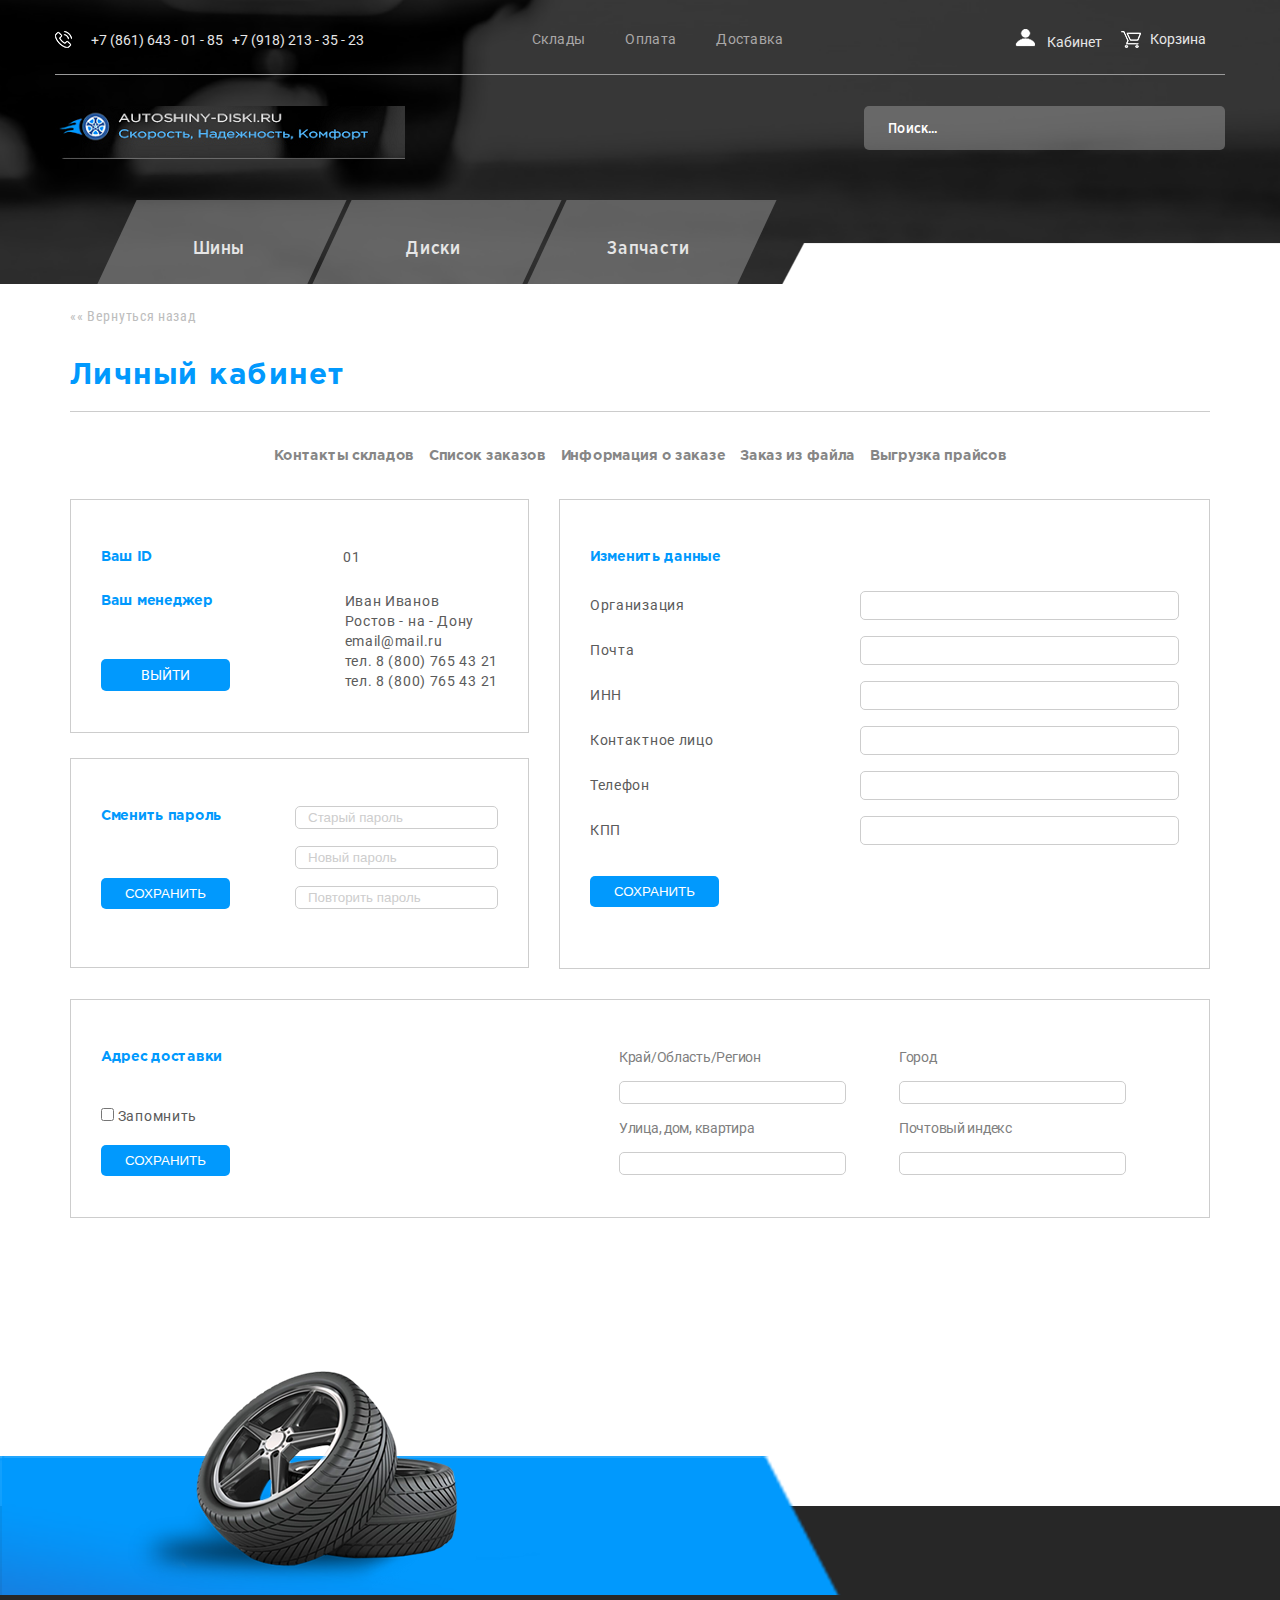
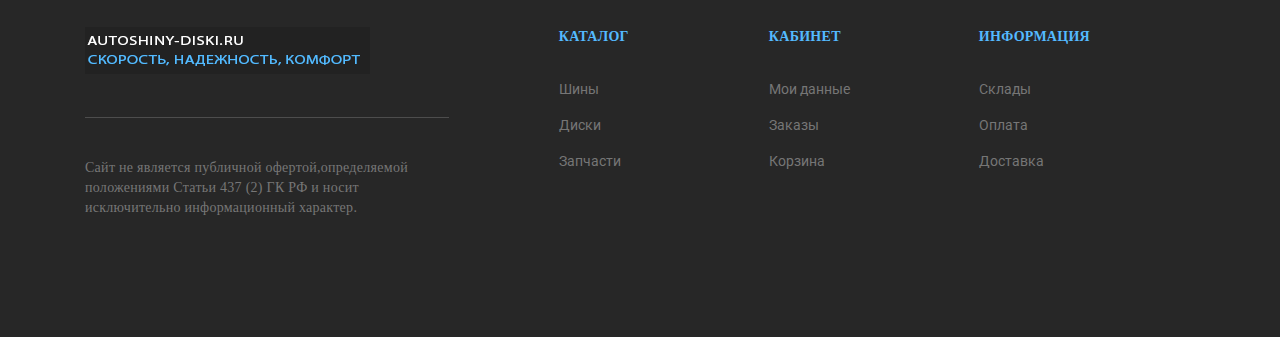
<file: cabinet.html>
<!DOCTYPE html>
<html lang="ru">

<head>
    <meta charset="UTF-8" />
    <meta name="viewport" content="width=device-width, initial-scale=1.0" />
    <meta http-equiv="X-UA-Compatible" content="ie=edge" />
    <title>Document</title>
    <link rel="stylesheet" href="css/style.min.css" />
</head>


<body>
    <header class="header">
        <div class="haeder-wraper">
            <div class="header-bar">
                <div class="header-tell">
                    <img src="/img/телефон.png" alt="" />
                    <a href="tel:+78616430185" class="header-number"> +7 (861) 643 - 01 - 85</a>
                    <a href="tel:+79182133523" class="header-number">+7 (918) 213 - 35 - 23</a>
                </div>
                <div class="header-info">
                    <ul class="header-info__list">
                        <li class="header-info__item"><a href="stock.html">Склады</a></li>
                        <li class="header-info__item"><a href="payment.html">Оплата</a></li>
                        <li class="header-info__item"><a href="#">Доставка</a></li>
                    </ul>
                </div>
                <div class="header-user user">
                    <div class="user-info user-info__desktop">
                        <picture>
                            <picture>
                                <source srcset="img/пользователь.png" media="(max-width: 970px)">
                                <source srcset="img/пользователь2.png">
                                <img srcset="img/пользователь2.png" alt="My default image">
                            </picture>
                            <a class="user-info__cabinet" href="cabinet.html">Кабинет</a>
                    </div>
                    <div class="user-info">
                        <img src="/img/корзина.png" width="20" height="17" alt="" />
                        <a class="user-info__backet" href="basket.html">Корзина</a>
                    </div>
                </div>
            </div>
            <div class="header-wrap">
                <div class="header-logo__wraper">
                    <div class="header-logo__wrap">
                        <div class="header-logo">
                            <a href="" class="header-logo__img">
                                <img src="/img/header-logo.png" alt="" />
                            </a>
                        </div>
                        <div class="user-info user-info__mobil">
                            <a class="user-info__cabinet" href="cabinet.html"><img src="img/пользователь.png" alt="иконка пользователя"></a>
                            <a class="user-info__backet" href="basket.html"><img src="/img/корзина.png" width="20" height="17" alt="иконка корзины" /></a>
                        </div>
                    </div>
                    <!-- <div class="header-user__menu">
                                <button class="user-menu__cabinet"><img srcset="img/пользователь2.png" alt="My default image"></button>
                                <button class="user-menu__backet"><img src="/img/корзина.png" width="20" height="17" alt="" /></button>
                            </div> -->
                </div>
                <div class="header-search">
                    <input class="search" type="search" name="search" placeholder="Поиск..." />
                </div>
            </div>
            <nav class="header-products">
                <ul class="header-products__list">
                    <li class="header-products-item">
                        <a href="index.html" class="header-products__link">Шины</a>
                    </li>
                    <li class="header-products-item">
                        <a href="#" class="header-products__link">Диски</a>
                    </li>
                    <li class="header-products-item">
                        <a href="#" class="header-products__link">Запчасти</a>
                    </li>
                </ul>
            </nav>
        </div>
    </header>
    <main class="main main-cabinet">
        <section class="main-header">

            <a a href="#" class="main-return__link">«« Вернуться назад</a>
            <div class="main-nav__wrap">
                <h1 class="main-heading">Личный кабинет</h1>
                <div id="menu-togle" class="menu-icon menu-burger">
                    <div class="menu-icon-line"></div>
                </div>
            </div>
            <nav class="main-nav menu-nav__close">
                <ul class="main-nav__list">
                    <li class="main-nav__item">
                        <a href="#" class="mian-nav__link">Контакты складов</a>
                    </li>
                    <li class="main-nav__item">
                        <a href="order__list.html" class="mian-nav__link">Список заказов</a>
                    </li>
                    <li class="main-nav__item">
                        <a href="#" class="mian-nav__link">Информация о заказе</a>
                    </li>
                    <li class="main-nav__item">
                        <a href="order__file.html" class="mian-nav__link">Заказ из файла</a>
                    </li>
                    <li class="main-nav__item">
                        <a href="unloading.html" class="mian-nav__link">Выгрузка прайсов</a>
                    </li>
                </ul>
            </nav>
        </section>
        <section class="main-wrap cabinet">
            <div class="cabinet-wrap__info">
                <div class="cabinet-wrap__information">
                    <div class="cabinet-menager cabinet-wraper">
                        <div class="cabinet-id">
                            <h3 class="unloading-heading">Ваш ID</h3>
                            <p>01</p>
                        </div>
                        <div class="cabinet-menager__info">
                            <div class="cabinet-menager__wrap">
                                <h3 class="unloading-heading">Ваш менеджер</h3>
                                <a class="btn cabinet-btn" href="#">ВЫЙТИ</a>
                            </div>
                            <div class="cabinet-menager__wrap">
                                <p class="menager-name">Иван Иванов</p>
                                <p class="menager-city">Ростов - на - Дону</p>
                                <p class="menager-mail">email@mail.ru</p>
                                <p class="menager-phone">тел. 8 (800) 765 43 21</p>
                                <p class="menager-phone__1">тел. 8 (800) 765 43 21</p>
                            </div>
                        </div>
                    </div>

                    <form class="cabinet-password cabinet-wraper">
                        <div class="cabinet-password__wrap">
                            <h3 class="unloading-heading">Сменить пароль</h3>
                            <p class="btn-wrap"><input type="submit" class="btn cabinet-btn" value="СОХРАНИТЬ"></p>
                        </div>
                        <div class="cabinet-password__wrap">
                            <p class="cabinet-password__change"><input class="input-border" type="password" name="old-password" id="old-password" placeholder="Старый пароль"></p>
                            <p class="cabinet-password__change"><input class="input-border" type="password" name="new-password" id="new-password" placeholder="Новый пароль"></p>
                            <p class="cabinet-password__change"><input class="input-border" type="password" name="repeat-password" id="repeat-password" placeholder="Повторить пароль"></p>
                        </div>
                    </form>
                </div>
                <form action="" class="change-info cabinet-wraper">
                    <h3 class="unloading-heading">Изменить данные</h3>
                    <div class="change-info__wrap">
                        <label for="organization">Организация</label>
                        <input class="input-border" type="text" name="organization" id="organization">
                    </div>
                    <div class="change-info__wrap">
                        <label for="change-mail">Почта</label>
                        <input class="input-border" type="text" name="change-mail" id="change-mail">
                    </div>
                    <div class="change-info__wrap">
                        <label for="inn">ИНН</label>
                        <input class="input-border" type="text" name="inn" id="inn">
                    </div>
                    <div class="change-info__wrap">
                        <label for="contact-person">Контактное лицо</label>
                        <input class="input-border" type="text" name="contact-person" id="contact-person">
                    </div>
                    <div class="change-info__wrap">
                        <label for="cange-phone">Телефон</label>
                        <input class="input-border" type="text" name="cange-phone" id="cange-phone">
                    </div>
                    <div class="change-info__wrap">
                        <label for="Checkpoint">КПП</label>
                        <input class="input-border" type="text" name="Checkpoint" id="Checkpoint">
                    </div>
                    <div class="change-info__btn">
                        <input class="btn cabinet-btn" type="submit" value="СОХРАНИТЬ">
                    </div>
                </form>
            </div>
            </div>
            <div class="cabinet-wrap__delivery cabinet-wraper">

                <div class="cabinet-address">
                    <h3 class="unloading-heading heading-mobil">Адрес доставки</h3>
                    <div class="cabinet-address__wrap">
                        <div class="cabinet-address__wraper">
                            <label for="province">Край/Область/Регион</label>
                            <input class="input-border" type="text" name="province" id="province">
                        </div>
                        <div class="cabinet-address__wraper">
                            <label for="house">Улица, дом, квартира</label>
                            <input class="input-border" type="text" name="house" id="house">
                        </div>
                    </div>
                    <div class="cabinet-address__wrap">
                        <div class="cabinet-address__wraper">
                            <label for="town">Город</label>
                            <input class="input-border" type="text" name="town" id="town">
                        </div>
                        <div class="cabinet-address__wraper">
                            <label for="postcode">Почтовый индекс</label>
                            <input class="input-border" type="text" name="postcode" id="postcode">
                        </div>
                    </div>
                </div>
                <div class="cabinet-delivery__address">
                    <h3 class="unloading-heading heading-desktop">Адрес доставки</h3>
                    <div class="cabinet-address__btn--wrap">
                        <p>
                            <input type="checkbox" name="cabinet-remember" id="cabinet-remember">
                            <label for="cabinet-remember">Запомнить</label>
                        </p>
                        <div>
                            <input class="btn cabinet-btn" type="submit" value="СОХРАНИТЬ">
                        </div>
                    </div>
                </div>
            </div>
        </section>

    </main>
    <footer class="footer">
        <div class="footer-wrap">
            <div class="footer-logo__wrap">
                <div class="footer-logo__wraper">
                    <a href="#" class="footer-logo">
                        <img src="img/footer-logo.png" alt="" />
                    </a>
                </div>
                <p class="footer-info__text">
                    Сайт не является публичной офертой,определяемой положениями Статьи 437 (2) ГК РФ и носит исключительно информационный характер.
                </p>
            </div>
            <div class="footer-info">
                <div class="footer-nav">
                    <h4 class="footer-nav__list-name">КАТАЛОГ</h4>
                    <ul class="footer-nav__list">
                        <li class="footer-nav__item">
                            <a href="#" class="footer-nav__link">Шины</a>
                        </li>
                        <li class="footer-nav__item">
                            <a href="#" class="footer-nav__link">Диски</a>
                        </li>
                        <li class="footer-nav__item">
                            <a href="#" class="footer-nav__link">Запчасти</a>
                        </li>
                    </ul>
                </div>
                <div class="footer-nav">
                    <h4 class="footer-nav__list-name">КАБИНЕТ</h4>
                    <ul class="footer-nav__list">
                        <li class="footer-nav__item">
                            <a href="" class="footer-nav__link">Мои данные</a>
                        </li>
                        <li class="footer-nav__item">
                            <a href="" class="footer-nav__link">Заказы</a>
                        </li>
                        <li class="footer-nav__item">
                            <a href="" class="footer-nav__link">Корзина</a>
                        </li>
                    </ul>
                </div>
                <div class="footer-nav">
                    <h4 class="footer-nav__list-name">ИНФОРМАЦИЯ</h4>
                    <ul class="footer-nav__list">
                        <li class="footer-nav__item">
                            <a href="" class="footer-nav__link">Склады</a>
                        </li>
                        <li class="footer-nav__item">
                            <a href="" class="footer-nav__link">Оплата</a>
                        </li>
                        <li class="footer-nav__item">
                            <a href="" class="footer-nav__link">Доставка</a>
                        </li>
                    </ul>
                </div>
            </div>
        </div>
    </footer>
</body>

<script src="https://ajax.googleapis.com/ajax/libs/jquery/3.4.1/jquery.min.js"></script>
<script src="js/libs.min.js"></script>
<script src="js/main.js"></script>
</body>

</html>
</file>
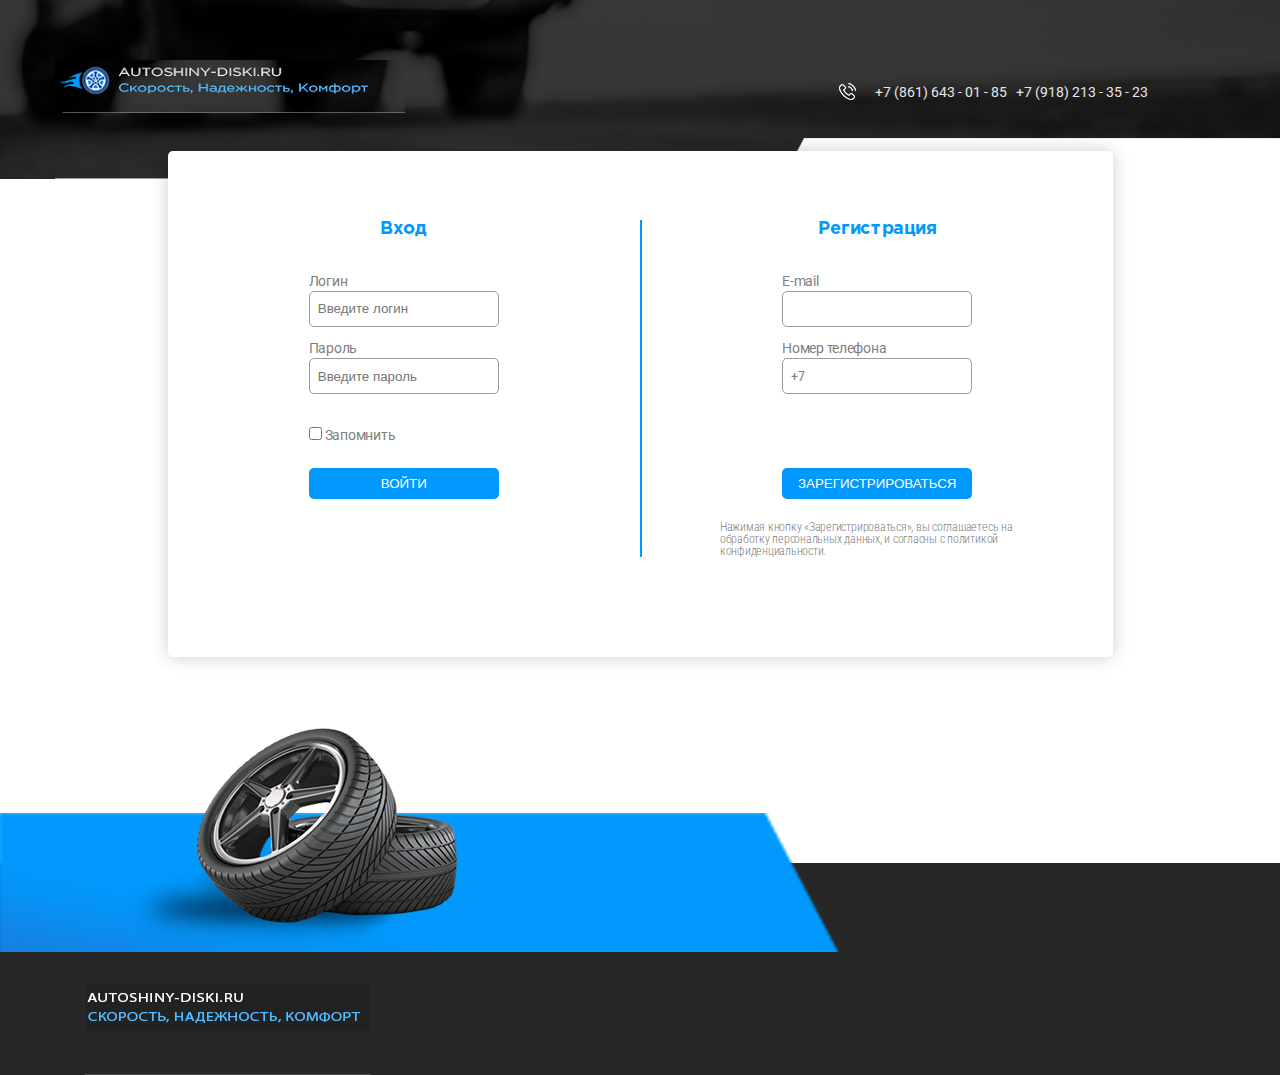
<file: login.html>
<!DOCTYPE html>
<html lang="ru">

<head>
    <meta charset="UTF-8" />
    <meta name="viewport" content="width=device-width, initial-scale=1.0" />
    <meta http-equiv="X-UA-Compatible" content="ie=edge" />
    <title>Document</title>
    <link rel="stylesheet" href="css/style.min.css" />
</head>


<body>
    <header class="header header-login">
        <div class="haeder-wraper">
            <div class="header-bar">
                <div class="header-tell">
                    <img src="/img/телефон.png" alt="" />
                    <a href="tel:+78616430185" class="header-number"> +7 (861) 643 - 01 - 85</a>
                    <a href="tel:+79182133523" class="header-number">+7 (918) 213 - 35 - 23</a>
                </div>

                <div class="header-wrap">
                    <div class="header-logo__wraper">
                        <div class="header-logo__wrap">
                            <div class="header-logo">
                                <a href="" class="header-logo__img">
                                    <img src="/img/header-logo.png" alt="" />
                                </a>
                            </div>
                        </div>
                    </div>
                </div>
            </div>
        </div>
    </header>
    <main class="main main-login">
        <div class="popup-entry">
            <div class="tabs">
                <div class="tabs__nav">
                    <a class="tabs__link tabs__link_active" href="#content-1">Вход</a>
                    <span>/</span>
                    <a class="tabs__link" href="#content-2"> Регистрация</a>
                </div>
                <div class="tabs__content">
                    <div class="tabs__pane tabs__pane_show tabs__pane--popup" id="content-1">
                        <form action="" class="entrance popup-form">
                            <div class="popup-form__center">
                                <h3 class="popup-heading">Вход</h3>
                                <div class="popup-form__wrap">
                                    <label for="popup-entrance__login">Логин</label>
                                    <input type="text" name="popup-entrance__login" id="popup-entrance__login" placeholder="Введите логин">
                                </div>
                                <div class="popup-form__wrap">
                                    <label for="popup-entrance__password">Пароль</label>
                                    <input type="password" name="popup-entrance__password" id="popup-entrance__password" placeholder="Введите пароль">
                                </div>
                                <div class="popup-form__wraper">
                                    <input type="checkbox" name="popup-entrance__remember" id="popup-entrance__remember">
                                    <label for="popup-entrance__remember">Запомнить</label>
                                </div>
                                <div class="popup-form__wrap--btn">
                                    <input class="btn popup-btn" type="submit" value="ВОЙТИ">
                                </div>
                            </div>
                        </form>
                    </div>
                    <div class="tabs__pane tabs__pane_show tabs__pane--popup" id="content-2">
                        <form action="" class="registration popup-form">
                            <div class="popup-form__center">
                                <h3 class="popup-heading">Регистрация</h3>
                                <div class="popup-form__wrap">
                                    <label for="popup-registration__email">E-mail</label>
                                    <input type="email" name="popup-registration__email" id="popup-registration__email">
                                </div>
                                <div class="popup-form__wrap">
                                    <label for="popup-registration__phone">Номер телефона</label>
                                    <input type="tel" name="popup-registration__phone" id="popup-registration__phone" value="+7">
                                </div>
                                <div class="popup-form__wrap--btn registration__wrap--btn">
                                    <input class="btn popup-btn" type="submit" value="ЗАРЕГИСТРИРОВАТЬСЯ">
                                    <p>Нажимая кнопку «Зарегистрироваться», вы соглашаетесь на обработку персональных данных, и согласны с политикой конфиденциальности.</p>
                                </div>
                            </div>
                        </form>
                    </div>
                </div>
            </div>
    </main>
    <footer class="footer">
        <div class="footer-wrap">
            <div class="footer-logo__wrap">
                <div class="footer-logo__wraper">
                    <a href="#" class="footer-logo">
                        <img src="img/footer-logo.png" alt="" />
                    </a>
                </div>
            </div>
        </div>
    </footer>
</body>

<script src="https://ajax.googleapis.com/ajax/libs/jquery/3.4.1/jquery.min.js"></script>
<script src="js/libs.min.js"></script>
<script src="js/main.js"></script>
</body>

</html>
</file>
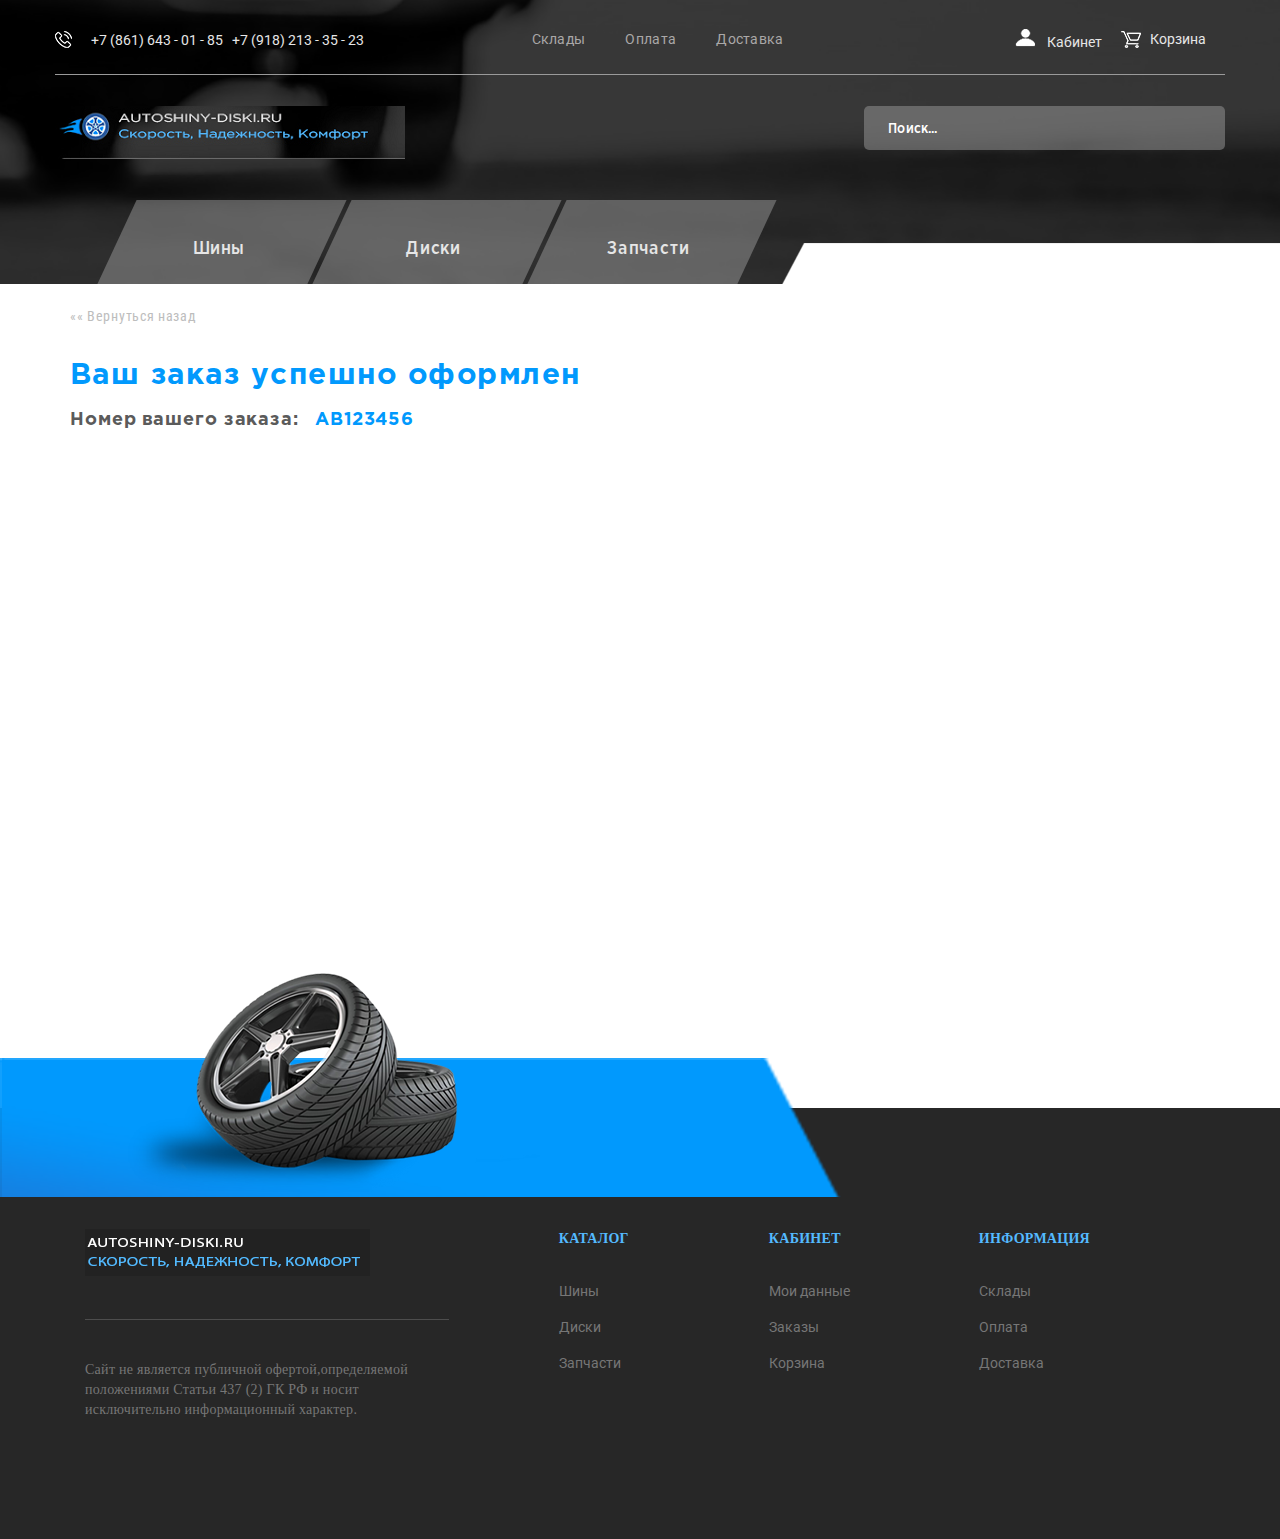
<file: order__checkout.html>
<!DOCTYPE html>
<html lang="ru">

<head>
    <meta charset="UTF-8" />
    <meta name="viewport" content="width=device-width, initial-scale=1.0" />
    <meta http-equiv="X-UA-Compatible" content="ie=edge" />
    <title>Document</title>
    <link rel="stylesheet" href="css/style.min.css" />
</head>



<body>
    <header class="header">
        <div class="haeder-wraper">
            <div class="header-bar">
                <div class="header-tell">
                    <img src="/img/телефон.png" alt="" />
                    <a href="tel:+78616430185" class="header-number"> +7 (861) 643 - 01 - 85</a>
                    <a href="tel:+79182133523" class="header-number">+7 (918) 213 - 35 - 23</a>
                </div>
                <div class="header-info">
                    <ul class="header-info__list">
                        <li class="header-info__item"><a href="stock.html">Склады</a></li>
                        <li class="header-info__item"><a href="payment.html">Оплата</a></li>
                        <li class="header-info__item"><a href="#">Доставка</a></li>
                    </ul>
                </div>
                <div class="header-user user">
                    <div class="user-info user-info__desktop">
                        <picture>
                            <picture>
                                <source srcset="img/пользователь.png" media="(max-width: 970px)">
                                <source srcset="img/пользователь2.png">
                                <img srcset="img/пользователь2.png" alt="My default image">
                            </picture>
                            <a class="user-info__cabinet" href="cabinet.html">Кабинет</a>
                    </div>
                    <div class="user-info">
                        <img src="/img/корзина.png" width="20" height="17" alt="" />
                        <a class="user-info__backet" href="basket.html">Корзина</a>
                    </div>
                </div>
            </div>
            <div class="header-wrap">
                <div class="header-logo__wraper">
                    <div class="header-logo__wrap">
                        <div class="header-logo">
                            <a href="" class="header-logo__img">
                                <img src="/img/header-logo.png" alt="" />
                            </a>
                        </div>
                        <div class="user-info user-info__mobil">
                            <a class="user-info__cabinet" href="cabinet.html"><img src="img/пользователь.png" alt="иконка пользователя"></a>
                            <a class="user-info__backet" href="basket.html"><img src="/img/корзина.png" width="20" height="17" alt="иконка корзины" /></a>
                        </div>
                    </div>
                    <!-- <div class="header-user__menu">
                                <button class="user-menu__cabinet"><img srcset="img/пользователь2.png" alt="My default image"></button>
                                <button class="user-menu__backet"><img src="/img/корзина.png" width="20" height="17" alt="" /></button>
                            </div> -->
                </div>
                <div class="header-search">
                    <input class="search" type="search" name="search" placeholder="Поиск..." />
                </div>
            </div>
            <nav class="header-products">
                <ul class="header-products__list">
                    <li class="header-products-item">
                        <a href="index.html" class="header-products__link">Шины</a>
                    </li>
                    <li class="header-products-item">
                        <a href="#" class="header-products__link">Диски</a>
                    </li>
                    <li class="header-products-item">
                        <a href="#" class="header-products__link">Запчасти</a>
                    </li>
                </ul>
            </nav>
        </div>
    </header>
    <main class="main main-checkout">
        <div class="main-checkout__wrap">
            <section class="main-header">
                <a href="#" class="main-return__link">«« Вернуться назад</a>
                <h1 class="main-heading">Ваш заказ успешно оформлен</h1>
                <div class="checkout-info">
                    <p class="checkout-info__number">Номер вашего заказа: <span>AB123456</span> </p>
                </div>
            </section>
        </div>

    </main>

















    <footer class="footer">
        <div class="footer-wrap">
            <div class="footer-logo__wrap">
                <div class="footer-logo__wraper">
                    <a href="#" class="footer-logo">
                        <img src="img/footer-logo.png" alt="" />
                    </a>
                </div>
                <p class="footer-info__text">
                    Сайт не является публичной офертой,определяемой положениями Статьи 437 (2) ГК РФ и носит исключительно информационный характер.
                </p>
            </div>
            <div class="footer-info">
                <div class="footer-nav">
                    <h4 class="footer-nav__list-name">КАТАЛОГ</h4>
                    <ul class="footer-nav__list">
                        <li class="footer-nav__item">
                            <a href="#" class="footer-nav__link">Шины</a>
                        </li>
                        <li class="footer-nav__item">
                            <a href="#" class="footer-nav__link">Диски</a>
                        </li>
                        <li class="footer-nav__item">
                            <a href="#" class="footer-nav__link">Запчасти</a>
                        </li>
                    </ul>
                </div>
                <div class="footer-nav">
                    <h4 class="footer-nav__list-name">КАБИНЕТ</h4>
                    <ul class="footer-nav__list">
                        <li class="footer-nav__item">
                            <a href="" class="footer-nav__link">Мои данные</a>
                        </li>
                        <li class="footer-nav__item">
                            <a href="" class="footer-nav__link">Заказы</a>
                        </li>
                        <li class="footer-nav__item">
                            <a href="" class="footer-nav__link">Корзина</a>
                        </li>
                    </ul>
                </div>
                <div class="footer-nav">
                    <h4 class="footer-nav__list-name">ИНФОРМАЦИЯ</h4>
                    <ul class="footer-nav__list">
                        <li class="footer-nav__item">
                            <a href="" class="footer-nav__link">Склады</a>
                        </li>
                        <li class="footer-nav__item">
                            <a href="" class="footer-nav__link">Оплата</a>
                        </li>
                        <li class="footer-nav__item">
                            <a href="" class="footer-nav__link">Доставка</a>
                        </li>
                    </ul>
                </div>
            </div>
        </div>
    </footer>
</body>

<script src="https://ajax.googleapis.com/ajax/libs/jquery/3.4.1/jquery.min.js"></script>
<script src="js/libs.min.js"></script>
<script src="js/main.js"></script>
</body>

</html>
</file>
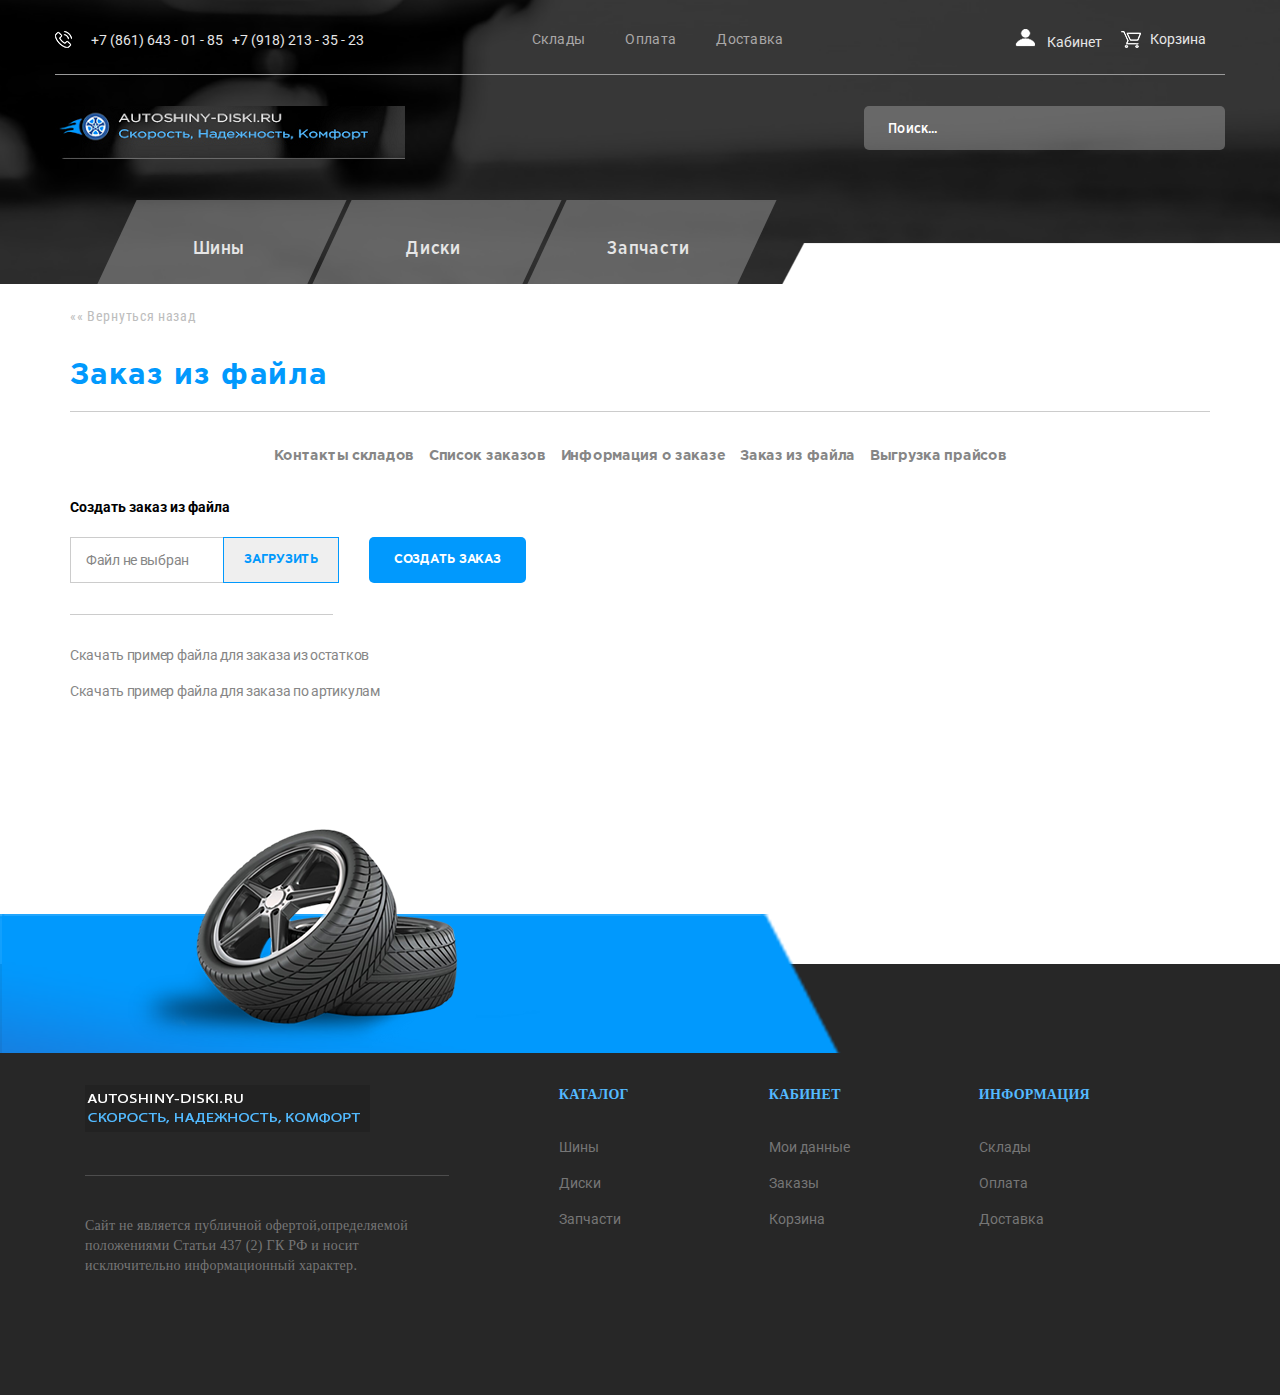
<file: order__file.html>
<!DOCTYPE html>
<html lang="ru">

<head>
  <meta charset="UTF-8" />
  <meta name="viewport" content="width=device-width, initial-scale=1.0" />
  <meta http-equiv="X-UA-Compatible" content="ie=edge" />
  <title>Document</title>
  <link rel="stylesheet" href="css/style.min.css" />
</head>

<body>

  <body>
    <header class="header">
      <div class="haeder-wraper">
        <div class="header-bar">
          <div class="header-tell">
            <img src="/img/телефон.png" alt="" />
            <a href="tel:+78616430185" class="header-number">
              +7 (861) 643 - 01 - 85
            </a>
            <a href="tel:+79182133523" class="header-number">
              +7 (918) 213 - 35 - 23
            </a>
          </div>
          <div class="header-info">
            <ul class="header-info__list">
              <li class="header-info__item"><a href="#">Склады</a></li>
              <li class="header-info__item"><a href="#">Оплата</a></li>
              <li class="header-info__item"><a href="#">Доставка</a></li>
            </ul>
          </div>
          <div class="header-user user">
            <div class="user-info">
              <picture>
                <picture>
                  <source srcset="img/пользователь.png" media="(max-width: 970px)">
                  <source srcset="img/пользователь2.png">
                  <img srcset="img/пользователь2.png" alt="My default image">
                </picture>
                <a class="user-info__cabinet" href="#">Кабинет</a>
            </div>
            <div class="user-info">
              <img src="/img/корзина.png" width="20" height="17" alt="" />
              <a class="user-info__backet" href="#">Корзина</a>
            </div>
          </div>
        </div>
        <div class="header-wrap">
          <div class="header-logo__wraper">
            <div class="header-logo">
              <a href="" class="header-logo__img">
                <img src="/img/header-logo.png" alt="" />
              </a>
            </div>
            <div class="header-user__menu">
              <button class="user-menu__cabinet"><img srcset="img/пользователь2.png" alt="My default image"></button>
              <button class="user-menu__backet"><img src="/img/корзина.png" width="20" height="17" alt="" /></button>
            </div>
          </div>
          <div class="header-search">
            <input class="search" type="search" name="search" placeholder="Поиск..." />
          </div>
        </div>
        <nav class="header-products">
          <ul class="header-products__list">
            <li class="header-products-item">
              <a href="#" class="header-products__link">Шины</a>
            </li>
            <li class="header-products-item">
              <a href="#" class="header-products__link">Диски</a>
            </li>
            <li class="header-products-item">
              <a href="#" class="header-products__link">Запчасти</a>
            </li>
          </ul>
        </nav>
      </div>
    </header>
    <main class="main main-order">
      <section class="main-header">
        <a href="#" class="main-return__link">«« Вернуться назад</a>
        <h1 class="main-heading">Заказ из файла</h1>
        <div id="menu-togle" class="menu-icon menu-burger">
          <div class="menu-icon-line"></div>
        </div>
        <nav class="main-nav">
          <ul class="main-nav__list">
            <li class="main-nav__item">
              <a href="#" class="mian-nav__link">Контакты складов</a>
            </li>
            <li class="main-nav__item">
              <a href="order__list.html" class="mian-nav__link">Список заказов</a>
            </li>
            <li class="main-nav__item">
              <a href="#" class="mian-nav__link">Информация о заказе</a>
            </li>
            <li class="main-nav__item">
              <a href="order__file.html" class="mian-nav__link">Заказ из файла</a>
            </li>
            <li class="main-nav__item">
              <a href="unloading.html" class="mian-nav__link">Выгрузка прайсов</a>
            </li>
          </ul>
        </nav>
      </section>
      <section class="main-order__section order-file">
        <h4 class="order-file__heading heading__black">Создать заказ из файла</h4>
        <form class="order-file__form" enctype=" " method="post">
          <div class="order-file__form--wrap">
            <div class="order-upload__wrap">
              <input class="order-file__field" type=" " name="entry_field" value="Файл не выбран">
              <!--
                -->
              <input class="order-file__download" type="submit" value="ЗАГРУЗИТЬ">
            </div>
            <input class="order-file__create" type="submit" value="СОЗДАТЬ ЗАКАЗ">
          </div>
        </form>
        <div class="order-file__example example">
          <p><a download href="№" class="example-remainder">Скачать пример файла для заказа из остатков</a></p>
          <p><a download href="№" class="example-vendor">Скачать пример файла для заказа по артикулам</a></p>
        </div>
        </form>
      </section>
    </main>
    <footer class="footer">
      <div class="footer-wrap">
        <div class="footer-logo__wrap">
          <div class="footer-logo__wraper">
            <a href="#" class="footer-logo">
              <img src="img/footer-logo.png" alt="" />
            </a>
          </div>
          <p class="footer-info__text">
            Сайт не является публичной офертой,определяемой положениями Статьи
            437 (2) ГК РФ и носит исключительно информационный характер.
          </p>
        </div>
        <div class="footer-info">
          <div class="footer-nav">
            <h4 class="footer-nav__list-name">КАТАЛОГ</h4>
            <ul class="footer-nav__list">
              <li class="footer-nav__item">
                <a href="#" class="footer-nav__link">Шины</a>
              </li>
              <li class="footer-nav__item">
                <a href="#" class="footer-nav__link">Диски</a>
              </li>
              <li class="footer-nav__item">
                <a href="#" class="footer-nav__link">Запчасти</a>
              </li>
            </ul>
          </div>
          <div class="footer-nav">
            <h4 class="footer-nav__list-name">КАБИНЕТ</h4>
            <ul class="footer-nav__list">
              <li class="footer-nav__item">
                <a href="" class="footer-nav__link">Мои данные</a>
              </li>
              <li class="footer-nav__item">
                <a href="" class="footer-nav__link">Заказы</a>
              </li>
              <li class="footer-nav__item">
                <a href="" class="footer-nav__link">Корзина</a>
              </li>
            </ul>
          </div>
          <div class="footer-nav">
            <h4 class="footer-nav__list-name">ИНФОРМАЦИЯ</h4>
            <ul class="footer-nav__list">
              <li class="footer-nav__item">
                <a href="" class="footer-nav__link">Склады</a>
              </li>
              <li class="footer-nav__item">
                <a href="" class="footer-nav__link">Оплата</a>
              </li>
              <li class="footer-nav__item">
                <a href="" class="footer-nav__link">Доставка</a>
              </li>
            </ul>
          </div>
        </div>
      </div>
    </footer>
  </body>

  <script src="https://ajax.googleapis.com/ajax/libs/jquery/3.4.1/jquery.min.js"></script>
  <script src="js/libs.min.js"></script>
  <script src="js/main.js"></script>
</body>

</html>
</file>
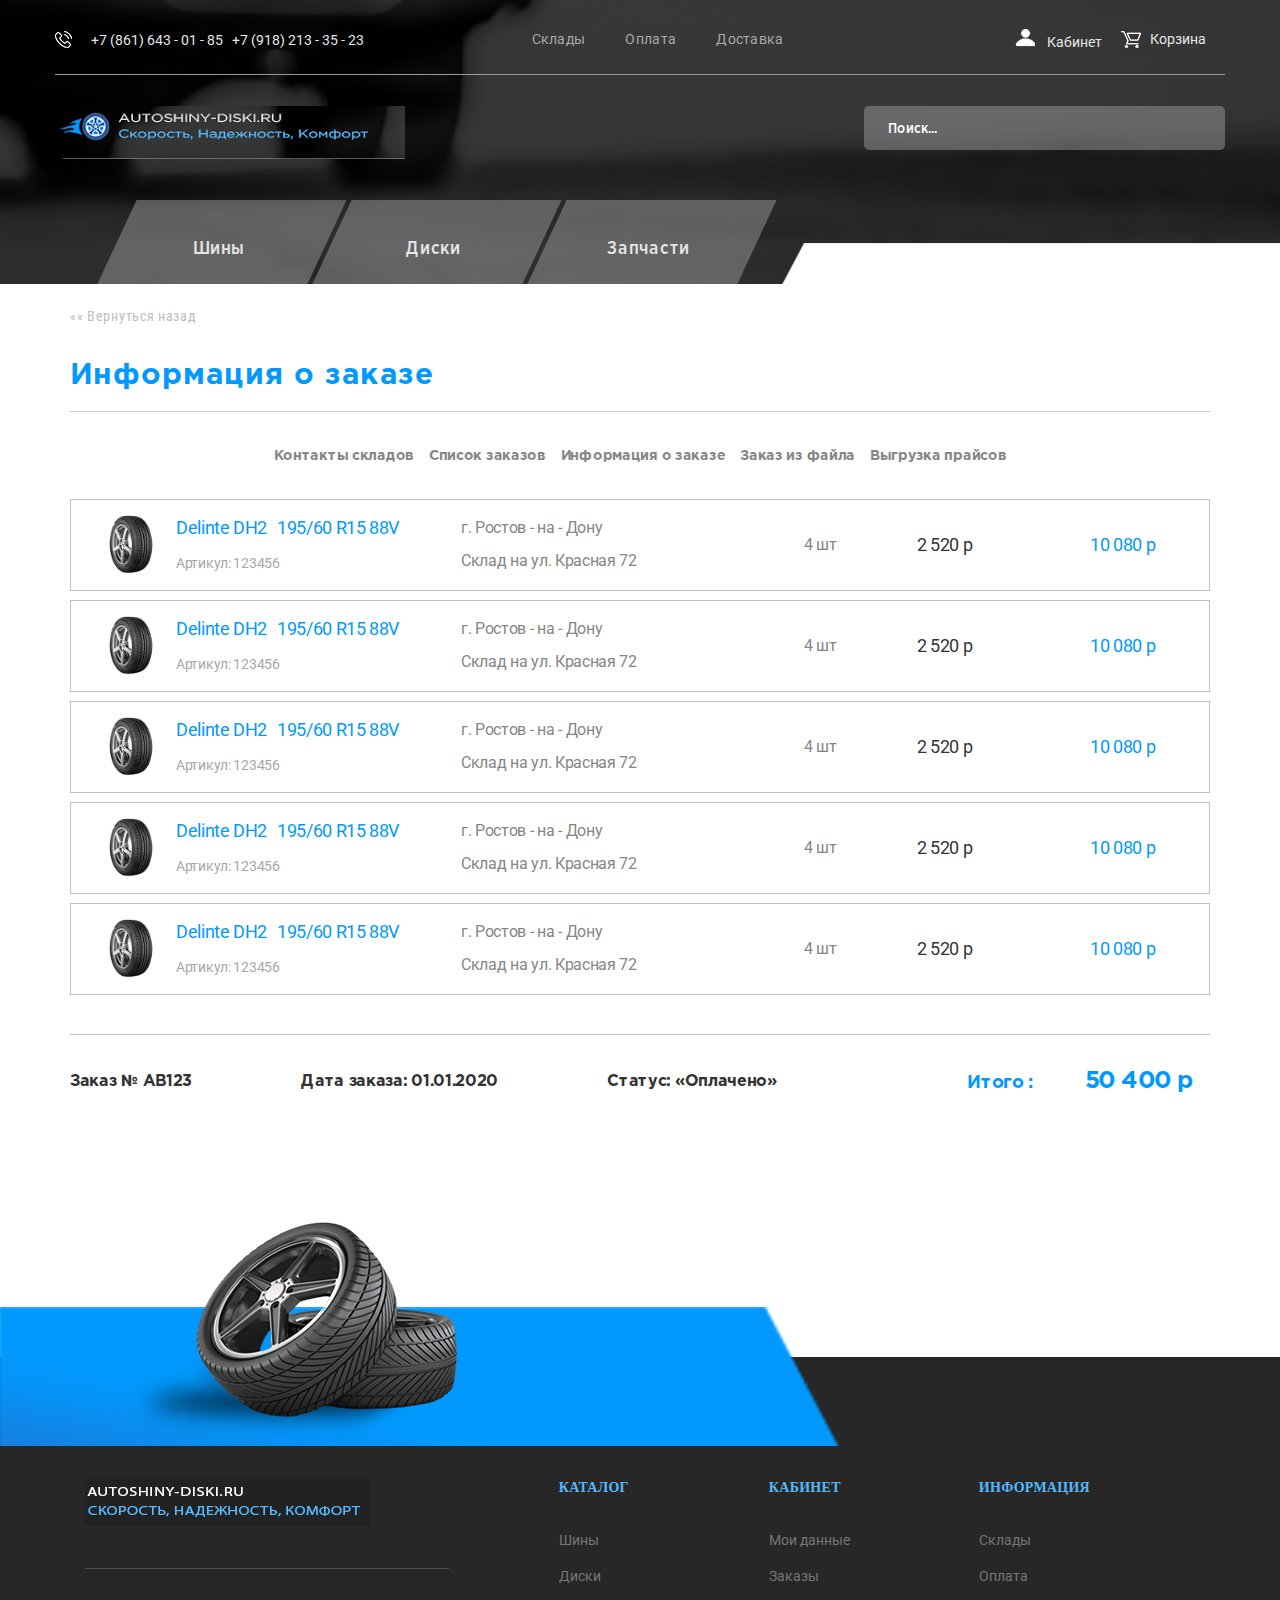
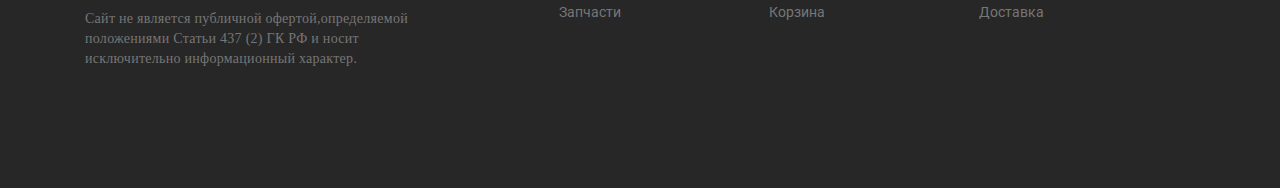
<file: order__info.html>
<!DOCTYPE html>
<html lang="ru">

<head>
    <meta charset="UTF-8" />
    <meta name="viewport" content="width=device-width, initial-scale=1.0" />
    <meta http-equiv="X-UA-Compatible" content="ie=edge" />
    <title>Document</title>
    <link rel="stylesheet" href="css/style.min.css" />
</head>


<body>
    <header class="header">
        <div class="haeder-wraper">
            <div class="header-bar">
                <div class="header-tell">
                    <img src="/img/телефон.png" alt="" />
                    <a href="tel:+78616430185" class="header-number"> +7 (861) 643 - 01 - 85</a>
                    <a href="tel:+79182133523" class="header-number">+7 (918) 213 - 35 - 23</a>
                </div>
                <div class="header-info">
                    <ul class="header-info__list">
                        <li class="header-info__item"><a href="stock.html">Склады</a></li>
                        <li class="header-info__item"><a href="payment.html">Оплата</a></li>
                        <li class="header-info__item"><a href="#">Доставка</a></li>
                    </ul>
                </div>
                <div class="header-user user">
                    <div class="user-info user-info__desktop">
                        <picture>
                            <picture>
                                <source srcset="img/пользователь.png" media="(max-width: 970px)">
                                <source srcset="img/пользователь2.png">
                                <img srcset="img/пользователь2.png" alt="My default image">
                            </picture>
                            <a class="user-info__cabinet" href="cabinet.html">Кабинет</a>
                    </div>
                    <div class="user-info">
                        <img src="/img/корзина.png" width="20" height="17" alt="" />
                        <a class="user-info__backet" href="basket.html">Корзина</a>
                    </div>
                </div>
            </div>
            <div class="header-wrap">
                <div class="header-logo__wraper">
                    <div class="header-logo__wrap">
                        <div class="header-logo">
                            <a href="" class="header-logo__img">
                                <img src="/img/header-logo.png" alt="" />
                            </a>
                        </div>
                        <div class="user-info user-info__mobil">
                            <a class="user-info__cabinet" href="cabinet.html"><img src="img/пользователь.png" alt="иконка пользователя"></a>
                            <a class="user-info__backet" href="basket.html"><img src="/img/корзина.png" width="20" height="17" alt="иконка корзины" /></a>
                        </div>
                    </div>
                    <!-- <div class="header-user__menu">
                                <button class="user-menu__cabinet"><img srcset="img/пользователь2.png" alt="My default image"></button>
                                <button class="user-menu__backet"><img src="/img/корзина.png" width="20" height="17" alt="" /></button>
                            </div> -->
                </div>
                <div class="header-search">
                    <input class="search" type="search" name="search" placeholder="Поиск..." />
                </div>
            </div>
            <nav class="header-products">
                <ul class="header-products__list">
                    <li class="header-products-item">
                        <a href="index.html" class="header-products__link">Шины</a>
                    </li>
                    <li class="header-products-item">
                        <a href="#" class="header-products__link">Диски</a>
                    </li>
                    <li class="header-products-item">
                        <a href="#" class="header-products__link">Запчасти</a>
                    </li>
                </ul>
            </nav>
        </div>
    </header>
    <main class="main main-order ">
        <section class="main-header ">
            <a a href="#" class="main-return__link">«« Вернуться назад</a>
            <div class="main-nav__wrap">
                <h1 class="main-heading">Информация о заказе</h1>
                <div id="menu-togle" class="menu-icon menu-burger">
                    <div class="menu-icon-line"></div>
                </div>
            </div>
            <nav class="main-nav menu-nav__close">
                <ul class="main-nav__list">
                    <li class="main-nav__item">
                        <a href="stock.html" class="mian-nav__link">Контакты складов</a>
                    </li>
                    <li class="main-nav__item">
                        <a href="order__list.html" class="mian-nav__link">Список заказов</a>
                    </li>
                    <li class="main-nav__item">
                        <a href="order__info.html" class="mian-nav__link">Информация о заказе</a>
                    </li>
                    <li class="main-nav__item">
                        <a href="order__file.html" class="mian-nav__link">Заказ из файла</a>
                    </li>
                    <li class="main-nav__item">
                        <a href="unloading.html" class="mian-nav__link">Выгрузка прайсов</a>
                    </li>
                </ul>
            </nav>
        </section>
        <section class="main-order__info order-info">
            <div class="order-info__wrap">

                <div class="order-info__wraper">
                    <div class="order-info__items">
                        <div class="info">
                            <img class="info-img" src="img/tire1.png" alt="">
                            <div class="info-product">
                                <div class="info-general">
                                    <div class="info--name__wrap">
                                        <p class="info-name">Delinte DH2</p>
                                        <p class="info-parameters">195/60 R15 88V </p>
                                    </div>
                                    <p class="info-article product-article">Артикул: 123456</p>
                                </div>
                                <div class="info-other">
                                    <div class="info-stock">
                                        <p class="info-stock__city">г. Ростов - на - Дону</p>
                                        <p class="info-stock__address">Склад на ул. Красная 72</p>
                                    </div>
                                    <div class="info-order">
                                        <div class="info-order__wrap">
                                            <p class="info-quantity">4 шт</p>
                                            <p class="info-sum">2 520 р</p>
                                        </div>
                                        <div class="info-total__wrap">
                                            <p class="info-total">10 080 р</p>
                                        </div>
                                    </div>
                                </div>
                            </div>
                        </div>
                    </div>
                </div>
                <div class="order-info__wraper">
                    <div class="order-info__items">
                        <div class="info">
                            <img class="info-img" src="img/tire1.png" alt="">
                            <div class="info-product">
                                <div class="info-general">
                                    <div class="info--name__wrap">
                                        <p class="info-name">Delinte DH2</p>
                                        <p class="info-parameters">195/60 R15 88V </p>
                                    </div>
                                    <p class="info-article product-article">Артикул: 123456</p>
                                </div>
                                <div class="info-other">
                                    <div class="info-stock">
                                        <p class="info-stock__city">г. Ростов - на - Дону</p>
                                        <p class="info-stock__address">Склад на ул. Красная 72</p>
                                    </div>
                                    <div class="info-order">
                                        <div class="info-order__wrap">
                                            <p class="info-quantity">4 шт</p>
                                            <p class="info-sum">2 520 р</p>
                                        </div>
                                        <div class="info-total__wrap">
                                            <p class="info-total">10 080 р</p>
                                        </div>
                                    </div>
                                </div>
                            </div>
                        </div>
                    </div>
                </div>
                <div class="order-info__wraper">
                    <div class="order-info__items">
                        <div class="info">
                            <img class="info-img" src="img/tire1.png" alt="">
                            <div class="info-product">
                                <div class="info-general">
                                    <div class="info--name__wrap">
                                        <p class="info-name">Delinte DH2</p>
                                        <p class="info-parameters">195/60 R15 88V </p>
                                    </div>
                                    <p class="info-article product-article">Артикул: 123456</p>
                                </div>
                                <div class="info-other">
                                    <div class="info-stock">
                                        <p class="info-stock__city">г. Ростов - на - Дону</p>
                                        <p class="info-stock__address">Склад на ул. Красная 72</p>
                                    </div>
                                    <div class="info-order">
                                        <div class="info-order__wrap">
                                            <p class="info-quantity">4 шт</p>
                                            <p class="info-sum">2 520 р</p>
                                        </div>
                                        <div class="info-total__wrap">
                                            <p class="info-total">10 080 р</p>
                                        </div>
                                    </div>
                                </div>
                            </div>
                        </div>
                    </div>
                </div>
                <div class="order-info__wraper">
                    <div class="order-info__items">
                        <div class="info">
                            <img class="info-img" src="img/tire1.png" alt="">
                            <div class="info-product">
                                <div class="info-general">
                                    <div class="info--name__wrap">
                                        <p class="info-name">Delinte DH2</p>
                                        <p class="info-parameters">195/60 R15 88V </p>
                                    </div>
                                    <p class="info-article product-article">Артикул: 123456</p>
                                </div>
                                <div class="info-other">
                                    <div class="info-stock">
                                        <p class="info-stock__city">г. Ростов - на - Дону</p>
                                        <p class="info-stock__address">Склад на ул. Красная 72</p>
                                    </div>
                                    <div class="info-order">
                                        <div class="info-order__wrap">
                                            <p class="info-quantity">4 шт</p>
                                            <p class="info-sum">2 520 р</p>
                                        </div>
                                        <div class="info-total__wrap">
                                            <p class="info-total">10 080 р</p>
                                        </div>
                                    </div>
                                </div>

                            </div>
                        </div>
                    </div>
                </div>
                <div class="order-info__wraper">
                    <div class="order-info__items">
                        <div class="info">
                            <img class="info-img" src="img/tire1.png" alt="">
                            <div class="info-product">
                                <div class="info-general">
                                    <div class="info--name__wrap">
                                        <p class="info-name">Delinte DH2</p>
                                        <p class="info-parameters">195/60 R15 88V </p>
                                    </div>
                                    <p class="info-article product-article">Артикул: 123456</p>
                                </div>
                                <div class="info-other">
                                    <div class="info-stock">
                                        <p class="info-stock__city">г. Ростов - на - Дону</p>
                                        <p class="info-stock__address">Склад на ул. Красная 72</p>
                                    </div>
                                    <div class="info-order">
                                        <div class="info-order__wrap">
                                            <p class="info-quantity">4 шт</p>
                                            <p class="info-sum">2 520 р</p>
                                        </div>
                                        <div class="info-total__wrap">
                                            <p class="info-total">10 080 р</p>
                                        </div>
                                    </div>
                                </div>
                            </div>
                        </div>
                    </div>
                </div>
            </div>
            <div class="info-order__total--wrap">
                <div class="info-order__total--info">
                    <p class="info-order__number">Заказ<span>№ AB123</span> </p>
                    <p class="info-order__date">Дата заказа:<span>01.01.2020</span> </p>
                    <p class="info-order__number">Статус:<span>«Оплачено»</span> </p>
                </div>
                <div class="info-order__total--result">
                    <p>Итого :<span>50 400 р</span></p>
                </div>
            </div>
        </section>
    </main>
    <footer class="footer ">
        <div class="footer-wrap ">
            <div class="footer-logo__wrap ">
                <div class="footer-logo__wraper ">
                    <a href="# " class="footer-logo ">
                        <img src="img/footer-logo.png " alt=" " />
                    </a>
                </div>
                <p class="footer-info__text ">
                    Сайт не является публичной офертой,определяемой положениями Статьи 437 (2) ГК РФ и носит исключительно информационный характер.
                </p>
            </div>
            <div class="footer-info ">
                <div class="footer-nav ">
                    <h4 class="footer-nav__list-name ">КАТАЛОГ</h4>
                    <ul class="footer-nav__list ">
                        <li class="footer-nav__item ">
                            <a href="# " class="footer-nav__link ">Шины</a>
                        </li>
                        <li class="footer-nav__item ">
                            <a href="# " class="footer-nav__link ">Диски</a>
                        </li>
                        <li class="footer-nav__item ">
                            <a href="# " class="footer-nav__link ">Запчасти</a>
                        </li>
                    </ul>
                </div>
                <div class="footer-nav ">
                    <h4 class="footer-nav__list-name ">КАБИНЕТ</h4>
                    <ul class="footer-nav__list ">
                        <li class="footer-nav__item ">
                            <a href=" " class="footer-nav__link ">Мои данные</a>
                        </li>
                        <li class="footer-nav__item ">
                            <a href=" " class="footer-nav__link ">Заказы</a>
                        </li>
                        <li class="footer-nav__item ">
                            <a href=" " class="footer-nav__link ">Корзина</a>
                        </li>
                    </ul>
                </div>
                <div class="footer-nav ">
                    <h4 class="footer-nav__list-name ">ИНФОРМАЦИЯ</h4>
                    <ul class="footer-nav__list ">
                        <li class="footer-nav__item ">
                            <a href=" " class="footer-nav__link ">Склады</a>
                        </li>
                        <li class="footer-nav__item ">
                            <a href=" " class="footer-nav__link ">Оплата</a>
                        </li>
                        <li class="footer-nav__item ">
                            <a href=" " class="footer-nav__link ">Доставка</a>
                        </li>
                    </ul>
                </div>
            </div>
        </div>
    </footer>
</body>

<script src="https://ajax.googleapis.com/ajax/libs/jquery/3.4.1/jquery.min.js "></script>
<script src="js/libs.min.js "></script>
<script src="js/main.js "></script>
</body>

</html>
</file>
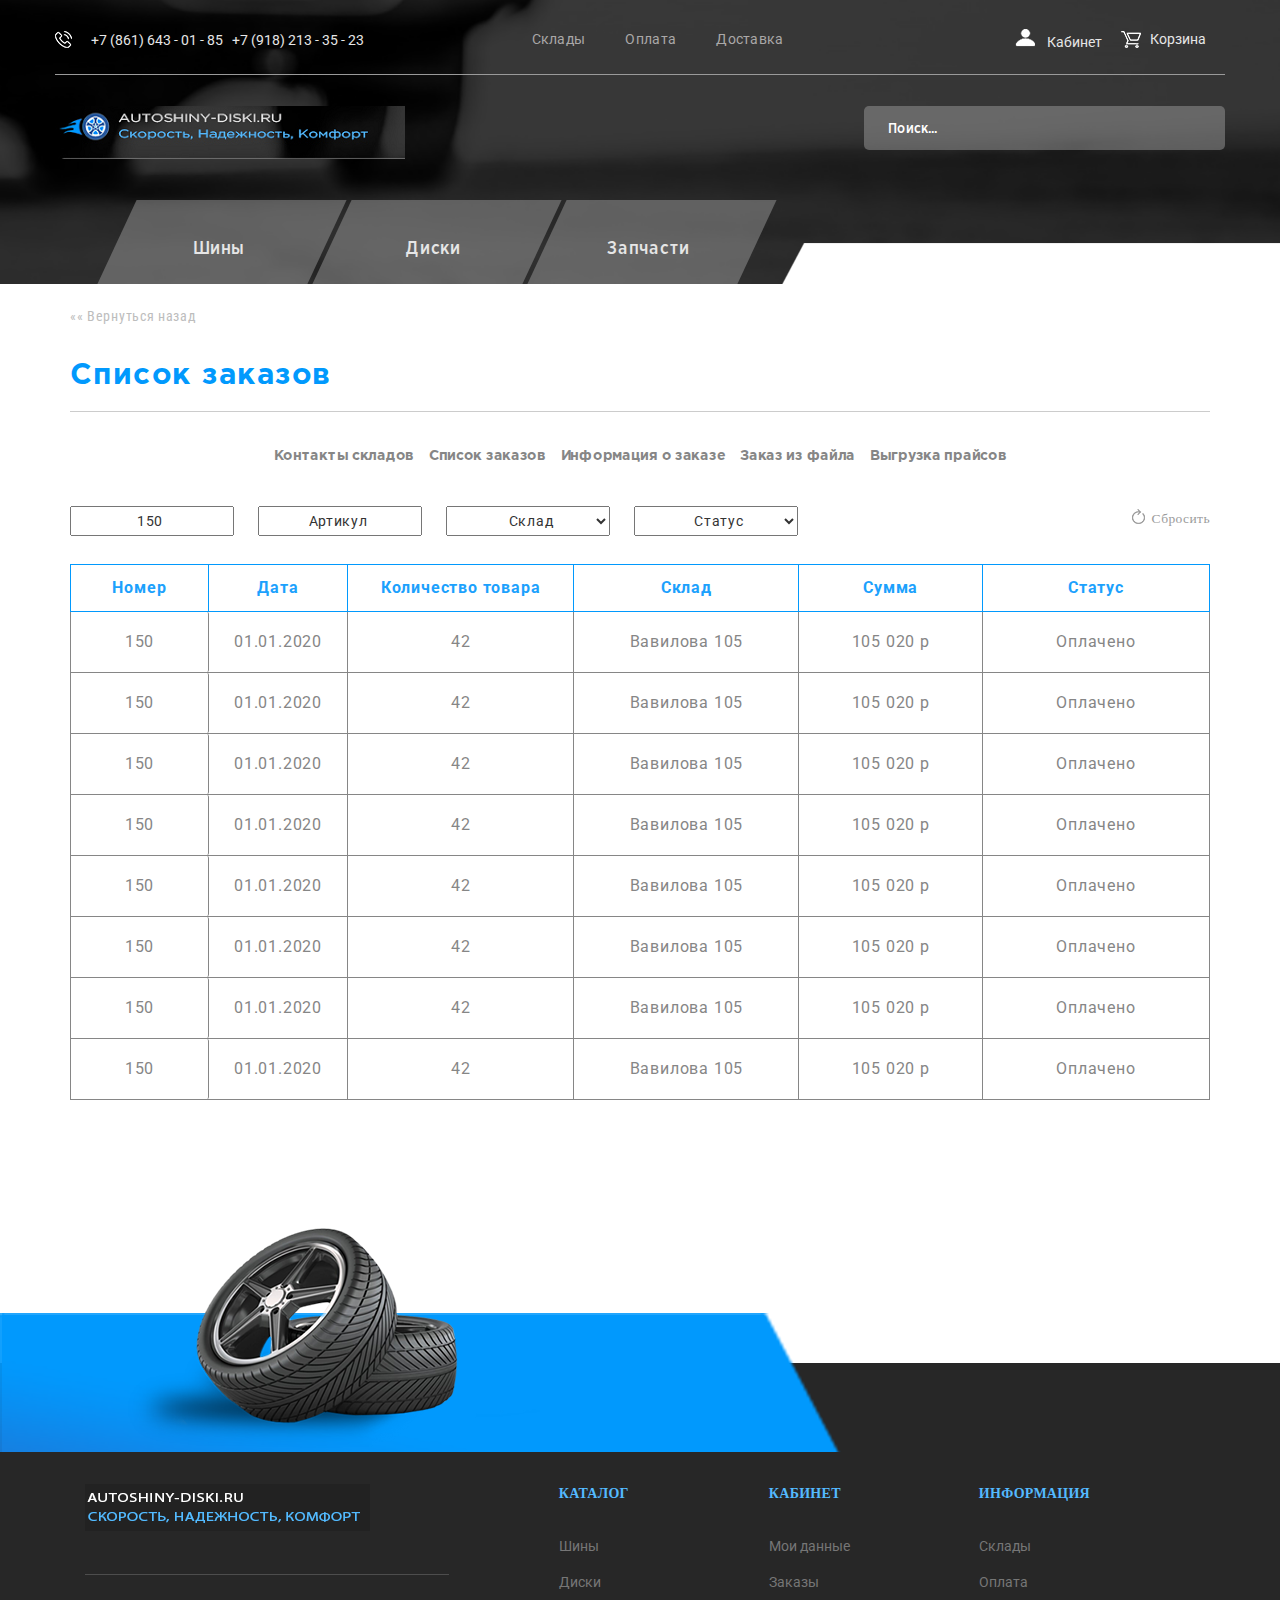
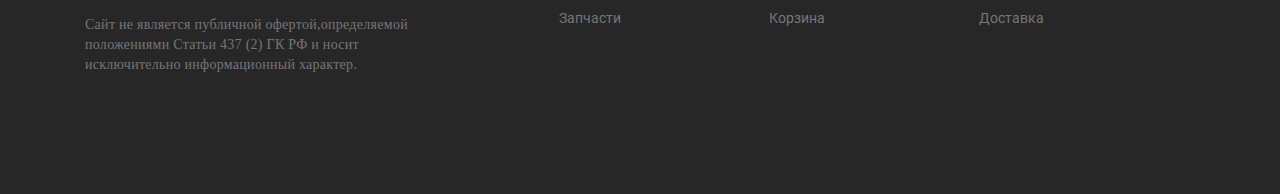
<file: order__list.html>
<!DOCTYPE html>
<html lang="ru">

<head>
    <meta charset="UTF-8" />
    <meta name="viewport" content="width=device-width, initial-scale=1.0" />
    <meta http-equiv="X-UA-Compatible" content="ie=edge" />
    <title>Document</title>
    <link rel="stylesheet" href="css/style.min.css" />
</head>


<body>
    <header class="header">
        <div class="haeder-wraper">
            <div class="header-bar">
                <div class="header-tell">
                    <img src="/img/телефон.png" alt="" />
                    <a href="tel:+78616430185" class="header-number"> +7 (861) 643 - 01 - 85</a>
                    <a href="tel:+79182133523" class="header-number">+7 (918) 213 - 35 - 23</a>
                </div>
                <div class="header-info">
                    <ul class="header-info__list">
                        <li class="header-info__item"><a href="stock.html">Склады</a></li>
                        <li class="header-info__item"><a href="payment.html">Оплата</a></li>
                        <li class="header-info__item"><a href="#">Доставка</a></li>
                    </ul>
                </div>
                <div class="header-user user">
                    <div class="user-info user-info__desktop">
                        <picture>
                            <picture>
                                <source srcset="img/пользователь.png" media="(max-width: 970px)">
                                <source srcset="img/пользователь2.png">
                                <img srcset="img/пользователь2.png" alt="My default image">
                            </picture>
                            <a class="user-info__cabinet" href="cabinet.html">Кабинет</a>
                    </div>
                    <div class="user-info">
                        <img src="/img/корзина.png" width="20" height="17" alt="" />
                        <a class="user-info__backet" href="basket.html">Корзина</a>
                    </div>
                </div>
            </div>
            <div class="header-wrap">
                <div class="header-logo__wraper">
                    <div class="header-logo__wrap">
                        <div class="header-logo">
                            <a href="" class="header-logo__img">
                                <img src="/img/header-logo.png" alt="" />
                            </a>
                        </div>
                        <div class="user-info user-info__mobil">
                            <a class="user-info__cabinet" href="cabinet.html"><img src="img/пользователь.png" alt="иконка пользователя"></a>
                            <a class="user-info__backet" href="basket.html"><img src="/img/корзина.png" width="20" height="17" alt="иконка корзины" /></a>
                        </div>
                    </div>
                    <!-- <div class="header-user__menu">
                                    <button class="user-menu__cabinet"><img srcset="img/пользователь2.png" alt="My default image"></button>
                                    <button class="user-menu__backet"><img src="/img/корзина.png" width="20" height="17" alt="" /></button>
                                </div> -->
                </div>
                <div class="header-search">
                    <input class="search" type="search" name="search" placeholder="Поиск..." />
                </div>
            </div>
            <nav class="header-products">
                <ul class="header-products__list">
                    <li class="header-products-item">
                        <a href="index.html" class="header-products__link">Шины</a>
                    </li>
                    <li class="header-products-item">
                        <a href="#" class="header-products__link">Диски</a>
                    </li>
                    <li class="header-products-item">
                        <a href="#" class="header-products__link">Запчасти</a>
                    </li>
                </ul>
            </nav>
        </div>
    </header>
    <main class="main main-order ">
        <section class="main-header ">
            <a a href="#" class="main-return__link">«« Вернуться назад</a>
            <div class="main-nav__wrap">
                <h1 class="main-heading">Список заказов</h1>
                <div id="menu-togle" class="menu-icon menu-burger">
                    <div class="menu-icon-line"></div>
                </div>
            </div>
            <nav class="main-nav menu-nav__close">
                <ul class="main-nav__list">
                    <li class="main-nav__item">
                        <a href="stock.html" class="mian-nav__link">Контакты складов</a>
                    </li>
                    <li class="main-nav__item">
                        <a href="order__list.html" class="mian-nav__link">Список заказов</a>
                    </li>
                    <li class="main-nav__item">
                        <a href="order__info.html" class="mian-nav__link">Информация о заказе</a>
                    </li>
                    <li class="main-nav__item">
                        <a href="order__file.html" class="mian-nav__link">Заказ из файла</a>
                    </li>
                    <li class="main-nav__item">
                        <a href="unloading.html" class="mian-nav__link">Выгрузка прайсов</a>
                    </li>
                </ul>
            </nav>
        </section>
        <section class="main-order__list order-list ">
            <div class="order-list__search ">
                <div class="order-list__search--wrap ">
                    <div class="order-list__search--wraper ">
                        <input class="order-list__search--filter " type="number " value="150 ">
                        <input class="order-list__search--filter " type="text " value="Артикул ">
                    </div>
                    <div class="order-list__search--wraper ">
                        <select class="order-list__search--filter order-list__search--select ">
                    <option>Склад</option>
                    <option>Пункт 2</option>
                </select>
                        <select class="order-list__search--filter order-list__search--select ">
                    <option>Статус</option>
                    <option>Пункт 2</option>
                </select>
                    </div>
                </div>
                <div class="order-list__reset ">
                    <button class="order-list__reset__btn ">Сбросить</button>
                </div>

            </div>
            <div class="order-list__table table ">
                <table class="table-oredrs ">
                    <tr class="table-oredrs--name ">
                        <th class="table-oredrs--date-name ">
                            <span class="table-oredrs--number table-oredrs__mobile ">№</span>
                            <span class="table-oredrs--number table-oredrs__desktop ">Номер</span>
                            <span class="table-oredrs--date ">Дата</span>
                        </th>
                        <th class="table-oredrs--quantity table-oredrs__mobile ">Кол-во товара</th>
                        <th class="table-oredrs--quantity table-oredrs__desktop ">Количество товара</th>
                        <th class="table-oredrs--stock ">Склад</th>
                        <th class="table-oredrs--sum ">Сумма</th>
                        <th class="table-oredrs--status ">Статус</th>
                    </tr>
                    <tr class="table-orders--info ">
                        <td class="table-oredrs--date-name ">
                            <span class="table-oredrs--number ">150</span>
                            <span class="table-oredrs--date ">01.01.2020</span>
                        </td>
                        <td class="table-oredrs--quantity ">42</td>
                        <td class="table-oredrs--stock ">Вавилова 105</td>
                        <td class="table-oredrs--sum ">105 020 р</td>
                        <td class="table-oredrs--status ">Оплачено</td>
                    </tr>
                    <tr class="table-orders--info ">
                        <td class="table-oredrs--date-name ">
                            <span class="table-oredrs--number ">150</span>
                            <span class="table-oredrs--date ">01.01.2020</span>
                        </td>
                        <td class="table-oredrs--quantity ">42</td>
                        <td class="table-oredrs--stock ">Вавилова 105</td>
                        <td class="table-oredrs--sum ">105 020 р</td>
                        <td class="table-oredrs--status ">Оплачено</td>
                    </tr>
                    <tr class="table-orders--info ">
                        <td class="table-oredrs--date-name ">
                            <span class="table-oredrs--number ">150</span>
                            <span class="table-oredrs--date ">01.01.2020</span>
                        </td>
                        <td class="table-oredrs--quantity ">42</td>
                        <td class="table-oredrs--stock ">Вавилова 105</td>
                        <td class="table-oredrs--sum ">105 020 р</td>
                        <td class="table-oredrs--status ">Оплачено</td>
                    </tr>
                    <tr class="table-orders--info ">
                        <td class="table-oredrs--date-name ">
                            <span class="table-oredrs--number ">150</span>
                            <span class="table-oredrs--date ">01.01.2020</span>
                        </td>
                        <td class="table-oredrs--quantity ">42</td>
                        <td class="table-oredrs--stock ">Вавилова 105</td>
                        <td class="table-oredrs--sum ">105 020 р</td>
                        <td class="table-oredrs--status ">Оплачено</td>
                    </tr>
                    <tr class="table-orders--info ">
                        <td class="table-oredrs--date-name ">
                            <span class="table-oredrs--number ">150</span>
                            <span class="table-oredrs--date ">01.01.2020</span>
                        </td>
                        <td class="table-oredrs--quantity ">42</td>
                        <td class="table-oredrs--stock ">Вавилова 105</td>
                        <td class="table-oredrs--sum ">105 020 р</td>
                        <td class="table-oredrs--status ">Оплачено</td>
                    </tr>
                    <tr class="table-orders--info ">
                        <td class="table-oredrs--date-name ">
                            <span class="table-oredrs--number ">150</span>
                            <span class="table-oredrs--date ">01.01.2020</span>
                        </td>
                        <td class="table-oredrs--quantity ">42</td>
                        <td class="table-oredrs--stock ">Вавилова 105</td>
                        <td class="table-oredrs--sum ">105 020 р</td>
                        <td class="table-oredrs--status ">Оплачено</td>
                    </tr>
                    <tr class="table-orders--info ">
                        <td class="table-oredrs--date-name ">
                            <span class="table-oredrs--number ">150</span>
                            <span class="table-oredrs--date ">01.01.2020</span>
                        </td>
                        <td class="table-oredrs--quantity ">42</td>
                        <td class="table-oredrs--stock ">Вавилова 105</td>
                        <td class="table-oredrs--sum ">105 020 р</td>
                        <td class="table-oredrs--status ">Оплачено</td>
                    </tr>
                    <tr class="table-orders--info ">
                        <td class="table-oredrs--date-name ">
                            <span class="table-oredrs--number ">150</span>
                            <span class="table-oredrs--date ">01.01.2020</span>
                        </td>
                        <td class="table-oredrs--quantity ">42</td>
                        <td class="table-oredrs--stock ">Вавилова 105</td>
                        <td class="table-oredrs--sum ">105 020 р</td>
                        <td class="table-oredrs--status ">Оплачено</td>
                    </tr>
                </table>
            </div>
        </section>
    </main>
    <footer class="footer ">
        <div class="footer-wrap ">
            <div class="footer-logo__wrap ">
                <div class="footer-logo__wraper ">
                    <a href="# " class="footer-logo ">
                        <img src="img/footer-logo.png " alt=" " />
                    </a>
                </div>
                <p class="footer-info__text ">
                    Сайт не является публичной офертой,определяемой положениями Статьи 437 (2) ГК РФ и носит исключительно информационный характер.
                </p>
            </div>

            <div class="footer-info ">
                <div class="footer-nav ">
                    <h4 class="footer-nav__list-name ">КАТАЛОГ</h4>
                    <ul class="footer-nav__list ">
                        <li class="footer-nav__item ">
                            <a href="index.html " class="footer-nav__link ">Шины</a>
                        </li>
                        <li class="footer-nav__item ">
                            <a href="# " class="footer-nav__link ">Диски</a>
                        </li>
                        <li class="footer-nav__item ">
                            <a href="# " class="footer-nav__link ">Запчасти</a>
                        </li>
                    </ul>
                </div>
                <div class="footer-nav ">
                    <h4 class="footer-nav__list-name ">КАБИНЕТ</h4>
                    <ul class="footer-nav__list ">
                        <li class="footer-nav__item ">
                            <a href=" " class="footer-nav__link ">Мои данные</a>
                        </li>
                        <li class="footer-nav__item ">
                            <a href="order__list.html" class="footer-nav__link ">Заказы</a>
                        </li>
                        <li class="footer-nav__item ">
                            <a href="basket.html" class="footer-nav__link ">Корзина</a>
                        </li>
                    </ul>
                </div>
                <div class="footer-nav ">
                    <h4 class="footer-nav__list-name ">ИНФОРМАЦИЯ</h4>
                    <ul class="footer-nav__list ">
                        <li class="footer-nav__item ">
                            <a href="stock.html" class="footer-nav__link ">Склады</a>
                        </li>
                        <li class="footer-nav__item ">
                            <a href="payment.html" class="footer-nav__link ">Оплата</a>
                        </li>
                        <li class="footer-nav__item ">
                            <a href=" " class="footer-nav__link ">Доставка</a>
                        </li>
                    </ul>
                </div>
            </div>
        </div>



    </footer>
</body>

<script src="https://ajax.googleapis.com/ajax/libs/jquery/3.4.1/jquery.min.js "></script>
<script src="js/libs.min.js "></script>
<script src="js/main.js "></script>
</body>

</html>
</file>
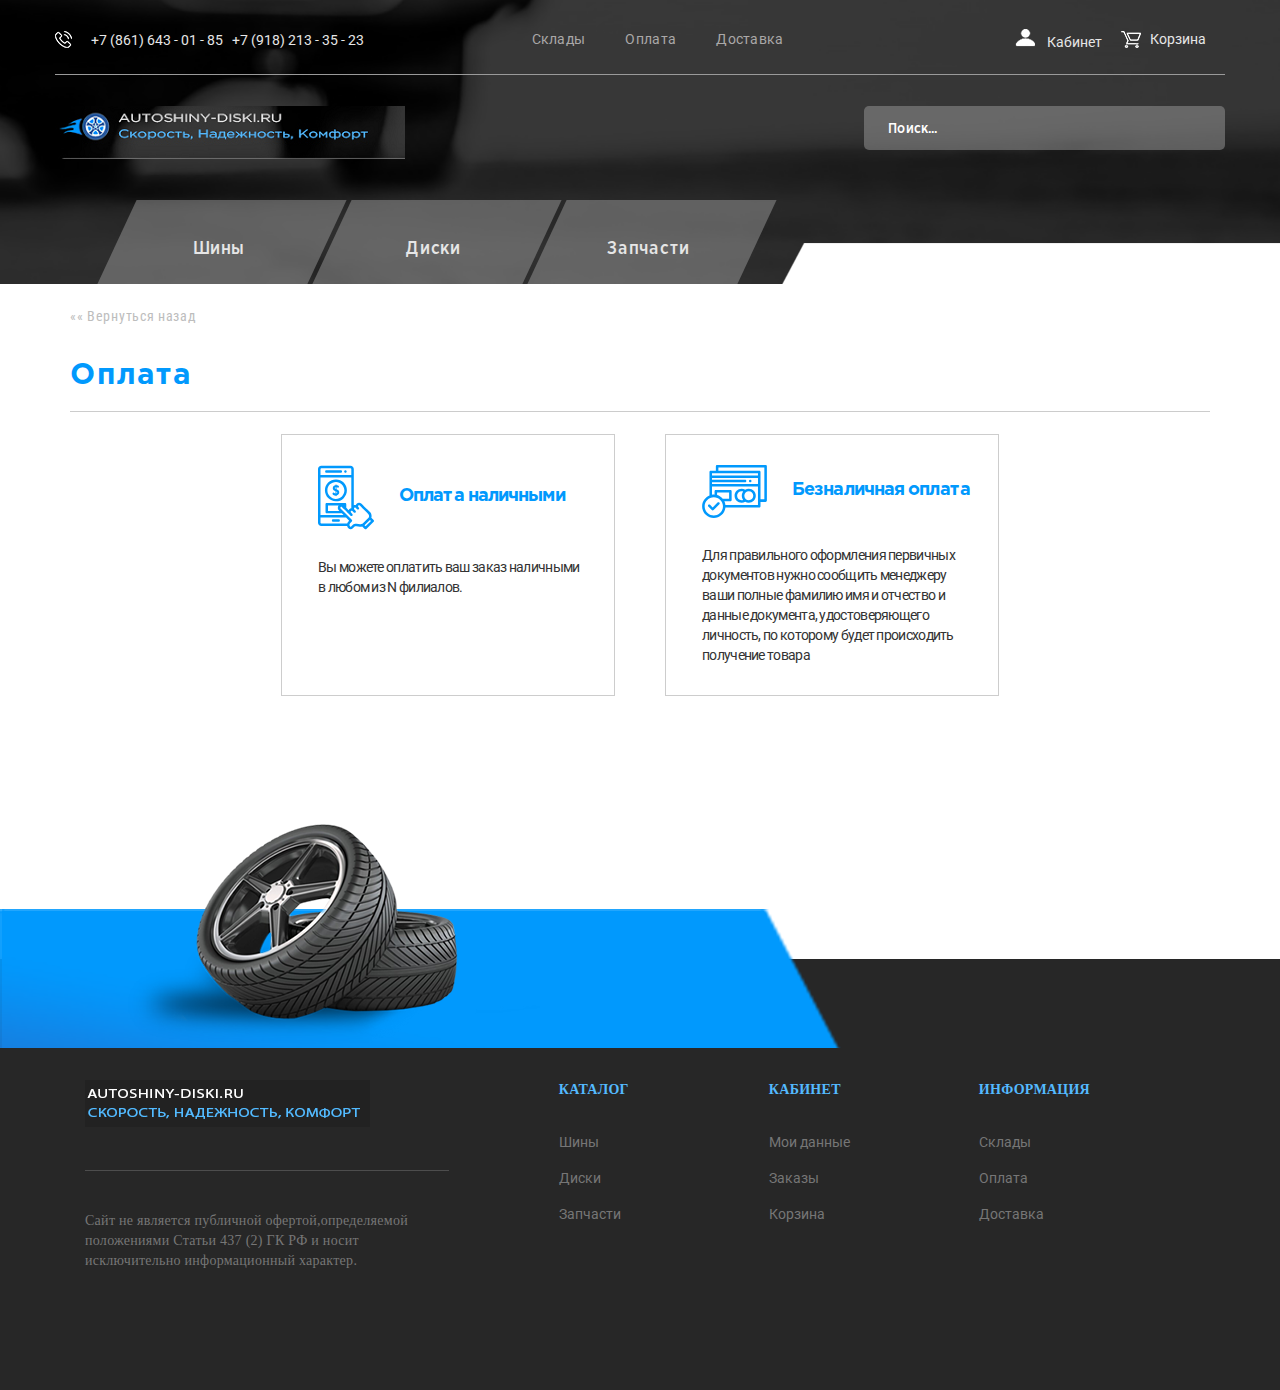
<file: payment.html>
<!DOCTYPE html>
<html lang="ru">

<head>
    <meta charset="UTF-8" />
    <meta name="viewport" content="width=device-width, initial-scale=1.0" />
    <meta http-equiv="X-UA-Compatible" content="ie=edge" />
    <title>Document</title>
    <link rel="stylesheet" href="css/style.min.css" />
</head>

<body>
    <header class="header">
        <div class="haeder-wraper">
            <div class="header-bar">
                <div class="header-tell">
                    <img src="/img/телефон.png" alt="" />
                    <a href="tel:+78616430185" class="header-number"> +7 (861) 643 - 01 - 85</a>
                    <a href="tel:+79182133523" class="header-number">+7 (918) 213 - 35 - 23</a>
                </div>
                <div class="header-info">
                    <ul class="header-info__list">
                        <li class="header-info__item"><a href="stock.html">Склады</a></li>
                        <li class="header-info__item"><a href="payment.html">Оплата</a></li>
                        <li class="header-info__item"><a href="#">Доставка</a></li>
                    </ul>
                </div>
                <div class="header-user user">
                    <div class="user-info user-info__desktop">
                        <picture>
                            <picture>
                                <source srcset="img/пользователь.png" media="(max-width: 970px)">
                                <source srcset="img/пользователь2.png">
                                <img srcset="img/пользователь2.png" alt="My default image">
                            </picture>
                            <a class="user-info__cabinet" href="cabinet.html">Кабинет</a>
                    </div>
                    <div class="user-info">
                        <img src="/img/корзина.png" width="20" height="17" alt="" />
                        <a class="user-info__backet" href="basket.html">Корзина</a>
                    </div>
                </div>
            </div>
            <div class="header-wrap">
                <div class="header-logo__wraper">
                    <div class="header-logo__wrap">
                        <div class="header-logo">
                            <a href="" class="header-logo__img">
                                <img src="/img/header-logo.png" alt="" />
                            </a>
                        </div>
                        <div class="user-info user-info__mobil">
                            <a class="user-info__cabinet" href="cabinet.html"><img src="img/пользователь.png" alt="иконка пользователя"></a>
                            <a class="user-info__backet" href="basket.html"><img src="/img/корзина.png" width="20" height="17" alt="иконка корзины" /></a>
                        </div>
                    </div>
                    <!-- <div class="header-user__menu">
                                    <button class="user-menu__cabinet"><img srcset="img/пользователь2.png" alt="My default image"></button>
                                    <button class="user-menu__backet"><img src="/img/корзина.png" width="20" height="17" alt="" /></button>
                                </div> -->
                </div>
                <div class="header-search">
                    <input class="search" type="search" name="search" placeholder="Поиск..." />
                </div>
            </div>
            <nav class="header-products">
                <ul class="header-products__list">
                    <li class="header-products-item">
                        <a href="index.html" class="header-products__link">Шины</a>
                    </li>
                    <li class="header-products-item">
                        <a href="#" class="header-products__link">Диски</a>
                    </li>
                    <li class="header-products-item">
                        <a href="#" class="header-products__link">Запчасти</a>
                    </li>
                </ul>
            </nav>
        </div>
    </header>
    <main class="main main-payment">
        <section class="main-header">
            <a href="#" class="main-return__link">«« Вернуться назад</a>
            <h1 class="main-heading">Оплата</h1>
            <div class="payment">
                <div class="payment-item payment-cash">
                    <div class="payment-item__wrap">
                        <?xml version="1.0" encoding="utf-8"?>
                        <!-- Generator: Adobe Illustrator 21.1.0, SVG Export Plug-In . SVG Version: 6.00 Build 0)  -->
                        <svg class="payment-item__img--1" xmlns="http://www.w3.org/2000/svg" xmlns:xlink="http://www.w3.org/1999/xlink" x="0px" y="0px" viewBox="0 0 450 512" style="enable-background:new 0 0 450 512;" xml:space="preserve">
                            <g>
                                <g>
                                    <path class="st0" d="M447.1,437.2l-18.4-18.4c4.9-15.7,0.9-33.3-11.1-45.3c-67.6-67.6-67.8-67.7-68.1-68
                                        c-11.1-9.9-28.1-9.9-38.7,0.2c-3.6,3.4-6.1,7.4-7.5,11.8c-2-0.4-4-0.7-6.1-0.7c-3.3,0-6.5,0.6-9.5,1.6V26.9
                                        c0-14.8-12.1-26.9-26.9-26.9H26.9C12.1,0,0,12.1,0,26.9v431.2C0,473,12.1,485,26.9,485h207.1c1.7,6.8,5.2,13.1,10.3,18.2
                                        c4.8,4.8,11.2,7.5,18,7.5h0c6.8,0,13.2-2.6,18-7.5l12.2-12.2c3.9-3.9,5.4-3.9,11.3-3.9c1.6,0,3.4,0,5.4-0.2l26.7,3.5
                                        c6.5,0.8,13,0.4,19.2-1.2l19.9,19.9c2,2,4.5,2.9,7.1,2.9s5.1-1,7.1-2.9l57.8-57.8C451,447.4,451,441.1,447.1,437.2z M20,26.9
                                        c0-3.8,3.1-6.9,6.9-6.9h233.8c3.8,0,6.9,3.1,6.9,6.9v47.7H20V26.9z M20,94.6h247.6V343c-6,0.8-11.9,3.5-16.5,8
                                        c-2.1,2.1-3.8,4.4-5.1,6.9c-7.6-7.6-13.8-13.8-18.7-18.7v-28.1c0-5.5-4.5-10-10-10H70.3c-5.5,0-10,4.5-10,10v62.4
                                        c0,5.5,4.5,10,10,10h121.4l13.6,13.5H20V94.6z M166.4,358.4c0.2,0.2,0.3,0.3,0.5,0.5c0,0,0.1,0.1,0.1,0.1l4.6,4.6H80.3v-42.4h85.4
                                        C156.7,331.8,156.8,347.8,166.4,358.4z M244.4,448.2c-4.8,4.8-8.2,10.6-9.9,16.9H26.9c-3.8,0-6.9-3.1-6.9-6.9v-41h205.2l25.1,25
                                        L244.4,448.2z M355.8,467.9c-5.4,2.5-11.3,3.4-17.2,2.7l-27.7-3.6c-0.7-0.1-5.5,0.1-7.2,0.1c-7.3,0.1-15.6,0.2-25.2,9.8
                                        l-12.2,12.2c-1,1-2.4,1.6-3.9,1.6h0c-1.5,0-2.8-0.6-3.9-1.6c-3.6-3.6-5.6-8.3-5.6-13.4c0-0.1,0-0.3,0-0.4v0
                                        c0.1-4.9,2.1-9.5,5.6-13l13.1-13.1c4.1-4.1,4.4-9.7,0-14.1l-90.3-90c0,0,0,0,0,0c-3.1-3.3-2.9-8.6,0.4-11.7
                                        c3.1-2.9,8.1-2.9,11.4,0c2.8,2.8,68.5,68.4,68.5,68.4c2,2,4.5,2.9,7.1,2.9s5.1-1,7.1-2.9c3.9-3.9,3.9-10.2,0-14.1l-10.2-10.2
                                        c-0.2-0.3-0.5-0.6-0.7-0.9c-2.8-3.3-2.6-8.2,0.4-11.3c3-3,7.9-3.2,11.1-0.6l11.2,11.2c2,2,4.5,2.9,7.1,2.9c2.6,0,5.1-1,7.1-2.9
                                        c3.9-3.9,3.9-10.2,0-14.1c0,0-10.8-10.8-10.9-11.1c-2.8-3.3-2.6-8.2,0.4-11.3c1.6-1.6,3.7-2.4,5.9-2.4c1.9,0,3.8,0.7,5.2,1.9
                                        l11.2,11.2c2,2,4.5,2.9,7.1,2.9c2.6,0,5.1-1,7.1-2.9c3.9-3.9,3.9-10.2,0-14.1c0,0-3.7-3.8-3.9-4c-2.9-3.4-2.6-8.4,0.6-11.5
                                        c3.1-2.9,8.1-2.9,11.4,0c3.1,3.1,45.1,45.1,67.5,67.4c7.8,7.8,9.5,19.7,4.5,29.3l-50.4,50.4C356.9,467.4,356.3,467.6,355.8,467.9z
                                         M382.2,487.9l-8.5-8.5l43.6-43.6l8.5,8.5L382.2,487.9z M166,431.1h-44.3c-5.5,0-10,4.5-10,10c0,5.5,4.5,10,10,10H166
                                        c5.5,0,10-4.5,10-10C176,435.6,171.5,431.1,166,431.1z M229.5,43.5c-0.3-0.6-0.6-1.2-0.9-1.7c-0.4-0.6-0.8-1.1-1.2-1.5
                                        c-0.5-0.5-1-0.9-1.5-1.3c-0.5-0.4-1.1-0.7-1.7-0.9c-0.6-0.3-1.2-0.4-1.9-0.6c-3.3-0.7-6.7,0.4-9,2.7c-0.5,0.5-0.9,1-1.2,1.5
                                        c-0.4,0.5-0.7,1.1-0.9,1.7c-0.3,0.6-0.4,1.2-0.6,1.9c-0.1,0.6-0.2,1.3-0.2,2c0,0.6,0.1,1.3,0.2,2c0.1,0.6,0.3,1.3,0.6,1.9
                                        c0.3,0.6,0.6,1.2,0.9,1.7c0.4,0.5,0.8,1.1,1.2,1.5c0.5,0.5,1,0.9,1.5,1.2c0.5,0.4,1.1,0.7,1.7,0.9c0.6,0.3,1.2,0.4,1.9,0.6
                                        s1.3,0.2,2,0.2s1.3-0.1,2-0.2s1.3-0.3,1.9-0.6c0.6-0.3,1.2-0.6,1.7-0.9c0.6-0.4,1.1-0.8,1.5-1.2c1.9-1.9,2.9-4.4,2.9-7.1
                                        c0-0.7-0.1-1.3-0.2-2C230,44.7,229.8,44.1,229.5,43.5z M183.1,37.3H67.3c-5.5,0-10,4.5-10,10s4.5,10,10,10h115.8
                                        c5.5,0,10-4.5,10-10C193.1,41.8,188.7,37.3,183.1,37.3z M142.2,287c0.6,0,1.1,0,1.7,0c23.6,0,45.7-9.1,62.4-25.9
                                        c17.1-17.1,26.3-39.9,25.9-64.1c-0.4-22.8-9.6-44.4-25.9-60.7c-16.3-16.3-37.9-25.5-60.7-25.9c-24.3-0.5-47,8.7-64.1,25.8
                                        c-17.1,17.1-26.3,39.9-25.9,64.1c0.4,22.8,9.6,44.4,25.9,60.7C97.7,277.4,119.3,286.6,142.2,287z M95.5,150.5
                                        c12.9-12.9,30-20,48.3-20c0.4,0,0.9,0,1.3,0c36.3,0.7,66.3,30.7,67,67c0.3,18.7-6.8,36.3-20,49.6c-13.2,13.2-30.9,20.3-49.6,20
                                        c-36.3-0.7-66.3-30.7-67-67C75.2,181.3,82.3,163.7,95.5,150.5z M124.2,215.3c-4.2,0-7.5,5.7-7.5,9.6c0,7.3,10.8,14.4,24,14.9v2.9
                                        c0,1.6,1.8,3.1,4.2,3.1c2.1,0,4.2-1.5,4.2-3.1v-3.3c12.9-2.2,21.7-10.8,21.7-24.9c0-15.4-11.7-20.8-21.7-24.7v-16.7
                                        c7.1,0.6,9.2,4.2,12.9,4.2c4.8,0,6.8-6.3,6.8-9.4c0-7.9-12.9-9.7-19.7-10V155c0-1.6-2.1-3.1-4.2-3.1c-2.4,0-4.2,1.5-4.2,3.1v3.2
                                        c-11.7,1.7-22,8.7-22,23.2c0,14.6,11.9,19.6,22,23.6v18.5C132.6,222,128.8,215.3,124.2,215.3z M148,208c4,1.9,6.7,4.3,6.7,8.1
                                        c0,4.1-3,6.3-6.7,7.2V208z M134.8,179.7c0-2.7,2.1-5.4,7-6.4v13.6C137.6,185.1,134.8,183,134.8,179.7z"/>
                                </g>
                            </g>
                            </svg>
                        <h3 class="payment-heading">Оплата наличными</h3>
                    </div>
                    <p class="payment-description">Вы можете оплатить ваш заказ наличными в любом из N филиалов.</p>
                </div>
                <div class="payment-item payment-card">
                    <div class="payment-item__wrap">
                        <svg class="payment-item__img--2" version="1.1" id="Forma_1_1_" xmlns="http://www.w3.org/2000/svg" xmlns:xlink="http://www.w3.org/1999/xlink" x="0px" y="0px" viewBox="0 0 512 419" style="enable-background:new 0 0 512 419;" xml:space="preserve">
                            <style type="text/css">
                                .st0{fill-rule:evenodd;clip-rule:evenodd;}
                            </style>
                            <g id="Forma_1">
                                <g>
                                    <path class="st0" d="M121.9,296.8l-38.5,38.4L63,314.7c-3.9-3.9-10.2-3.9-14.1,0s-3.9,10.2,0,14.1l27.6,27.5c2,2,4.5,2.9,7.1,2.9
                                        c2.6,0,5.1-1,7.1-2.9l45.5-45.5c3.9-3.9,3.9-10.2,0-14.1C132.1,292.9,125.8,292.9,121.9,296.8z M371.1,130.7
                                        c0.3,0.6,0.6,1.2,0.9,1.7c0.4,0.5,0.8,1.1,1.2,1.5c0.5,0.5,1,0.9,1.5,1.2c0.5,0.4,1.1,0.7,1.7,0.9c0.6,0.2,1.2,0.4,1.9,0.6
                                        s1.3,0.2,2,0.2c0.6,0,1.3-0.1,2-0.2c0.6-0.1,1.3-0.3,1.9-0.6c0.6-0.2,1.2-0.6,1.7-0.9c0.5-0.4,1.1-0.8,1.5-1.2
                                        c0.5-0.5,0.9-1,1.2-1.5c0.4-0.5,0.7-1.1,0.9-1.7s0.5-1.2,0.6-1.9c0.1-0.6,0.2-1.3,0.2-2c0-0.6-0.1-1.3-0.2-1.9
                                        c-0.1-0.6-0.3-1.3-0.6-1.9c-0.3-0.6-0.5-1.2-0.9-1.7c-0.4-0.5-0.8-1.1-1.2-1.5c-0.5-0.5-1-0.9-1.5-1.2c-0.5-0.4-1.1-0.7-1.7-0.9
                                        c-0.6-0.2-1.2-0.4-1.9-0.6c-1.3-0.3-2.6-0.3-3.9,0c-0.6,0.1-1.3,0.3-1.9,0.6c-0.6,0.2-1.2,0.6-1.7,0.9c-0.6,0.4-1.1,0.8-1.5,1.2
                                        c-0.5,0.5-0.9,1-1.2,1.5c-0.4,0.5-0.7,1.1-0.9,1.7c-0.3,0.6-0.4,1.2-0.6,1.9c-0.1,0.6-0.2,1.3-0.2,1.9c0,0.7,0.1,1.3,0.2,2
                                        C370.7,129.5,370.8,130.1,371.1,130.7z M502,0H118.6c-5.5,0-10,4.5-10,10v35H68.2c-5.5,0-10,4.5-10,10v185.8
                                        c-34,13.6-58.2,47-58.2,85.8C0,377.5,41.5,419,92.4,419c47.6,0,86.9-36.1,91.9-82.4h267.2c5.5,0,10-4.5,10-10v-35H502
                                        c5.5,0,10-4.5,10-10V10C512,4.5,507.5,0,502,0z M92.4,399C52.5,399,20,366.5,20,326.6c0-39.9,32.5-72.4,72.4-72.4
                                        c39.9,0,72.4,32.5,72.4,72.4C164.9,366.5,132.4,399,92.4,399z M118.4,237.9v-19.6h95v48.5h-50.5
                                        C151.4,253.3,136,243.1,118.4,237.9z M441.6,316.6H184.3c-1.1-10.5-4.1-20.5-8.4-29.7h47.5c5.5,0,10-4.5,10-10v-68.5
                                        c0-5.5-4.5-10-10-10h-115c-5.5,0-10,4.5-10,10v26c-2-0.1-4-0.2-6-0.2c-4.9,0-9.6,0.4-14.3,1.1v-64.9h363.4V316.6z M441.6,150.5
                                        H78.2v-13.6h261.5c5.5,0,10-4.5,10-10c0-5.5-4.5-10-10-10H78.2v-13.6h363.4V150.5z M441.6,83.3H78.2V65h363.4V83.3z M492,271.6
                                        h-30.4V55c0-5.5-4.5-10-10-10h-323V20H492V271.6z M312,298c10.2,0,20-2.7,28.5-7.9c8.3,5,18.1,7.9,28.5,7.9
                                        c30.5,0,55.4-24.8,55.4-55.3s-24.8-55.3-55.4-55.3c-10.4,0-20.2,2.9-28.5,7.9c-8.6-5.2-18.3-7.9-28.5-7.9
                                        c-30.5,0-55.4,24.8-55.4,55.3C256.6,273.1,281.5,298,312,298z M369,207.3c19.5,0,35.4,15.9,35.4,35.4S388.5,278,369,278
                                        c-19.5,0-35.4-15.9-35.4-35.4C333.7,223.1,349.5,207.3,369,207.3z M312,207.3c4.4,0,8.6,0.8,12.6,2.3c-6.9,9.2-11,20.7-11,33.1
                                        c0,12.4,4.1,23.8,11,33.1c-4,1.5-8.2,2.3-12.6,2.3c-19.5,0-35.4-15.9-35.4-35.4C276.6,223.1,292.5,207.3,312,207.3z"/>
                                </g>
                            </g>
                            </svg>

                        <h3 class="payment-heading">Безналичная оплата </h3>
                    </div>
                    <p class="payment-description">Для правильного оформления первичных документов нужно сообщить менеджеру ваши полные фамилию имя и отчество и данные документа, удостоверяющего личность, по которому будет происходить получение товара</p>
                </div>
            </div>
        </section>
    </main>
    <footer class="footer">
        <div class="footer-wrap">
            <div class="footer-logo__wrap">
                <div class="footer-logo__wraper">
                    <a href="#" class="footer-logo">
                        <img src="img/footer-logo.png" alt="" />
                    </a>
                </div>
                <p class="footer-info__text">
                    Сайт не является публичной офертой,определяемой положениями Статьи 437 (2) ГК РФ и носит исключительно информационный характер.
                </p>
            </div>
            <div class="footer-info">
                <div class="footer-nav">
                    <h4 class="footer-nav__list-name">КАТАЛОГ</h4>
                    <ul class="footer-nav__list">
                        <li class="footer-nav__item">
                            <a href="#" class="footer-nav__link">Шины</a>
                        </li>
                        <li class="footer-nav__item">
                            <a href="#" class="footer-nav__link">Диски</a>
                        </li>
                        <li class="footer-nav__item">
                            <a href="#" class="footer-nav__link">Запчасти</a>
                        </li>
                    </ul>
                </div>
                <div class="footer-nav">
                    <h4 class="footer-nav__list-name">КАБИНЕТ</h4>
                    <ul class="footer-nav__list">
                        <li class="footer-nav__item">
                            <a href="" class="footer-nav__link">Мои данные</a>
                        </li>
                        <li class="footer-nav__item">
                            <a href="" class="footer-nav__link">Заказы</a>
                        </li>
                        <li class="footer-nav__item">
                            <a href="" class="footer-nav__link">Корзина</a>
                        </li>
                    </ul>
                </div>
                <div class="footer-nav">
                    <h4 class="footer-nav__list-name">ИНФОРМАЦИЯ</h4>
                    <ul class="footer-nav__list">
                        <li class="footer-nav__item">
                            <a href="" class="footer-nav__link">Склады</a>
                        </li>
                        <li class="footer-nav__item">
                            <a href="" class="footer-nav__link">Оплата</a>
                        </li>
                        <li class="footer-nav__item">
                            <a href="" class="footer-nav__link">Доставка</a>
                        </li>
                    </ul>
                </div>
            </div>
        </div>
    </footer>
</body>

<script src="https://ajax.googleapis.com/ajax/libs/jquery/3.4.1/jquery.min.js"></script>
<script src="js/libs.min.js"></script>
<script src="js/main.js"></script>
</body>

</html>
</file>
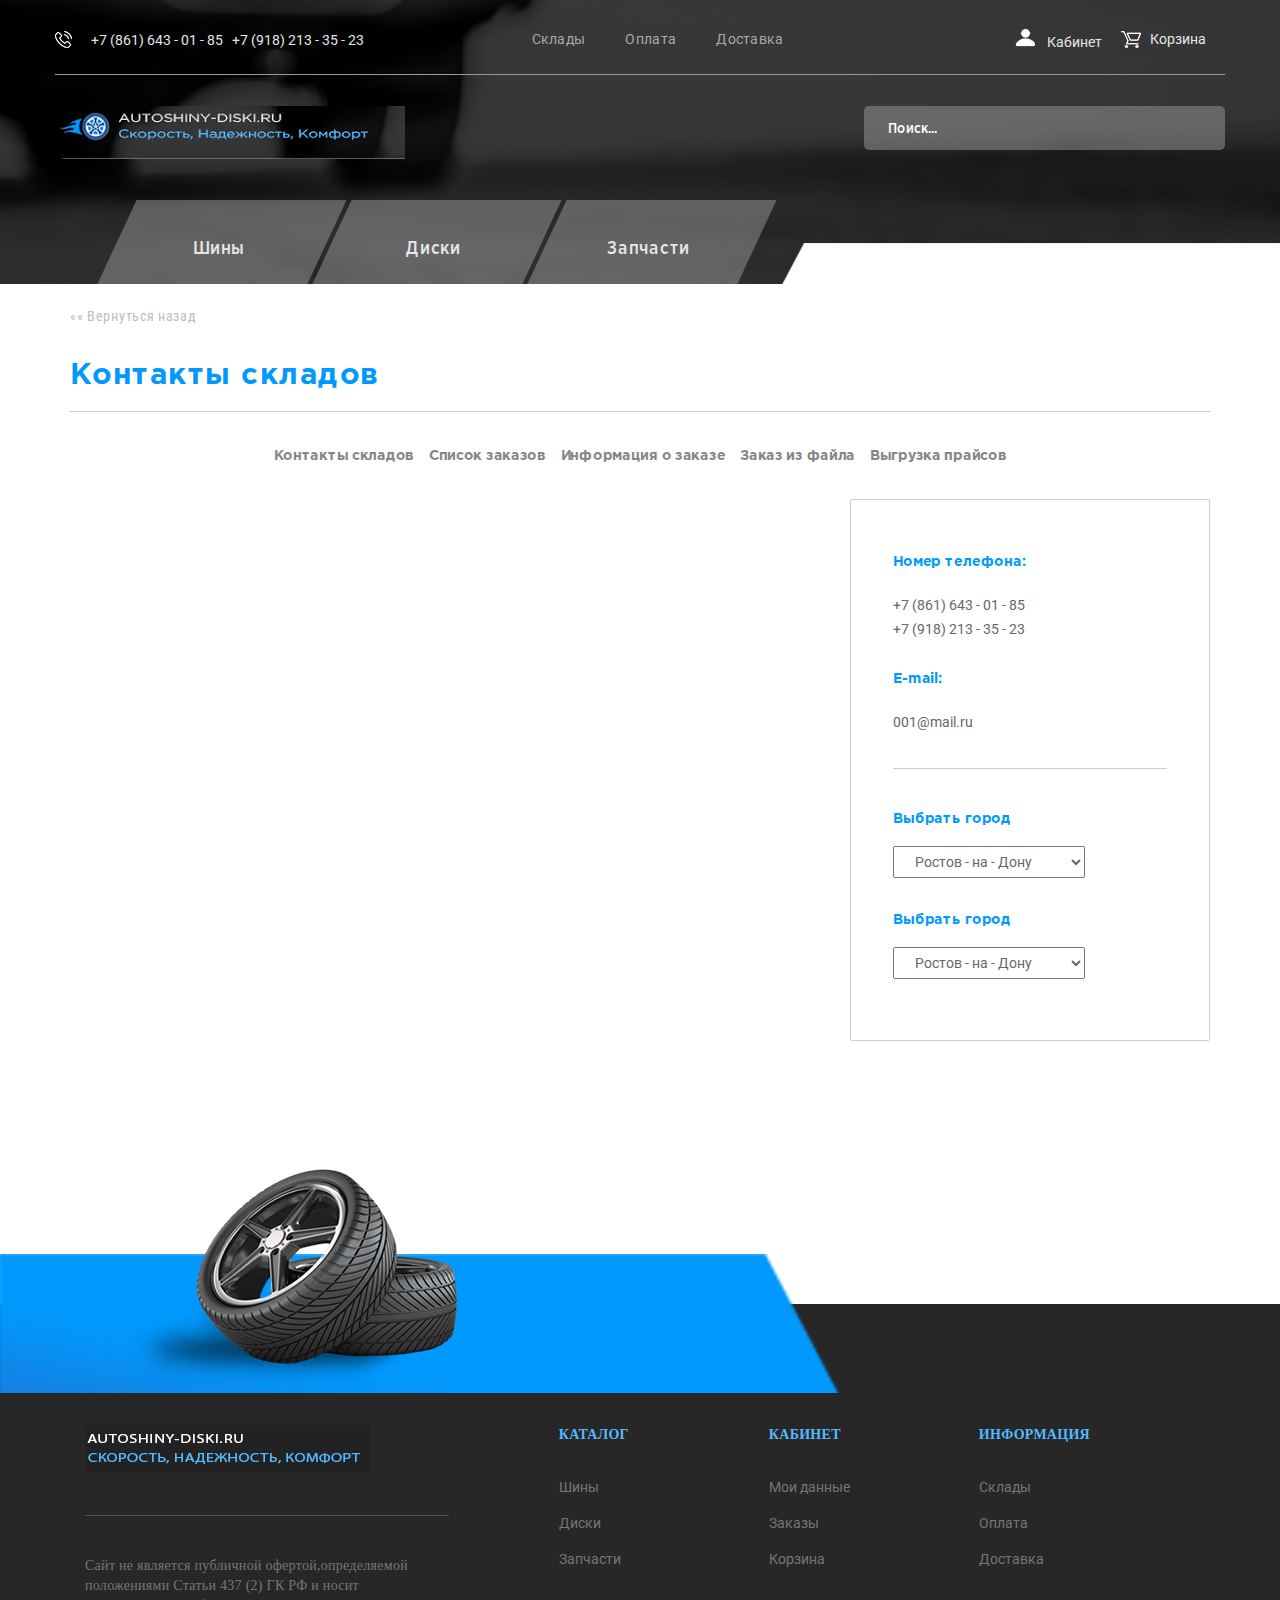
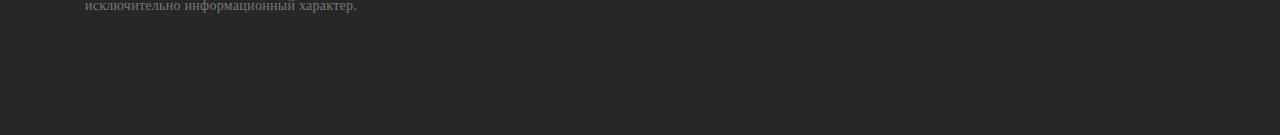
<file: stock.html>
<!DOCTYPE html>
<html lang="ru">

<head>
    <meta charset="UTF-8" />
    <meta name="viewport" content="width=device-width, initial-scale=1.0" />
    <meta http-equiv="X-UA-Compatible" content="ie=edge" />
    <title>Document</title>
    <link rel="stylesheet" href="css/style.min.css" />
</head>

<body>
    <header class="header">
        <div class="haeder-wraper">
            <div class="header-bar">
                <div class="header-tell">
                    <img src="/img/телефон.png" alt="" />
                    <a href="tel:+78616430185" class="header-number"> +7 (861) 643 - 01 - 85</a>
                    <a href="tel:+79182133523" class="header-number">+7 (918) 213 - 35 - 23</a>
                </div>
                <div class="header-info">
                    <ul class="header-info__list">
                        <li class="header-info__item"><a href="stock.html">Склады</a></li>
                        <li class="header-info__item"><a href="payment.html">Оплата</a></li>
                        <li class="header-info__item"><a href="#">Доставка</a></li>
                    </ul>
                </div>
                <div class="header-user user">
                    <div class="user-info user-info__desktop">
                        <picture>
                            <picture>
                                <source srcset="img/пользователь.png" media="(max-width: 970px)">
                                <source srcset="img/пользователь2.png">
                                <img srcset="img/пользователь2.png" alt="My default image">
                            </picture>
                            <a class="user-info__cabinet" href="cabinet.html">Кабинет</a>
                    </div>
                    <div class="user-info">
                        <img src="/img/корзина.png" width="20" height="17" alt="" />
                        <a class="user-info__backet" href="basket.html">Корзина</a>
                    </div>
                </div>
            </div>
            <div class="header-wrap">
                <div class="header-logo__wraper">
                    <div class="header-logo__wrap">
                        <div class="header-logo">
                            <a href="" class="header-logo__img">
                                <img src="/img/header-logo.png" alt="" />
                            </a>
                        </div>
                        <div class="user-info user-info__mobil">
                            <a class="user-info__cabinet" href="cabinet.html"><img src="img/пользователь.png" alt="иконка пользователя"></a>
                            <a class="user-info__backet" href="basket.html"><img src="/img/корзина.png" width="20" height="17" alt="иконка корзины" /></a>
                        </div>
                    </div>
                    <!-- <div class="header-user__menu">
                                <button class="user-menu__cabinet"><img srcset="img/пользователь2.png" alt="My default image"></button>
                                <button class="user-menu__backet"><img src="/img/корзина.png" width="20" height="17" alt="" /></button>
                            </div> -->
                </div>
                <div class="header-search">
                    <input class="search" type="search" name="search" placeholder="Поиск..." />
                </div>
            </div>
            <nav class="header-products">
                <ul class="header-products__list">
                    <li class="header-products-item">
                        <a href="index.html" class="header-products__link">Шины</a>
                    </li>
                    <li class="header-products-item">
                        <a href="#" class="header-products__link">Диски</a>
                    </li>
                    <li class="header-products-item">
                        <a href="#" class="header-products__link">Запчасти</a>
                    </li>
                </ul>
            </nav>
        </div>
    </header>
    <main class="main main-stock">
        <section class="main-header">
            <a a href="#" class="main-return__link">«« Вернуться назад</a>
            <div class="main-nav__wrap">
                <h1 class="main-heading">Контакты складов</h1>
                <div id="menu-togle" class="menu-icon menu-burger">
                    <div class="menu-icon-line"></div>
                </div>
            </div>
            <nav class="main-nav menu-nav__close">
                <ul class="main-nav__list">
                    <li class="main-nav__item">
                        <a href="stock.html" class="mian-nav__link">Контакты складов</a>
                    </li>
                    <li class="main-nav__item">
                        <a href="order__list.html" class="mian-nav__link">Список заказов</a>
                    </li>
                    <li class="main-nav__item">
                        <a href="order__info.html" class="mian-nav__link">Информация о заказе</a>
                    </li>
                    <li class="main-nav__item">
                        <a href="order__file.html" class="mian-nav__link">Заказ из файла</a>
                    </li>
                    <li class="main-nav__item">
                        <a href="unloading.html" class="mian-nav__link">Выгрузка прайсов</a>
                    </li>
                </ul>
            </nav>
        </section>
        <section class="main-stocks stocks">
            <div class="stocks-wrap">
                <div class="stocks-map">
                    <iframe class="map" src="https://www.google.com/maps/embed?pb=!1m18!1m12!1m3!1d6259.618438197971!2d39.71288210258201!3d47.236844394240364!2m3!1f0!2f0!3f0!3m2!1i1024!2i768!4f13.1!3m3!1m2!1s0x40e3c777c3b4b6ef%3A0x8248b451e48b4d04!2z0KDQvtGB0YLQvtCyLdC90LAt0JTQvtC90YMsINCg0L7RgdGC0L7QstGB0LrQsNGPINC-0LHQuy4!5e0!3m2!1sru!2sru!4v1594824114125!5m2!1sru!2sru"
                        width="750" height="542" frameborder="0" style="border:0;" allowfullscreen="" aria-hidden="false" tabindex="0"></iframe>
                </div>
                <div class="stocks-info">
                    <div class="stocks-info-wrap">
                        <div class="stocks-phone">
                            <h3 class="stocks-heading">Номер телефона:</h3>
                            <div class="stocks-phone__wrap">
                                <p class="stocks-number">
                                    <a class="stocks-number__link" href="tel:+78616430185">+7 (861) 643 - 01 - 85</a></p>
                                <p class="stocks-number">
                                    <a class="stocks-number__link" href="tel:+79182133523">+7 (918) 213 - 35 - 23</a></p>
                            </div>
                        </div>
                        <div class="stocks-mail">
                            <h3 class="stocks-heading">E-mail:</h3>
                            <a href="mailto:001@mail.ru" class="stock-mail__link">001@mail.ru</a>
                        </div>
                    </div>
                    <div class="stocks-choice">
                        <div class="stocks-choice__item stocks-city">
                            <h3 class="stocks-heading">Выбрать город</h3>
                            <select name="" id="stocks-city">
                                    <option>Ростов -  на - Дону</option>
                                  <option>Пункт 2</option>
                                </select>
                        </div>
                        <div class="stocks-choice__item stocks-stock">
                            <h3 class="stocks-heading">Выбрать город</h3>
                            <select name="" id="stock-choice">
                                    <option>Ростов - на - Дону</option>
                                     <option>Пункт 2</option>
                                </select>
                        </div>
                    </div>
                </div>
            </div>
        </section>
    </main>
    <footer class="footer">
        <div class="footer-wrap">
            <div class="footer-logo__wrap">
                <div class="footer-logo__wraper">
                    <a href="#" class="footer-logo">
                        <img src="img/footer-logo.png" alt="" />
                    </a>
                </div>
                <p class="footer-info__text">
                    Сайт не является публичной офертой,определяемой положениями Статьи 437 (2) ГК РФ и носит исключительно информационный характер.
                </p>
            </div>
            <div class="footer-info">
                <div class="footer-nav">
                    <h4 class="footer-nav__list-name">КАТАЛОГ</h4>
                    <ul class="footer-nav__list">
                        <li class="footer-nav__item">
                            <a href="#" class="footer-nav__link">Шины</a>
                        </li>
                        <li class="footer-nav__item">
                            <a href="#" class="footer-nav__link">Диски</a>
                        </li>
                        <li class="footer-nav__item">
                            <a href="#" class="footer-nav__link">Запчасти</a>
                        </li>
                    </ul>
                </div>
                <div class="footer-nav">
                    <h4 class="footer-nav__list-name">КАБИНЕТ</h4>
                    <ul class="footer-nav__list">
                        <li class="footer-nav__item">
                            <a href="" class="footer-nav__link">Мои данные</a>
                        </li>
                        <li class="footer-nav__item">
                            <a href="" class="footer-nav__link">Заказы</a>
                        </li>
                        <li class="footer-nav__item">
                            <a href="" class="footer-nav__link">Корзина</a>
                        </li>
                    </ul>
                </div>
                <div class="footer-nav">
                    <h4 class="footer-nav__list-name">ИНФОРМАЦИЯ</h4>
                    <ul class="footer-nav__list">
                        <li class="footer-nav__item">
                            <a href="" class="footer-nav__link">Склады</a>
                        </li>
                        <li class="footer-nav__item">
                            <a href="" class="footer-nav__link">Оплата</a>
                        </li>
                        <li class="footer-nav__item">
                            <a href="" class="footer-nav__link">Доставка</a>
                        </li>
                    </ul>
                </div>
            </div>
        </div>
    </footer>
    <script src="https://ajax.googleapis.com/ajax/libs/jquery/3.4.1/jquery.min.js"></script>
    <script src="js/libs.min.js"></script>
    <script src="js/main.js"></script>
</body>

</html>
</file>
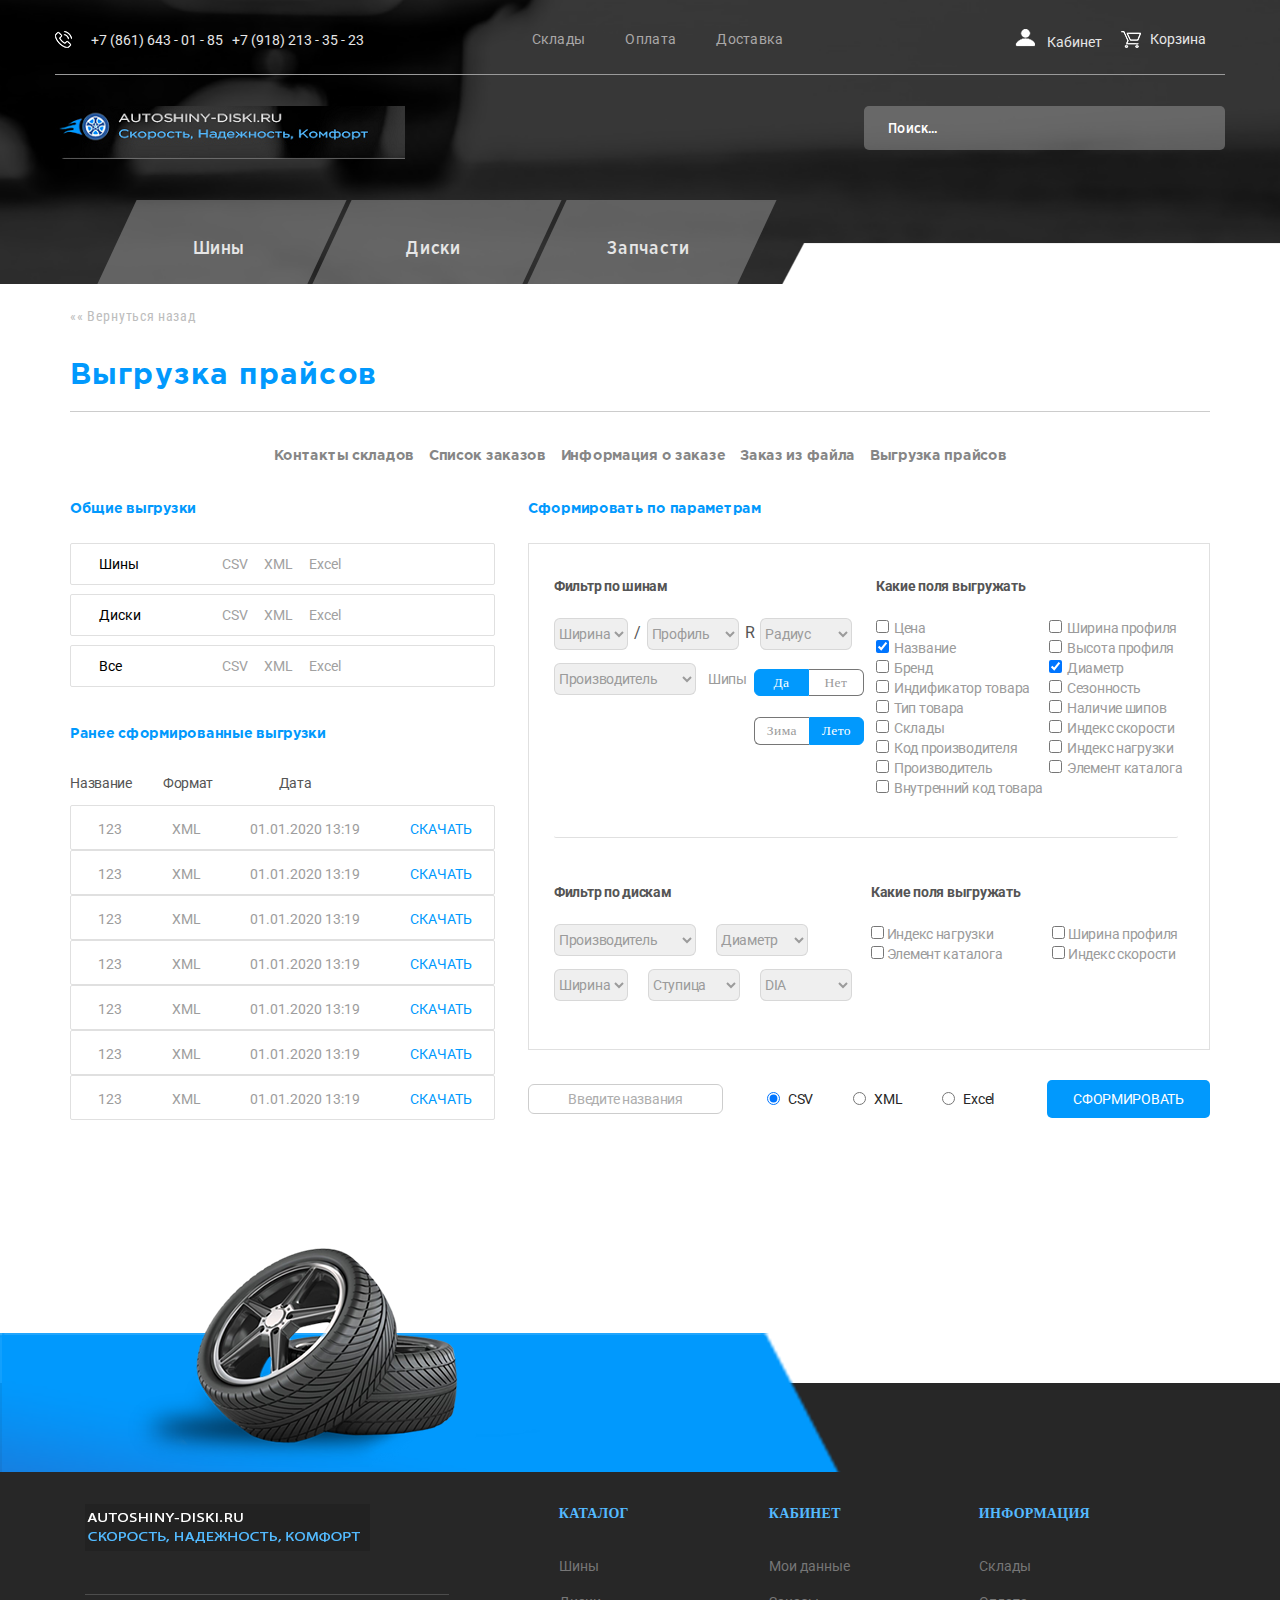
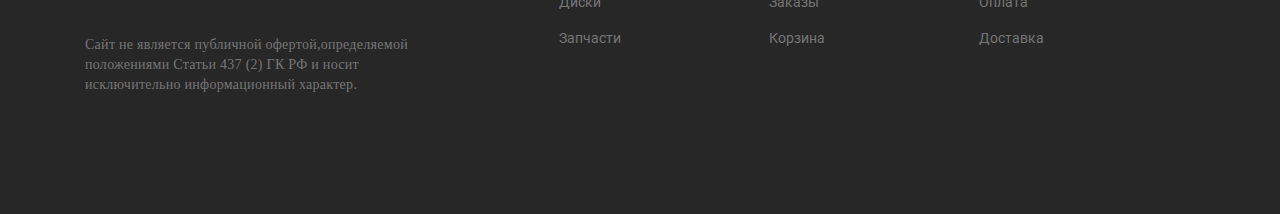
<file: unloading.html>
<!DOCTYPE html>
<html lang="ru">

<head>
    <meta charset="UTF-8" />
    <meta name="viewport" content="width=device-width, initial-scale=1.0" />
    <meta http-equiv="X-UA-Compatible" content="ie=edge" />
    <title>Document</title>
    <link rel="stylesheet" href="css/style.min.css" />
</head>


<body>
    <header class="header">
        <div class="haeder-wraper">
            <div class="header-bar">
                <div class="header-tell">
                    <img src="/img/телефон.png" alt="" />
                    <a href="tel:+78616430185" class="header-number"> +7 (861) 643 - 01 - 85</a>
                    <a href="tel:+79182133523" class="header-number">+7 (918) 213 - 35 - 23</a>
                </div>
                <div class="header-info">
                    <ul class="header-info__list">
                        <li class="header-info__item"><a href="stock.html">Склады</a></li>
                        <li class="header-info__item"><a href="payment.html">Оплата</a></li>
                        <li class="header-info__item"><a href="#">Доставка</a></li>
                    </ul>
                </div>
                <div class="header-user user">
                    <div class="user-info user-info__desktop">
                        <picture>
                            <picture>
                                <source srcset="img/пользователь.png" media="(max-width: 970px)">
                                <source srcset="img/пользователь2.png">
                                <img srcset="img/пользователь2.png" alt="My default image">
                            </picture>
                            <a class="user-info__cabinet" href="cabinet.html">Кабинет</a>
                    </div>
                    <div class="user-info">
                        <img src="/img/корзина.png" width="20" height="17" alt="" />
                        <a class="user-info__backet" href="basket.html">Корзина</a>
                    </div>
                </div>
            </div>
            <div class="header-wrap">
                <div class="header-logo__wraper">
                    <div class="header-logo__wrap">
                        <div class="header-logo">
                            <a href="" class="header-logo__img">
                                <img src="/img/header-logo.png" alt="" />
                            </a>
                        </div>
                        <div class="user-info user-info__mobil">
                            <a class="user-info__cabinet" href="cabinet.html"><img src="img/пользователь.png" alt="иконка пользователя"></a>
                            <a class="user-info__backet" href="basket.html"><img src="/img/корзина.png" width="20" height="17" alt="иконка корзины" /></a>
                        </div>
                    </div>
                    <!-- <div class="header-user__menu">
                                <button class="user-menu__cabinet"><img srcset="img/пользователь2.png" alt="My default image"></button>
                                <button class="user-menu__backet"><img src="/img/корзина.png" width="20" height="17" alt="" /></button>
                            </div> -->
                </div>
                <div class="header-search">
                    <input class="search" type="search" name="search" placeholder="Поиск..." />
                </div>
            </div>
            <nav class="header-products">
                <ul class="header-products__list">
                    <li class="header-products-item">
                        <a href="index.html" class="header-products__link">Шины</a>
                    </li>
                    <li class="header-products-item">
                        <a href="#" class="header-products__link">Диски</a>
                    </li>
                    <li class="header-products-item">
                        <a href="#" class="header-products__link">Запчасти</a>
                    </li>
                </ul>
            </nav>
        </div>
    </header>
    <main class="main main-unloading">
        <section class="main-header">
            <a a href="#" class="main-return__link">«« Вернуться назад</a>
            <div class="main-nav__wrap">
                <h1 class="main-heading">Выгрузка прайсов</h1>
                <div id="menu-togle" class="menu-icon menu-burger">
                    <div class="menu-icon-line"></div>
                </div>
            </div>
            <nav class="main-nav menu-nav__close">
                <ul class="main-nav__list">
                    <li class="main-nav__item">
                        <a href="stock.html" class="mian-nav__link">Контакты складов</a>
                    </li>
                    <li class="main-nav__item">
                        <a href="order__list.html" class="mian-nav__link">Список заказов</a>
                    </li>
                    <li class="main-nav__item">
                        <a href="order__info.html" class="mian-nav__link">Информация о заказе</a>
                    </li>
                    <li class="main-nav__item">
                        <a href="order__file.html" class="mian-nav__link">Заказ из файла</a>
                    </li>
                    <li class="main-nav__item">
                        <a href="unloading.html" class="mian-nav__link">Выгрузка прайсов</a>
                    </li>
                </ul>
            </nav>
        </section>
        <section class="unloading">
            <div class="unloading-wrap">
                <div class="unloading-common__wrap">
                    <div class="unloading-common">
                        <h3 class="unloading-heading">Общие выгрузки</h3>
                        <div class="unloading-categories">
                            <p class="unloading-categories__name">Шины</p>
                            <ul class="unloading-categories__list">
                                <li class="unloading-categories__item">
                                    <a href="#" download class="unloading-categories__link">
                        CSV
                      </a>
                                </li>
                                <li class="unloading-categories__item">
                                    <a href="#" download class="unloading-categories__link">
                        XML
                      </a>
                                </li>
                                <li class="unloading-categories__item">
                                    <a href="#" download class="unloading-categories__link">
                        Excel
                      </a>
                                </li>
                            </ul>
                        </div>
                        <div class="unloading-categories">
                            <p class="unloading-categories__name">Диски</p>
                            <ul class="unloading-categories__list">
                                <li class="unloading-categories__item">
                                    <a href="#" download class="unloading-categories__link">
                        CSV
                      </a>
                                </li>
                                <li class="unloading-categories__item">
                                    <a href="#" download class="unloading-categories__link">
                        XML
                      </a>
                                </li>
                                <li class="unloading-categories__item">
                                    <a href="#" download class="unloading-categories__link">
                        Excel
                      </a>
                                </li>
                            </ul>
                        </div>
                        <div class="unloading-categories">
                            <p class="unloading-categories__name">Все</p>
                            <ul class="unloading-categories__list">
                                <li class="unloading-categories__item">
                                    <a href="#" download class="unloading-categories__link">
                        CSV
                      </a>
                                </li>
                                <li class="unloading-categories__item">
                                    <a href="#" download class="unloading-categories__link">
                        XML
                      </a>
                                </li>
                                <li class="unloading-categories__item">
                                    <a href="#" download class="unloading-categories__link">
                        Excel
                      </a>
                                </li>
                            </ul>
                        </div>
                    </div>
                    <div class="unloadin-previously">
                        <h3 class="unloading-heading">Ранее сформированные выгрузки</h3>
                        <div class="unloadin-previously__wrap">
                            <div class="unloadin-previously__info previously-info">
                                <div class="previously-info__name">
                                    <p>Название</p>
                                    <p>Формат</p>
                                    <p>Дата</p>
                                </div>

                                <div class="previously-info__wrap">
                                    <div class="previously-info__item">
                                        <p>123</p>
                                        <p>XML</p>
                                        <p>01.01.2020 13:19</p>
                                        <a href="#" class="previously-info__link">СКАЧАТЬ</a>
                                    </div>
                                    <div class="previously-info__item">
                                        <p>123</p>
                                        <p>XML</p>
                                        <p>01.01.2020 13:19</p>
                                        <a href="#" class="previously-info__link">СКАЧАТЬ</a>
                                    </div>
                                    <div class="previously-info__item">
                                        <p>123</p>
                                        <p>XML</p>
                                        <p>01.01.2020 13:19</p>
                                        <a href="#" class="previously-info__link">СКАЧАТЬ</a>
                                    </div>
                                    <div class="previously-info__item">
                                        <p>123</p>
                                        <p>XML</p>
                                        <p>01.01.2020 13:19</p>
                                        <a href="#" class="previously-info__link">СКАЧАТЬ</a>
                                    </div>
                                    <div class="previously-info__item">
                                        <p>123</p>
                                        <p>XML</p>
                                        <p>01.01.2020 13:19</p>
                                        <a href="#" class="previously-info__link">СКАЧАТЬ</a>
                                    </div>
                                    <div class="previously-info__item">
                                        <p>123</p>
                                        <p>XML</p>
                                        <p>01.01.2020 13:19</p>
                                        <a href="#" class="previously-info__link">СКАЧАТЬ</a>
                                    </div>
                                    <div class="previously-info__item">
                                        <p>123</p>
                                        <p>XML</p>
                                        <p>01.01.2020 13:19</p>
                                        <a href="#" class="previously-info__link">СКАЧАТЬ</a>
                                    </div>
                                </div>
                            </div>
                        </div>
                    </div>
                </div>
                <div class="unloadin-formation">
                    <form class="unloadin-formation__form formation" action="">
                        <h3 class="unloading-heading">Сформировать по параметрам</h3>
                        <div class="fomation-wraper">
                            <div class="formation-wrap">
                                <div class="formation-tires">
                                    <div class="formation-info">
                                        <h4 class="formation-heading heading__black">Фильтр по шинам</h4>
                                        <div class="formation-date">
                                            <div class="formation-choice">
                                                <select>
                              <option>Ширина</option>
                              <option>Пункт 2</option>
                            </select>
                                                <span>/</span>
                                                <select>
                              <option>Профиль</option>
                              <option>Пункт 2</option>
                            </select>
                                                <span>R</span>
                                                <select>
                              <option>Радиус</option>
                              <option>Пункт 2</option>
                            </select>
                                            </div>
                                        </div>
                                        <div class="formation-date">
                                            <select class="formation-date__large">
                            <option>Производитель</option>
                            <option>Пункт 2</option>
                          </select>
                                            <div class="formation-spike">
                                                <span>Шипы</span>
                                                <div class="formation-btn__wrapper">
                                                    <div class="formation-btn__wrap">
                                                        <input class="formation-btn__input" type="radio" name="yes" id="yes" checked />
                                                        <!--                                 
                        -->
                                                        <label class="formation-btn__label formation-btn__label--left" for="yes">
                                  Да
                                </label>
                                                        <!--                                 
                        -->
                                                        <input class="formation-btn__input" type="radio" name="no" id="no" />
                                                        <!--
                          -->
                                                        <label class="formation-btn__label formation-btn__label--right" for="no">
                                  Нет
                                </label>
                                                    </div>
                                                    <div class="formation-btn__wrap">
                                                        <input class="formation-btn__input" type="radio" name="winter" id="winter" />
                                                        <!--
                          -->
                                                        <label class="formation-btn__label formation-btn__label--left" for="winter">
                                  Зима
                                </label>
                                                        <!--
                        -->
                                                        <input class="formation-btn__input" type="radio" name="summer" id="summer" checked />
                                                        <!--
                        -->
                                                        <label class="formation-btn__label formation-btn__label--right" for="summer">
                                  Лето
                                </label>
                                                    </div>
                                                </div>
                                            </div>
                                        </div>
                                    </div>
                                    <div class="unloadin-filter">
                                        <h4 class="formation-heading">Какие поля выгружать</h4>
                                        <div class="unloadin-filter__wraper unloadin-filter__wraper--big">
                                            <div class="unloadin-filter__wrap">
                                                <p>
                                                    <input type="checkbox" name="" id="price" value="Цена" />
                                                    <label for="price">Цена</label>
                                                </p>
                                                <p>
                                                    <input type="checkbox" checked name="" id="name" value="Название" />
                                                    <label for="name">Название</label>
                                                </p>
                                                <p>
                                                    <input type="checkbox" name="" id="brand" value="Бренд" />
                                                    <label for="brand">Бренд</label>
                                                </p>
                                                <p>
                                                    <input type="checkbox" name="" id="product_identifier" value="Индификатор товара" />
                                                    <label for="product_identifier">
                                Индификатор товара
                              </label>
                                                </p>
                                                <p>
                                                    <input type="checkbox" name="" id="product_type" value="Тип товара" />
                                                    <label for="product_type">Тип товара</label>
                                                </p>
                                                <p>
                                                    <input type="checkbox" name="" id="warehouses" value="Склады" />
                                                    <label for="warehouses">Склады</label>
                                                </p>
                                                <p>
                                                    <input type="checkbox" name="" id="manufacturer_code" value="Код производителя" />
                                                    <label for="manufacturer_code">
                                Код производителя
                              </label>
                                                </p>
                                                <p>
                                                    <input type="checkbox" name="" id="manufacturer" value="Производитель" />
                                                    <label for="manufacturer">Производитель</label>
                                                </p>

                                                <p>
                                                    <input type="checkbox" name="" id="internal_product_code" value="Внутренний код товара" />
                                                    <label for="internal_product_code">
                                Внутренний код товара
                              </label>
                                                </p>
                                            </div>
                                            <div class="unloadin-filter__wrap">
                                                <p>
                                                    <input type="checkbox" name="" id="profile_width" value="Ширина профиля" />
                                                    <label for="profile_width">Ширина профиля</label>
                                                </p>
                                                <p>
                                                    <input type="checkbox" name="" id="profile_height" value="Высота профиля" />
                                                    <label for="rofile_height">Высота профиля</label>
                                                </p>
                                                <p>
                                                    <input type="checkbox" checked name="diameter" id="" value="Диаметр" />
                                                    <label for="diameter">Диаметр</label>
                                                </p>
                                                <p>
                                                    <input type="checkbox" name="" id="seasonality" value="Сезонность" />
                                                    <label for="seasonality">Сезонность</label>
                                                </p>

                                                <p>
                                                    <input type="checkbox" name="" id="presence_of_spikes" value="Наличие шипов" />
                                                    <label for="presence_of_spikes">
                                Наличие шипов
                              </label>
                                                </p>
                                                <p>
                                                    <input type="checkbox" name="" id="speed_index" value="Индекс скорости" />
                                                    <label for="speed_index">Индекс скорости</label>
                                                </p>
                                                <p>
                                                    <input type="checkbox" name="" id="load_index" value="Индекс нагрузки" />
                                                    <label for="load_index">Индекс нагрузки</label>
                                                </p>
                                                <p>
                                                    <input type="checkbox" name="" id="catalog_item" value="Элемент каталога" />
                                                    <label for="catalog_item">Элемент каталога</label>
                                                </p>
                                            </div>
                                        </div>
                                    </div>
                                </div>
                            </div>
                            <div class="unloadin-filter__wraper unloadin-filter__wraper--small">
                                <div class="formation-desk__wrap">
                                    <div class="formation-desk">
                                        <div class="formation-info">
                                            <h4 class="formation-heading">Фильтр по дискам</h4>
                                            <div class="formation-choice formation-desk-choice">
                                                <select class="formation-date__large">
                              <option>Производитель</option>
                              <option>Пункт 2</option>
                            </select>
                                                <select>
                              <option>Диаметр</option>
                              <option>Пункт 2</option>
                            </select>
                                            </div>
                                            <div class="formation-choice formation-desk-choice">
                                                <select>
                              <option>Ширина</option>
                              <option>Пункт 2</option>
                            </select>
                                                <select>
                              <option>Ступица</option>
                              <option>Пункт 2</option>
                            </select>
                                                <select>
                              <option>DIA</option>
                              <option>Пункт 2</option>
                            </select>
                                            </div>
                                        </div>
                                    </div>
                                </div>
                                <div class="formation-info">
                                    <h4 class="formation-heading">Какие поля выгружать</h4>
                                    <div class="formation-date">
                                        <div class="formation-unload__wrap">
                                            <div class="formation-unload">
                                                <p>
                                                    <input type="checkbox" name="" id="index-loading" value="Индекс нагрузки" />
                                                    <label for="index-loading">Индекс нагрузки</label>
                                                </p>
                                                <p>
                                                    <input type="checkbox" name="catalog_item" id="catalog_item" value="Элемент каталога" />
                                                    <label for="catalog_item">Элемент каталога</label>
                                                </p>
                                            </div>
                                            <div class="formation-unload">
                                                <p>
                                                    <input type="checkbox" name="" id="profile-width" value="Ширина профиля" />
                                                    <label for="profile-width">Ширина профиля</label>
                                                </p>
                                                <p>
                                                    <input type="checkbox" name="" id="speed_​​index" value="Индекс скорости" />
                                                    <label for="speed_​​index">Индекс скорости</label>
                                                </p>
                                            </div>
                                        </div>
                                    </div>
                                </div>
                            </div>
                        </div>
                        <div class="unloading-assembly">
                            <input class="unloading-assembly__name" name="" id="" value="Введите названия" />
                            <div class="unloadin-assembly__wrap">
                                <div class="unloadin-assembly__format">
                                    <input type="radio" id="format" value="format" checked />
                                    <label for="format">CSV</label>
                                    <input type="radio" id="format" value="format" />
                                    <label for="format">XML</label>
                                    <input type="radio" id="format" value="format" />
                                    <label for="format">Excel</label>
                                </div>
                                <button class="unloadin-assembly__btn" type="submit">
                      СФОРМИРОВАТЬ
                    </button>
                            </div>
                        </div>
                    </form>
                </div>
            </div>
        </section>
    </main>
    <footer class="footer">
        <div class="footer-wrap">
            <div class="footer-logo__wrap">
                <div class="footer-logo__wraper">
                    <a href="#" class="footer-logo">
                        <img src="img/footer-logo.png" alt="" />
                    </a>
                </div>
                <p class="footer-info__text">
                    Сайт не является публичной офертой,определяемой положениями Статьи 437 (2) ГК РФ и носит исключительно информационный характер.
                </p>
            </div>
            <div class="footer-info">
                <div class="footer-nav">
                    <h4 class="footer-nav__list-name">КАТАЛОГ</h4>
                    <ul class="footer-nav__list">
                        <li class="footer-nav__item">
                            <a href="#" class="footer-nav__link">Шины</a>
                        </li>
                        <li class="footer-nav__item">
                            <a href="#" class="footer-nav__link">Диски</a>
                        </li>
                        <li class="footer-nav__item">
                            <a href="#" class="footer-nav__link">Запчасти</a>
                        </li>
                    </ul>
                </div>
                <div class="footer-nav">
                    <h4 class="footer-nav__list-name">КАБИНЕТ</h4>
                    <ul class="footer-nav__list">
                        <li class="footer-nav__item">
                            <a href="" class="footer-nav__link">Мои данные</a>
                        </li>
                        <li class="footer-nav__item">
                            <a href="" class="footer-nav__link">Заказы</a>
                        </li>
                        <li class="footer-nav__item">
                            <a href="" class="footer-nav__link">Корзина</a>
                        </li>
                    </ul>
                </div>
                <div class="footer-nav">
                    <h4 class="footer-nav__list-name">ИНФОРМАЦИЯ</h4>
                    <ul class="footer-nav__list">
                        <li class="footer-nav__item">
                            <a href="" class="footer-nav__link">Склады</a>
                        </li>
                        <li class="footer-nav__item">
                            <a href="" class="footer-nav__link">Оплата</a>
                        </li>
                        <li class="footer-nav__item">
                            <a href="" class="footer-nav__link">Доставка</a>
                        </li>
                    </ul>
                </div>
            </div>
        </div>
    </footer>
</body>

<script src="https://ajax.googleapis.com/ajax/libs/jquery/3.4.1/jquery.min.js"></script>
<script src="js/libs.min.js"></script>
<script src="js/main.js"></script>
</body>

</html>
</file>
<file: css/style.min.css>
@import url("https://fonts.googleapis.com/css2?family=Roboto:wght@300;400;700&display=swap");@font-face{font-family:'GothamPro';src:url("fonts/GothamPro.ttf") format("ttf"),url("fonts/GothamPro.woff") format("woff");font-weight:normal;font-style:normal}@font-face{font-family:'GothamPro';src:url("/fonts/GothamPro-Medium.ttf") format("ttf"),url("/fonts/GothamPro-MediumItalic.woff") format("woff");font-weight:normal;font-style:normal}@font-face{font-family:'GothamPro';src:url("/fonts/GothamPro-BoldItalic.ttf") format("ttf"),url("/fonts/GothamPro-Bold.woff") format("woff");font-weight:normal;font-style:normal}@font-face{font-family:'MyriadPro';src:url("/fonts/MyriadPro-Regular.ttf") format("ttf"),url("/fonts/MyriadPro-Regular.eot") format("eot");font-weight:normal;font-style:normal}@font-face{font-family:'GothamProNarrow';src:url("/fonts/GothamProNarrow.ttf") format("ttf");font-weight:normal;font-style:normal}@font-face{font-family:'GothamProNarrow';src:url("/fonts/GothamProNarrow-Medium.ttf") format("ttf"),url("/fonts/GothamProNarrow-Medium.woff") format("woff");font-weight:normal;font-style:normal}body{max-width:1920px;font-family:'Roboto', 'MyriadPro', 'GothamPro', 'GothamProNarrow', sans-serif;-webkit-box-sizing:border-box;box-sizing:border-box;font-size:14px;margin:0;padding:0}a{text-decoration:none;color:#e6e6e6}*,*::before,*::after{-webkit-box-sizing:border-box;box-sizing:border-box;margin:0;padding:0}ul{list-style:none;padding:0;margin:0}select{outline:0;outline-offset:0}input[type="submit"]{cursor:pointer;outline:none}.header{position:relative;display:-webkit-box;display:-ms-flexbox;display:flex;-ms-flex-wrap:wrap;flex-wrap:wrap;padding-top:29px;font-family:Roboto;background:url(../img/header-bg.png) no-repeat center;background-size:cover;background-color:#000}.haeder-wraper{width:1170px;margin:0 auto}.header::before{content:' ';background:url(../img/01.png) no-repeat;height:42px;position:absolute;bottom:-1px;right:0;left:61%}.header-info__item a{color:#aaa8a8}.header-number:last-child{margin-left:9px}.header-tell{display:-webkit-box;display:-ms-flexbox;display:flex;-ms-flex-wrap:wrap;flex-wrap:wrap;-webkit-box-align:center;-ms-flex-align:center;align-items:center;-webkit-box-pack:start;-ms-flex-pack:start;justify-content:flex-start}.header-info__list{width:252px;display:-webkit-box;display:-ms-flexbox;display:flex;-webkit-box-pack:justify;-ms-flex-pack:justify;justify-content:space-between;color:#aaa8a8;line-height:1.43;letter-spacing:0.28px;-ms-flex-wrap:wrap;flex-wrap:wrap}.header-user{display:-webkit-box;display:-ms-flexbox;display:flex;-webkit-box-pack:end;-ms-flex-pack:end;justify-content:flex-end;-webkit-box-align:center;-ms-flex-align:center;align-items:center}.header-bar{width:100%;display:-webkit-box;display:-ms-flexbox;display:flex;-webkit-box-align:center;-ms-flex-align:center;align-items:center;-webkit-box-pack:justify;-ms-flex-pack:justify;justify-content:space-between;padding-bottom:24px;border-bottom:1px solid #9a9a9a;-ms-flex-wrap:wrap;flex-wrap:wrap}.header-tell{width:33%}.header-tell img{margin-right:19px}.user{width:30%}.user-info{display:-webkit-box;display:-ms-flexbox;display:flex;margin-right:15px}.user-info__cabinet{position:relative}.user-info img{margin-right:9px}.user-info{margin-right:19px}.header-user__menu{display:none}.header-user__menu button{background:0;border:none;cursor:pointer}.user-menu__cabinet{margin-right:14px}.header-wrap{max-width:1170px;display:-webkit-box;display:-ms-flexbox;display:flex;-ms-flex-wrap:wrap;flex-wrap:wrap;-webkit-box-pack:justify;-ms-flex-pack:justify;justify-content:space-between;margin-top:31px;padding-bottom:38px}.header-search input{width:361px;border-radius:5px;padding:14px 0 14px 24px;font-size:14px;font-weight:500;background-color:rgba(154,154,154,0.5);border:none}.header-search input:active,.header-search input:hover,.header-search input:active{outline:0;outline-offset:0}.search::-webkit-input-placeholder{font-family:GothamProNarrow;color:#fff}.search::-moz-placeholder{font-family:GothamProNarrow;color:#fff}.search:-ms-input-placeholder{font-family:GothamProNarrow;color:#fff}.search::-ms-input-placeholder{font-family:GothamProNarrow;color:#fff}.search::placeholder{font-family:GothamProNarrow;color:#fff}.header-products__list{display:-webkit-box;display:-ms-flexbox;display:flex;margin-left:62px;-webkit-box-pack:start;-ms-flex-pack:start;justify-content:start}.header-products-item{margin-right:5px;width:210px;text-align:center;padding-top:37px;padding-bottom:33px;background-color:rgba(154,154,154,0.5);font-family:GothamProNarrow;font-size:18px;font-weight:500;line-height:1.11;letter-spacing:0.9px;color:#c3c3c3;-webkit-transform:skew(-25deg);-ms-transform:skew(-25deg);transform:skew(-25deg);max-height:84px}.header-products__link{display:inline-block;-webkit-transform:skew(25deg);-ms-transform:skew(25deg);transform:skew(25deg);font-family:GothamProNarrow;font-weight:500;line-height:1.43;letter-spacing:0.7px;text-align:center}.main{max-width:1140px;padding:22px 0 263px;margin:0 auto}.main-return__link{font-family:Roboto;font-size:14px;font-stretch:condensed;font-style:normal;line-height:1.43;letter-spacing:0.7px;text-align:left;color:#bdbdbd}.main-heading{font-family:GothamPro;font-size:29.5px;font-weight:500;line-height:0.8;letter-spacing:1.48px;text-align:left;color:#0199fd;padding-top:38px;padding-bottom:23px;width:100%;padding:38px 0 23px;border-bottom:1px solid rgba(154,154,154,0.5)}.main-nav__list{padding-top:34px;padding-bottom:61px;max-width:733px;display:-webkit-box;display:-ms-flexbox;display:flex;-webkit-box-pack:justify;-ms-flex-pack:justify;justify-content:space-between;margin:0 auto}.mian-nav__link{color:#868686}.mian-nav__link:hover{color:#0199fd}.mian-nav__link:active{color:#0199fd}.mian-nav__link:focus{color:#0199fd}.unloadin-previously{display:-webkit-box;display:-ms-flexbox;display:flex;-webkit-box-orient:vertical;-webkit-box-direction:normal;-ms-flex-direction:column;flex-direction:column}.unloading-heading{color:#0199fd;font-family:GothamPro;font-size:14px;line-height:1.43;letter-spacing:-0.28px;padding-bottom:24px}.unloading-categories__name{width:38px;margin-right:85px}.unloading-categories__link{color:#a1a1a1;font-family:Roboto;font-size:14px}.unloading-categories__link:hover,.unloading-categories__link:active,.unloading-categories__link:focus{color:#0199fd}.unloading-categories{width:425px;padding:12px 28px 12px;display:-webkit-box;display:-ms-flexbox;display:flex;border-radius:2px;border:solid 1px rgba(193,193,193,0.5);margin-bottom:9px}.unloading-categories:last-child{margin-bottom:0}.unloading-categories__list{width:119px;display:-webkit-box;display:-ms-flexbox;display:flex;-webkit-box-pack:justify;-ms-flex-pack:justify;justify-content:space-between}.unloading-common{padding-bottom:37px}.unloading-common__wrap{display:-webkit-box;display:-ms-flexbox;display:flex;-webkit-box-orient:vertical;-webkit-box-direction:normal;-ms-flex-direction:column;flex-direction:column}.previously-info__name{margin-top:5px;max-width:256px;display:-webkit-box;display:-ms-flexbox;display:flex;-webkit-box-pack:justify;-ms-flex-pack:justify;justify-content:space-between;font-family:Roboto;font-size:14px;line-height:1.43;letter-spacing:-0.28px;text-align:left;color:#555555;padding-bottom:12px}.previously-info__name p{width:62px;text-align:center}.previously-info__name p:last-child{margin-left:20px}.previously-info__wrap{display:-webkit-box;display:-ms-flexbox;display:flex;-webkit-box-orient:vertical;-webkit-box-direction:normal;-ms-flex-direction:column;flex-direction:column}.previously-info__item{font-family:Roboto;font-size:14px;padding:15px 22px 12px 27px;display:-webkit-box;display:-ms-flexbox;display:flex;border:solid 1px rgba(193,193,193,0.5);border-radius:2px;-webkit-box-pack:justify;-ms-flex-pack:justify;justify-content:space-between;width:425px;color:#9d9d9d}.previously-info__item a{color:#0199fd}.unloading-wrap{display:-webkit-box;display:-ms-flexbox;display:flex}.unloadin-formation,.unloadin-formation select{font-family:Roboto;font-size:14px;line-height:1.43;letter-spacing:-0.28px;color:#9b9b9b}.unloadin-formation select{border-radius:6px;border:solid 1px rgba(193,193,193,0.5);padding:6px 0 6px}.unloadin-formation select:not(:first-child){min-width:92px}.formation-heading{font-size:14px;font-family:Roboto;color:#555555;padding-bottom:22px}.formation-tires{display:-webkit-box;display:-ms-flexbox;display:flex;padding-bottom:39px;border-radius:2px;border-bottom:solid 1px rgba(193,193,193,0.5);-webkit-box-pack:justify;-ms-flex-pack:justify;justify-content:space-between}.formation-choice{display:-webkit-box;display:-ms-flexbox;display:flex;-webkit-box-align:center;-ms-flex-align:center;align-items:center}.formation-choice span{color:#555555;font-family:Roboto;font-size:16px;margin:0 6px}.formation-choice:last-child{margin-right:0}.formation-btn__input{font-family:Myriad Pro;font-size:13.5px;line-height:1.89;letter-spacing:0.41px}.formation-btn__input+label{background:none;color:#9b9b9b}.formation-btn__input+label.formation-btn__label--left{border-bottom-left-radius:6px;border-top-left-radius:6px;border-top:solid 1px #767676;border-bottom:solid 1px #767676;border-left:solid 1px #767676}.formation-btn__input+label.formation-btn__label--right{border-left:none;border-bottom-right-radius:6px;border-top-right-radius:6px;border-top:solid 1px #767676;border-bottom:solid 1px #767676;border-right:solid 1px #767676}.formation-btn__input:checked+label{background-color:#0199fd;color:#fff;border:solid 1px #0199fd}.formation-btn__wrap{display:-webkit-box;display:-ms-flexbox;display:flex}.formation-btn__label{display:inline-block;width:55px;font-family:Myriad Pro;font-size:13.5px;line-height:1.89;letter-spacing:0.41px;text-align:left;color:#ffffff;text-align:center}.formation-btn__input{position:absolute;left:-10000px;opacity:0;padding:7px 0 6px}.formation-btn__wrap{padding-bottom:21px}.formation-date{display:-webkit-box;display:-ms-flexbox;display:flex;-webkit-box-align:baseline;-ms-flex-align:baseline;align-items:baseline}.formation-btn__wrapper{display:-webkit-box;display:-ms-flexbox;display:flex;-webkit-box-orient:vertical;-webkit-box-direction:normal;-ms-flex-direction:column;flex-direction:column;-webkit-box-pack:end;-ms-flex-pack:end;justify-content:end}.unloadin-filter__wraper{display:-webkit-box;display:-ms-flexbox;display:flex;width:100%;-webkit-box-pack:justify;-ms-flex-pack:justify;justify-content:space-between}.formation-info{width:50%}.formation-info:last-child{width:100%}.formation-desk__wrap{display:-webkit-box;display:-ms-flexbox;display:flex}.fomation-wraper{max-width:682px;padding:32px 31px 35px 25px;border:solid 1px rgba(193,193,193,0.5)}.formation{margin-left:33px}.formation-choice{padding-bottom:13px}.formation-choice select:last-child{margin-right:19px}.formation-desk-choice select{margin-right:20px}.formation-date__large{width:142px}.formation-desk .formation-date__large{width:142px}.formation-unload__wrap{width:100%;display:-webkit-box;display:-ms-flexbox;display:flex;-webkit-box-pack:justify;-ms-flex-pack:justify;justify-content:space-between}.unloading-assembly{display:-webkit-box;display:-ms-flexbox;display:flex;-ms-flex-wrap:wrap;flex-wrap:wrap;-webkit-box-pack:justify;-ms-flex-pack:justify;justify-content:space-between;padding-top:30px;-webkit-box-align:center;-ms-flex-align:center;align-items:center}.previously-info__link:hover,.previously-info__link:active,.previously-info__link:focus{border-bottom:2px dotted #0199fd}.unloading-assembly__name{width:195px;font-family:Roboto;font-size:14px;letter-spacing:-0.28px;color:#adadad;border-radius:6px;border:solid 1px #cdcdcd;padding:6px 0;text-align:center}.unloadin-assembly__wrap{display:-webkit-box;display:-ms-flexbox;display:flex}.unloadin-assembly__format{display:-webkit-box;display:-ms-flexbox;display:flex;-webkit-box-align:center;-ms-flex-align:center;align-items:center;font-family:Roboto;font-size:14px;line-height:1;letter-spacing:-0.28px;text-align:left;color:#272727}.unloadin-assembly__format input{margin-right:8px}.unloadin-assembly__format input:last-child{margin-right:0}.unloadin-assembly__format label{margin-right:40px}.unloadin-assembly__format label:last-child{margin-right:0}.unloadin-assembly__btn{width:163px;cursor:pointer;border-radius:5px;background-color:#0199fd;border:none;font-family:Roboto;font-size:14px;line-height:1;letter-spacing:-0.28px;text-align:center;color:#ffffff;padding:12px 0;margin-left:53px}.footer{width:100%;position:relative;background-color:#272727}.footer-wrap{max-width:1140px;margin:0 auto;display:-webkit-box;display:-ms-flexbox;display:flex;padding-top:121px}.footer::before{content:' ';position:absolute;background:url(../img/footer-line.png) no-repeat;height:269px;right:35%;top:-124px;left:0}.footer::after{content:' ';position:absolute;background:url(../img/shire.png) no-repeat;height:269px;right:35%;top:-226px;left:0}.footer a{color:#767676}.footer p{color:#767676}.footer-nav__list-name{color:#54baff;padding-bottom:34px;font-family:Myriad Pro;font-size:14px;line-height:1.43;letter-spacing:0.28px;text-align:left;color:#54baff}.footer-logo__wrap{min-width:278px;text-align:left;padding-left:15px;margin-right:110px}.footer-info{display:-webkit-box;display:-ms-flexbox;display:flex;-webkit-box-pack:end;-ms-flex-pack:end;justify-content:flex-end;margin:0 auto}.footer-logo__wraper{padding-bottom:40px;border-bottom:1px solid #4d4d4d}.footer-info__text{padding-top:40px;font-family:Myriad Pro;font-size:14px;line-height:1.43;letter-spacing:0.28px;text-align:left;padding-bottom:119px}.footer-nav{margin-right:120px}.footer-nav__item{min-width:90px;padding-bottom:20px}.unloadin-filter{padding-left:10px}.unloadin-filter__wrap{min-width:173px}.unloadin-filter__wrap p{display:-webkit-box;display:-ms-flexbox;display:flex;-webkit-box-align:baseline;-ms-flex-align:baseline;align-items:baseline}.unloadin-filter__wrap p input{margin-right:5px}.unloadin-filter__wraper .formation-heading{padding-top:44px}.formation-spike{display:-webkit-box;display:-ms-flexbox;display:flex}.formation-spike span{margin-right:7px;margin-left:12px}.main-nav__list{padding-bottom:33px;font-family:GothamPro;font-size:14px;line-height:1.43;letter-spacing:-0.28px;text-align:left}.order-file__heading{padding-bottom:22px}.order-file__form{padding-bottom:31px}.order-file__form--wrap{max-width:100%;display:-webkit-box;display:-ms-flexbox;display:flex;-webkit-box-pack:start;-ms-flex-pack:start;justify-content:flex-start}.order-file__field{width:153px;border:1px solid rgba(154,154,154,0.5);border-right:none;font-family:Roboto;font-size:14px;line-height:1.43;letter-spacing:-0.28px;text-align:left;color:#868686;padding:12px 0 12px 15px}.order-upload__wrap{position:relative;display:-webkit-box;display:-ms-flexbox;display:flex;padding-right:30px}.order-file__download{border:solid 1px #0199fd;color:#0199fd;font-family:GothamPro;font-size:12px;padding:12px 20px;line-height:1.67;letter-spacing:-0.24px;text-align:left;color:#0199fd}.order-file__create{border-radius:5px;background-color:#0199fd;font-family:GothamPro;font-size:12px;line-height:1.67;letter-spacing:-0.24px;text-align:left;color:#ffffff;border:none;text-align:center;width:157px}.order-upload__wrap:before{position:absolute;content:'';width:263px;height:1px;bottom:-32px;background:rgba(154,154,154,0.5)}.example{padding-top:31px}.example a{font-family:Roboto;font-size:14px;line-height:1.43;letter-spacing:-0.28px;text-align:left;color:#868686}.example a:hover,.example a:focus,.example a:active{color:#0199fd}.example p:first-child{padding-bottom:16px}.main .main-order{padding-bottom:70px}.order-list{padding-top:7px}.order-list__search{display:-webkit-box;display:-ms-flexbox;display:flex;width:100%;-webkit-box-pack:justify;-ms-flex-pack:justify;justify-content:space-between}.order-list__search--filter{width:164px;height:30px;font-family:Roboto;font-size:14px;line-height:1.43;letter-spacing:0.7px;text-align:left;color:#333333;padding-top:5px;padding-bottom:5px;margin-right:21px}.order-list__search--select{padding-left:18px}.order-list__search--wrap .order-list__search--filter{text-align:center}.order-list__search--filter:active,.order-list__search--filter:focus,.order-list__search--filter:hover{border:solid 1px #0199fd;outline:0;outline-offset:0}.order-list__reset__btn{position:relative;font-family:Myriad Pro;font-size:13.5px;line-height:1.89;letter-spacing:0.41px;text-align:center;color:#9b9b9b;border:none;cursor:pointer;background:none;outline:0;outline-offset:0}.order-list__reset__btn:before{content:' ';position:absolute;background:url(../img/reset-icon.png) no-repeat;width:13px;height:15px;left:-20px;bottom:7px}.order-list__search--wrap{padding-bottom:28px}.table-oredrs{border-collapse:collapse;border:solid 1px #868686;text-align:center}.table-oredrs--name{border-radius:5px;border:solid 1px #0199fd;font-family:Roboto;font-size:16px;line-height:1.25;letter-spacing:0.8px;text-align:left;color:#1ca1fd;text-align:center}.table-oredrs--name span:first-child{border-right:solid 1px #0199fd;border-radius:2px;border-collapse:collapse;height:100%}.table-orders--info span:first-child{border-right:solid 1px #868686;border-radius:2px;border-collapse:collapse;height:100%}.table-oredrs--name th{border:solid 1px #0199fd;border-radius:2px;width:278px}.table-orders--info td{border-radius:5px;border:solid 1px #868686;font-family:Roboto;font-size:16px;line-height:1.25;letter-spacing:0.8px;color:#868686}.table-oredrs--number{width:50%;display:block;float:left;height:100%;padding:13px 0;border-right:1px solid #0199fd}td.table-oredrs--date-name .table-oredrs--number,td.table-oredrs--date-name .table-oredrs--date{padding:20px 0}.table-oredrs--date{display:block;float:right;width:50%;height:100%;padding:13px 0}.table-oredrs--name .table-oredrs--quantity{width:227px}.table-oredrs--name .table-oredrs--stock{width:226px}.table-oredrs--name .table-oredrs--sum{width:184px}.table-oredrs--name .table-oredrs--status{width:228px}.order-list__search{width:100%;display:-webkit-box;display:-ms-flexbox;display:flex;-webkit-box-pack:justify;-ms-flex-pack:justify;justify-content:space-between}.order-list__search--wraper{display:inline-block}.table-oredrs__mobile{display:none}.main-heading__tires{font-family:GothamProNarrow;font-size:48px;font-weight:500;line-height:0.63;letter-spacing:-0.96px;text-align:left;color:#272727;padding-top:38px;padding-bottom:23px;width:100%}.tabs{width:100%}.tabs__nav{list-style:none}.tabs__link{font-family:GothamPro;font-size:14px;line-height:2.14;letter-spacing:-0.14px;text-align:left;color:#9b9b9b}.tabs__link_active{color:#0199fd;cursor:default}.tabs__link:not(.tabs__link_active):hover,.tabs__link:not(.tabs__link_active):focus{background-color:#efefef}.tabs__nav{padding-bottom:31px}.tabs__pane{display:none}.tabs__pane_show{display:block}.filter-car__form select{border-radius:5px;border:solid 1px #767676;min-width:141px;font-family:Myriad Pro;font-size:13.5px;line-height:1.89;letter-spacing:0.41px;text-align:left;color:#9b9b9b;padding:8px 0 8px 11px;margin-right:25px}.filter-car__form select:hover,.filter-car__form select:focus,.filter-car__form select:active{border:solid 1px #0199fd;color:#272727}.filter-car__form--wrap{display:-webkit-box;display:-ms-flexbox;display:flex;-webkit-box-align:end;-ms-flex-align:end;align-items:flex-end;padding-bottom:15px}.filter-car__btn--wrap{display:-webkit-box;display:-ms-flexbox;display:flex;-webkit-box-align:center;-ms-flex-align:center;align-items:center;padding-bottom:28px}.result-info{width:456px;padding-bottom:16px}.filter-car__btn{width:165px;border-radius:5px;background-color:#0199fd;border:none;font-family:Myriad Pro;font-size:11.5px;line-height:1.91;letter-spacing:0.35px;text-align:center;padding:11px 0;color:#ffffff;margin-right:52px}.result-info__wrap{max-width:327px;display:-webkit-box;display:-ms-flexbox;display:flex;-webkit-box-align:center;-ms-flex-align:center;align-items:center;padding-bottom:34px}.result-info__wrap span{margin:0 auto}.result-info__wrap p{font-family:Myriad Pro;font-size:18px;line-height:1.67;letter-spacing:0.54px;color:#333333}.result-form__filter{display:-webkit-box;display:-ms-flexbox;display:flex}.result-form__filter__wraper{display:-webkit-box;display:-ms-flexbox;display:flex;-webkit-box-pack:justify;-ms-flex-pack:justify;justify-content:space-between;padding-bottom:28px}.result-form__filter__wrap p{font-family:Myriad Pro;font-size:13.5px;line-height:1.89;letter-spacing:0.41px;text-align:left;color:#9b9b9b}.result-form__filter__wrap select{min-width:195px;font-family:Myriad Pro;font-size:14px;line-height:2.14;letter-spacing:0.42px;text-align:left;color:#343434;padding:9px 0 9px 13px;color:#9b9b9b}.result-form__filter__wrap select:hover,.result-form__filter__wrap select:focus,.result-form__filter__wrap select:active{border:solid 1px #0199fd;color:#272727}.result-form__filter__wrap{margin-right:28px}.result-form__filter__wrap select{border-radius:5px}.filter-btn__view{border:none;cursor:pointer;outline:none}.filter-btn__view path{fill:#767676}.filter-btn__view:hover,.filter-btn__view:active,.filter-btn__view:focus{border:none}.filter-btn__view:hover path,.filter-btn__view:active path,.filter-btn__view:focus path{fill:#0199fd}.result-card__info{display:-webkit-box;display:-ms-flexbox;display:flex;width:30%;-webkit-box-pack:justify;-ms-flex-pack:justify;justify-content:space-between;margin-left:47%}.product-general{display:-webkit-box;display:-ms-flexbox;display:flex;-webkit-box-align:center;-ms-flex-align:center;align-items:center;margin-left:18px}.product{width:100%;display:-webkit-box;display:-ms-flexbox;display:flex;-webkit-box-pack:justify;-ms-flex-pack:justify;justify-content:space-between}.result-cards{display:-webkit-box;display:-ms-flexbox;display:flex;-webkit-box-align:center;-ms-flex-align:center;align-items:center}.result-cards .product-info__your-price{font-size:18px}.product-article{font-family:Roboto;font-size:14px;line-height:1.43;letter-spacing:-0.28px;text-align:left;color:#a7a7a7}.product-info{width:420px;display:-webkit-box;display:-ms-flexbox;display:flex;-webkit-box-pack:justify;-ms-flex-pack:justify;justify-content:space-between;-webkit-box-align:center;-ms-flex-align:center;align-items:center;font-family:Roboto;font-size:14px;line-height:1.43;letter-spacing:-0.28px;color:#5b5b5b;border-bottom:solid 1px #e0e0e0;margin:4px 0}.product-info:last-child{margin:0}.cards{border-radius:2px;border:solid 1px #c1c1c1;padding:5px 5px 3px 7px;max-width:847px;margin-bottom:9px}.cards img{width:54px;height:72px}.product-name__wrap{margin-left:18px;display:-webkit-box;display:-ms-flexbox;display:flex;-webkit-box-orient:vertical;-webkit-box-direction:normal;-ms-flex-direction:column;flex-direction:column;-webkit-box-pack:justify;-ms-flex-pack:justify;justify-content:space-between;font-family:Roboto;font-size:18px;line-height:1.11;letter-spacing:-0.36px;text-align:left;color:#0199fd;margin-right:20px}.product-info__stock{color:#0199fd;padding:4px 15px;border-radius:5px;border:solid 1px #5b5b5b}.product-info__your-price{font-family:Roboto;color:#0199fd;font-weight:bold;line-height:1.11;letter-spacing:-0.36px}.product-info__entry-field label{margin-right:8px}.product-info__entry-field input{width:87px;border-radius:5px;border:solid 1px #5b5b5b;padding:6px 0}.backet-bar__wraper{padding:19px 15px 0}.backet-bar{margin-top:15px;max-width:300px;border-radius:5px;border:solid 1px rgba(118,118,118,0.5);height:527px;overflow:auto}.backet-bar .unloading-heading{text-align:center;padding-bottom:19px}.backet-bar .cards{border:none;padding-right:23px;padding-left:0}.backet-bar .product-name__wrap{font-family:Roboto;font-size:14px;text-align:left;color:#767676;padding-top:0;padding-bottom:11px}.backet-bar .product-general{margin-left:22px;-webkit-box-orient:vertical;-webkit-box-direction:normal;-ms-flex-direction:column;flex-direction:column}.backet-bar .cards-img{width:33px;height:43px}.backet-bar .product{margin-left:0}.backet-bar .product-article{font-family:Roboto;font-size:12px;line-height:1.67;text-align:left;color:#adadad}.backet-bar__items{display:-webkit-box;display:-ms-flexbox;display:flex;border-bottom:1px solid #767676}.backet-bar__quantity{width:28px;display:-webkit-box;display:-ms-flexbox;display:flex;-webkit-box-pack:end;-ms-flex-pack:end;justify-content:end}.backet-bar__quantity-number{max-width:20px;text-align:center;border:none;outline:none;color:#adadad}.backet-bar__btn{background:none;border:none;outline:none;cursor:pointer;color:#adadad}.btn-minus{margin-right:5px}.btn-plus{margin-left:5px}.backet-bar__close{width:15px;text-align:center;max-height:15px;background:none;border:none;cursor:pointer}.backet-bar__close:active,.backet-bar__close:focus,.backet-bar__close:hover{outline:none}.backet-bar__info{text-align:right}.backet-bar__price{font-family:Roboto;font-size:14px;color:#0199fd;padding-bottom:11px}.backet-bar__total__wrap{margin-right:23px}.backet-bar__total__wrap p{font-family:GothamProNarrow;font-size:14px;font-weight:500;text-align:left;color:#0199fd;margin-left:15px}.backet-bar__total__wrap p:last-child{padding-bottom:14px}.backet-bar__total{width:100%;display:-webkit-box;display:-ms-flexbox;display:flex;-webkit-box-align:center;-ms-flex-align:center;align-items:center;-webkit-box-pack:justify;-ms-flex-pack:justify;justify-content:space-between;padding-top:42px}.backet-bar__issue{width:160px;background-color:#0199fd;font-family:GothamProNarrow;font-size:14px;font-weight:500;line-height:1;text-align:center;padding:17px 0}.result-catalog-wrap{display:-webkit-box;display:-ms-flexbox;display:flex;-webkit-box-pack:justify;-ms-flex-pack:justify;justify-content:space-between}.results-cards__list{text-align:right;padding-top:31px;padding-bottom:28px;border-bottom:1px solid rgba(215,215,215,0.5)}.results-cards__list--wrap{width:100%;padding-bottom:33px}.results-cards__item{color:#a7a7a7;font-family:GothamPro;font-size:16px;line-height:0.88;letter-spacing:-0.32px;text-align:left}.results-cards__item--back,.results-cards__item--next,.results-cards__item--active{color:#0199fd}.results-cards__item--back{margin-right:34px}.results-cards__item--next{margin-left:42px}.header-products__link span{display:none}.active{padding-bottom:77px;margin-bottom:-30px;position:relative;z-index:3;margin-right:12px;background-color:#0199fd;-webkit-box-shadow:1.5px 2.6px 7px 0 rgba(0,0,0,0.2);box-shadow:1.5px 2.6px 7px 0 rgba(0,0,0,0.2)}.active span{display:block;font-family:GothamProNarrow;font-size:14px;line-height:1.43;letter-spacing:0.7px;text-align:center}.filter-car__form--vertical{display:-webkit-box;display:-ms-flexbox;display:flex;-webkit-box-orient:vertical;-webkit-box-direction:normal;-ms-flex-direction:column;flex-direction:column;margin-left:25px}.filter-car__form--vertical span{display:inline-block;font-family:Myriad Pro;font-size:13.5px;color:#9b9b9b;padding-bottom:6px}.filter-car__form--wraper{display:-webkit-box;display:-ms-flexbox;display:flex}.filter-car__form--wrap select{height:33px}.filter-car__form--wrap label{height:33px;width:72px;padding-top:3px}.main-tires{background:url(../img/car.png) no-repeat right top;background-size:517px 353px;background-position:101% 0}.btn{border-radius:5px;background-color:#0199fd;border:none;text-align:center;color:#ffffff;cursor:pointer}.results-cards__btn{width:263px;font-family:GothamProNarrow;font-size:14px;font-weight:500;font-stretch:normal;font-style:normal;line-height:1.43;letter-spacing:-0.28px;color:#ffffff;padding:18px 0}.results-cards__add{display:-webkit-box;display:-ms-flexbox;display:flex;-webkit-box-orient:horizontal;-webkit-box-direction:reverse;-ms-flex-direction:row-reverse;flex-direction:row-reverse;padding-top:29px}.result-card__backet{display:none}.backet-bar__total__wrap p:first-child{color:#333333}.backet-bar__total--all{display:-webkit-box;display:-ms-flexbox;display:flex;color:#0199fd}.result-card__info--mobil{display:none}.product-name__wraper{display:-webkit-box;display:-ms-flexbox;display:flex;-ms-flex-wrap:wrap;flex-wrap:wrap;max-width:260px;-webkit-box-pack:justify;-ms-flex-pack:justify;justify-content:space-between;font-family:Roboto;font-size:18px;font-weight:normal;font-stretch:condensed;font-style:normal;line-height:1.11;letter-spacing:-0.36px;text-align:left;color:#777777;padding-bottom:22px}.product-name{margin-right:15px}.main-basket .main-heading{border:none}.backet__items{border-radius:2px;max-width:1140px;border:solid 1px rgba(193,193,193,0.5);display:-webkit-box;display:-ms-flexbox;display:flex;-webkit-box-pack:justify;-ms-flex-pack:justify;justify-content:space-between}.backet__wraper{padding:10px 0 0}.main-basket .cards{border:none;width:100%}.main-basket .product{max-width:32%}.main-basket .product-general{-webkit-box-orient:vertical;-webkit-box-direction:normal;-ms-flex-direction:column;flex-direction:column;-webkit-box-align:self-start;-ms-flex-align:self-start;align-items:self-start}.main-basket .product-name__wrap{-webkit-box-orient:horizontal;-webkit-box-direction:normal;-ms-flex-direction:row;flex-direction:row;margin:0 0 17px;width:300px}.main-basket .cards img{width:54px;height:72px}.main-basket .product__place{display:-webkit-box;display:-ms-flexbox;display:flex;color:#a7a7a7}.main-basket .main-heading{padding-left:0}.main-basket .cards img{width:112px;height:74px}.main-basket .product__place--choice:first-child{margin-right:41px}.main-basket .product-wrap{width:80%;-webkit-box-align:center;-ms-flex-align:center;align-items:center;display:-webkit-box;display:-ms-flexbox;display:flex;-webkit-box-pack:justify;-ms-flex-pack:justify;justify-content:space-between}.main-basket .product-name__wrap{max-width:250px;color:#333333;-ms-flex-pack:distribute;justify-content:space-around}.backet-bar__wrap{padding-bottom:30px;border-bottom:solid 1px rgba(193,193,193,0.5)}.backet__info{display:-webkit-box;display:-ms-flexbox;display:flex;width:200px;-webkit-box-align:center;-ms-flex-align:center;align-items:center;-webkit-box-pack:justify;-ms-flex-pack:justify;justify-content:space-between}.backet-bar__quantity{min-width:57px}.backet-bar .backet-bar__quantity-number{font-size:12px}.backet-bar .cards{padding-right:0}.backet-bar .product-general{margin:0}.backet-bar .backet-bar__wrap{padding-bottom:0}.backet-bar .unloading-heading{font-size:18px;padding-top:19px;padding-bottom:0}.backet-bar__quantity-number{font-size:16px;color:#858585}.backet__price{font-family:Roboto;font-size:30px;text-align:left;color:#333333;padding-bottom:0}.backet-remov__item--wrap{padding-top:15px;padding-right:15px}.payment-additionally{width:100%;display:-webkit-box;display:-ms-flexbox;display:flex;padding-top:33px;-webkit-box-pack:justify;-ms-flex-pack:justify;justify-content:space-between}.payment-heading{font-family:GothamProNarrow;font-size:18px;font-weight:500;text-align:left;color:#0199fd}.payment-kind__wrap{display:-webkit-box;display:-ms-flexbox;display:flex;padding-bottom:46px}.payment-kind__item{width:50%}.payment-kind__item--radio{padding-bottom:28px}.payment-kind__item--radio:last-child{padding-bottom:0}.payment-kind .payment-heading{padding-bottom:38px}.payment-kind__comment .payment-heading{padding-bottom:15px}.payment-kind__comment textarea{width:457px;min-height:110px;border-radius:5px;border:solid 1px #9d9d9d}.payment-kind__pickup--date{border-radius:5px;border:solid 1px #9d9d9d;font-family:Roboto;font-size:14px;line-height:1;letter-spacing:-0.28px;text-align:left;color:#868686;min-width:77px;padding:4px 0 3px 12px}.payment-kind__count{border-radius:5px;border:solid 1px #cdcdcd;text-align:center;height:-webkit-max-content;height:-moz-max-content;height:max-content}.payment-kind__quantity{padding-top:32px;padding-bottom:18px;border-bottom:solid 1px #cdcdcd;font-family:GothamPro;font-size:14px;font-weight:500;line-height:1.43;letter-spacing:-0.28px;color:#868686;margin:0 15px}.payment-kind__all{padding:42px 0;font-family:GothamProNarrow;font-size:14px;font-weight:500;line-height:1;letter-spacing:-0.28px;color:#0199fd}.payment-kind__all span{font-family:GothamProNarrow;font-size:18px;font-weight:500;line-height:0.78;letter-spacing:-0.36px;text-align:left;color:#0199fd;margin-left:16px}.payment-kind__count--btn{width:262px;padding:17px 88px;border-radius:0px;display:block}.payment-kind__item--radio{display:-webkit-box;display:-ms-flexbox;display:flex;-webkit-box-align:center;-ms-flex-align:center;align-items:center}.payment-kind__item--radio input{margin-right:16px}.main .main-basket{padding-bottom:245px}.stocks-map{overflow:hidden;position:relative;height:0;max-width:750px;height:542px}.stocks-wrap{display:-webkit-box;display:-ms-flexbox;display:flex}.stocks-info{margin-left:30px;width:360px;border-radius:2px;border:solid 1px #cdcdcd;padding:52px 42px 55px}.stocks-heading{font-family:GothamPro;font-size:14px;font-weight:bold;line-height:1.43;letter-spacing:-0.14px;text-align:left;color:#0199fd}.stocks-info-wrap{padding-bottom:38px;border-bottom:solid 1px #cdcdcd}.stocks-info-wrap a{font-family:Roboto;font-size:14px;text-align:right;color:#676767}.stocks-info-wrap .stocks-heading{padding-bottom:25px}.stocks-phone__wrap{padding-bottom:32px}.stocks-number:first-child{padding-bottom:8px}.stocks-choice{padding-top:40px}.stocks-choice .stocks-heading{padding-bottom:17px}.stocks-choice__item select{width:192px;font-family:Roboto;font-size:14px;text-align:left;color:#676767;padding:6px 0 6px 17px}.stocks-city{padding-bottom:32px}.main .main-stock{padding-bottom:258px}.payment-item__img{fill:#0199fd}.payment-item__img:first-child{width:56px;height:65px}.payment-item__wrap svg{fill:#0199fd}.payment-item__img--2{width:65px;height:53px}.payment-item__img--1{width:56px;height:65px}.payment{display:-webkit-box;display:-ms-flexbox;display:flex;padding-top:22px;width:100%;-webkit-box-pack:center;-ms-flex-pack:center;justify-content:center}.payment-item__wrap{display:-webkit-box;display:-ms-flexbox;display:flex;-webkit-box-align:center;-ms-flex-align:center;align-items:center;padding-bottom:27px;-ms-flex-wrap:wrap;flex-wrap:wrap}.payment-item{width:334px;padding:30px 26px 30px 36px;border:solid 1px #cdcdcd;-webkit-box-pack:justify;-ms-flex-pack:justify;justify-content:space-between}.payment-item:first-child{margin-right:50px}.payment-heading{font-family:GothamPro;font-size:18px;font-weight:bold;line-height:1.11;letter-spacing:-0.9px;text-align:left;color:#0199fd;padding-left:25px}.payment-description{font-family:Roboto;font-size:14px;line-height:1.43;letter-spacing:-0.7px;text-align:left;color:#333333}.info-img{width:90px;height:60px}.order-info__items{margin-bottom:9px}.info{display:-webkit-box;display:-ms-flexbox;display:flex;max-width:1140px;border:solid 1px #c1c1c1;padding:15px}.order-info__wrap{padding-bottom:30px;border-bottom:solid 1px #c1c1c1}.info-product{display:-webkit-box;display:-ms-flexbox;display:flex;-webkit-box-align:center;-ms-flex-align:center;align-items:center;width:100%;-webkit-box-pack:justify;-ms-flex-pack:justify;justify-content:space-between}.info--name__wrap{display:-webkit-box;display:-ms-flexbox;display:flex;-ms-flex-wrap:wrap;flex-wrap:wrap;-webkit-box-pack:justify;-ms-flex-pack:justify;justify-content:space-between;font-family:Roboto;font-size:18px;letter-spacing:-0.36px;text-align:left;color:#0199fd;padding-bottom:15px;padding-right:10px}.info--name__wrap .info-name{padding-right:10px}.info-order__total--wrap{display:-webkit-box;display:-ms-flexbox;display:flex;width:100%;padding-top:37px;-webkit-box-pack:justify;-ms-flex-pack:justify;justify-content:space-between}.info-order__total--info{display:-webkit-box;display:-ms-flexbox;display:flex;-ms-flex-wrap:wrap;flex-wrap:wrap;width:62%;font-family:GothamPro;font-size:16px;font-weight:normal;font-stretch:normal;font-style:normal;line-height:1.25;letter-spacing:-0.32px;text-align:left;color:#333333;-webkit-box-pack:justify;-ms-flex-pack:justify;justify-content:space-between}.info-order__total--info span{margin-left:5px}.info-order__total--result{font-family:GothamPro;font-size:18px;font-weight:normal;font-stretch:normal;font-style:normal;line-height:1.11;letter-spacing:-0.36px;text-align:left;color:#0199fd}.info-order__total--result span{font-family:GothamPro;font-size:24px;font-weight:bold;font-stretch:normal;font-style:normal;line-height:0.83;letter-spacing:-0.48px;text-align:left;color:#0199fd;padding-right:16px;margin-left:52px}.info-other{-webkit-box-align:center;-ms-flex-align:center;align-items:center;width:72%;display:-webkit-box;display:-ms-flexbox;display:flex;-webkit-box-pack:justify;-ms-flex-pack:justify;justify-content:space-between}.info-stock{width:30%;font-family:Roboto;font-size:16px;line-height:1.25;letter-spacing:-0.32px;text-align:left;color:#868686}.info-stock .info-stock__city{padding-bottom:13px}.info-order{-ms-flex-wrap:wrap;flex-wrap:wrap;-webkit-box-align:center;-ms-flex-align:center;align-items:center;display:-webkit-box;display:-ms-flexbox;display:flex;width:64%;-ms-flex-pack:distribute;justify-content:space-around}.info-quantity{font-family:Roboto;font-size:16px;line-height:1.25;letter-spacing:-0.32px;text-align:left;color:#858585}.info-sum{font-family:Roboto;font-size:18px;line-height:1.11;letter-spacing:-0.36px;text-align:left;color:#333333}.info-total{font-family:Roboto;font-size:18px;line-height:1.11;letter-spacing:-0.36px;text-align:left;color:#0199fd}.info-total__wrap{height:100%;display:block;border-radius:0.5px}.info-order__wrap{display:-webkit-box;display:-ms-flexbox;display:flex;-ms-flex-wrap:wrap;flex-wrap:wrap;width:53%}.info-order__wrap p{margin:0 auto}.main-checkout .main-heading{border:none}.checkout-info__number{font-family:GothamPro;font-size:18px;line-height:1.11;letter-spacing:0.9px;text-align:left;color:#5b5b5b}.checkout-info__number span{padding-left:10px;color:#0199fd;text-transform:uppercase}.checkout-info{padding-bottom:414px}.sun{width:22px;height:23px;fill:#acacac}.result-cards:hover .sun,.result-cards:active .sun,.result-cards:focus .sun{width:22px;height:23px;fill:#0199fd}.result-cards:hover .cards,.result-cards:active .cards,.result-cards:focus .cards{border-color:#0199fd;border:solid 1px #0199fd}.result-cards:hover .product-name__wraper,.result-cards:active .product-name__wraper,.result-cards:focus .product-name__wraper{color:#0199fd}.product-info__entry-field:hover input,.product-info__entry-field:focus input,.product-info__entry-field:active input{border:solid 1px #0199fd;outline:none}.result-card__info .result-card__info--mobil p{margin:0 auto}.change-info__wrap{display:-webkit-box;display:-ms-flexbox;display:flex;-webkit-box-pack:justify;-ms-flex-pack:justify;justify-content:space-between}.change-info__wrap input{width:319px;font-size:14px;line-height:1.5;letter-spacing:0.7px;text-align:left;color:#5b5b5b}.cabinet-wrap__information{display:-webkit-box;display:-ms-flexbox;display:flex;-ms-flex-wrap:wrap;flex-wrap:wrap;-webkit-box-align:start;-ms-flex-align:start;align-items:flex-start}.cabinet-id{display:-webkit-box;display:-ms-flexbox;display:flex;-webkit-box-pack:justify;-ms-flex-pack:justify;justify-content:space-between}.cabinet-id p{width:39%}.cabinet-menager{width:459px}.main-cabinet p{font-family:Roboto;font-size:14px;line-height:1.43;letter-spacing:0.7px;text-align:left;color:#5b5b5b}.main-cabinet .input-border{padding:3px 12px;border-radius:5px;border-radius:5px;border:solid 1px #cdcdcd;outline:none}.main-cabinet .input-border:hover,.main-cabinet .input-border:focus,.main-cabinet .input-border:active{border:solid 1px #0199fd}.cabinet-wraper{padding:47px 30px 41px 30px;border:solid 1px #cdcdcd;margin-bottom:25px;margin-right:30px}.cabinet-btn{padding:8px 16px;width:129px}.cabinet-btn a{padding:0 30px}.cabinet-btn a{padding:0 30px}.cabinet-menager__info{display:-webkit-box;display:-ms-flexbox;display:flex;-webkit-box-pack:justify;-ms-flex-pack:justify;justify-content:space-between}.cabinet-menager__wrap{display:-webkit-box;display:-ms-flexbox;display:flex;-webkit-box-orient:vertical;-webkit-box-direction:normal;-ms-flex-direction:column;flex-direction:column;-webkit-box-pack:justify;-ms-flex-pack:justify;justify-content:space-between}.cabinet-password{display:-webkit-box;display:-ms-flexbox;display:flex;-webkit-box-pack:justify;-ms-flex-pack:justify;justify-content:space-between;width:459px;margin-bottom:0}.cabinet-password__wrap:first-child{display:-webkit-box;display:-ms-flexbox;display:flex;-webkit-box-orient:vertical;-webkit-box-direction:normal;-ms-flex-direction:column;flex-direction:column}.cabinet-password__wrap p{margin-bottom:17px}.cabinet-password__wrap input::-webkit-input-placeholder{color:#cdcdcd}.cabinet-password__wrap input::-moz-placeholder{color:#cdcdcd}.cabinet-password__wrap input:-ms-input-placeholder{color:#cdcdcd}.cabinet-password__wrap input::-ms-input-placeholder{color:#cdcdcd}.cabinet-password__wrap input::placeholder{color:#cdcdcd}.cabinet-password__wrap .unloading-heading{padding-bottom:52px;text-align:left}.change-info{width:651px;margin:0}.cabinet-wrap__info{display:-webkit-box;display:-ms-flexbox;display:flex;-webkit-box-align:start;-ms-flex-align:start;align-items:flex-start;padding-bottom:30px}.change-info__wrap{display:-webkit-box;display:-ms-flexbox;display:flex;-webkit-box-align:center;-ms-flex-align:center;align-items:center;font-family:Roboto;font-size:14px;line-height:1.5;letter-spacing:0.7px;text-align:left;color:#5b5b5b;padding-bottom:16px}.change-info__wrap:last-child{padding:0}.cabinet-wrap__information{display:-webkit-box;display:-ms-flexbox;display:flex;-webkit-box-orient:vertical;-webkit-box-direction:normal;-ms-flex-direction:column;flex-direction:column}.change-info__btn{padding-top:15px;padding-bottom:20px}.cabinet-wrap__delivery{display:-webkit-box;display:-ms-flexbox;display:flex;-webkit-box-pack:justify;-ms-flex-pack:justify;justify-content:space-between;-webkit-box-orient:horizontal;-webkit-box-direction:reverse;-ms-flex-direction:row-reverse;flex-direction:row-reverse;margin-right:0}.heading-mobil{display:none}.cabinet-address{display:-webkit-box;display:-ms-flexbox;display:flex;-webkit-box-pack:justify;-ms-flex-pack:justify;justify-content:space-between}.cabinet-address input{width:227px}.cabinet-address label{padding-bottom:14px;font-family:Roboto;font-size:14px;line-height:1.5;letter-spacing:0.7px;text-align:left;color:#5b5b5b}.cabinet-address__wraper{display:-webkit-box;display:-ms-flexbox;display:flex;-webkit-box-orient:vertical;-webkit-box-direction:normal;-ms-flex-direction:column;flex-direction:column}.cabinet-address__wraper:nth-child(odd){padding-bottom:14px}.cabinet-address__wrap{margin-right:53px}.cabinet-address__wrap label{font-size:14px;line-height:1.43;letter-spacing:-0.28px;text-align:left;color:#7f7f7f}.cabinet-delivery__address .unloading-heading{padding-bottom:39px}.cabinet-address__btn--wrap p{padding-bottom:19px}.menu-icon{z-index:19;position:relative;display:none;width:30px;height:30px;cursor:pointer;display:-webkit-box;display:-ms-flexbox;display:flex;-webkit-box-pack:center;-ms-flex-pack:center;justify-content:center;-webkit-box-align:center;-ms-flex-align:center;align-items:center;display:none;padding-top:20px}.menu-icon-line{position:relative;width:30px;height:2px;background-color:#0199fd}.user-info__mobil{display:none}.popup-entry{display:-webkit-box;display:-ms-flexbox;display:flex;-webkit-box-orient:vertical;-webkit-box-direction:normal;-ms-flex-direction:column;flex-direction:column;width:595px;-webkit-box-pack:center;-ms-flex-pack:center;justify-content:center;border-radius:5px;-webkit-box-shadow:0 0 18px 0 rgba(0,0,0,0.2);box-shadow:0 0 18px 0 rgba(0,0,0,0.2);background-color:#ffffff}.popup-entry .tabs{text-align:center}.popup-form{margin:0 auto}.popup-form__wrap{width:190px;display:-webkit-box;display:-ms-flexbox;display:flex;-webkit-box-orient:vertical;-webkit-box-direction:normal;-ms-flex-direction:column;flex-direction:column;padding-bottom:11px;margin:0 auto}.popup-form__wrap input{padding:8px 0 8px 8px;width:190px;border-radius:5px;border:solid 1px #9d9d9d;background-color:#ffffff;outline:none;height:36px}.popup-form__wrap input:active,.popup-form__wrap input:hover,.popup-form__wrap input:focus{border:solid 1px #0199fd}.popup-form__wrap input[type="tel"]{font-family:Roboto;font-size:14px;font-weight:normal;font-stretch:condensed;font-style:normal;line-height:1.43;letter-spacing:-0.28px;text-align:left;color:#7f7f7f}.popup-form__wrap label{font-family:Roboto;font-size:14px;line-height:1.43;letter-spacing:-0.28px;text-align:left;color:#7f7f7f}.popup-form__wrap--btn input{width:190px;padding:8px 0}.popup-form__wrap--btn p{width:315px;font-family:Roboto;font-size:12px;font-weight:300;font-stretch:condensed;font-style:normal;line-height:1;letter-spacing:-0.24px;text-align:left;color:#7f7f7f}.popup-form__wraper label{font-family:Roboto;font-size:14px;line-height:1.43;letter-spacing:-0.28px;text-align:left;color:#7f7f7f}.popup-form__wraper{width:190px;padding-top:31px;padding-bottom:23px;margin:0 auto;text-align:left}.popup-entry .tabs__pane{display:block;width:50%;float:left}.popup-entry .tabs__nav{display:none}.popup-entry{width:945px;padding-top:69px;padding-bottom:100px;margin:0 auto}.registration__wrap--btn{margin-top:74px}.registration__wrap--btn p{padding-top:22px;margin:0 auto;text-align:left}.tabs__pane--popup:last-child{border-left:2px solid #0199fd}.popup-btn{padding-bottom:22px;outline:none}.popup-form__wrap:nth-child(odd){padding:0}.popup-heading{padding-bottom:31px;font-family:GothamPro;font-size:18px;font-weight:bold;font-stretch:normal;font-style:normal;line-height:1.11;letter-spacing:-0.36px;text-align:center;color:#0199fd}.header-login .header-bar{-webkit-box-orient:horizontal;-webkit-box-direction:reverse;-ms-flex-direction:row-reverse;flex-direction:row-reverse}.header .header-login{position:relative}.popup-entry{-webkit-transform:translateY(-50px);-ms-transform:translateY(-50px);transform:translateY(-50px)}.main-login{padding-bottom:156px}@media (min-width: 1220px){.cards-galery{margin-top:15px;width:77%;display:-webkit-box;display:-ms-flexbox;display:flex;-ms-flex-wrap:wrap;flex-wrap:wrap}.cards-galery .product-info{width:100%}.cards-galery .product-name__wraper{margin-left:16px}.cards-galery .product-general{-webkit-box-orient:horizontal;-webkit-box-direction:reverse;-ms-flex-direction:row-reverse;flex-direction:row-reverse}.cards-galery .product-result__wrap{display:-webkit-box;display:-ms-flexbox;display:flex;-webkit-box-orient:horizontal;-webkit-box-direction:reverse;-ms-flex-direction:row-reverse;flex-direction:row-reverse}.cards-galery .result-cards{width:46%;margin-right:31px;margin-bottom:31px}.cards-galery .product{-webkit-box-orient:vertical;-webkit-box-direction:normal;-ms-flex-direction:column;flex-direction:column}.cards-galery .result-card__info--desktop{display:none}.cards-galery .result-card__info--mobil{width:100%;display:-webkit-box;display:-ms-flexbox;display:flex;margin:0}.cards-galery .result-card__wrap .result-card__info{margin:0}.cards-galery .result-card__info{padding:0}.cards-galery .product-general{width:100%;-webkit-box-pack:start;-ms-flex-pack:start;justify-content:start}.cards-galery .result-card__wrap .product-name__wrap{max-width:300px}.cards-galery .cards img{width:45px;height:59px;margin:0}.cards-galery .product-article{width:170px}.cards-galery .result-card__wrap .product-name__wrap{margin:0;-webkit-box-pack:justify;-ms-flex-pack:justify;justify-content:space-between}.cards-galery .result-card__wrap .result-card__info{margin-left:8px}.cards-galery .result-card__info{max-width:360px}.cards-galery .product-general{padding-top:8px;padding-bottom:22px}.cards-galery .result-card__wrap .cards{max-width:450px}.cards-galery .result-card__wrap .cards{padding-left:0}.cards-galery .result-card__wrap .product-name__wrap{padding:0}.cards-galery .result-card__info{max-width:78%}.cards-galery .product-name__wrap{-webkit-box-orient:horizontal;-webkit-box-direction:normal;-ms-flex-direction:row;flex-direction:row;width:500px}}@media (max-width: 1856px){.footer::before{content:' ';position:absolute;background:url(../img/3x.png) no-repeat;width:850px;height:139px;right:35%;top:-50px;left:0}.footer::after{content:' ';position:absolute;background:url(../img/shire-2x.png) no-repeat;height:220px;top:-135px;left:10%}}@media (max-width: 1400px){.cards-galery .product-name__wrap{-webkit-box-orient:vertical;-webkit-box-direction:normal;-ms-flex-direction:column;flex-direction:column;margin:0;width:300px}.cards-galery .product-name__wraper{-webkit-box-orient:vertical;-webkit-box-direction:normal;-ms-flex-direction:column;flex-direction:column;padding-bottom:10px}.cards-galery .product-name:first-child{padding-bottom:5px}.cards-galery .product-general{-webkit-box-pack:justify;-ms-flex-pack:justify;justify-content:space-between;padding-top:20px;margin-left:8px}.cards-galery .product-name__wraper{margin:0}.cards-galery .product-info__entry-field input{width:56px}.cards-galery .product-info__stock{color:#0199fd;padding:4px 9px}.cards-galery .result-card__info{max-width:83%}}@media (max-width: 1370px){.product-info{width:404px}}@media (max-width: 1311px){.main-tires{background:url(../img/car.png) no-repeat;background-size:517px 353px;background-position:100% 74px}}@media (max-width: 1238px){.header::before{left:74%}.main-tires{background:url(../img/car.png) no-repeat;background-size:450px 300px;background-position:100% 74px}}@media (max-width: 1240px){.header-wraper{width:970px;margin:0 auto}.formation-unload__wrap{-webkit-box-orient:vertical;-webkit-box-direction:normal;-ms-flex-direction:column;flex-direction:column}.unloadin-filter .unloadin-filter__wraper{-webkit-box-orient:vertical;-webkit-box-direction:normal;-ms-flex-direction:column;flex-direction:column}.unloadin-assembly__wrap{display:-webkit-box;display:-ms-flexbox;display:flex;-webkit-box-orient:vertical;-webkit-box-direction:normal;-ms-flex-direction:column;flex-direction:column;text-align:right}.unloading-assembly{-webkit-box-align:baseline;-ms-flex-align:baseline;align-items:baseline}.unloadin-assembly__btn{margin-top:26px;margin-left:40%}.unloadin-assembly__format label{margin-right:63px}.result-card__wrap .cards{margin-right:15px}.result-card__wrap .product-info__your-price{font-size:14px}.result-card__wrap .product-name__wrap{max-width:99px;-ms-flex-wrap:wrap;flex-wrap:wrap;padding-top:31px;margin-right:27px}.result-card__wrap .product-name__wrap p{font-size:14px;padding-bottom:14px}.result-card__wrap .product-name__wraper{width:200px}.product-info{padding:0 5px}.result-card__wrap .product-name__wraper{width:100%}.product-name__wraper{padding:0}.product{-webkit-box-pack:justify;-ms-flex-pack:justify;justify-content:space-between}.product-article{width:106px}.product-general{margin:0}.result-catalog-wrap{-webkit-box-pack:center;-ms-flex-pack:center;justify-content:center}.result-card__wrap .cards{max-width:633px}.backet-bar .product-name__wrap{margin:0}.backet-bar .product-general{margin-left:29px}.product-info__entry-field input{width:68px}.result-card__info{margin-left:36%;width:38%}}@media (max-width: 1220px){.product-name__wraper{-webkit-box-orient:vertical;-webkit-box-direction:normal;-ms-flex-direction:column;flex-direction:column;color:#0199fd}.cabinet-wrap__information .cabinet-menager{max-width:373px}.cabinet-wrap__information .cabinet-password{max-width:373px}.cabinet-password__wrap .cabinet-password__change input{width:185px}.cabinet-wraper{padding:48px 14px 44px 28px}.change-info__btn{padding-top:18px}.cabinet-id p{text-align:left;width:46%}.result-info__btn--wrap{display:none}}@media (max-width: 1216px){.haeder-wraper{padding:0 15px}.header-wrap{max-width:970px}.main{max-width:940px}.main-return__link{padding-left:66px}.fomation-wraper{width:536px}.unloading-categories{width:374px}.previously-info__name,.previously-info__item{width:374px}.unloading-common__wrap{padding-left:15px}.footer-nav{margin-right:98px}.footer-nav:last-child{margin-right:0}.footer-info{padding-right:121px}.footer-info__text{padding-bottom:90px}.header-tell{width:35%}.main-basket .main-return__link{padding:0}.footer::before{content:' ';position:absolute;background:url(../img/3x.png) no-repeat;width:850px;height:139px;right:35%;top:-50px;left:-160px}.footer::after{content:' ';position:absolute;background:url(../img/shire-2x.png) no-repeat;height:220px;top:-135px;left:10%}}@media (max-width: 1026px){.header-products{padding-left:30px}.header::before{left:86%}}@media (max-width: 972px){.main-order__section{padding-left:65px}.header-search input{width:455px}.header-number:last-child{margin-left:19px}.footer-info{padding:0}.footer-nav{margin:0}.footer-logo__wrap{margin:0}.footer-logo__wrap{max-width:278px}.footer-nav{width:134px;margin:0 auto}.main-basket .backet-bar__items{border:solid 1px #0199fd}.main-basket .product__place{display:-webkit-box;display:-ms-flexbox;display:flex;color:#5b5b5b}.main-basket .backet-bar__quantity{color:#5b5b5b}.main-stock{padding:0 15px}.main-stock{padding-bottom:198px}.unloading-common__wrap{padding:0}.fomation-wraper{padding:32px 19px 42px 23px}.formation{margin-left:30px}.backet__items{border-color:#0199fd}.main-basket .product-name__wrap{color:#0199fd}.backet__price{color:#0199fd}.payment-kind__comment textarea{width:457px;height:110px}}@media (max-width: 970px){.main{padding:22px 0 193px}.table-oredrs--name .table-oredrs--quantity{width:133px}.table-oredrs--name .table-oredrs--stock{width:211px}.table-oredrs--name .table-oredrs--sum{width:163px}.table-oredrs--name .table-oredrs--status{width:195px}.cards{max-width:720px;padding-left:7px}.cards .sun{fill:#0199fd}.product-info__entry-field label{margin-right:14px}.main-basket .cards{width:78%}.payment-additionally{-webkit-box-align:end;-ms-flex-align:end;align-items:flex-end}.checkout-info{padding-bottom:236px}.cards{border:solid 1px #0199fd}.sun{fill:#0199fd}}@media (max-width: 968px){.unloading-wrap{display:-webkit-box;display:-ms-flexbox;display:flex;-webkit-box-orient:vertical;-webkit-box-direction:normal;-ms-flex-direction:column;flex-direction:column;width:100%}.unloading-categories{width:100%;display:-webkit-box;display:-ms-flexbox;display:flex;-webkit-box-pack:justify;-ms-flex-pack:justify;justify-content:space-between}.unloading-categories__name{width:9%}.unloading-categories__list{width:70%}.unloadin-previously__info .previously-info{width:100%}.previously-info__name{margin-left:2%;max-width:100%;width:60%;display:-webkit-box;display:-ms-flexbox;display:flex;-webkit-box-pack:justify;-ms-flex-pack:justify;justify-content:space-between}.previously-info__item{width:100%}.unloadin-previously{padding-bottom:33px}.fomation-wraper{width:100%}.formation{margin:0}.formation-desk .formation-date__large,.formation-tires .formation-date__large select{width:158px}.formation-choice .formation-date__large select{width:95px}.formation-choice select:last-child{margin-right:0}.fomation-wraper{padding:0;border:none}.unloadin-filter .unloadin-filter__wraper{-webkit-box-orient:horizontal;-webkit-box-direction:normal;-ms-flex-direction:row;flex-direction:row;-webkit-box-pack:justify;-ms-flex-pack:justify;justify-content:space-between}.unloadin-filter__wrap label{font-family:Roboto;font-size:14px;font-weight:normal;font-stretch:condensed;font-style:normal;line-height:1.43;letter-spacing:-0.28px;text-align:left;color:#9b9b9b}.formation-tires{width:100%}.unloadin-filter__wraper{width:100%;-webkit-box-pack:justify;-ms-flex-pack:justify;justify-content:space-between}.formation-desk__wrap{width:50%}.formation-info:last-child{width:50%}.formation-unload__wrap{-webkit-box-orient:horizontal;-webkit-box-direction:normal;-ms-flex-direction:row;flex-direction:row}.unloadin-filter__wraper .formation-heading{padding-top:26px}.unloading-assembly{padding-top:72px;width:100%}.unloading-assembly__name{width:221px;padding:2px 0}.unloadin-assembly__wrap{width:68%;-webkit-box-orient:horizontal;-webkit-box-direction:normal;-ms-flex-direction:row;flex-direction:row;-webkit-box-pack:justify;-ms-flex-pack:justify;justify-content:space-between}.unloadin-assembly__btn{margin:0}}@media (max-width: 960px){.main-order__list{padding:0 16px}.backet-bar{display:none}.result-card__wrap{margin:0 auto}.result-card__wrap .cards{padding:5px 5px 3px 30px}.result-card__wrap .result-card__info p:first-child{margin-left:0}.main-tires .cards{padding:5px 5px 3px 7px}.main-basket__wrap{padding:0 15px}.main{padding-left:15px;padding-right:15px}.main-return__link{padding:0}.info--name__wrap{-webkit-box-orient:vertical;-webkit-box-direction:normal;-ms-flex-direction:column;flex-direction:column;font-family:Roboto;font-size:14px}.info-stock{font-size:14px;padding-bottom:9px}.info-order__wrap{font-size:14px}.info-total__wrap{font-size:16px}.info-product{-ms-flex-pack:distribute;justify-content:space-around}.info-stock{width:40%}.info-order__total--wrap{-ms-flex-wrap:wrap;flex-wrap:wrap}.info-order__total--info{font-family:GothamPro;font-size:14px;font-weight:normal;font-stretch:normal;font-style:normal;line-height:1.43;letter-spacing:-0.28px;text-align:left;color:#333333}.info-order__total--result{font-size:14px}.info-order__total--result span{font-size:20px;margin-left:24px}.main-order{padding-bottom:170px}.cabinet-wrap__info{-webkit-box-orient:vertical;-webkit-box-direction:normal;-ms-flex-direction:column;flex-direction:column}.cabinet-wrap__information{width:100%}.cabinet-wrap__information .cabinet-menager,.cabinet-wrap__information .cabinet-password{width:100%;max-width:100%;margin-bottom:14px}.change-info{width:100%}.cabinet-menager__info p{width:100%}.change-info{margin-bottom:14px}.cabinet-wrap__info{padding-bottom:0}.cabinet-address{-webkit-box-orient:vertical;-webkit-box-direction:normal;-ms-flex-direction:column;flex-direction:column}.cabinet-address__wrap{margin-right:0}.cabinet-address__wraper:nth-child(odd){padding-bottom:3px}.cabinet-address__wraper:nth-child(even){padding-bottom:3px}.cabinet-address label{padding-bottom:1px}.cabinet-wraper{padding-right:61px}.cabinet-wraper:last-child{padding-top:27px}.cabinet-delivery__address{padding-top:9px}.cabinet-delivery__address .unloading-heading{padding-bottom:100px}.cabinet-delivery__address .cabinet-address__btn--wrap p{padding-bottom:15px}}@media (max-width: 960px){.cabinet-id p{text-align:left;width:19%}}@media (max-width: 938px){.main-basket .product-wrap{max-width:276px;-webkit-box-orient:vertical;-webkit-box-direction:normal;-ms-flex-direction:column;flex-direction:column}.main-basket .product{max-width:259px}.main-basket .product__place--choice:first-child{margin-right:26px}.main-basket .product__place{padding-top:14px;color:#5b5b5b}.main-basket .backet-bar__price{color:#0199fd}.header-tell{width:35%}}@media (max-width: 946px){.header-tell{width:37%}}@media (max-width: 922px){.main-tires{background:url(../img/car-table.png) no-repeat;background-size:376px 170px;background-position:100% 265px}.main-heading__tires{font-size:30px;margin:0;padding-top:56px}.main-tires{padding:0 15px}.filter-car__btn{margin-top:14px}.filter-car__form select{min-width:158px}.filter-car__form--wrap label{width:79px}.header-tell{width:40%}.header-user{display:none}.header-tell img{display:none}.user-info__mobil{display:block;width:50%;text-align:right;margin:0}.header-logo__wrap{display:-webkit-box;display:-ms-flexbox;display:flex;width:100%;-webkit-box-pack:justify;-ms-flex-pack:justify;justify-content:space-between;-webkit-box-align:center;-ms-flex-align:center;align-items:center}.header-wrap{-ms-flex-wrap:wrap;flex-wrap:wrap}.header-logo__wraper{width:100%}.header-search{margin:0 auto;padding-bottom:17px}}@media (max-width: 894px){.payment-kind__comment textarea{width:408px}}@media (max-width: 870px){.order-list__search--filter:nth-child(odd){margin-bottom:14px}}@media (max-width: 862px){.header:before{display:none}.header-products__list{-webkit-box-pack:center;-ms-flex-pack:center;justify-content:center}.header-products-item{width:174px;padding:30px 0 23px;font-family:GothamProNarrow}.active{padding-bottom:78px}.header-products-item a{font-size:16px}.header-products{padding:0}.header-user{display:none}.header-wrap{-ms-flex-wrap:wrap;flex-wrap:wrap}.user-info__desktop{display:none}.header-logo__wrap{display:-webkit-box;display:-ms-flexbox;display:flex;width:100%;-webkit-box-pack:justify;-ms-flex-pack:justify;justify-content:space-between;-webkit-box-align:center;-ms-flex-align:center;align-items:center}.header-logo__wraper{width:100%}.footer::before{content:' ';position:absolute;background:url(../img/2x.png) no-repeat;width:850px;height:102px;right:35%;top:-49px}.footer::after{content:' ';position:absolute;background:url(../img/shire-1x.png) no-repeat;height:165px;top:-106px;left:1%}.backet__price{font-size:30px;font-weight:normal;font-stretch:condensed;font-style:normal;line-height:0.67;letter-spacing:-0.6px;text-align:left;color:#0199fd}}@media (max-width: 842px){.header-logo__wraper{margin:0 auto}.header-search input{width:720px;margin:0 auto}.header-search{margin:0 auto}.result-info{width:281px;padding-bottom:16px}.cabinet-id p{text-align:left;width:23%}}@media (max-width: 800px){.stocks-wrap{-webkit-box-orient:vertical;-webkit-box-direction:normal;-ms-flex-direction:column;flex-direction:column}.main-return__link{padding-left:0}.main-heading{padding:38px 0 23px}.stocks-info{width:100%;border:none;display:-webkit-box;display:-ms-flexbox;display:flex;-webkit-box-pack:justify;-ms-flex-pack:justify;justify-content:space-between;padding:30px 0 0;margin:0;-webkit-box-align:start;-ms-flex-align:start;align-items:start}.stocks-map iframe{left:0;top:0;height:100%;width:100%;position:absolute}.stocks-choice{padding:0}.stocks-info-wrap{padding-bottom:0;border-bottom:none}.stocks-choice__item select{width:220px}.main-stock{padding-bottom:162px}.main-heading{margin-bottom:17px}}@media (max-width: 788px){.main-tires{background:url(../img/car-table.png) no-repeat;background-size:376px 170px;background-position:98% 280px}.active{padding-bottom:72px}.result-wrap p{font-size:14px}.result-info__wrap p{font-family:Myriad Pro;font-size:18px;color:#0199fd;-webkit-box-pack:start;-ms-flex-pack:start;justify-content:start}.result-info__wrap p span{margin:0 5px}.result-form__filter__wraper{padding-top:27px;border-top:1px solid rgba(215,215,215,0.5)}.result-form__filter__wrap select{min-width:221px}.result-card__wrap .result-card__info{margin-left:278px}.payment-kind__quantity{padding-top:22px}.payment-kind__all{padding:26px 0 30px}.payment-kind__all span{margin-left:27px}.cabinet-id p{width:24%}}@media (max-width: 786px){.result-card__wrap .result-card__info{margin-left:33%}.result-card__info{width:39%}}@media (max-width: 750px){.footer-wrap{-webkit-box-orient:vertical;-webkit-box-direction:normal;-ms-flex-direction:column;flex-direction:column}.footer-logo__wrap{max-width:100%}.footer-info{margin:0}.main-basket .cards{width:55%}.main-basket{padding:22px 0 156px}.main-basket .product-name__wrap{margin:20px 0 15px}.main{padding-right:15px;padding-left:15px}.payment{-webkit-box-orient:vertical;-webkit-box-direction:normal;-ms-flex-direction:column;flex-direction:column}.payment-item{width:100%}.payment-item:first-child{margin-bottom:9px}.main{padding-bottom:154px}.unloading{padding-top:22px}.unloadin-filter__wrap{-ms-flex-wrap:wrap;flex-wrap:wrap}.main-header{margin-bottom:20px}}@media (max-width: 748px){.main-basket .backet-bar__price{font-size:20px}.main-basket .product-name__wrap{-webkit-box-pack:start;-ms-flex-pack:start;justify-content:start}.product-name__wrap{font-size:14px}.main-basket .cards{padding-left:0;max-width:56%}.cards-img img{width:88px;height:58px}.main-basket .cards img{margin:0}.main-basket .product-general{padding-bottom:0}.main-basket .product__place{-ms-flex-wrap:nowrap;flex-wrap:nowrap}.main-basket .product__place--choice{width:100%;-ms-flex-wrap:nowrap;flex-wrap:nowrap}}@media (max-width: 745px){.product{-webkit-box-orient:vertical;-webkit-box-direction:normal;-ms-flex-direction:column;flex-direction:column}.result-card__info--desktop{display:none}.result-card__info--mobil{width:100%;display:-webkit-box;display:-ms-flexbox;display:flex;margin:0}.result-card__wrap .result-card__info{margin:0}.result-card__info{padding:0}.product-general{width:100%;-webkit-box-pack:start;-ms-flex-pack:start;justify-content:start}.result-card__wrap .product-name__wrap{max-width:300px}.cards img{width:37px;height:49px;margin:0 45px}.product-article{width:170px}.result-card__wrap .product-name__wrap{margin:0;-webkit-box-pack:justify;-ms-flex-pack:justify;justify-content:space-between}.result-card__wrap .result-card__info{margin-left:8px}.result-card__info{max-width:360px}.product-general{padding-top:8px;padding-bottom:22px}.result-card__wrap .cards{max-width:450px}.result-card__wrap .cards{padding-left:0}.result-card__wrap .product-name__wrap{padding:0}.result-card__info{max-width:80%}.product-name__wrap{-webkit-box-orient:horizontal;-webkit-box-direction:normal;-ms-flex-direction:row;flex-direction:row;width:500px}.payment-additionally{padding-top:17px;-webkit-box-orient:vertical;-webkit-box-direction:normal;-ms-flex-direction:column;flex-direction:column;-webkit-box-align:inherit;-ms-flex-align:inherit;align-items:inherit}.main-basket .backet-bar__wrap{padding-bottom:17px}.payment-kind__wrap{-webkit-box-orient:vertical;-webkit-box-direction:normal;-ms-flex-direction:column;flex-direction:column}.payment-kind__item--wrap{width:350px;display:-webkit-box;display:-ms-flexbox;display:flex;-webkit-box-align:center;-ms-flex-align:center;align-items:center;-webkit-box-pack:justify;-ms-flex-pack:justify;justify-content:space-between;padding-bottom:28px}.payment-kind .payment-heading{padding-bottom:22px}.payment-kind__item--radio{padding:0}.payment-kind__pickup{max-width:350px;display:-webkit-box;display:-ms-flexbox;display:flex;-webkit-box-pack:justify;-ms-flex-pack:justify;justify-content:space-between}.payment-kind .payment-heading:nth-child(2){max-width:125px}.payment-kind__wrap{padding-bottom:0}.payment-kind__comment textarea{width:450px}.payment-kind__count{border:none;text-align:left}.payment-kind__all{padding-left:35px}.payment-kind__all--wrap{display:-webkit-box;display:-ms-flexbox;display:flex;width:100%;border-radius:5px;border:solid 1px #cdcdcd;-webkit-box-pack:justify;-ms-flex-pack:justify;justify-content:space-between;-webkit-box-align:center;-ms-flex-align:center;align-items:center}.payment-kind__quantity{border:none;padding-bottom:10px}.payment-kind__all{padding:0 0 0 35px}.main-basket{padding:22px 0 87px}.main-basket .main-return__link{padding:0}.main-basket .btn{margin-right:0}.footer-wrap{padding-top:51px}.footer-info__text{max-width:428px}.footer-logo__wrap{padding:0 15px}.footer-logo__wraper{padding-bottom:12px}.info-other{padding-left:20px;-webkit-box-orient:vertical;-webkit-box-direction:reverse;-ms-flex-direction:column-reverse;flex-direction:column-reverse}.info-order__wrap p{font-size:14px}.info-order{width:90%;padding-bottom:6px;border-bottom:1px solid #d9d9d9}.info-stock .info-stock__city{padding-bottom:2px}.info{padding-bottom:0;padding-left:0}.info-general{max-width:106px}.info-stock{width:90%}.info-total{font-size:16px}.info-total__wrap{border:none}.info-order__total--wrap{-webkit-box-orient:vertical;-webkit-box-direction:normal;-ms-flex-direction:column;flex-direction:column}.info-order__total--info{width:100%;padding-bottom:27px}.info-order__total--result{width:100%;text-align:right}.info-order__total--result span{padding:0}.main-order{padding-bottom:92px}.footer::before{content:' ';position:absolute;background:url(../img/3.png) no-repeat;width:293px;height:72px;right:35%;top:-30px;left:0}.footer::after{content:' ';position:absolute;background:url(../img/shire-mobil.png) no-repeat;height:110px;right:35%;top:-60px;left:0}.product-result__wrap{display:-webkit-box;display:-ms-flexbox;display:flex;padding:8px 14px 0px 8px}.result-card__wrap .product-name__wraper{width:43%}.cards img{width:37px;height:49px;margin:0 45px 0 16px}.product-general{padding-top:0}.product-info{width:100%}}@media (max-width: 740px){.header-tell{-webkit-box-pack:justify;-ms-flex-pack:justify;justify-content:space-between}.header-number:last-child{margin:0}}@media (max-width: 720px){.result-card__backet{display:-webkit-box;display:-ms-flexbox;display:flex;padding-bottom:20px;border:solid 1px rgba(215,215,215,0.5)}.backet-bar__issue{width:178px}.results-cards__btn{width:178px}.results-cards__list{text-align:center}.btn{margin-right:31px;padding:13px 0;font-family:GothamProNarrow;font-size:12px;font-weight:500;line-height:1.17;letter-spacing:-0.24px;color:#ffffff}.backet-bar__total--info{font-family:GothamPro;font-size:14px;line-height:1.43;letter-spacing:-0.28px;text-align:left;color:#333333;padding-bottom:8px}.result-catalog-wrap{padding-bottom:159px}.backet-bar__total--all p{font-size:18px}.backet-bar__total--all .result-card__backet{color:#0199fd}.unloadin-assembly__wrap{width:50%;-webkit-box-orient:vertical;-webkit-box-direction:normal;-ms-flex-direction:column;flex-direction:column}.unloadin-assembly__btn{margin:27px 0 0 35%}.popup-entry{width:595px;padding-top:69px;padding-bottom:100px;margin:0 auto}}@media (max-width: 700px){.header-tell img{display:none}.header-number:last-child{margin:0}}@media (max-width: 450px){.header-search input{width:450px;margin:0 auto}}@media (max-width: 750px){.header-search input{width:450px}.haeder-wraper{max-width:970px;margin:0 auto}.header-bar{padding-bottom:14px}.header-products-item{width:120px;padding:18px 0 18px}.header-products-item a{font-size:14px}.main-nav__list{-webkit-box-orient:vertical;-webkit-box-direction:normal;-ms-flex-direction:column;flex-direction:column}.main-nav__item{width:100%;text-align:center}.main-nav__wrap{display:-webkit-box;display:-ms-flexbox;display:flex;-webkit-box-pack:justify;-ms-flex-pack:justify;justify-content:space-between;width:100%;-webkit-box-align:end;-ms-flex-align:end;align-items:flex-end;padding:30px 0 23px;border-bottom:1px solid rgba(154,154,154,0.5)}.main-nav__wrap .main-heading{padding:0;margin:0;border:none}.menu-icon{display:block}.menu-icon-line::before{position:absolute;left:0;top:-7px;content:'';width:30px;height:2px;background-color:#0199fd;-webkit-transition:top 0.2s linear 0.2s, -webkit-transform 0.2s ease-in;transition:top 0.2s linear 0.2s, -webkit-transform 0.2s ease-in;-o-transition:transform 0.2s ease-in, top 0.2s linear 0.2s;transition:transform 0.2s ease-in, top 0.2s linear 0.2s;transition:transform 0.2s ease-in, top 0.2s linear 0.2s, -webkit-transform 0.2s ease-in}.menu-icon-line::after{position:absolute;left:0;top:7px;content:'';width:30px;height:2px;background-color:#0199fd;-webkit-transition:top 0.2s linear 0.2s, -webkit-transform 0.2s ease-in;transition:top 0.2s linear 0.2s, -webkit-transform 0.2s ease-in;-o-transition:transform 0.2s ease-in, top 0.2s linear 0.2s;transition:transform 0.2s ease-in, top 0.2s linear 0.2s;transition:transform 0.2s ease-in, top 0.2s linear 0.2s, -webkit-transform 0.2s ease-in}.menu-icon.menu-icon-active .menu-icon-line{background-color:transparent}.menu-icon.menu-icon-active .menu-icon-line::before{-webkit-transform:rotate(45deg);-ms-transform:rotate(45deg);transform:rotate(45deg);top:0;-webkit-transition:top 0.2s linear, -webkit-transform 0.2s ease-in 0.2s;transition:top 0.2s linear, -webkit-transform 0.2s ease-in 0.2s;-o-transition:top 0.2s linear, transform 0.2s ease-in 0.2s;transition:top 0.2s linear, transform 0.2s ease-in 0.2s;transition:top 0.2s linear, transform 0.2s ease-in 0.2s, -webkit-transform 0.2s ease-in 0.2s}.menu-icon.menu-icon-active .menu-icon-line::after{-webkit-transform:rotate(-45deg);-ms-transform:rotate(-45deg);transform:rotate(-45deg);top:0;-webkit-transition:top 0.2s linear, -webkit-transform 0.2s ease-in 0.2s;transition:top 0.2s linear, -webkit-transform 0.2s ease-in 0.2s;-o-transition:top 0.2s linear, transform 0.2s ease-in 0.2s;transition:top 0.2s linear, transform 0.2s ease-in 0.2s;transition:top 0.2s linear, transform 0.2s ease-in 0.2s, -webkit-transform 0.2s ease-in 0.2s}.menu-nav__close{display:none}.main-nav__list{padding:0}.main-nav__item{font-size:18px;padding:10px 0;border-bottom:solid 1px #cdcdcd}.cabinet-wrap__info{margin-top:19px}}@media (max-width: 718px){.table-oredrs--name span:first-child{border:none}.table-oredrs--name span:first-child{border:none}.table-orders--info span:first-child{border-right:none;border-radius:2px;border-collapse:collapse;height:100%}td .table-oredrs--date{float:none;width:100%}td .table-oredrs--number{float:none;width:100%}td.table-oredrs--date-name .table-oredrs--number,td.table-oredrs--date-name .table-oredrs--date{padding:0}.table-oredrs--number{width:100%;padding-bottom:0}.table-oredrs--date{width:100%;padding-top:0}.table-orders--info td{padding:0 5px}.table-oredrs__desktop{display:none}.table-oredrs__mobile{display:table-cell;border:1px solid #1ca1fd;padding-right:9px;padding-left:9px}.table-oredrs--name .table-oredrs--quantity{max-width:60px}.table-oredrs--name .table-oredrs--stock{max-width:140px}.table-oredrs--name .table-oredrs--sum{min-width:92px}.table-oredrs--name .table-oredrs--status{max-width:91px}.table-oredrs--name th{max-width:73px}.table-oredrs--name{font-size:14px}.header-search input{max-width:420px}.main-unloading{padding-bottom:89px}.cabinet-id p{width:28%}.cabinet-btn{padding:8px 16px}.table-orders--info td{font-size:14px}}@media (max-width: 660px){.formation-tires{width:100%;-webkit-box-orient:vertical;-webkit-box-direction:normal;-ms-flex-direction:column;flex-direction:column;-webkit-box-pack:center;-ms-flex-pack:center;justify-content:center}.formation-tires{padding-bottom:23px}.unloadin-filter__wraper{-webkit-box-orient:vertical;-webkit-box-direction:normal;-ms-flex-direction:column;flex-direction:column}.formation-desk__wrap{width:100%}.formation-info{width:100%}.formation-info:last-child{width:100%}.unloadin-assembly__btn{margin:27px 0 0 40%}.unloading-assembly__name{width:195px}.unloadin-assembly__format label{margin:0 auto}.formation-btn__wrapper{-webkit-box-orient:horizontal;-webkit-box-direction:normal;-ms-flex-direction:row;flex-direction:row}.formation-btn__wrap:first-child{margin-right:10%}.formation-date:nth-child(2n) .formation-date__large{width:200px}.cabinet-id p{width:29%}}@media (max-width: 624px){.main-tires{background:url(../img/car-table.png) no-repeat;background-size:211px 114px;background-position:103% 326px}.cabinet-id p{width:31%}}@media (max-width: 620px){.change-info__wrap{-webkit-box-orient:vertical;-webkit-box-direction:normal;-ms-flex-direction:column;flex-direction:column;-webkit-box-align:start;-ms-flex-align:start;align-items:flex-start}.cabinet-wraper{padding-left:50px}.cabinet-wrap__delivery{-webkit-box-orient:horizontal;-webkit-box-direction:normal;-ms-flex-direction:row;flex-direction:row;-webkit-box-align:end;-ms-flex-align:end;align-items:flex-end}.cabinet-address__btn--wrap{width:129px;margin-left:20px}.cabinet-address__btn--wrap p{text-align:right}.cabinet-wraper:last-child{padding-right:16px;margin-bottom:0}.heading-desktop{display:none}.heading-mobil{display:block}.cabinet-wrap__delivery{-ms-flex-wrap:wrap;flex-wrap:wrap}.main .main-cabinet{padding:22px 0 147px}}@media (max-width: 582px){.cabinet-id p{width:34%}}@media (max-width: 560px){.main-order__section{padding-left:0}.cabinet-id p{width:36%}}@media (max-width: 536px){.filter-car__form--vertical{margin-left:14px}.result-form__filter__wrap select{min-width:195px}.result-form__filter__wrap{margin-right:56px}.filter-car__form select{min-width:142px;margin-right:14px}.filter-car__form--vertical{margin-left:14px}.filter-car__form--wrap label{width:72px}.payment-kind__count--btn{width:160px}.main-basket .backet__info{width:150px;-webkit-box-pack:end;-ms-flex-pack:end;justify-content:flex-end}.unloadin-assembly__btn{margin:27px 0 0 30%}.formation-desk .formation-date__large,.formation-tires .formation-date__large select{width:142px}.cabinet-id p{width:37%}.backet__price{font-size:20px;line-height:1;letter-spacing:-0.4px;text-align:left;color:#0199fd;padding-left:18px}.backet-remov__item{width:9px;height:9px}.backet-remov__item img{width:9px;height:9px}.backet-remov__item--wrap{padding-top:7px;padding-right:7px}}@media (max-width: 516px){.result-form__filter__wrap select{min-width:182px}.result-form__filter__wrap{margin-right:60px}.result-form__filter__wrap:last-child{margin-right:0}.product-info p{font-size:12px}.result-card__info .result-card__info--mobil{font-size:12px}.filter-car__form select{min-width:138px}.product-info__entry-field input{width:68px}.product-info__entry-field label{margin-right:14px}.result-info{padding-bottom:0}.result-info__wrap p{font-size:14px}.result-info{width:239px}.result-info__wrap{max-width:255px}.result-card__wrap .result-card__info{max-width:100%;width:100%;margin-left:21px;margin-right:-30px}.product-info{padding:0 7px}.result-catalog-wrap{padding-bottom:0}.cabinet-id p{width:39%}}@media (max-width: 520px){.result-card__wrap .result-card__info{max-width:76%;margin-left:17px}}@media (max-width: 500px){.stocks-info-wrap .stocks-heading{padding-bottom:15px}.stocks-choice .stocks-heading{padding-bottom:9px}.stocks-choice__item select{width:192px}.backet-bar__close .backet-remov__item img{width:9px;height:9px}.stocks-map{height:222px}.main-return__link{padding-top:21px;display:block}.header-products__list{margin-left:0}.payment-item{max-width:348px;margin:0 auto}.payment-item:first-child{margin-right:auto}.main{padding-bottom:98px}.header-info__list{width:182px;font-size:12px;margin-right:14px}.cabinet-id p{width:41%}.order-list__search--filter{width:130px}}@media (max-width: 482px){.cabinet-id p{width:43%}}@media (max-width: 450px){.table-orders--info td{font-style:14px}.table-oredrs--date-name{width:73px}.main .main-cabinet{padding-bottom:147px}}@media (max-width: 970px){.popup-entry{width:778px;padding-bottom:77px}.popup-heading{padding-top:33px}}@media (max-width: 800px){.popup-entry{width:595px;padding-top:69px;padding-bottom:100px;margin:0 auto}.registration__wrap--btn{margin-top:32px}.registration__wrap--btn p{padding-top:40px;margin:0 auto;text-align:center}.popup-entry .tabs__nav{display:block}.popup-entry .tabs__pane{display:none}.popup-entry .tabs__pane_show{display:block}.popup-heading{display:none}.tabs__pane--popup:last-child{border:none}.popup-entry .tabs__pane{width:100%}}@media (max-width: 700px){.popup-entry{width:451px;padding-top:65px;padding-bottom:38px}.popup-entry .btn{margin-right:0}}
</file>
